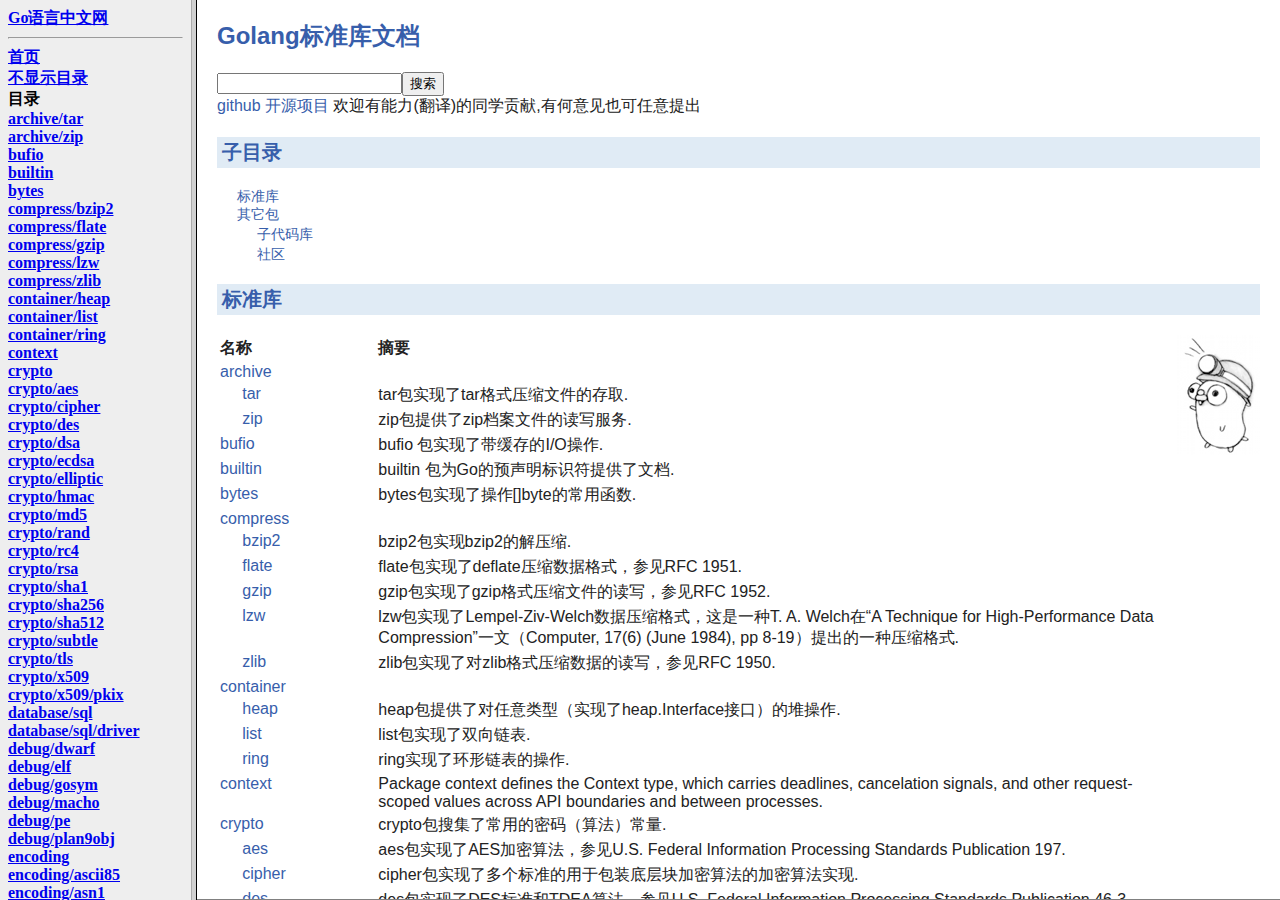
<file: golang/index.html>
<html>
<head>
<title>golang标准库中文文档 | Go语言中文网</title>
</head>
<frameset cols="15,85">
<frame src="i.html">
<frame name="main" src="main.html" tppabs="main.html" >
<noframes>

</noframes>
</frameset>
</html>
</file>
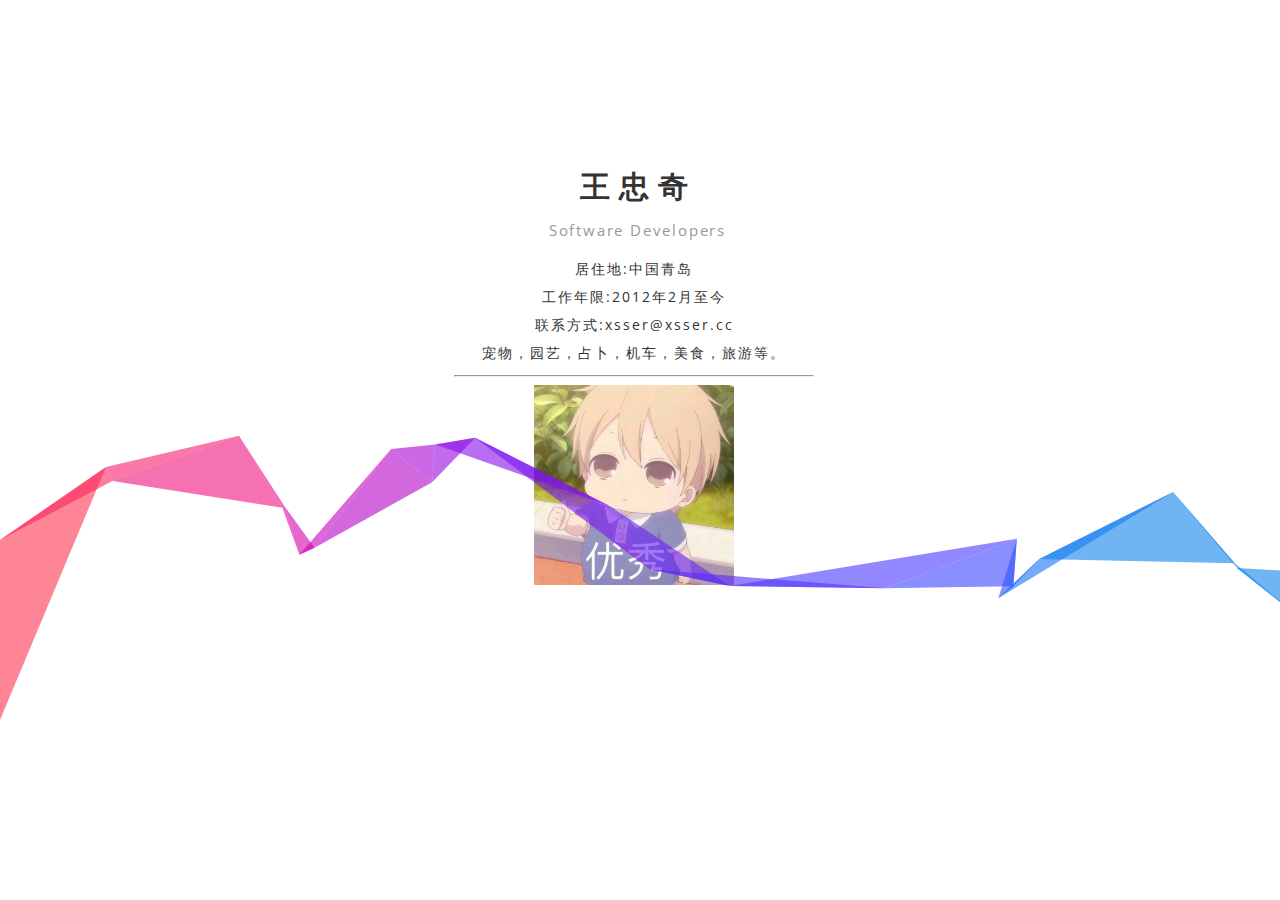
<file: about_me.html>
<!DOCTYPE html>
<html>

<head>
  <title>d4rkdu0-王忠奇</title>
  <meta http-equiv="Content-Type" content="text/html; charset=UTF-8">
  <meta name="viewport" content="initial-scale=1, maximum-scale=1, user-scalable=no">
  <link rel="icon" href="[data-uri]"
    type="image/x-icon">
  <link href='https://fonts.googleapis.com/css?family=Open+Sans|Montserrat:700' rel='stylesheet' type='text/css'>
  <style>
    html,
    body {
      overflow: hidden;
      margin: 0;
    }

    body {
      font-family: 'Open Sans', 'Helvetica Neue', 'Hiragino Sans GB', 'LiHei Pro', Arial, sans-serif;
      color: #333;
    }

    #wrapper {
      position: absolute;
      left: 0;
      width: 360px;
      text-align: center;
      top: 35%;
      left: 48%;
      margin-left: -160px;
      margin-top: -160px;
      -webkit-user-select: none;
      -moz-user-select: none;
      user-select: none;
    }
	
	#info {
      width: 360px;
      text-align: center;
    }

    h1 {
      font-family: 'Montserrat', 'Helvetica Neue', Arial, sans-serif;
      font-weight: 700;
      font-size: 30px;
      letter-spacing: 9px;
      text-transform: uppercase;
      margin: 12px 0;
      left: 4px;
    }

    h2 {
      color: #999;
      font-weight: normal;
      font-size: 15px;
      letter-spacing: .12em;
      margin-bottom: 15px;
      left: 3px;
    }

    h1,
    h2 {
      position: relative;
    }

    p {
      font-size: 14px;
      line-height: 2em;
      margin: 0;
      letter-spacing: 2px;
    }

    canvas {
      position: absolute;
      top: 0;
      left: 0;
      z-index: 0;
      width: 100%;
      height: 100%;
      pointer-events: none;
    }

    a {
      color: #999;
      text-decoration: none;
      transition: color .2s ease;
    }

    a:hover {
      color: #f33;
    }

    .beian {
      position: absolute;
      bottom: 15px;
      left: 0;
      right: 0;
      margin: auto;
      text-align: center;
      font-size: 13px;
    }
  </style>
</head>

<body>
  <div id="wrapper">
    <h1>王忠奇</h1>
    <h2>Software Developers</h2>
    <p>
      居住地:中国青岛 
    </p>
    <p>
      工作年限:2012年2月至今
    </p>
    <p>
      联系方式:xsser@xsser.cc
    </p>
    <p>
    宠物，园艺，占卜，机车，美食，旅游等。
    </p>
	<hr>
	<div>
    <p id="info">
     <image width="200px;" src="assets/good.jpg" />
    </p>
    </div>
	<p>&nbsp;</p><p>&nbsp;</p><p>&nbsp;</p>
  </div>


  <canvas></canvas>
  <div class="beian">
  </div>
  <script>
    document.addEventListener('touchmove', function (e) {
      e.preventDefault()
    })
    var c = document.getElementsByTagName('canvas')[0],
      x = c.getContext('2d'),
      pr = window.devicePixelRatio || 1,
      w = window.innerWidth,
      h = window.innerHeight,
      f = 90,
      q,
      m = Math,
      r = 0,
      u = m.PI * 2,
      v = m.cos,
      z = m.random
    c.width = w * pr
    c.height = h * pr
    x.scale(pr, pr)
    x.globalAlpha = 0.6

    function i() {
      x.clearRect(0, 0, w, h)
      q = [{
        x: 0,
        y: h * .7 + f
      }, {
        x: 0,
        y: h * .7 - f
      }]
      while (q[1].x < w + f) d(q[0], q[1])
    }

    function d(i, j) {
      x.beginPath()
      x.moveTo(i.x, i.y)
      x.lineTo(j.x, j.y)
      var k = j.x + (z() * 2 - 0.25) * f,
        n = y(j.y)
      x.lineTo(k, n)
      x.closePath()
      r -= u / -50
      x.fillStyle = '#' + (v(r) * 127 + 128 << 16 | v(r + u / 3) * 127 + 128 << 8 | v(r + u / 3 * 2) * 127 + 128).toString(
        16)
      x.fill()
      q[0] = q[1]
      q[1] = {
        x: k,
        y: n
      }
    }

    function y(p) {
      var t = p + (z() * 2 - 1.1) * f
      return (t > h || t < 0) ? y(p) : t
    }
    document.onclick = i
    document.ontouchstart = i
    i()
  </script>
</body>

</html>
</file>
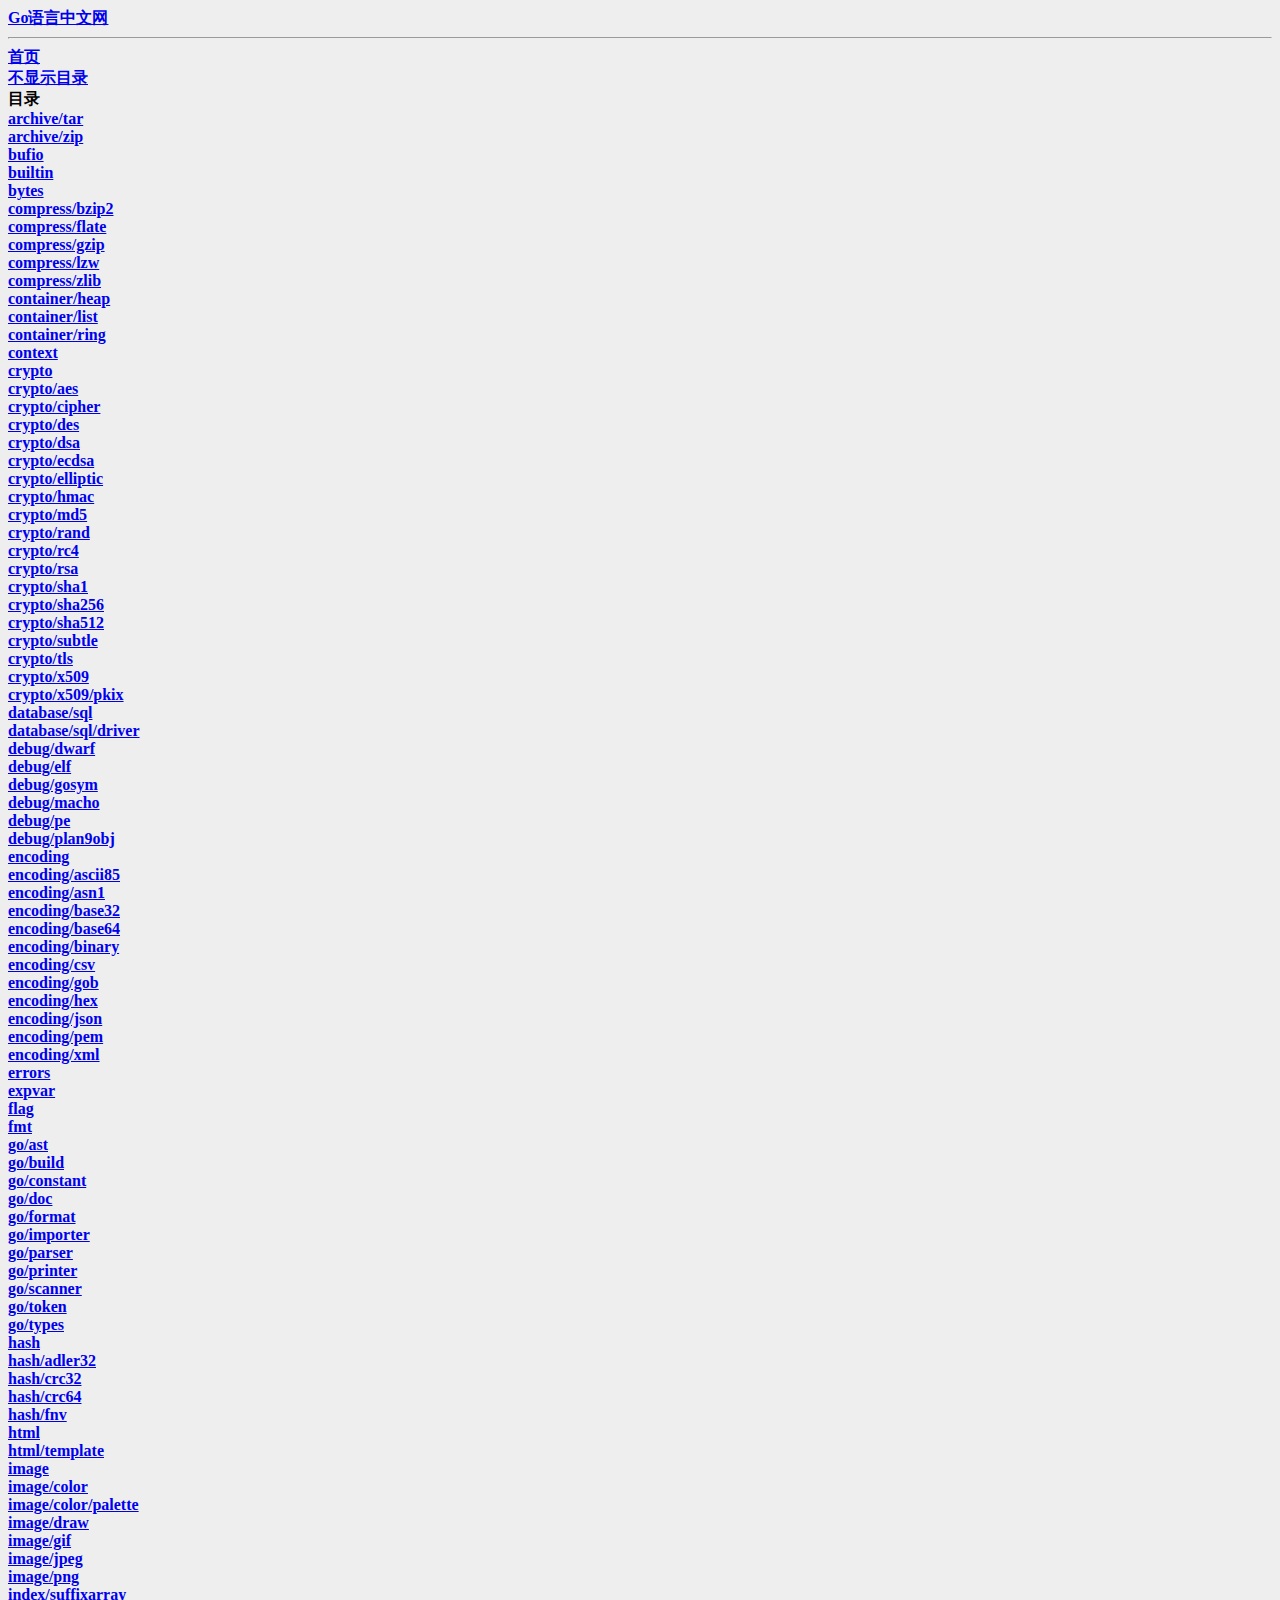
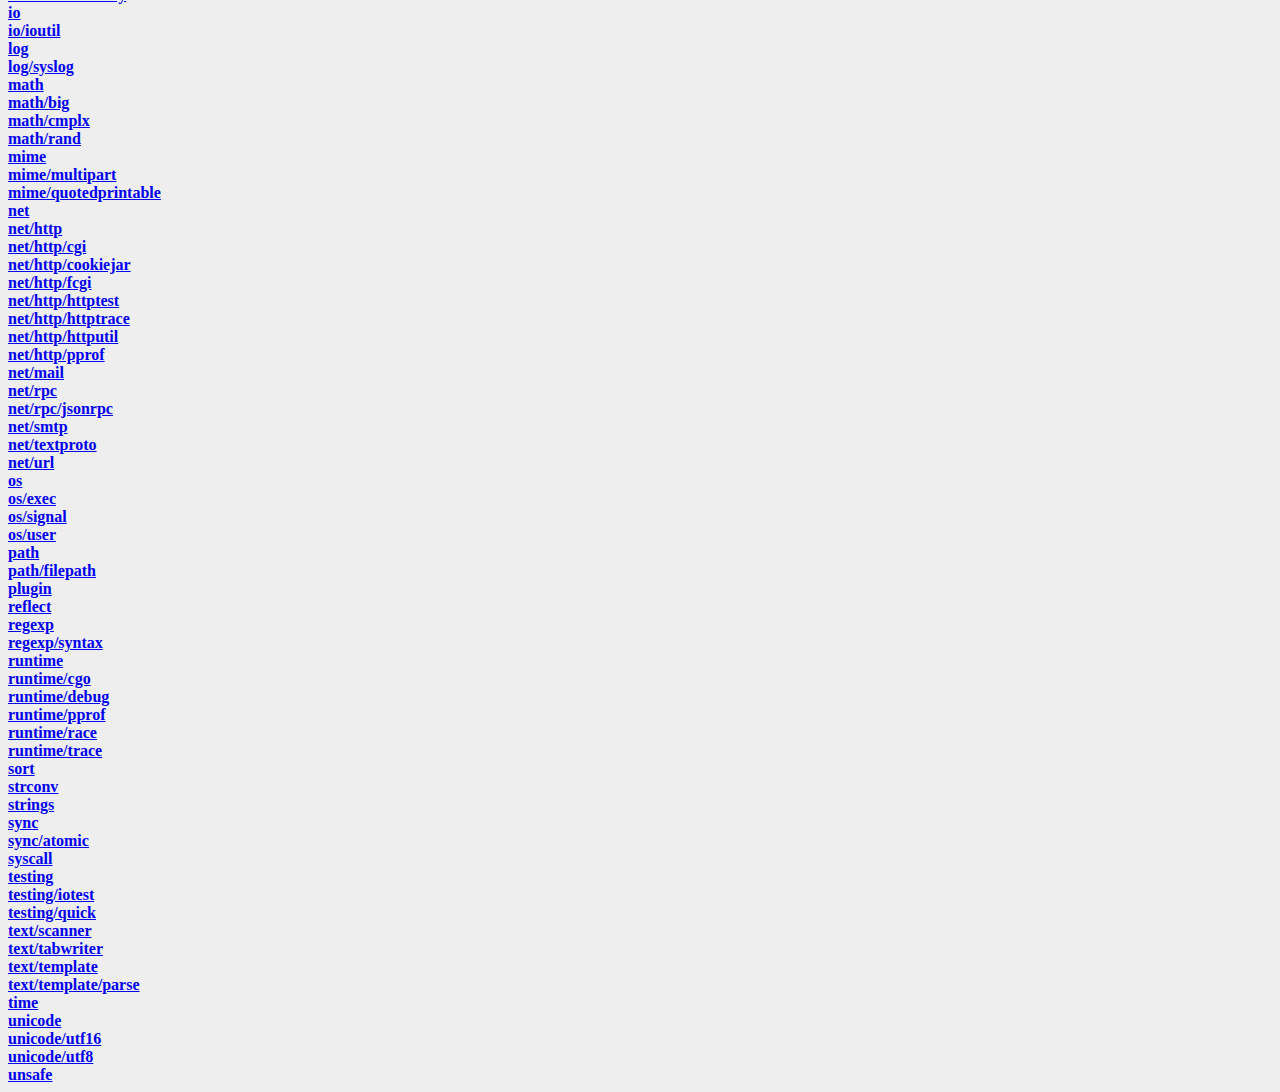
<file: golang/i.html>
<html>
<head>
<meta charset="utf-8">
<title>Golang Package Document</title>
<!--<style type = "text/css">   
a {font-size:16px}   
a:link {color: blue; text-decoration:none;} //未访问：蓝色、无下划线   
a:active:{color: red; } //激活：红色   
a:visited {color:purple;text-decoration:none;} //已访问：紫色、无下划线   
a:hover {color: red; text-decoration:underline;} //鼠标移近：红色、下划线   
</style>-->
</head>
<body bgcolor="#EEEEEE">
<strong>
<a href="http://studygolang.com" target="_blank">Go语言中文网</a>
<hr>
<a href="main.html" target="main">首页</a><br/>
<a href="main.html" target="_top">不显示目录</a><br/>
目录<br>
<a href="pkg/archive_tar.htm" target ="main">archive/tar</a><br/>
<a href="pkg/archive_zip.htm" target ="main">archive/zip</a><br/>
<a href="pkg/bufio.htm" target ="main">bufio</a><br/>
<a href="pkg/builtin.htm" target ="main">builtin</a><br/>
<a href="pkg/bytes.htm" target ="main">bytes</a><br/>
<a href="pkg/compress_bzip2.htm" target ="main">compress/bzip2</a><br/>
<a href="pkg/compress_flate.htm" target ="main">compress/flate</a><br/>
<a href="pkg/compress_gzip.htm" target ="main">compress/gzip</a><br/>
<a href="pkg/compress_lzw.htm" target ="main">compress/lzw</a><br/>
<a href="pkg/compress_zlib.htm" target ="main">compress/zlib</a><br/>
<a href="pkg/container_heap.htm" target ="main">container/heap</a><br/>
<a href="pkg/container_list.htm" target ="main">container/list</a><br/>
<a href="pkg/container_ring.htm" target ="main">container/ring</a><br/>
<a href="pkg/context.htm" target ="main">context</a><br/>
<a href="pkg/crypto.htm" target ="main">crypto</a><br/>
<a href="pkg/crypto_aes.htm" target ="main">crypto/aes</a><br/>
<a href="pkg/crypto_cipher.htm" target ="main">crypto/cipher</a><br/>
<a href="pkg/crypto_des.htm" target ="main">crypto/des</a><br/>
<a href="pkg/crypto_dsa.htm" target ="main">crypto/dsa</a><br/>
<a href="pkg/crypto_ecdsa.htm" target ="main">crypto/ecdsa</a><br/>
<a href="pkg/crypto_elliptic.htm" target ="main">crypto/elliptic</a><br/>
<a href="pkg/crypto_hmac.htm" target ="main">crypto/hmac</a><br/>
<a href="pkg/crypto_md5.htm" target ="main">crypto/md5</a><br/>
<a href="pkg/crypto_rand.htm" target ="main">crypto/rand</a><br/>
<a href="pkg/crypto_rc4.htm" target ="main">crypto/rc4</a><br/>
<a href="pkg/crypto_rsa.htm" target ="main">crypto/rsa</a><br/>
<a href="pkg/crypto_sha1.htm" target ="main">crypto/sha1</a><br/>
<a href="pkg/crypto_sha256.htm" target ="main">crypto/sha256</a><br/>
<a href="pkg/crypto_sha512.htm" target ="main">crypto/sha512</a><br/>
<a href="pkg/crypto_subtle.htm" target ="main">crypto/subtle</a><br/>
<a href="pkg/crypto_tls.htm" target ="main">crypto/tls</a><br/>
<a href="pkg/crypto_x509.htm" target ="main">crypto/x509</a><br/>
<a href="pkg/crypto_x509_pkix.htm" target ="main">crypto/x509/pkix</a><br/>
<a href="pkg/database_sql.htm" target ="main">database/sql</a><br/>
<a href="pkg/database_sql_driver.htm" target ="main">database/sql/driver</a><br/>
<a href="pkg/debug_dwarf.htm" target ="main">debug/dwarf</a><br/>
<a href="pkg/debug_elf.htm" target ="main">debug/elf</a><br/>
<a href="pkg/debug_gosym.htm" target ="main">debug/gosym</a><br/>
<a href="pkg/debug_macho.htm" target ="main">debug/macho</a><br/>
<a href="pkg/debug_pe.htm" target ="main">debug/pe</a><br/>
<a href="pkg/debug_plan9obj.htm" target ="main">debug/plan9obj</a><br/>
<a href="pkg/encoding.htm" target ="main">encoding</a><br/>
<a href="pkg/encoding_ascii85.htm" target ="main">encoding/ascii85</a><br/>
<a href="pkg/encoding_asn1.htm" target ="main">encoding/asn1</a><br/>
<a href="pkg/encoding_base32.htm" target ="main">encoding/base32</a><br/>
<a href="pkg/encoding_base64.htm" target ="main">encoding/base64</a><br/>
<a href="pkg/encoding_binary.htm" target ="main">encoding/binary</a><br/>
<a href="pkg/encoding_csv.htm" target ="main">encoding/csv</a><br/>
<a href="pkg/encoding_gob.htm" target ="main">encoding/gob</a><br/>
<a href="pkg/encoding_hex.htm" target ="main">encoding/hex</a><br/>
<a href="pkg/encoding_json.htm" target ="main">encoding/json</a><br/>
<a href="pkg/encoding_pem.htm" target ="main">encoding/pem</a><br/>
<a href="pkg/encoding_xml.htm" target ="main">encoding/xml</a><br/>
<a href="pkg/errors.htm" target ="main">errors</a><br/>
<a href="pkg/expvar.htm" target ="main">expvar</a><br/>
<a href="pkg/flag.htm" target ="main">flag</a><br/>
<a href="pkg/fmt.htm" target ="main">fmt</a><br/>
<a href="pkg/go_ast.htm" target ="main">go/ast</a><br/>
<a href="pkg/go_build.htm" target ="main">go/build</a><br/>
<a href="pkg/go_constant.htm" target ="main">go/constant</a><br/>
<a href="pkg/go_doc.htm" target ="main">go/doc</a><br/>
<a href="pkg/go_format.htm" target ="main">go/format</a><br/>
<a href="pkg/go_importer.htm" target ="main">go/importer</a><br/>
<a href="pkg/go_parser.htm" target ="main">go/parser</a><br/>
<a href="pkg/go_printer.htm" target ="main">go/printer</a><br/>
<a href="pkg/go_scanner.htm" target ="main">go/scanner</a><br/>
<a href="pkg/go_token.htm" target ="main">go/token</a><br/>
<a href="pkg/go_types.htm" target ="main">go/types</a><br/>
<a href="pkg/hash.htm" target ="main">hash</a><br/>
<a href="pkg/hash_adler32.htm" target ="main">hash/adler32</a><br/>
<a href="pkg/hash_crc32.htm" target ="main">hash/crc32</a><br/>
<a href="pkg/hash_crc64.htm" target ="main">hash/crc64</a><br/>
<a href="pkg/hash_fnv.htm" target ="main">hash/fnv</a><br/>
<a href="pkg/html.htm" target ="main">html</a><br/>
<a href="pkg/html_template.htm" target ="main">html/template</a><br/>
<a href="pkg/image.htm" target ="main">image</a><br/>
<a href="pkg/image_color.htm" target ="main">image/color</a><br/>
<a href="pkg/image_color_palette.htm" target ="main">image/color/palette</a><br/>
<a href="pkg/image_draw.htm" target ="main">image/draw</a><br/>
<a href="pkg/image_gif.htm" target ="main">image/gif</a><br/>
<a href="pkg/image_jpeg.htm" target ="main">image/jpeg</a><br/>
<a href="pkg/image_png.htm" target ="main">image/png</a><br/>
<a href="pkg/index_suffixarray.htm" target ="main">index/suffixarray</a><br/>
<a href="pkg/io.htm" target ="main">io</a><br/>
<a href="pkg/io_ioutil.htm" target ="main">io/ioutil</a><br/>
<a href="pkg/log.htm" target ="main">log</a><br/>
<a href="pkg/log_syslog.htm" target ="main">log/syslog</a><br/>
<a href="pkg/math.htm" target ="main">math</a><br/>
<a href="pkg/math_big.htm" target ="main">math/big</a><br/>
<a href="pkg/math_cmplx.htm" target ="main">math/cmplx</a><br/>
<a href="pkg/math_rand.htm" target ="main">math/rand</a><br/>
<a href="pkg/mime.htm" target ="main">mime</a><br/>
<a href="pkg/mime_multipart.htm" target ="main">mime/multipart</a><br/>
<a href="pkg/mime_quotedprintable.htm" target ="main">mime/quotedprintable</a><br/>
<a href="pkg/net.htm" target ="main">net</a><br/>
<a href="pkg/net_http.htm" target ="main">net/http</a><br/>
<a href="pkg/net_http_cgi.htm" target ="main">net/http/cgi</a><br/>
<a href="pkg/net_http_cookiejar.htm" target ="main">net/http/cookiejar</a><br/>
<a href="pkg/net_http_fcgi.htm" target ="main">net/http/fcgi</a><br/>
<a href="pkg/net_http_httptest.htm" target ="main">net/http/httptest</a><br/>
<a href="pkg/net_http_httptrace.htm" target ="main">net/http/httptrace</a><br/>
<a href="pkg/net_http_httputil.htm" target ="main">net/http/httputil</a><br/>
<a href="pkg/net_http_pprof.htm" target ="main">net/http/pprof</a><br/>
<a href="pkg/net_mail.htm" target ="main">net/mail</a><br/>
<a href="pkg/net_rpc.htm" target ="main">net/rpc</a><br/>
<a href="pkg/net_rpc_jsonrpc.htm" target ="main">net/rpc/jsonrpc</a><br/>
<a href="pkg/net_smtp.htm" target ="main">net/smtp</a><br/>
<a href="pkg/net_textproto.htm" target ="main">net/textproto</a><br/>
<a href="pkg/net_url.htm" target ="main">net/url</a><br/>
<a href="pkg/os.htm" target ="main">os</a><br/>
<a href="pkg/os_exec.htm" target ="main">os/exec</a><br/>
<a href="pkg/os_signal.htm" target ="main">os/signal</a><br/>
<a href="pkg/os_user.htm" target ="main">os/user</a><br/>
<a href="pkg/path.htm" target ="main">path</a><br/>
<a href="pkg/path_filepath.htm" target ="main">path/filepath</a><br/>
<a href="pkg/plugin.htm" target ="main">plugin</a><br/>
<a href="pkg/reflect.htm" target ="main">reflect</a><br/>
<a href="pkg/regexp.htm" target ="main">regexp</a><br/>
<a href="pkg/regexp_syntax.htm" target ="main">regexp/syntax</a><br/>
<a href="pkg/runtime.htm" target ="main">runtime</a><br/>
<a href="pkg/runtime_cgo.htm" target ="main">runtime/cgo</a><br/>
<a href="pkg/runtime_debug.htm" target ="main">runtime/debug</a><br/>
<a href="pkg/runtime_pprof.htm" target ="main">runtime/pprof</a><br/>
<a href="pkg/runtime_race.htm" target ="main">runtime/race</a><br/>
<a href="pkg/runtime_trace.htm" target ="main">runtime/trace</a><br/>
<a href="pkg/sort.htm" target ="main">sort</a><br/>
<a href="pkg/strconv.htm" target ="main">strconv</a><br/>
<a href="pkg/strings.htm" target ="main">strings</a><br/>
<a href="pkg/sync.htm" target ="main">sync</a><br/>
<a href="pkg/sync_atomic.htm" target ="main">sync/atomic</a><br/>
<a href="pkg/syscall.htm" target ="main">syscall</a><br/>
<a href="pkg/testing.htm" target ="main">testing</a><br/>
<a href="pkg/testing_iotest.htm" target ="main">testing/iotest</a><br/>
<a href="pkg/testing_quick.htm" target ="main">testing/quick</a><br/>
<a href="pkg/text_scanner.htm" target ="main">text/scanner</a><br/>
<a href="pkg/text_tabwriter.htm" target ="main">text/tabwriter</a><br/>
<a href="pkg/text_template.htm" target ="main">text/template</a><br/>
<a href="pkg/text_template_parse.htm" target ="main">text/template/parse</a><br/>
<a href="pkg/time.htm" target ="main">time</a><br/>
<a href="pkg/unicode.htm" target ="main">unicode</a><br/>
<a href="pkg/unicode_utf16.htm" target ="main">unicode/utf16</a><br/>
<a href="pkg/unicode_utf8.htm" target ="main">unicode/utf8</a><br/>
<a href="pkg/unsafe.htm" target ="main">unsafe</a><br/>
</strong>
<div style="display:none;">
	<script type="text/javascript">
	var _bdhmProtocol = (("https:" == document.location.protocol) ? " https://" : " http://");
	document.write(unescape("%3Cscript src='" + _bdhmProtocol + "hm.baidu.com/h.js%3F224c227cd9239761ec770bc8c1fb134c' type='text/javascript'%3E%3C/script%3E"));
	</script>
</div>
</body>
</html>
</file>
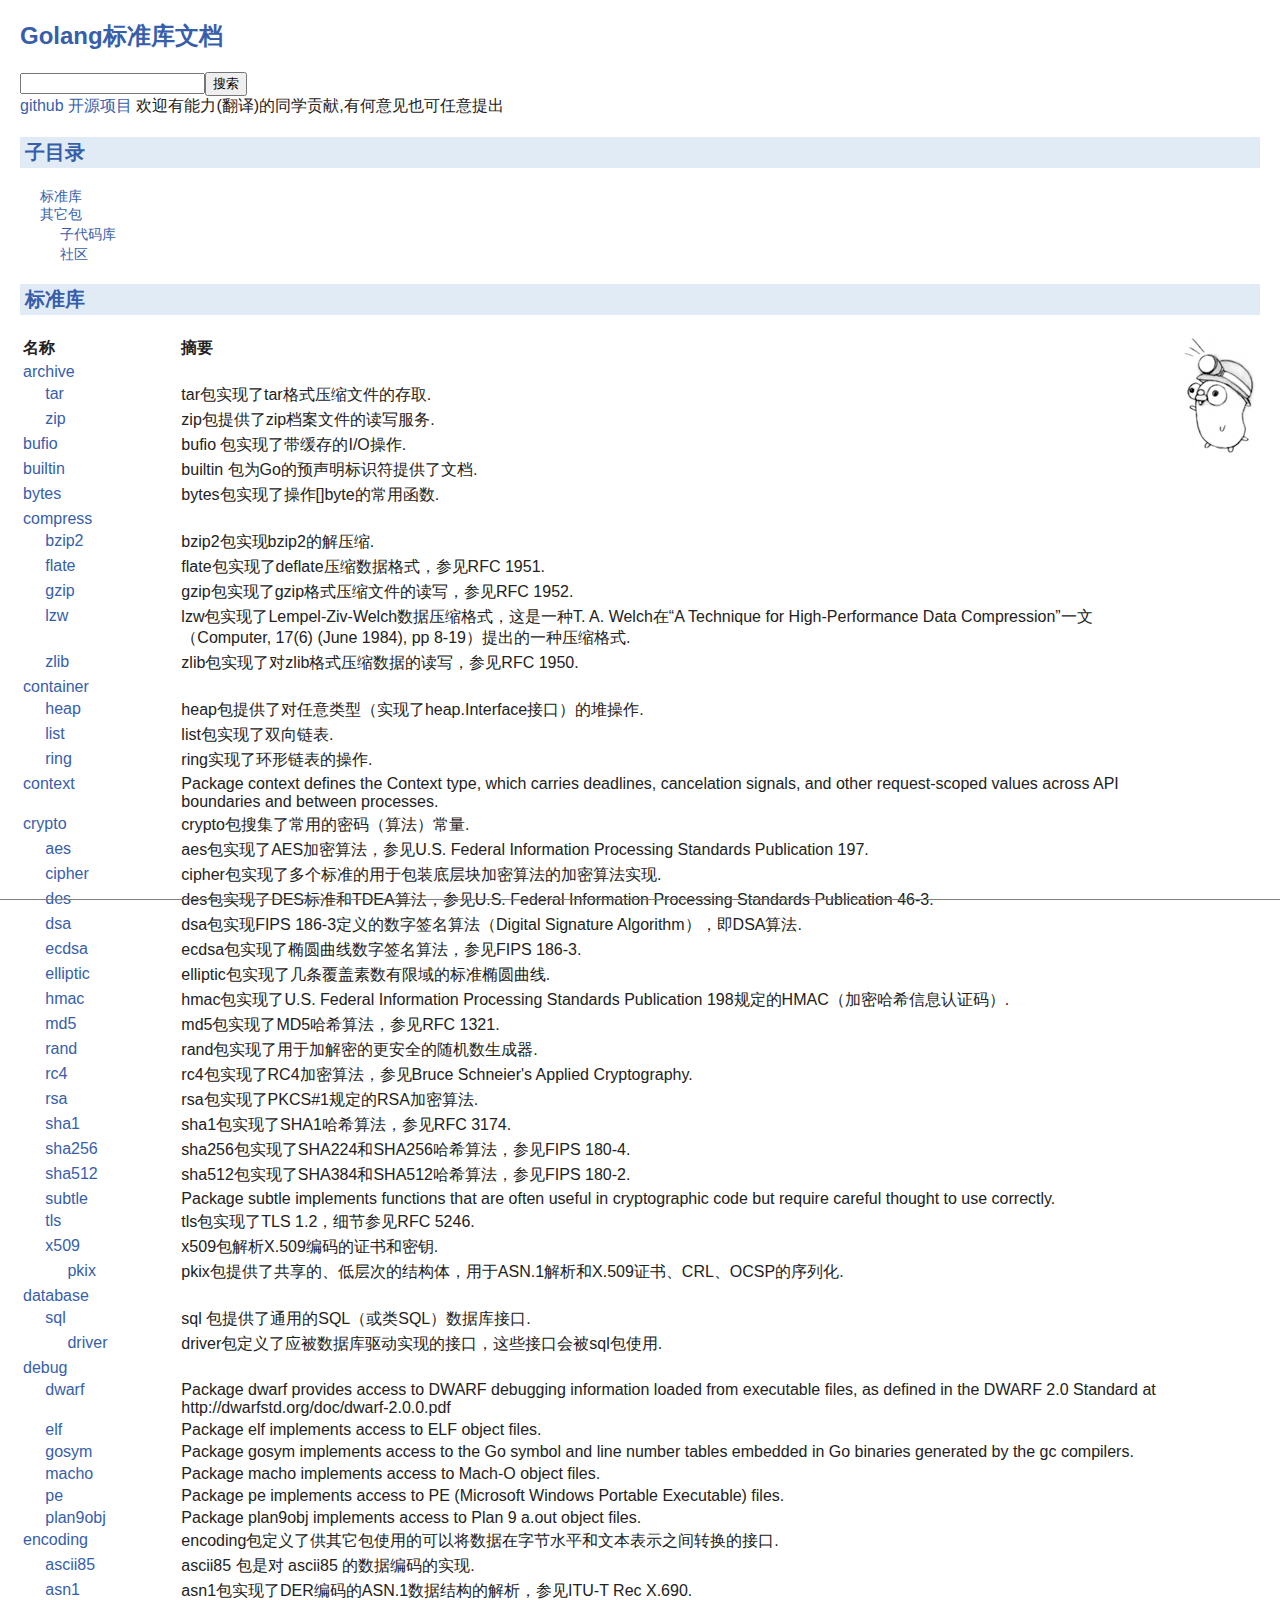
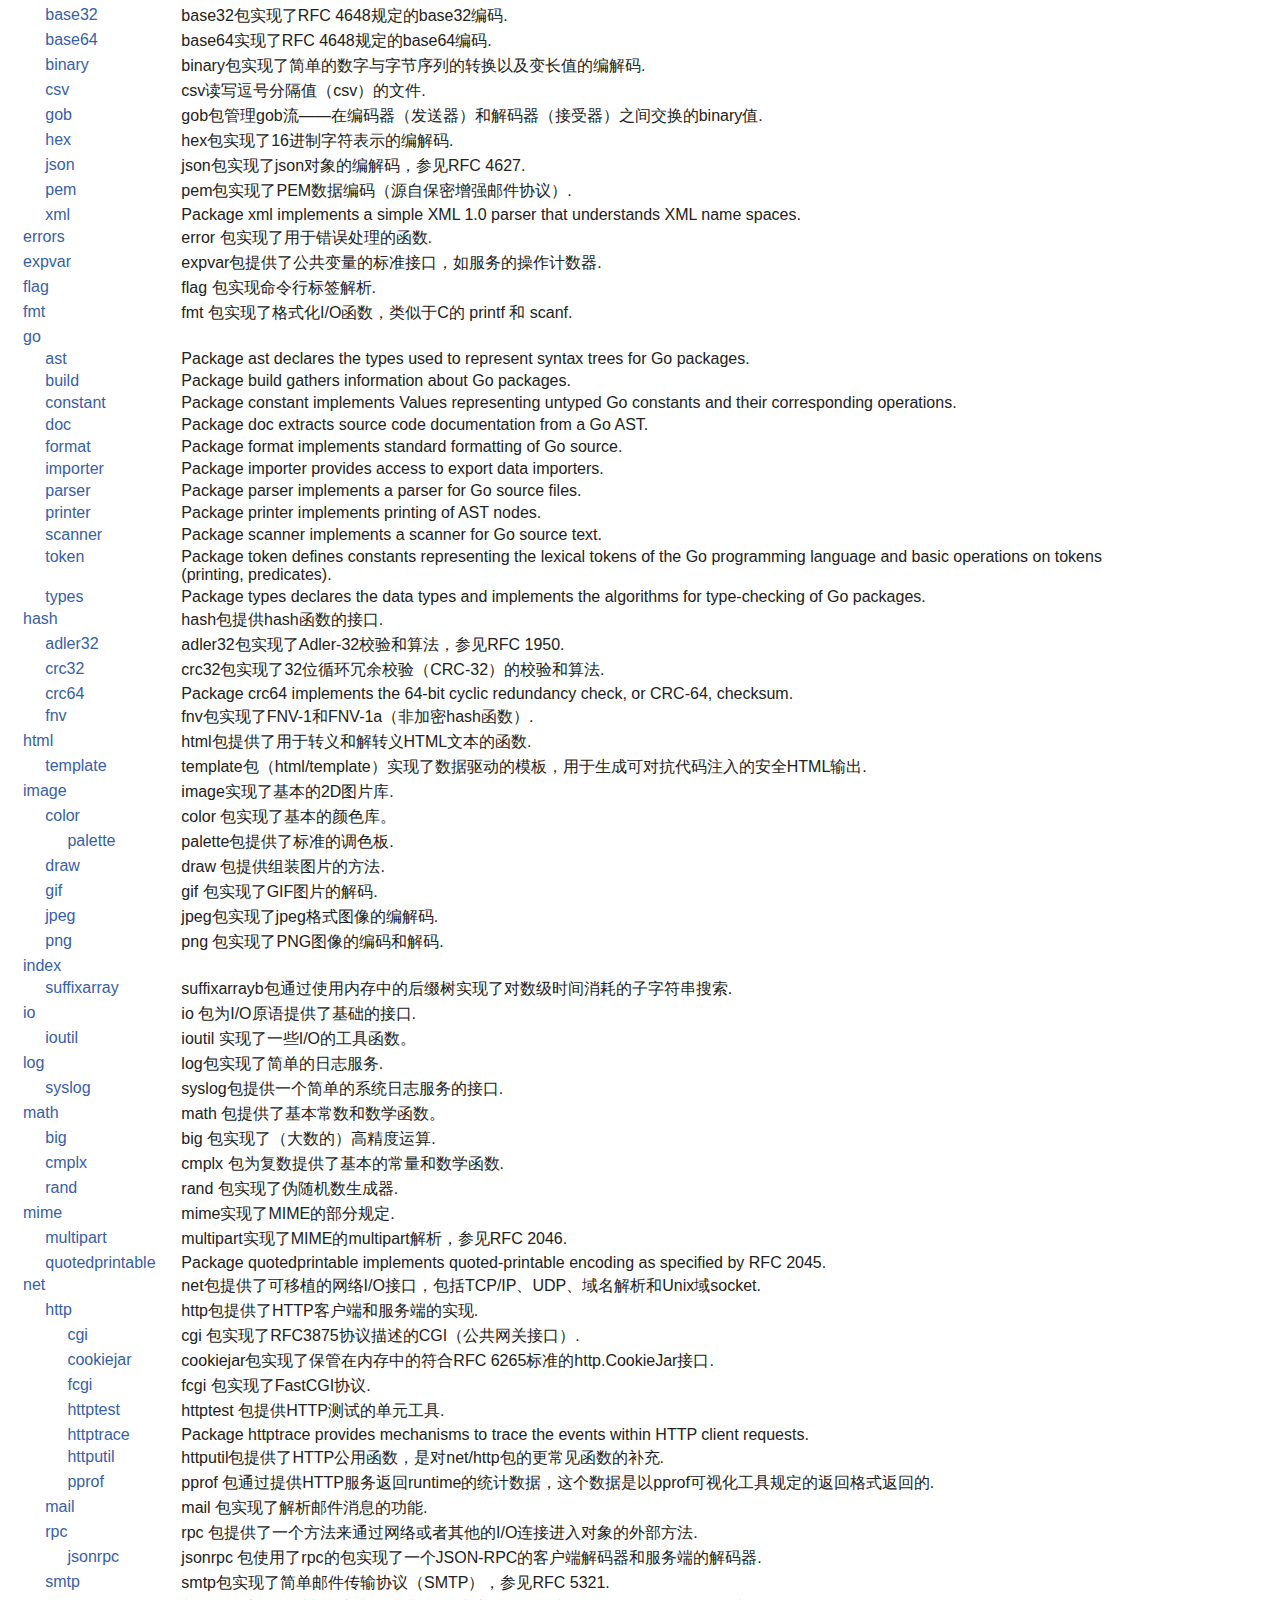
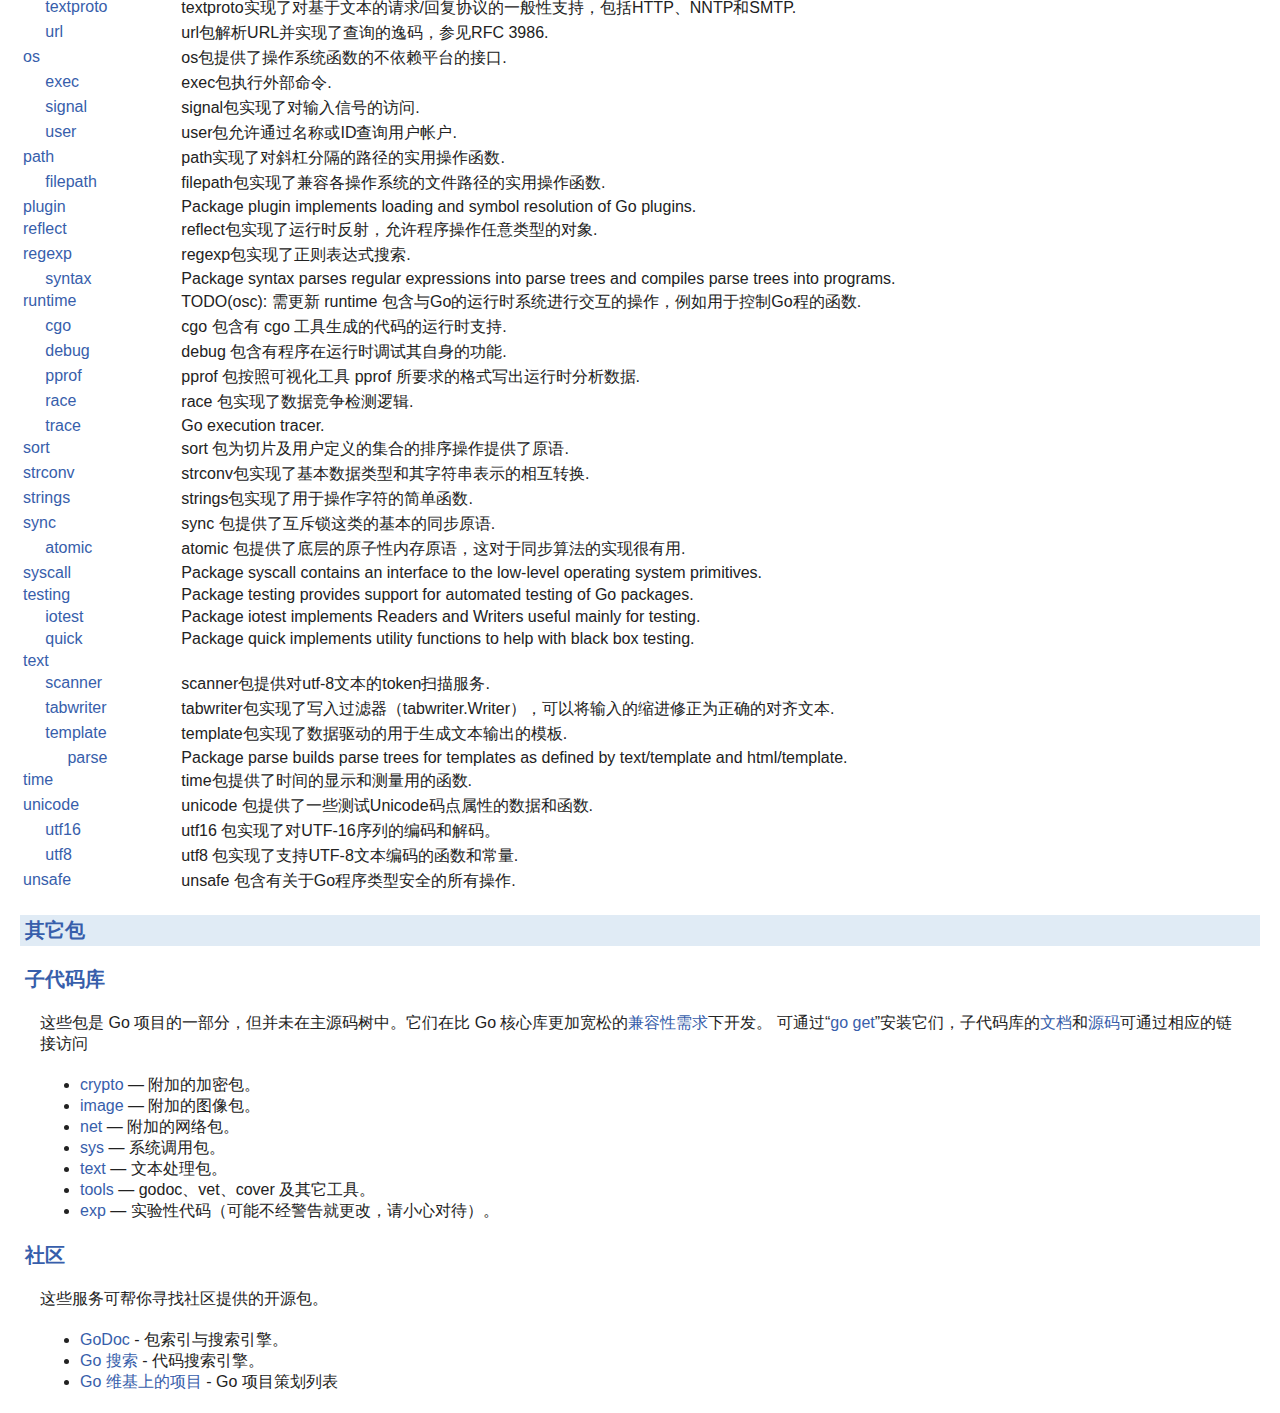
<file: golang/main.html>
<!DOCTYPE html>
<html>
 <head> 
  <meta http-equiv="Content-Type" content="text/html; charset=UTF-8" /> 
  <title>Go库文档</title> 
  <link type="text/css" rel="stylesheet" href="./index_files/style.css" /> 
  <style type="text/css"></style> 
  <style>@-moz-keyframes nodeInserted{from{opacity:0.99;}to{opacity:1;}}@-webkit-keyframes nodeInserted{from{opacity:0.99;}to{opacity:1;}}@-o-keyframes nodeInserted{from{opacity:0.99;}to{opacity:1;}}@keyframes nodeInserted{from{opacity:0.99;}to{opacity:1;}}embed,object{animation-duration:.001s;-ms-animation-duration:.001s;-moz-animation-duration:.001s;-webkit-animation-duration:.001s;-o-animation-duration:.001s;animation-name:nodeInserted;-ms-animation-name:nodeInserted;-moz-animation-name:nodeInserted;-webkit-animation-name:nodeInserted;-o-animation-name:nodeInserted;}</style>
  <style type="text/css" id="8726384429"></style>
 </head> 
 <body > 
  <div id="lowframe" style="position: fixed; bottom: 0; left: 0; height: 0; width: 100%; border-top: thin solid grey; background-color: white; overflow: auto;">
    ... 
  </div>
  <!-- #lowframe --> 

  <div id="page" class="wide" tabindex="-1" style="outline: 0px;"> 
   <div class="container"> 
    <h1>Golang标准库文档</h1> 
<form action="s.php" method="get">
<input type="text" name="s"><input type="submit" value="搜索">
</form>
<a href="https://github.com/polaris1119/pkgdoc/" target="_blank">github 开源项目</a> 欢迎有能力(翻译)的同学贡献,有何意见也可任意提出
    <div id="nav"></div> 
    <h2 id="pkg-subdirectories">子目录</h2> 
    <div id="manual-nav"> 
     <dl> 
      <dt>
       <a href="#stdlib">标准库</a>
      </dt> 
      <dt>
       <a href="#other">其它包</a>
      </dt> 
      <dd>
       <a href="#subrepo">子代码库</a>
      </dd> 
      <dd>
       <a href="#community">社区</a>
      </dd> 
     </dl> 
    </div> 
    <h2 id="stdlib">标准库</h2> 
    <img class="gopher" src="./index_files/pkg.png" /> 
    <table class="dir"> 
     <tbody>
      <tr> 
       <th>名称</th> 
       <th>&nbsp;&nbsp;&nbsp;&nbsp;</th> 
       <th style="text-align: left; width: auto">摘要</th> 
      </tr> 
      <tr> 
       <td class="name"><a id="archive" href="#archive">archive</a></td> 
       <td>&nbsp;&nbsp;&nbsp;&nbsp;</td> 
       <td style="width: auto"></td> 
      </tr> 
      <tr> 
       <td class="name">&nbsp;&nbsp;&nbsp;&nbsp;&nbsp;<a href="./pkg/archive_tar.htm">tar</a></td> 
       <td>&nbsp;&nbsp;&nbsp;&nbsp;</td> 
       <td style="width: auto">tar包实现了tar格式压缩文件的存取.</td> 
      </tr> 
      <tr> 
       <td class="name">&nbsp;&nbsp;&nbsp;&nbsp;&nbsp;<a href="./pkg/archive_zip.htm">zip</a></td> 
       <td>&nbsp;&nbsp;&nbsp;&nbsp;</td> 
       <td style="width: auto">zip包提供了zip档案文件的读写服务.</td> 
      </tr> 
      <tr> 
       <td class="name"><a href="./pkg/bufio.htm">bufio</a></td> 
       <td>&nbsp;&nbsp;&nbsp;&nbsp;</td> 
       <td style="width: auto">bufio 包实现了带缓存的I/O操作.</td> 
      </tr> 
      <tr> 
       <td class="name"><a href="./pkg/builtin.htm">builtin</a></td> 
       <td>&nbsp;&nbsp;&nbsp;&nbsp;</td> 
       <td style="width: auto">builtin 包为Go的预声明标识符提供了文档.</td> 
      </tr> 
      <tr> 
       <td class="name"><a href="./pkg/bytes.htm">bytes</a></td> 
       <td>&nbsp;&nbsp;&nbsp;&nbsp;</td> 
       <td style="width: auto">bytes包实现了操作[]byte的常用函数.</td> 
      </tr> 
      <tr> 
       <td class="name"><a id="compress" href="#compress">compress</a></td> 
       <td>&nbsp;&nbsp;&nbsp;&nbsp;</td> 
       <td style="width: auto"></td> 
      </tr> 
      <tr> 
       <td class="name">&nbsp;&nbsp;&nbsp;&nbsp;&nbsp;<a href="./pkg/compress_bzip2.htm">bzip2</a></td> 
       <td>&nbsp;&nbsp;&nbsp;&nbsp;</td> 
       <td style="width: auto">bzip2包实现bzip2的解压缩.</td> 
      </tr> 
      <tr> 
       <td class="name">&nbsp;&nbsp;&nbsp;&nbsp;&nbsp;<a href="./pkg/compress_flate.htm">flate</a></td> 
       <td>&nbsp;&nbsp;&nbsp;&nbsp;</td> 
       <td style="width: auto">flate包实现了deflate压缩数据格式，参见RFC 1951.</td> 
      </tr> 
      <tr> 
       <td class="name">&nbsp;&nbsp;&nbsp;&nbsp;&nbsp;<a href="./pkg/compress_gzip.htm">gzip</a></td> 
       <td>&nbsp;&nbsp;&nbsp;&nbsp;</td> 
       <td style="width: auto">gzip包实现了gzip格式压缩文件的读写，参见RFC 1952.</td> 
      </tr> 
      <tr> 
       <td class="name">&nbsp;&nbsp;&nbsp;&nbsp;&nbsp;<a href="./pkg/compress_lzw.htm">lzw</a></td> 
       <td>&nbsp;&nbsp;&nbsp;&nbsp;</td> 
       <td style="width: auto">lzw包实现了Lempel-Ziv-Welch数据压缩格式，这是一种T. A. Welch在“A Technique for High-Performance Data Compression”一文（Computer, 17(6) (June 1984), pp 8-19）提出的一种压缩格式.</td> 
      </tr> 
      <tr> 
       <td class="name">&nbsp;&nbsp;&nbsp;&nbsp;&nbsp;<a href="./pkg/compress_zlib.htm">zlib</a></td> 
       <td>&nbsp;&nbsp;&nbsp;&nbsp;</td> 
       <td style="width: auto">zlib包实现了对zlib格式压缩数据的读写，参见RFC 1950.</td> 
      </tr> 
      <tr> 
       <td class="name"><a id="container" href="#container">container</a></td> 
       <td>&nbsp;&nbsp;&nbsp;&nbsp;</td> 
       <td style="width: auto"></td> 
      </tr> 
      <tr> 
       <td class="name">&nbsp;&nbsp;&nbsp;&nbsp;&nbsp;<a href="./pkg/container_heap.htm">heap</a></td> 
       <td>&nbsp;&nbsp;&nbsp;&nbsp;</td> 
       <td style="width: auto">heap包提供了对任意类型（实现了heap.Interface接口）的堆操作.</td> 
      </tr> 
      <tr> 
       <td class="name">&nbsp;&nbsp;&nbsp;&nbsp;&nbsp;<a href="./pkg/container_list.htm">list</a></td> 
       <td>&nbsp;&nbsp;&nbsp;&nbsp;</td> 
       <td style="width: auto">list包实现了双向链表.</td> 
      </tr> 
      <tr> 
       <td class="name">&nbsp;&nbsp;&nbsp;&nbsp;&nbsp;<a href="./pkg/container_ring.htm">ring</a></td> 
       <td>&nbsp;&nbsp;&nbsp;&nbsp;</td> 
       <td style="width: auto">ring实现了环形链表的操作.</td> 
      </tr>
      <tr> 
       <td class="name"><a id="context" href="./pkg/context.htm">context</a></td> 
       <td>&nbsp;&nbsp;&nbsp;&nbsp;</td> 
       <td style="width: auto">Package context defines the Context type, which carries deadlines, cancelation signals, and other request-scoped values across API boundaries and between processes.</td> 
      </tr>
      <tr> 
       <td class="name"><a id="crypto" href="./pkg/crypto.htm">crypto</a></td> 
       <td>&nbsp;&nbsp;&nbsp;&nbsp;</td> 
       <td style="width: auto">crypto包搜集了常用的密码（算法）常量.</td> 
      </tr>
      <tr> 
       <td class="name">&nbsp;&nbsp;&nbsp;&nbsp;&nbsp;<a href="./pkg/crypto_aes.htm">aes</a></td> 
       <td>&nbsp;&nbsp;&nbsp;&nbsp;</td> 
       <td style="width: auto">aes包实现了AES加密算法，参见U.S. Federal Information Processing Standards Publication 197.</td> 
      </tr> 
      <tr> 
       <td class="name">&nbsp;&nbsp;&nbsp;&nbsp;&nbsp;<a href="./pkg/crypto_cipher.htm">cipher</a></td> 
       <td>&nbsp;&nbsp;&nbsp;&nbsp;</td> 
       <td style="width: auto">cipher包实现了多个标准的用于包装底层块加密算法的加密算法实现.</td> 
      </tr> 
      <tr> 
       <td class="name">&nbsp;&nbsp;&nbsp;&nbsp;&nbsp;<a href="./pkg/crypto_des.htm">des</a></td> 
       <td>&nbsp;&nbsp;&nbsp;&nbsp;</td> 
       <td style="width: auto">des包实现了DES标准和TDEA算法，参见U.S. Federal Information Processing Standards Publication 46-3.</td> 
      </tr> 
      <tr> 
       <td class="name">&nbsp;&nbsp;&nbsp;&nbsp;&nbsp;<a href="./pkg/crypto_dsa.htm">dsa</a></td> 
       <td>&nbsp;&nbsp;&nbsp;&nbsp;</td> 
       <td style="width: auto">dsa包实现FIPS 186-3定义的数字签名算法（Digital Signature Algorithm），即DSA算法.</td> 
      </tr> 
      <tr> 
       <td class="name">&nbsp;&nbsp;&nbsp;&nbsp;&nbsp;<a href="./pkg/crypto_ecdsa.htm">ecdsa</a></td> 
       <td>&nbsp;&nbsp;&nbsp;&nbsp;</td> 
       <td style="width: auto">ecdsa包实现了椭圆曲线数字签名算法，参见FIPS 186-3.</td> 
      </tr> 
      <tr> 
       <td class="name">&nbsp;&nbsp;&nbsp;&nbsp;&nbsp;<a href="./pkg/crypto_elliptic.htm">elliptic</a></td> 
       <td>&nbsp;&nbsp;&nbsp;&nbsp;</td> 
       <td style="width: auto">elliptic包实现了几条覆盖素数有限域的标准椭圆曲线.</td> 
      </tr> 
      <tr> 
       <td class="name">&nbsp;&nbsp;&nbsp;&nbsp;&nbsp;<a href="./pkg/crypto_hmac.htm">hmac</a></td> 
       <td>&nbsp;&nbsp;&nbsp;&nbsp;</td> 
       <td style="width: auto">hmac包实现了U.S. Federal Information Processing Standards Publication 198规定的HMAC（加密哈希信息认证码）.</td> 
      </tr> 
      <tr> 
       <td class="name">&nbsp;&nbsp;&nbsp;&nbsp;&nbsp;<a href="./pkg/crypto_md5.htm">md5</a></td> 
       <td>&nbsp;&nbsp;&nbsp;&nbsp;</td> 
       <td style="width: auto">md5包实现了MD5哈希算法，参见RFC 1321.</td> 
      </tr> 
      <tr> 
       <td class="name">&nbsp;&nbsp;&nbsp;&nbsp;&nbsp;<a href="./pkg/crypto_rand.htm">rand</a></td> 
       <td>&nbsp;&nbsp;&nbsp;&nbsp;</td> 
       <td style="width: auto">rand包实现了用于加解密的更安全的随机数生成器.</td> 
      </tr> 
      <tr> 
       <td class="name">&nbsp;&nbsp;&nbsp;&nbsp;&nbsp;<a href="./pkg/crypto_rc4.htm">rc4</a></td> 
       <td>&nbsp;&nbsp;&nbsp;&nbsp;</td> 
       <td style="width: auto">rc4包实现了RC4加密算法，参见Bruce Schneier's Applied Cryptography.</td> 
      </tr> 
      <tr> 
       <td class="name">&nbsp;&nbsp;&nbsp;&nbsp;&nbsp;<a href="./pkg/crypto_rsa.htm">rsa</a></td> 
       <td>&nbsp;&nbsp;&nbsp;&nbsp;</td> 
       <td style="width: auto">rsa包实现了PKCS#1规定的RSA加密算法.</td> 
      </tr> 
      <tr> 
       <td class="name">&nbsp;&nbsp;&nbsp;&nbsp;&nbsp;<a href="./pkg/crypto_sha1.htm">sha1</a></td> 
       <td>&nbsp;&nbsp;&nbsp;&nbsp;</td> 
       <td style="width: auto">sha1包实现了SHA1哈希算法，参见RFC 3174.</td> 
      </tr> 
      <tr> 
       <td class="name">&nbsp;&nbsp;&nbsp;&nbsp;&nbsp;<a href="./pkg/crypto_sha256.htm">sha256</a></td> 
       <td>&nbsp;&nbsp;&nbsp;&nbsp;</td> 
       <td style="width: auto">sha256包实现了SHA224和SHA256哈希算法，参见FIPS 180-4.</td> 
      </tr> 
      <tr> 
       <td class="name">&nbsp;&nbsp;&nbsp;&nbsp;&nbsp;<a href="./pkg/crypto_sha512.htm">sha512</a></td> 
       <td>&nbsp;&nbsp;&nbsp;&nbsp;</td> 
       <td style="width: auto">sha512包实现了SHA384和SHA512哈希算法，参见FIPS 180-2.</td> 
      </tr> 
      <tr> 
       <td class="name">&nbsp;&nbsp;&nbsp;&nbsp;&nbsp;<a href="./pkg/crypto_subtle.htm">subtle</a></td> 
       <td>&nbsp;&nbsp;&nbsp;&nbsp;</td> 
       <td style="width: auto">Package subtle implements functions that are often useful in cryptographic code but require careful thought to use correctly.</td> 
      </tr> 
      <tr> 
       <td class="name">&nbsp;&nbsp;&nbsp;&nbsp;&nbsp;<a href="./pkg/crypto_tls.htm">tls</a></td> 
       <td>&nbsp;&nbsp;&nbsp;&nbsp;</td> 
       <td style="width: auto">tls包实现了TLS 1.2，细节参见RFC 5246.</td> 
      </tr> 
      <tr> 
       <td class="name">&nbsp;&nbsp;&nbsp;&nbsp;&nbsp;<a href="./pkg/crypto_x509.htm">x509</a></td> 
       <td>&nbsp;&nbsp;&nbsp;&nbsp;</td> 
       <td style="width: auto">x509包解析X.509编码的证书和密钥.</td> 
      </tr> 
      <tr> 
       <td class="name">&nbsp;&nbsp;&nbsp;&nbsp;&nbsp;&nbsp;&nbsp;&nbsp;&nbsp;&nbsp;<a href="./pkg/crypto_x509_pkix.htm">pkix</a></td> 
       <td>&nbsp;&nbsp;&nbsp;&nbsp;</td> 
       <td style="width: auto">pkix包提供了共享的、低层次的结构体，用于ASN.1解析和X.509证书、CRL、OCSP的序列化.</td> 
      </tr> 
      <tr> 
       <td class="name"><a href="#database" id="database">database</a></td> 
       <td>&nbsp;&nbsp;&nbsp;&nbsp;</td> 
       <td style="width: auto"></td> 
      </tr> 
      <tr> 
       <td class="name">&nbsp;&nbsp;&nbsp;&nbsp;&nbsp;<a href="./pkg/database_sql.htm">sql</a></td> 
       <td>&nbsp;&nbsp;&nbsp;&nbsp;</td> 
       <td style="width: auto">sql 包提供了通用的SQL（或类SQL）数据库接口.</td> 
      </tr> 
      <tr> 
       <td class="name">&nbsp;&nbsp;&nbsp;&nbsp;&nbsp;&nbsp;&nbsp;&nbsp;&nbsp;&nbsp;<a href="./pkg/database_sql_driver.htm">driver</a></td> 
       <td>&nbsp;&nbsp;&nbsp;&nbsp;</td> 
       <td style="width: auto">driver包定义了应被数据库驱动实现的接口，这些接口会被sql包使用.</td> 
      </tr> 
      <tr> 
       <td class="name"><a id="debug" href="#debug">debug</a></td> 
       <td>&nbsp;&nbsp;&nbsp;&nbsp;</td> 
       <td style="width: auto"></td> 
      </tr> 
      <tr> 
       <td class="name">&nbsp;&nbsp;&nbsp;&nbsp;&nbsp;<a href="./pkg/debug_dwarf.htm">dwarf</a></td> 
       <td>&nbsp;&nbsp;&nbsp;&nbsp;</td> 
       <td style="width: auto">Package dwarf provides access to DWARF debugging information loaded from executable files, as defined in the DWARF 2.0 Standard at http://dwarfstd.org/doc/dwarf-2.0.0.pdf</td> 
      </tr> 
      <tr> 
       <td class="name">&nbsp;&nbsp;&nbsp;&nbsp;&nbsp;<a href="./pkg/debug_elf.htm">elf</a></td> 
       <td>&nbsp;&nbsp;&nbsp;&nbsp;</td> 
       <td style="width: auto">Package elf implements access to ELF object files.</td> 
      </tr> 
      <tr> 
       <td class="name">&nbsp;&nbsp;&nbsp;&nbsp;&nbsp;<a href="./pkg/debug_gosym.htm">gosym</a></td> 
       <td>&nbsp;&nbsp;&nbsp;&nbsp;</td> 
       <td style="width: auto">Package gosym implements access to the Go symbol and line number tables embedded in Go binaries generated by the gc compilers.</td> 
      </tr> 
      <tr> 
       <td class="name">&nbsp;&nbsp;&nbsp;&nbsp;&nbsp;<a href="./pkg/debug_macho.htm">macho</a></td> 
       <td>&nbsp;&nbsp;&nbsp;&nbsp;</td> 
       <td style="width: auto">Package macho implements access to Mach-O object files.</td> 
      </tr> 
      <tr> 
       <td class="name">&nbsp;&nbsp;&nbsp;&nbsp;&nbsp;<a href="./pkg/debug_pe.htm">pe</a></td> 
       <td>&nbsp;&nbsp;&nbsp;&nbsp;</td> 
       <td style="width: auto">Package pe implements access to PE (Microsoft Windows Portable Executable) files.</td> 
      </tr> 
      <tr> 
       <td class="name">&nbsp;&nbsp;&nbsp;&nbsp;&nbsp;<a href="./pkg/debug_plan9obj.htm">plan9obj</a></td> 
       <td>&nbsp;&nbsp;&nbsp;&nbsp;</td> 
       <td style="width: auto">Package plan9obj implements access to Plan 9 a.out object files.</td> 
      </tr> 
      <tr> 
       <td class="name"><a id="encoding" href="./pkg/encoding.htm">encoding</a></td> 
       <td>&nbsp;&nbsp;&nbsp;&nbsp;</td> 
       <td style="width: auto">encoding包定义了供其它包使用的可以将数据在字节水平和文本表示之间转换的接口.</td> 
      </tr> 
      <tr> 
       <td class="name">&nbsp;&nbsp;&nbsp;&nbsp;&nbsp;<a href="./pkg/encoding_ascii85.htm">ascii85</a></td> 
       <td>&nbsp;&nbsp;&nbsp;&nbsp;</td> 
       <td style="width: auto">ascii85 包是对 ascii85 的数据编码的实现.</td> 
      </tr> 
      <tr> 
       <td class="name">&nbsp;&nbsp;&nbsp;&nbsp;&nbsp;<a href="./pkg/encoding_asn1.htm">asn1</a></td> 
       <td>&nbsp;&nbsp;&nbsp;&nbsp;</td> 
       <td style="width: auto">asn1包实现了DER编码的ASN.1数据结构的解析，参见ITU-T Rec X.690.</td> 
      </tr> 
      <tr> 
       <td class="name">&nbsp;&nbsp;&nbsp;&nbsp;&nbsp;<a href="./pkg/encoding_base32.htm">base32</a></td> 
       <td>&nbsp;&nbsp;&nbsp;&nbsp;</td> 
       <td style="width: auto">base32包实现了RFC 4648规定的base32编码.</td> 
      </tr> 
      <tr> 
       <td class="name">&nbsp;&nbsp;&nbsp;&nbsp;&nbsp;<a href="./pkg/encoding_base64.htm">base64</a></td> 
       <td>&nbsp;&nbsp;&nbsp;&nbsp;</td> 
       <td style="width: auto">base64实现了RFC 4648规定的base64编码.</td> 
      </tr> 
      <tr> 
       <td class="name">&nbsp;&nbsp;&nbsp;&nbsp;&nbsp;<a href="./pkg/encoding_binary.htm">binary</a></td> 
       <td>&nbsp;&nbsp;&nbsp;&nbsp;</td> 
       <td style="width: auto">binary包实现了简单的数字与字节序列的转换以及变长值的编解码.</td> 
      </tr> 
      <tr> 
       <td class="name">&nbsp;&nbsp;&nbsp;&nbsp;&nbsp;<a href="./pkg/encoding_csv.htm">csv</a></td> 
       <td>&nbsp;&nbsp;&nbsp;&nbsp;</td> 
       <td style="width: auto">csv读写逗号分隔值（csv）的文件.</td> 
      </tr> 
      <tr> 
       <td class="name">&nbsp;&nbsp;&nbsp;&nbsp;&nbsp;<a href="./pkg/encoding_gob.htm">gob</a></td> 
       <td>&nbsp;&nbsp;&nbsp;&nbsp;</td> 
       <td style="width: auto">gob包管理gob流——在编码器（发送器）和解码器（接受器）之间交换的binary值.</td> 
      </tr> 
      <tr> 
       <td class="name">&nbsp;&nbsp;&nbsp;&nbsp;&nbsp;<a href="./pkg/encoding_hex.htm">hex</a></td> 
       <td>&nbsp;&nbsp;&nbsp;&nbsp;</td> 
       <td style="width: auto">hex包实现了16进制字符表示的编解码.</td> 
      </tr> 
      <tr> 
       <td class="name">&nbsp;&nbsp;&nbsp;&nbsp;&nbsp;<a href="./pkg/encoding_json.htm">json</a></td> 
       <td>&nbsp;&nbsp;&nbsp;&nbsp;</td> 
       <td style="width: auto">json包实现了json对象的编解码，参见RFC 4627.</td> 
      </tr> 
      <tr> 
       <td class="name">&nbsp;&nbsp;&nbsp;&nbsp;&nbsp;<a href="./pkg/encoding_pem.htm">pem</a></td> 
       <td>&nbsp;&nbsp;&nbsp;&nbsp;</td> 
       <td style="width: auto">pem包实现了PEM数据编码（源自保密增强邮件协议）.</td> 
      </tr> 
      <tr> 
       <td class="name">&nbsp;&nbsp;&nbsp;&nbsp;&nbsp;<a href="./pkg/encoding_xml.htm">xml</a></td> 
       <td>&nbsp;&nbsp;&nbsp;&nbsp;</td> 
       <td style="width: auto">Package xml implements a simple XML 1.0 parser that understands XML name spaces.</td> 
      </tr> 
      <tr> 
       <td class="name"><a id="errors" href="./pkg/errors.htm">errors</a></td> 
       <td>&nbsp;&nbsp;&nbsp;&nbsp;</td> 
       <td style="width: auto">error 包实现了用于错误处理的函数.</td> 
      </tr> 
      <tr> 
       <td class="name"><a href="./pkg/expvar.htm">expvar</a></td> 
       <td>&nbsp;&nbsp;&nbsp;&nbsp;</td> 
       <td style="width: auto">expvar包提供了公共变量的标准接口，如服务的操作计数器.</td> 
      </tr> 
      <tr> 
       <td class="name"><a href="./pkg/flag.htm">flag</a></td> 
       <td>&nbsp;&nbsp;&nbsp;&nbsp;</td> 
       <td style="width: auto">flag 包实现命令行标签解析.</td> 
      </tr> 
      <tr> 
       <td class="name"><a href="./pkg/fmt.htm">fmt</a></td> 
       <td>&nbsp;&nbsp;&nbsp;&nbsp;</td> 
       <td style="width: auto">fmt 包实现了格式化I/O函数，类似于C的 printf 和 scanf.</td> 
      </tr> 
      <tr> 
       <td class="name"><a id="go" href="#go">go</a></td> 
       <td>&nbsp;&nbsp;&nbsp;&nbsp;</td> 
       <td style="width: auto"></td> 
      </tr> 
      <tr> 
       <td class="name">&nbsp;&nbsp;&nbsp;&nbsp;&nbsp;<a href="./pkg/go_ast.htm">ast</a></td> 
       <td>&nbsp;&nbsp;&nbsp;&nbsp;</td> 
       <td style="width: auto">Package ast declares the types used to represent syntax trees for Go packages.</td> 
      </tr> 
      <tr> 
       <td class="name">&nbsp;&nbsp;&nbsp;&nbsp;&nbsp;<a href="./pkg/go_build.htm">build</a></td> 
       <td>&nbsp;&nbsp;&nbsp;&nbsp;</td> 
       <td style="width: auto">Package build gathers information about Go packages.</td> 
      </tr>
      <tr> 
       <td class="name">&nbsp;&nbsp;&nbsp;&nbsp;&nbsp;<a href="./pkg/go_constant.htm">constant</a></td> 
       <td>&nbsp;&nbsp;&nbsp;&nbsp;</td> 
       <td style="width: auto">Package constant implements Values representing untyped Go constants and their corresponding operations.</td>
      </tr>
      <tr> 
       <td class="name">&nbsp;&nbsp;&nbsp;&nbsp;&nbsp;<a href="./pkg/go_doc.htm">doc</a></td> 
       <td>&nbsp;&nbsp;&nbsp;&nbsp;</td> 
       <td style="width: auto">Package doc extracts source code documentation from a Go AST.</td> 
      </tr> 
      <tr> 
       <td class="name">&nbsp;&nbsp;&nbsp;&nbsp;&nbsp;<a href="./pkg/go_format.htm">format</a></td> 
       <td>&nbsp;&nbsp;&nbsp;&nbsp;</td> 
       <td style="width: auto">Package format implements standard formatting of Go source.</td> 
      </tr>
      <tr> 
       <td class="name">&nbsp;&nbsp;&nbsp;&nbsp;&nbsp;<a href="./pkg/go_importer.htm">importer</a></td> 
       <td>&nbsp;&nbsp;&nbsp;&nbsp;</td> 
       <td style="width: auto">Package importer provides access to export data importers.</td>
      </tr>
      <tr> 
       <td class="name">&nbsp;&nbsp;&nbsp;&nbsp;&nbsp;<a href="./pkg/go_parser.htm">parser</a></td> 
       <td>&nbsp;&nbsp;&nbsp;&nbsp;</td> 
       <td style="width: auto">Package parser implements a parser for Go source files.</td> 
      </tr> 
      <tr> 
       <td class="name">&nbsp;&nbsp;&nbsp;&nbsp;&nbsp;<a href="./pkg/go_printer.htm">printer</a></td> 
       <td>&nbsp;&nbsp;&nbsp;&nbsp;</td> 
       <td style="width: auto">Package printer implements printing of AST nodes.</td> 
      </tr> 
      <tr> 
       <td class="name">&nbsp;&nbsp;&nbsp;&nbsp;&nbsp;<a href="./pkg/go_scanner.htm">scanner</a></td> 
       <td>&nbsp;&nbsp;&nbsp;&nbsp;</td> 
       <td style="width: auto">Package scanner implements a scanner for Go source text.</td> 
      </tr> 
      <tr> 
       <td class="name">&nbsp;&nbsp;&nbsp;&nbsp;&nbsp;<a href="./pkg/go_token.htm">token</a></td> 
       <td>&nbsp;&nbsp;&nbsp;&nbsp;</td> 
       <td style="width: auto">Package token defines constants representing the lexical tokens of the Go programming language and basic operations on tokens (printing, predicates).</td> 
      </tr>
      <tr> 
       <td class="name">&nbsp;&nbsp;&nbsp;&nbsp;&nbsp;<a href="./pkg/go_types.htm">types</a></td> 
       <td>&nbsp;&nbsp;&nbsp;&nbsp;</td> 
       <td style="width: auto">Package types declares the data types and implements the algorithms for type-checking of Go packages.</td> 
      </tr>
      <tr> 
       <td class="name"><a id="hash" href="#hash">hash</a></td> 
       <td>&nbsp;&nbsp;&nbsp;&nbsp;</td> 
       <td style="width: auto">hash包提供hash函数的接口.</td> 
      </tr> 
      <tr> 
       <td class="name">&nbsp;&nbsp;&nbsp;&nbsp;&nbsp;<a href="./pkg/hash_adler32.htm">adler32</a></td> 
       <td>&nbsp;&nbsp;&nbsp;&nbsp;</td> 
       <td style="width: auto">adler32包实现了Adler-32校验和算法，参见RFC 1950.</td> 
      </tr> 
      <tr> 
       <td class="name">&nbsp;&nbsp;&nbsp;&nbsp;&nbsp;<a href="./pkg/hash_crc32.htm">crc32</a></td> 
       <td>&nbsp;&nbsp;&nbsp;&nbsp;</td> 
       <td style="width: auto">crc32包实现了32位循环冗余校验（CRC-32）的校验和算法.</td> 
      </tr> 
      <tr> 
       <td class="name">&nbsp;&nbsp;&nbsp;&nbsp;&nbsp;<a href="./pkg/hash_crc64.htm">crc64</a></td> 
       <td>&nbsp;&nbsp;&nbsp;&nbsp;</td> 
       <td style="width: auto">Package crc64 implements the 64-bit cyclic redundancy check, or CRC-64, checksum.</td> 
      </tr> 
      <tr> 
       <td class="name">&nbsp;&nbsp;&nbsp;&nbsp;&nbsp;<a href="./pkg/hash_fnv.htm">fnv</a></td> 
       <td>&nbsp;&nbsp;&nbsp;&nbsp;</td> 
       <td style="width: auto">fnv包实现了FNV-1和FNV-1a（非加密hash函数）.</td> 
      </tr> 
      <tr> 
       <td class="name"><a href="./pkg/html.htm">html</a></td> 
       <td>&nbsp;&nbsp;&nbsp;&nbsp;</td> 
       <td style="width: auto">html包提供了用于转义和解转义HTML文本的函数.</td> 
      </tr> 
      <tr> 
       <td class="name">&nbsp;&nbsp;&nbsp;&nbsp;&nbsp;<a href="./pkg/html_template.htm">template</a></td> 
       <td>&nbsp;&nbsp;&nbsp;&nbsp;</td> 
       <td style="width: auto">template包（html/template）实现了数据驱动的模板，用于生成可对抗代码注入的安全HTML输出.</td> 
      </tr> 
      <tr> 
       <td class="name"><a href="./pkg/image.htm">image</a></td> 
       <td>&nbsp;&nbsp;&nbsp;&nbsp;</td> 
       <td style="width: auto">image实现了基本的2D图片库.</td> 
      </tr> 
      <tr> 
       <td class="name">&nbsp;&nbsp;&nbsp;&nbsp;&nbsp;<a href="./pkg/image_color.htm">color</a></td> 
       <td>&nbsp;&nbsp;&nbsp;&nbsp;</td> 
       <td style="width: auto">color 包实现了基本的颜色库。</td> 
      </tr> 
      <tr> 
       <td class="name">&nbsp;&nbsp;&nbsp;&nbsp;&nbsp;&nbsp;&nbsp;&nbsp;&nbsp;&nbsp;<a href="./pkg/image_color_palette.htm">palette</a></td> 
       <td>&nbsp;&nbsp;&nbsp;&nbsp;</td> 
       <td style="width: auto">palette包提供了标准的调色板.</td> 
      </tr> 
      <tr> 
       <td class="name">&nbsp;&nbsp;&nbsp;&nbsp;&nbsp;<a href="./pkg/image_draw.htm">draw</a></td> 
       <td>&nbsp;&nbsp;&nbsp;&nbsp;</td> 
       <td style="width: auto">draw 包提供组装图片的方法.</td> 
      </tr> 
      <tr> 
       <td class="name">&nbsp;&nbsp;&nbsp;&nbsp;&nbsp;<a href="./pkg/image_gif.htm">gif</a></td> 
       <td>&nbsp;&nbsp;&nbsp;&nbsp;</td> 
       <td style="width: auto">gif 包实现了GIF图片的解码.</td> 
      </tr> 
      <tr> 
       <td class="name">&nbsp;&nbsp;&nbsp;&nbsp;&nbsp;<a href="./pkg/image_jpeg.htm">jpeg</a></td> 
       <td>&nbsp;&nbsp;&nbsp;&nbsp;</td> 
       <td style="width: auto">jpeg包实现了jpeg格式图像的编解码.</td> 
      </tr> 
      <tr> 
       <td class="name">&nbsp;&nbsp;&nbsp;&nbsp;&nbsp;<a href="./pkg/image_png.htm">png</a></td> 
       <td>&nbsp;&nbsp;&nbsp;&nbsp;</td> 
       <td style="width: auto">png 包实现了PNG图像的编码和解码.</td> 
      </tr> 
      <tr> 
       <td class="name"><a id="index" href="#index">index</a></td> 
       <td>&nbsp;&nbsp;&nbsp;&nbsp;</td> 
       <td style="width: auto"></td> 
      </tr> 
      <tr> 
       <td class="name">&nbsp;&nbsp;&nbsp;&nbsp;&nbsp;<a href="./pkg/index_suffixarray.htm">suffixarray</a></td> 
       <td>&nbsp;&nbsp;&nbsp;&nbsp;</td> 
       <td style="width: auto">suffixarrayb包通过使用内存中的后缀树实现了对数级时间消耗的子字符串搜索.</td> 
      </tr> 
      <tr> 
       <td class="name"><a href="./pkg/io.htm">io</a></td> 
       <td>&nbsp;&nbsp;&nbsp;&nbsp;</td> 
       <td style="width: auto">io 包为I/O原语提供了基础的接口.</td> 
      </tr> 
      <tr> 
       <td class="name">&nbsp;&nbsp;&nbsp;&nbsp;&nbsp;<a href="./pkg/io_ioutil.htm">ioutil</a></td> 
       <td>&nbsp;&nbsp;&nbsp;&nbsp;</td> 
       <td style="width: auto">ioutil 实现了一些I/O的工具函数。</td> 
      </tr> 
      <tr> 
       <td class="name"><a href="./pkg/log.htm">log</a></td> 
       <td>&nbsp;&nbsp;&nbsp;&nbsp;</td> 
       <td style="width: auto">log包实现了简单的日志服务.</td> 
      </tr> 
      <tr> 
       <td class="name">&nbsp;&nbsp;&nbsp;&nbsp;&nbsp;<a href="./pkg/log_syslog.htm">syslog</a></td> 
       <td>&nbsp;&nbsp;&nbsp;&nbsp;</td> 
       <td style="width: auto">syslog包提供一个简单的系统日志服务的接口.</td> 
      </tr> 
      <tr> 
       <td class="name"><a href="./pkg/math.htm">math</a></td> 
       <td>&nbsp;&nbsp;&nbsp;&nbsp;</td> 
       <td style="width: auto">math 包提供了基本常数和数学函数。</td> 
      </tr> 
      <tr> 
       <td class="name">&nbsp;&nbsp;&nbsp;&nbsp;&nbsp;<a href="./pkg/math_big.htm">big</a></td> 
       <td>&nbsp;&nbsp;&nbsp;&nbsp;</td> 
       <td style="width: auto">big 包实现了（大数的）高精度运算.</td> 
      </tr> 
      <tr> 
       <td class="name">&nbsp;&nbsp;&nbsp;&nbsp;&nbsp;<a href="./pkg/math_cmplx.htm">cmplx</a></td> 
       <td>&nbsp;&nbsp;&nbsp;&nbsp;</td> 
       <td style="width: auto">cmplx 包为复数提供了基本的常量和数学函数.</td> 
      </tr> 
      <tr> 
       <td class="name">&nbsp;&nbsp;&nbsp;&nbsp;&nbsp;<a href="./pkg/math_rand.htm">rand</a></td> 
       <td>&nbsp;&nbsp;&nbsp;&nbsp;</td> 
       <td style="width: auto">rand 包实现了伪随机数生成器.</td> 
      </tr> 
      <tr> 
       <td class="name"><a href="./pkg/mime.htm">mime</a></td> 
       <td>&nbsp;&nbsp;&nbsp;&nbsp;</td> 
       <td style="width: auto">mime实现了MIME的部分规定.</td> 
      </tr> 
      <tr> 
       <td class="name">&nbsp;&nbsp;&nbsp;&nbsp;&nbsp;<a href="./pkg/mime_multipart.htm">multipart</a></td> 
       <td>&nbsp;&nbsp;&nbsp;&nbsp;</td> 
       <td style="width: auto">multipart实现了MIME的multipart解析，参见RFC 2046.</td> 
      </tr>
      <tr> 
       <td class="name">&nbsp;&nbsp;&nbsp;&nbsp;&nbsp;<a href="./pkg/mime_quotedprintable.htm">quotedprintable</a></td> 
       <td>&nbsp;&nbsp;&nbsp;&nbsp;</td> 
       <td style="width: auto">Package quotedprintable implements quoted-printable encoding as specified by RFC 2045.</td> 
      </tr>
      <tr> 
       <td class="name"><a href="./pkg/net.htm">net</a></td> 
       <td>&nbsp;&nbsp;&nbsp;&nbsp;</td> 
       <td style="width: auto">net包提供了可移植的网络I/O接口，包括TCP/IP、UDP、域名解析和Unix域socket.</td> 
      </tr> 
      <tr> 
       <td class="name">&nbsp;&nbsp;&nbsp;&nbsp;&nbsp;<a href="./pkg/net_http.htm">http</a></td> 
       <td>&nbsp;&nbsp;&nbsp;&nbsp;</td> 
       <td style="width: auto">http包提供了HTTP客户端和服务端的实现.</td> 
      </tr> 
      <tr> 
       <td class="name">&nbsp;&nbsp;&nbsp;&nbsp;&nbsp;&nbsp;&nbsp;&nbsp;&nbsp;&nbsp;<a href="./pkg/net_http_cgi.htm">cgi</a></td> 
       <td>&nbsp;&nbsp;&nbsp;&nbsp;</td> 
       <td style="width: auto">cgi 包实现了RFC3875协议描述的CGI（公共网关接口）.</td> 
      </tr> 
      <tr> 
       <td class="name">&nbsp;&nbsp;&nbsp;&nbsp;&nbsp;&nbsp;&nbsp;&nbsp;&nbsp;&nbsp;<a href="./pkg/net_http_cookiejar.htm">cookiejar</a></td> 
       <td>&nbsp;&nbsp;&nbsp;&nbsp;</td> 
       <td style="width: auto">cookiejar包实现了保管在内存中的符合RFC 6265标准的http.CookieJar接口.</td> 
      </tr> 
      <tr> 
       <td class="name">&nbsp;&nbsp;&nbsp;&nbsp;&nbsp;&nbsp;&nbsp;&nbsp;&nbsp;&nbsp;<a href="./pkg/net_http_fcgi.htm">fcgi</a></td> 
       <td>&nbsp;&nbsp;&nbsp;&nbsp;</td> 
       <td style="width: auto">fcgi 包实现了FastCGI协议.</td> 
      </tr> 
      <tr> 
       <td class="name">&nbsp;&nbsp;&nbsp;&nbsp;&nbsp;&nbsp;&nbsp;&nbsp;&nbsp;&nbsp;<a href="./pkg/net_http_httptest.htm">httptest</a></td> 
       <td>&nbsp;&nbsp;&nbsp;&nbsp;</td> 
       <td style="width: auto">httptest 包提供HTTP测试的单元工具.</td> 
      </tr>
      <tr> 
       <td class="name">&nbsp;&nbsp;&nbsp;&nbsp;&nbsp;&nbsp;&nbsp;&nbsp;&nbsp;&nbsp;<a href="./pkg/net_http_httptrace.htm">httptrace</a></td> 
       <td>&nbsp;&nbsp;&nbsp;&nbsp;</td> 
       <td style="width: auto">Package httptrace provides mechanisms to trace the events within HTTP client requests.</td> 
      </tr>
      <tr> 
       <td class="name">&nbsp;&nbsp;&nbsp;&nbsp;&nbsp;&nbsp;&nbsp;&nbsp;&nbsp;&nbsp;<a href="./pkg/net_http_httputil.htm">httputil</a></td> 
       <td>&nbsp;&nbsp;&nbsp;&nbsp;</td> 
       <td style="width: auto">httputil包提供了HTTP公用函数，是对net/http包的更常见函数的补充.</td> 
      </tr> 
      <tr> 
       <td class="name">&nbsp;&nbsp;&nbsp;&nbsp;&nbsp;&nbsp;&nbsp;&nbsp;&nbsp;&nbsp;<a href="./pkg/net_http_pprof.htm">pprof</a></td> 
       <td>&nbsp;&nbsp;&nbsp;&nbsp;</td> 
       <td style="width: auto">pprof 包通过提供HTTP服务返回runtime的统计数据，这个数据是以pprof可视化工具规定的返回格式返回的.</td> 
      </tr> 
      <tr> 
       <td class="name">&nbsp;&nbsp;&nbsp;&nbsp;&nbsp;<a href="./pkg/net_mail.htm">mail</a></td> 
       <td>&nbsp;&nbsp;&nbsp;&nbsp;</td> 
       <td style="width: auto">mail 包实现了解析邮件消息的功能.</td> 
      </tr> 
      <tr> 
       <td class="name">&nbsp;&nbsp;&nbsp;&nbsp;&nbsp;<a href="./pkg/net_rpc.htm">rpc</a></td> 
       <td>&nbsp;&nbsp;&nbsp;&nbsp;</td> 
       <td style="width: auto">rpc 包提供了一个方法来通过网络或者其他的I/O连接进入对象的外部方法.</td> 
      </tr> 
      <tr> 
       <td class="name">&nbsp;&nbsp;&nbsp;&nbsp;&nbsp;&nbsp;&nbsp;&nbsp;&nbsp;&nbsp;<a href="./pkg/net_rpc_jsonrpc.htm">jsonrpc</a></td> 
       <td>&nbsp;&nbsp;&nbsp;&nbsp;</td> 
       <td style="width: auto">jsonrpc 包使用了rpc的包实现了一个JSON-RPC的客户端解码器和服务端的解码器.</td> 
      </tr> 
      <tr> 
       <td class="name">&nbsp;&nbsp;&nbsp;&nbsp;&nbsp;<a href="./pkg/net_smtp.htm">smtp</a></td> 
       <td>&nbsp;&nbsp;&nbsp;&nbsp;</td> 
       <td style="width: auto">smtp包实现了简单邮件传输协议（SMTP），参见RFC 5321.</td> 
      </tr> 
      <tr> 
       <td class="name">&nbsp;&nbsp;&nbsp;&nbsp;&nbsp;<a href="./pkg/net_textproto.htm">textproto</a></td> 
       <td>&nbsp;&nbsp;&nbsp;&nbsp;</td> 
       <td style="width: auto">textproto实现了对基于文本的请求/回复协议的一般性支持，包括HTTP、NNTP和SMTP.</td> 
      </tr> 
      <tr> 
       <td class="name">&nbsp;&nbsp;&nbsp;&nbsp;&nbsp;<a href="./pkg/net_url.htm">url</a></td> 
       <td>&nbsp;&nbsp;&nbsp;&nbsp;</td> 
       <td style="width: auto">url包解析URL并实现了查询的逸码，参见RFC 3986.</td> 
      </tr> 
      <tr> 
       <td class="name"><a href="./pkg/os.htm">os</a></td> 
       <td>&nbsp;&nbsp;&nbsp;&nbsp;</td> 
       <td style="width: auto">os包提供了操作系统函数的不依赖平台的接口.</td> 
      </tr> 
      <tr> 
       <td class="name">&nbsp;&nbsp;&nbsp;&nbsp;&nbsp;<a href="./pkg/os_exec.htm">exec</a></td> 
       <td>&nbsp;&nbsp;&nbsp;&nbsp;</td> 
       <td style="width: auto">exec包执行外部命令.</td> 
      </tr> 
      <tr> 
       <td class="name">&nbsp;&nbsp;&nbsp;&nbsp;&nbsp;<a href="./pkg/os_signal.htm">signal</a></td> 
       <td>&nbsp;&nbsp;&nbsp;&nbsp;</td> 
       <td style="width: auto">signal包实现了对输入信号的访问.</td> 
      </tr> 
      <tr> 
       <td class="name">&nbsp;&nbsp;&nbsp;&nbsp;&nbsp;<a href="./pkg/os_user.htm">user</a></td> 
       <td>&nbsp;&nbsp;&nbsp;&nbsp;</td> 
       <td style="width: auto">user包允许通过名称或ID查询用户帐户.</td> 
      </tr> 
      <tr> 
       <td class="name"><a href="./pkg/path.htm">path</a></td> 
       <td>&nbsp;&nbsp;&nbsp;&nbsp;</td> 
       <td style="width: auto">path实现了对斜杠分隔的路径的实用操作函数.</td> 
      </tr> 
      <tr> 
       <td class="name">&nbsp;&nbsp;&nbsp;&nbsp;&nbsp;<a href="./pkg/path_filepath.htm">filepath</a></td> 
       <td>&nbsp;&nbsp;&nbsp;&nbsp;</td> 
       <td style="width: auto">filepath包实现了兼容各操作系统的文件路径的实用操作函数.</td> 
      </tr> 
      <tr>
       <td class="name"><a href="./pkg/plugin.htm">plugin</a></td> 
       <td>&nbsp;&nbsp;&nbsp;&nbsp;</td> 
       <td style="width: auto">Package plugin implements loading and symbol resolution of Go plugins.</td> 
      </tr>
      <tr>
       <td class="name"><a href="./pkg/reflect.htm">reflect</a></td> 
       <td>&nbsp;&nbsp;&nbsp;&nbsp;</td> 
       <td style="width: auto">reflect包实现了运行时反射，允许程序操作任意类型的对象.</td> 
      </tr>
      <tr> 
       <td class="name"><a href="./pkg/regexp.htm">regexp</a></td> 
       <td>&nbsp;&nbsp;&nbsp;&nbsp;</td> 
       <td style="width: auto">regexp包实现了正则表达式搜索.</td> 
      </tr> 
      <tr> 
       <td class="name">&nbsp;&nbsp;&nbsp;&nbsp;&nbsp;<a href="./pkg/regexp_syntax.htm">syntax</a></td> 
       <td>&nbsp;&nbsp;&nbsp;&nbsp;</td> 
       <td style="width: auto">Package syntax parses regular expressions into parse trees and compiles parse trees into programs.</td> 
      </tr> 
      <tr> 
       <td class="name"><a href="./pkg/runtime.htm">runtime</a></td> 
       <td>&nbsp;&nbsp;&nbsp;&nbsp;</td> 
       <td style="width: auto">TODO(osc): 需更新 runtime 包含与Go的运行时系统进行交互的操作，例如用于控制Go程的函数.</td> 
      </tr> 
      <tr> 
       <td class="name">&nbsp;&nbsp;&nbsp;&nbsp;&nbsp;<a href="./pkg/runtime_cgo.htm">cgo</a></td> 
       <td>&nbsp;&nbsp;&nbsp;&nbsp;</td> 
       <td style="width: auto">cgo 包含有 cgo 工具生成的代码的运行时支持.</td> 
      </tr> 
      <tr> 
       <td class="name">&nbsp;&nbsp;&nbsp;&nbsp;&nbsp;<a href="./pkg/runtime_debug.htm">debug</a></td> 
       <td>&nbsp;&nbsp;&nbsp;&nbsp;</td> 
       <td style="width: auto">debug 包含有程序在运行时调试其自身的功能.</td> 
      </tr> 
      <tr> 
       <td class="name">&nbsp;&nbsp;&nbsp;&nbsp;&nbsp;<a href="./pkg/runtime_pprof.htm">pprof</a></td> 
       <td>&nbsp;&nbsp;&nbsp;&nbsp;</td> 
       <td style="width: auto">pprof 包按照可视化工具 pprof 所要求的格式写出运行时分析数据.</td> 
      </tr> 
      <tr> 
       <td class="name">&nbsp;&nbsp;&nbsp;&nbsp;&nbsp;<a href="./pkg/runtime_race.htm">race</a></td> 
       <td>&nbsp;&nbsp;&nbsp;&nbsp;</td> 
       <td style="width: auto">race 包实现了数据竞争检测逻辑.</td> 
      </tr>
      <tr> 
       <td class="name">&nbsp;&nbsp;&nbsp;&nbsp;&nbsp;<a href="./pkg/runtime_trace.htm">trace</a></td> 
       <td>&nbsp;&nbsp;&nbsp;&nbsp;</td> 
       <td style="width: auto">Go execution tracer.</td> 
      </tr>
      <tr> 
       <td class="name"><a href="./pkg/sort.htm">sort</a></td> 
       <td>&nbsp;&nbsp;&nbsp;&nbsp;</td> 
       <td style="width: auto">sort 包为切片及用户定义的集合的排序操作提供了原语.</td> 
      </tr> 
      <tr> 
       <td class="name"><a href="./pkg/strconv.htm">strconv</a></td> 
       <td>&nbsp;&nbsp;&nbsp;&nbsp;</td> 
       <td style="width: auto">strconv包实现了基本数据类型和其字符串表示的相互转换.</td> 
      </tr> 
      <tr> 
       <td class="name"><a href="./pkg/strings.htm">strings</a></td> 
       <td>&nbsp;&nbsp;&nbsp;&nbsp;</td> 
       <td style="width: auto">strings包实现了用于操作字符的简单函数.</td> 
      </tr> 
      <tr> 
       <td class="name"><a href="./pkg/sync.htm">sync</a></td> 
       <td>&nbsp;&nbsp;&nbsp;&nbsp;</td> 
       <td style="width: auto">sync 包提供了互斥锁这类的基本的同步原语.</td> 
      </tr> 
      <tr> 
       <td class="name">&nbsp;&nbsp;&nbsp;&nbsp;&nbsp;<a href="./pkg/sync_atomic.htm">atomic</a></td> 
       <td>&nbsp;&nbsp;&nbsp;&nbsp;</td> 
       <td style="width: auto">atomic 包提供了底层的原子性内存原语，这对于同步算法的实现很有用.</td> 
      </tr> 
      <tr> 
       <td class="name"><a href="./pkg/syscall.htm">syscall</a></td> 
       <td>&nbsp;&nbsp;&nbsp;&nbsp;</td> 
       <td style="width: auto">Package syscall contains an interface to the low-level operating system primitives.</td> 
      </tr> 
      <tr> 
       <td class="name"><a href="./pkg/testing.htm">testing</a></td> 
       <td>&nbsp;&nbsp;&nbsp;&nbsp;</td> 
       <td style="width: auto">Package testing provides support for automated testing of Go packages.</td> 
      </tr> 
      <tr> 
       <td class="name">&nbsp;&nbsp;&nbsp;&nbsp;&nbsp;<a href="./pkg/testing_iotest.htm">iotest</a></td> 
       <td>&nbsp;&nbsp;&nbsp;&nbsp;</td> 
       <td style="width: auto">Package iotest implements Readers and Writers useful mainly for testing.</td> 
      </tr> 
      <tr> 
       <td class="name">&nbsp;&nbsp;&nbsp;&nbsp;&nbsp;<a href="./pkg/testing_quick.htm">quick</a></td> 
       <td>&nbsp;&nbsp;&nbsp;&nbsp;</td> 
       <td style="width: auto">Package quick implements utility functions to help with black box testing.</td> 
      </tr> 
      <tr> 
       <td class="name"><a id="text" href="#text">text</a></td> 
       <td>&nbsp;&nbsp;&nbsp;&nbsp;</td> 
       <td style="width: auto"></td> 
      </tr> 
      <tr> 
       <td class="name">&nbsp;&nbsp;&nbsp;&nbsp;&nbsp;<a href="./pkg/text_scanner.htm">scanner</a></td> 
       <td>&nbsp;&nbsp;&nbsp;&nbsp;</td> 
       <td style="width: auto">scanner包提供对utf-8文本的token扫描服务.</td> 
      </tr> 
      <tr> 
       <td class="name">&nbsp;&nbsp;&nbsp;&nbsp;&nbsp;<a href="./pkg/text_tabwriter.htm">tabwriter</a></td> 
       <td>&nbsp;&nbsp;&nbsp;&nbsp;</td> 
       <td style="width: auto">tabwriter包实现了写入过滤器（tabwriter.Writer），可以将输入的缩进修正为正确的对齐文本.</td> 
      </tr> 
      <tr> 
       <td class="name">&nbsp;&nbsp;&nbsp;&nbsp;&nbsp;<a href="./pkg/text_template.htm">template</a></td> 
       <td>&nbsp;&nbsp;&nbsp;&nbsp;</td> 
       <td style="width: auto">template包实现了数据驱动的用于生成文本输出的模板.</td> 
      </tr> 
      <tr> 
       <td class="name">&nbsp;&nbsp;&nbsp;&nbsp;&nbsp;&nbsp;&nbsp;&nbsp;&nbsp;&nbsp;<a href="./pkg/text_template_parse.htm">parse</a></td> 
       <td>&nbsp;&nbsp;&nbsp;&nbsp;</td> 
       <td style="width: auto">Package parse builds parse trees for templates as defined by text/template and html/template.</td> 
      </tr> 
      <tr> 
       <td class="name"><a href="./pkg/time.htm">time</a></td> 
       <td>&nbsp;&nbsp;&nbsp;&nbsp;</td> 
       <td style="width: auto">time包提供了时间的显示和测量用的函数.</td> 
      </tr> 
      <tr> 
       <td class="name"><a href="./pkg/unicode.htm">unicode</a></td> 
       <td>&nbsp;&nbsp;&nbsp;&nbsp;</td> 
       <td style="width: auto">unicode 包提供了一些测试Unicode码点属性的数据和函数.</td> 
      </tr> 
      <tr> 
       <td class="name">&nbsp;&nbsp;&nbsp;&nbsp;&nbsp;<a href="./pkg/unicode_utf16.htm">utf16</a></td> 
       <td>&nbsp;&nbsp;&nbsp;&nbsp;</td> 
       <td style="width: auto">utf16 包实现了对UTF-16序列的编码和解码。</td> 
      </tr> 
      <tr> 
       <td class="name">&nbsp;&nbsp;&nbsp;&nbsp;&nbsp;<a href="./pkg/unicode_utf8.htm">utf8</a></td> 
       <td>&nbsp;&nbsp;&nbsp;&nbsp;</td> 
       <td style="width: auto">utf8 包实现了支持UTF-8文本编码的函数和常量.</td> 
      </tr> 
      <tr> 
       <td class="name"><a href="./pkg/unsafe.htm">unsafe</a></td> 
       <td>&nbsp;&nbsp;&nbsp;&nbsp;</td> 
       <td style="width: auto">unsafe 包含有关于Go程序类型安全的所有操作.</td> 
      </tr> 
     </tbody>
    </table> 
    <h2 id="other">其它包</h2> 
    <h3 id="subrepo">子代码库</h3>
    <p>这些包是 Go 项目的一部分，但并未在主源码树中。它们在比 Go
	核心库更加宽松的<a href="/doc/go1compat">兼容性需求</a>下开发。
	可通过“<a href="/cmd/go/#hdr-Download_and_install_packages_and_dependencies">go get</a>”安装它们，子代码库的<a href="http://godoc.org/-/subrepo">文档</a>和<a href="https://github.com/golang">源码</a>可通过相应的链接访问</p>
    <ul> 
     <li><a href="https://github.com/golang/crypto">crypto</a> — 附加的加密包。</li> 
     <li><a href="https://github.com/golang/image">image</a> — 附加的图像包。</li> 
     <li><a href="https://github.com/golang/net">net</a> — 附加的网络包。</li> 
     <li><a href="https://github.com/golang/sys">sys</a> — 系统调用包。</li> 
     <li><a href="https://github.com/golang/text">text</a> — 文本处理包。</li> 
     <li><a href="https://github.com/golang/tools">tools</a> — godoc、vet、cover 及其它工具。</li> 
     <li><a href="https://github.com/golang/exp">exp</a> — 实验性代码（可能不经警告就更改，请小心对待）。</li> 
    </ul> 
    <h3 id="community">社区</h3> 
    <p> 这些服务可帮你寻找社区提供的开源包。 </p> 
    <ul> 
     <li><a href="http://godoc.org/">GoDoc</a> - 包索引与搜索引擎。</li> 
     <li><a href="http://go-search.org/">Go 搜索</a> - 代码搜索引擎。</li> 
     <li><a href="https://github.com/golang/go/wiki/Projects">Go 维基上的项目</a> - Go 项目策划列表</li> 
    </ul> 
   </div>
   <!-- .container --> 
  </div>
  <!-- #page --> 
 </body>
</html>
</file>
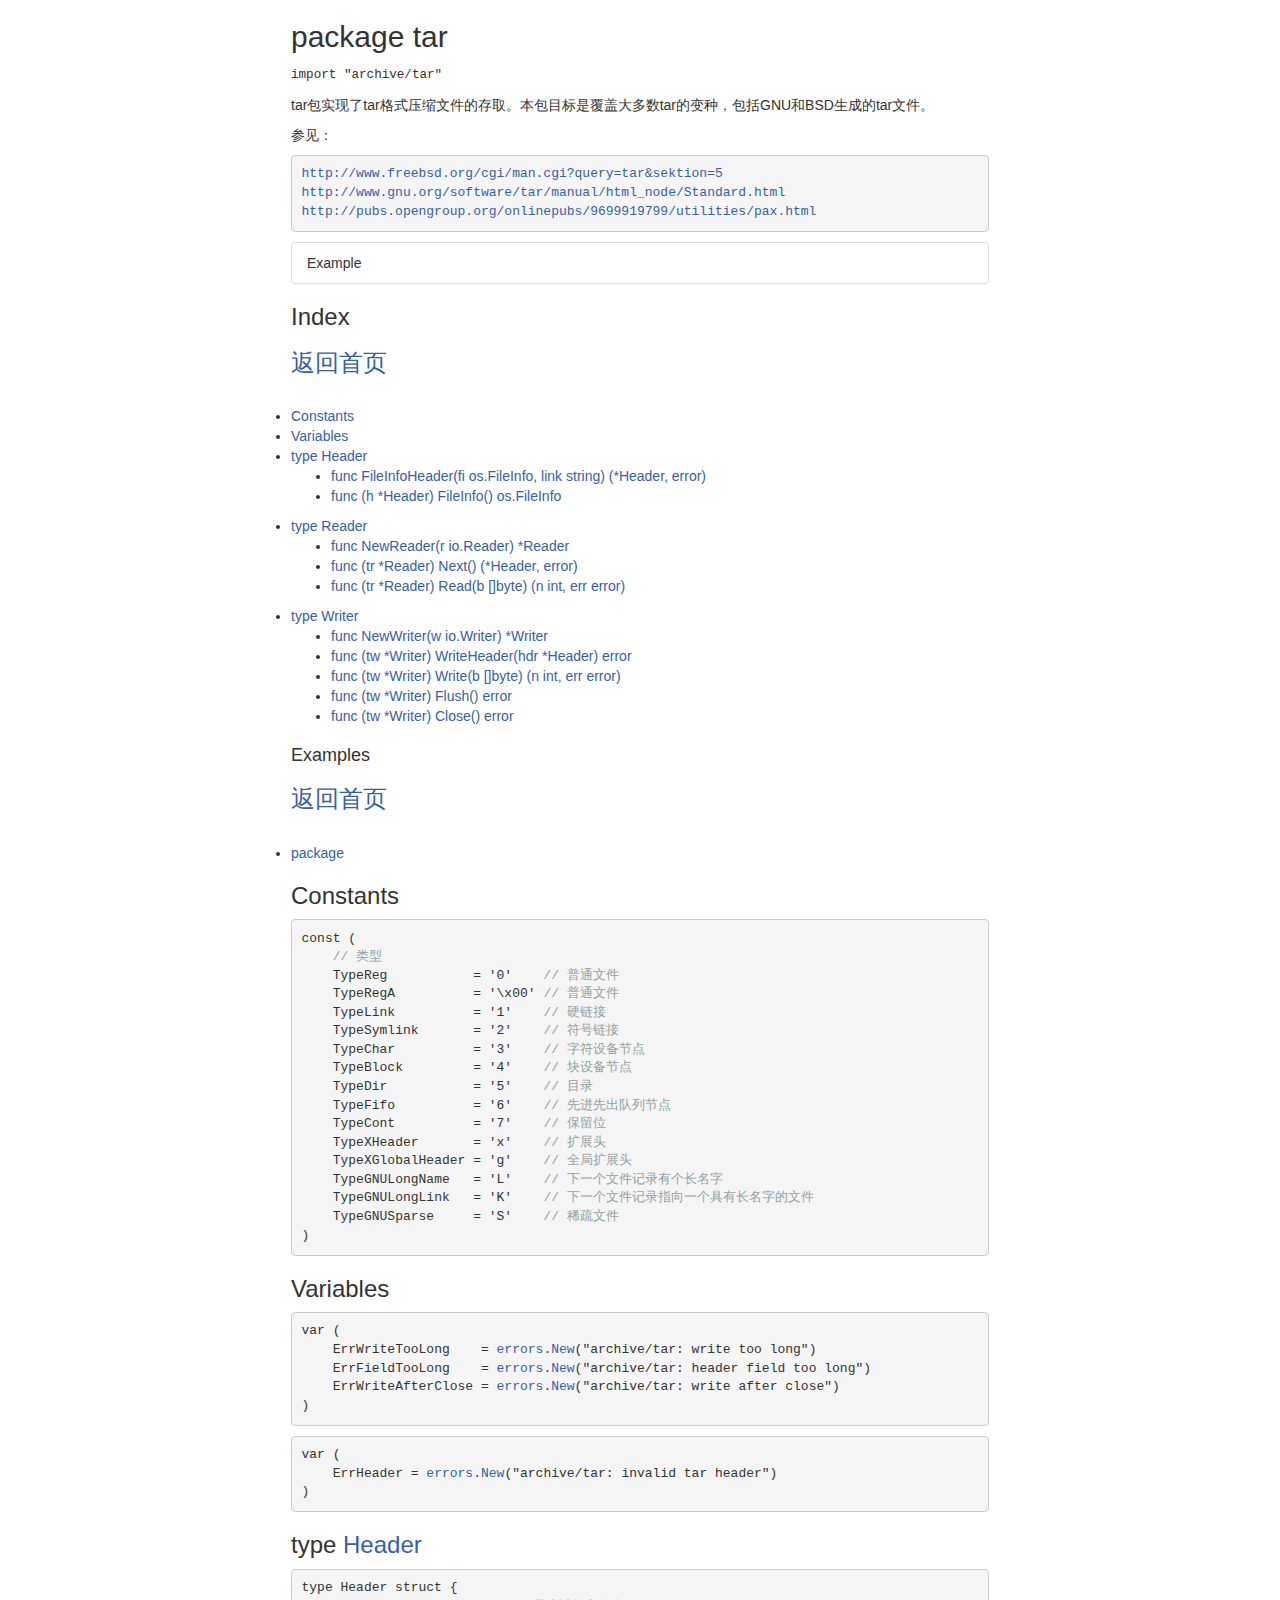
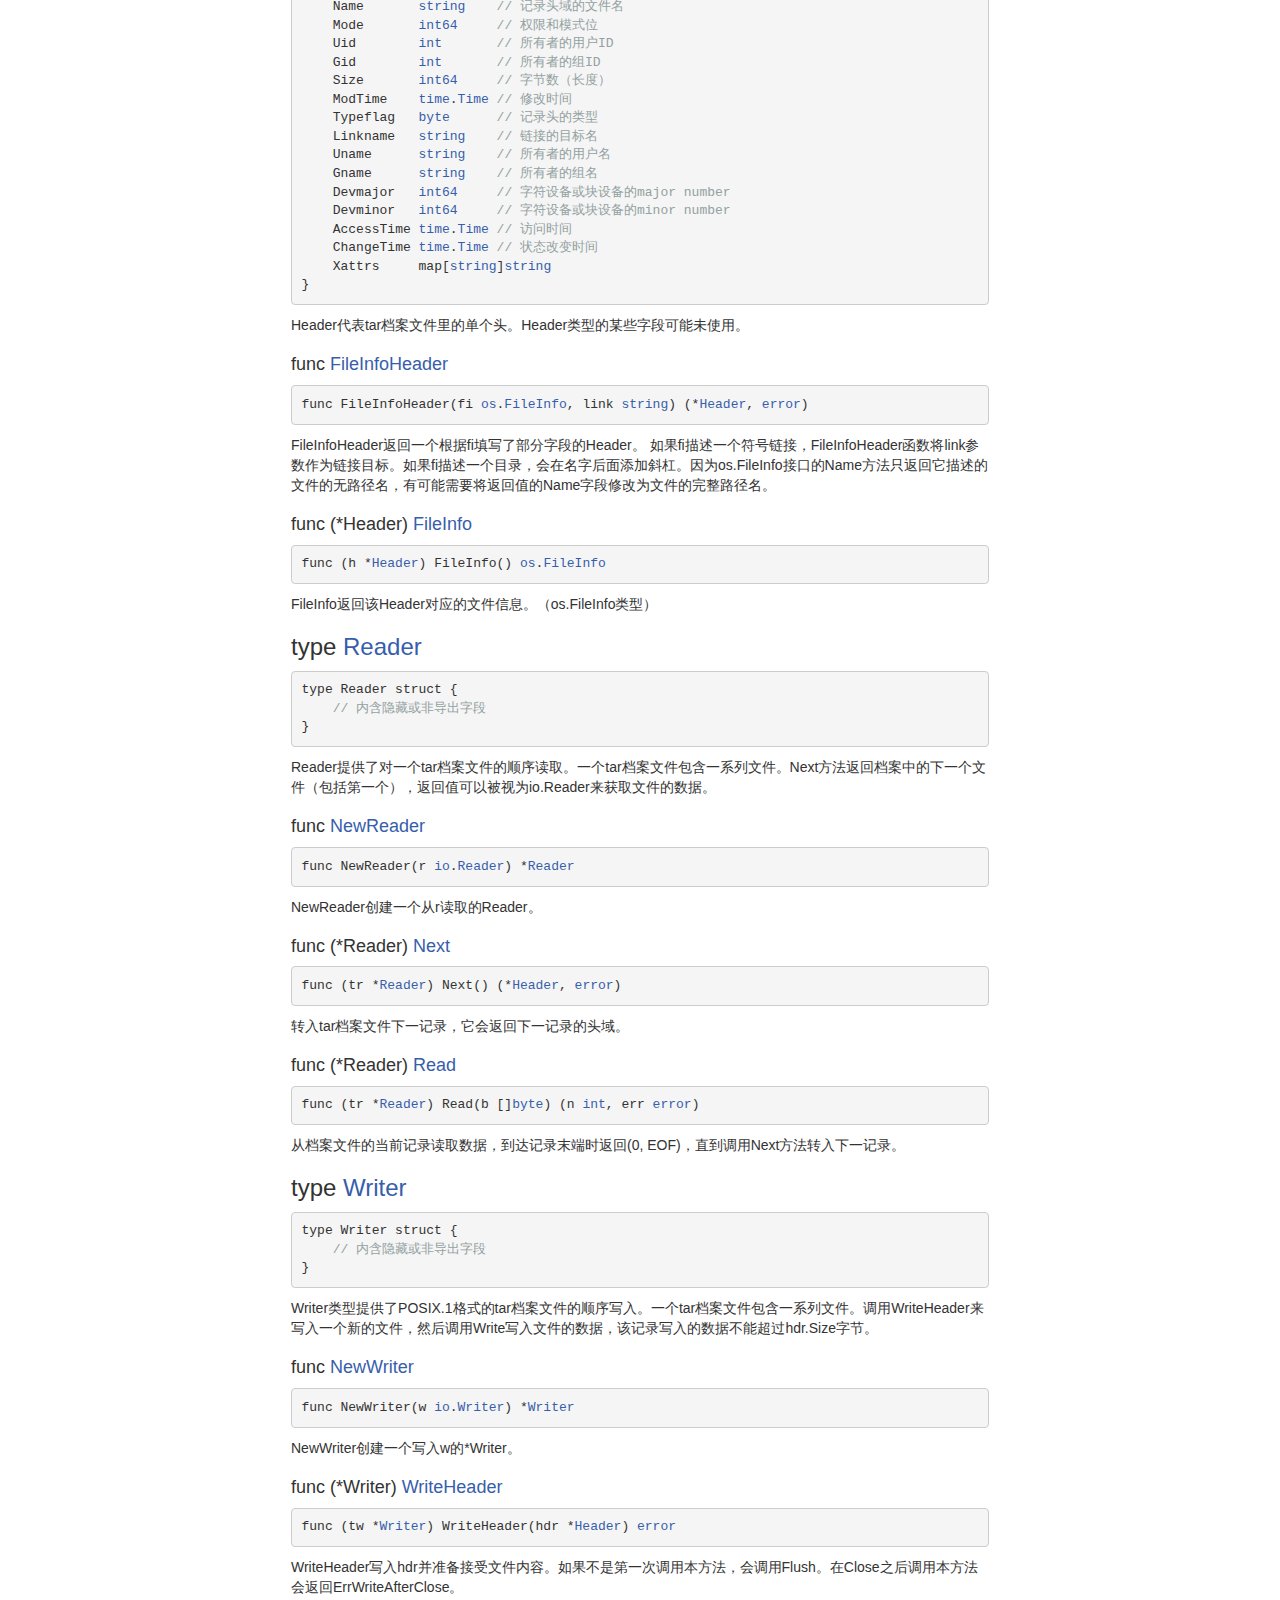
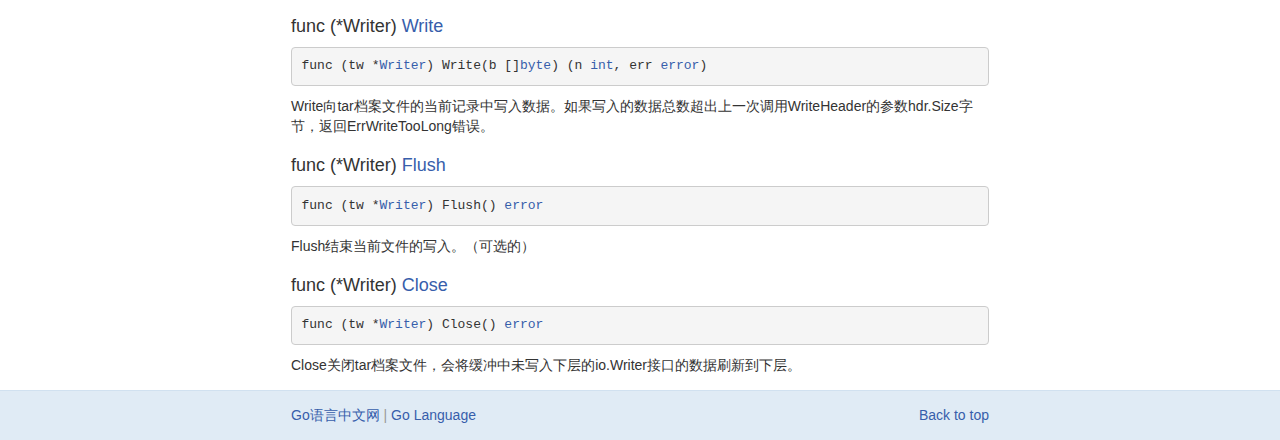
<file: golang/pkg/archive_tar.htm>
﻿<!DOCTYPE html>
<html lang="en">
<head profile="http://a9.com/-/spec/opensearch/1.1/">
<meta charset="utf-8">
<meta name="viewport" content="width=device-width, initial-scale=1.0">
<link href="../assets/site.css" rel="stylesheet">
<title>archive/tar</title>
</head>
<body>
<div class="container">
    <h2 id="pkg-overview">package tar</h2>
    <p><code>import "archive/tar"</code>
    <p align="left">tar包实现了tar格式压缩文件的存取。本包目标是覆盖大多数tar的变种，包括GNU和BSD生成的tar文件。</p>
    <p align="left">参见：</p>
    <pre><a href="http://www.freebsd.org/cgi/man.cgi?query=tar&amp;sektion=5">http://www.freebsd.org/cgi/man.cgi?query=tar&amp;sektion=5</a>
<a href="http://www.gnu.org/software/tar/manual/html_node/Standard.html">http://www.gnu.org/software/tar/manual/html_node/Standard.html</a>
<a href="http://pubs.opengroup.org/onlinepubs/9699919799/utilities/pax.html">http://pubs.opengroup.org/onlinepubs/9699919799/utilities/pax.html</a></pre>
    <div class="panel-group">
        <div class="panel panel-default" id="example-package">
            <div class="panel-heading" onclick="document.getElementById('ex-package').style.display = document.getElementById('ex-package').style.display=='none'?'block':'none';">Example</div>
            <div id="ex-package" class="panel-collapse collapse">
                <div class="panel-body">
                    <pre><span class="com">// Create a buffer to write our archive to.</span>
buf := new(bytes.Buffer)
<span class="com">// Create a new tar archive.</span>
tw := tar.NewWriter(buf)
<span class="com">// Add some files to the archive.</span>
var files = []struct {
    Name, Body string
}{
    {&#34;readme.txt&#34;, &#34;This archive contains some text files.&#34;},
    {&#34;gopher.txt&#34;, &#34;Gopher names:\nGeorge\nGeoffrey\nGonzo&#34;},
    {&#34;todo.txt&#34;, &#34;Get animal handling licence.&#34;},
}
for _, file := range files {
    hdr := &amp;tar.Header{
        Name: file.Name,
        Size: int64(len(file.Body)),
    }
    if err := tw.WriteHeader(hdr); err != nil {
        log.Fatalln(err)
    }
    if _, err := tw.Write([]byte(file.Body)); err != nil {
        log.Fatalln(err)
    }
}
<span class="com">// Make sure to check the error on Close.</span>
if err := tw.Close(); err != nil {
    log.Fatalln(err)
}
<span class="com">// Open the tar archive for reading.</span>
r := bytes.NewReader(buf.Bytes())
tr := tar.NewReader(r)
<span class="com">// Iterate through the files in the archive.</span>
for {
    hdr, err := tr.Next()
    if err == io.EOF {
        <span class="com">// end of tar archive</span>
        break
    }
    if err != nil {
        log.Fatalln(err)
    }
    fmt.Printf(&#34;Contents of %s:\n&#34;, hdr.Name)
    if _, err := io.Copy(os.Stdout, tr); err != nil {
        log.Fatalln(err)
    }
    fmt.Println()
}</pre>
                    <p>Output:
                    <pre>Contents of readme.txt:
This archive contains some text files.
Contents of gopher.txt:
Gopher names:
George
Geoffrey
Gonzo
Contents of todo.txt:
Get animal handling licence.
</pre>
                </div>
            </div>
        </div>
    </div>
    <h3 id="pkg-index" class="section-header">Index <a class="permalink" href="#pkg-index">&para;</a></h3>
    <a href="../main.html"><h3>返回首页</h3></a>
		</br>
        <li><a href="#pkg-constants">Constants</a></li>
        <li><a href="#pkg-variables">Variables</a></li>
        <li><a href="#Header">type Header</a></li>
        <ul>
            <li><a href="#FileInfoHeader">func FileInfoHeader(fi os.FileInfo, link string) (*Header, error)</a></li>
            <li><a href="#Header.FileInfo">func (h *Header) FileInfo() os.FileInfo</a></li>
        </ul>
        <li><a href="#Reader">type Reader</a></li>
        <ul>
            <li><a href="#NewReader">func NewReader(r io.Reader) *Reader</a></li>
            <li><a href="#Reader.Next">func (tr *Reader) Next() (*Header, error)</a></li>
            <li><a href="#Reader.Read">func (tr *Reader) Read(b []byte) (n int, err error)</a></li>
        </ul>
        <li><a href="#Writer">type Writer</a></li>
        <ul>
            <li><a href="#NewWriter">func NewWriter(w io.Writer) *Writer</a></li>
            <li><a href="#Writer.WriteHeader">func (tw *Writer) WriteHeader(hdr *Header) error</a></li>
            <li><a href="#Writer.Write">func (tw *Writer) Write(b []byte) (n int, err error)</a></li>
            <li><a href="#Writer.Flush">func (tw *Writer) Flush() error</a></li>
            <li><a href="#Writer.Close">func (tw *Writer) Close() error</a></li>
        </ul>
    </ul>
    <h4 id="pkg-examples">Examples <a class="permalink" href="#pkg-index">&para;</a></h4>
    <a href="../main.html"><h3>返回首页</h3></a>
		</br>
        <li><a href="#example-package" onclick="$('#ex-package').addClass('in').removeClass('collapse').height('auto')">package</a></li>
    </ul>
    <h3 id="pkg-constants">Constants <a class="permalink" href="#pkg-index">&para;</a></h3>
    <pre>const (
    <span class="com">// 类型</span>
    <span id="TypeReg">TypeReg</span>           = &#39;0&#39;    <span class="com">// 普通文件</span>
    <span id="TypeRegA">TypeRegA</span>          = &#39;\x00&#39; <span class="com">// 普通文件</span>
    <span id="TypeLink">TypeLink</span>          = &#39;1&#39;    <span class="com">// 硬链接</span>
    <span id="TypeSymlink">TypeSymlink</span>       = &#39;2&#39;    <span class="com">// 符号链接</span>
    <span id="TypeChar">TypeChar</span>          = &#39;3&#39;    <span class="com">// 字符设备节点</span>
    <span id="TypeBlock">TypeBlock</span>         = &#39;4&#39;    <span class="com">// 块设备节点</span>
    <span id="TypeDir">TypeDir</span>           = &#39;5&#39;    <span class="com">// 目录</span>
    <span id="TypeFifo">TypeFifo</span>          = &#39;6&#39;    <span class="com">// 先进先出队列节点</span>
    <span id="TypeCont">TypeCont</span>          = &#39;7&#39;    <span class="com">// 保留位</span>
    <span id="TypeXHeader">TypeXHeader</span>       = &#39;x&#39;    <span class="com">// 扩展头</span>
    <span id="TypeXGlobalHeader">TypeXGlobalHeader</span> = &#39;g&#39;    <span class="com">// 全局扩展头</span>
    <span id="TypeGNULongName">TypeGNULongName</span>   = &#39;L&#39;    <span class="com">// 下一个文件记录有个长名字</span>
    <span id="TypeGNULongLink">TypeGNULongLink</span>   = &#39;K&#39;    <span class="com">// 下一个文件记录指向一个具有长名字的文件</span>
    <span id="TypeGNUSparse">TypeGNUSparse</span>     = &#39;S&#39;    <span class="com">// 稀疏文件</span>
)</pre>
    <h3 id="pkg-variables">Variables <a class="permalink" href="#pkg-index">&para;</a></h3>
    <pre>var (
    <span id="ErrWriteTooLong">ErrWriteTooLong</span>    = <a href="errors.htm">errors</a>.<a href="errors.htm#New">New</a>(&#34;archive/tar: write too long&#34;)
    <span id="ErrFieldTooLong">ErrFieldTooLong</span>    = <a href="errors.htm">errors</a>.<a href="errors.htm#New">New</a>(&#34;archive/tar: header field too long&#34;)
    <span id="ErrWriteAfterClose">ErrWriteAfterClose</span> = <a href="errors.htm">errors</a>.<a href="errors.htm#New">New</a>(&#34;archive/tar: write after close&#34;)
)</pre>
    <pre>var (
    <span id="ErrHeader">ErrHeader</span> = <a href="errors.htm">errors</a>.<a href="errors.htm#New">New</a>(&#34;archive/tar: invalid tar header&#34;)
)</pre>
    <h3 id="Header">type <a title="View Source" href="https://github.com/golang/go/blob/master/src/archive/tar/common.go?name=release#46">Header</a> <a class="permalink" href="#pkg-index">&para;</a></h3>
    <pre>type Header struct {
    <span id="Header.Name">Name</span>       <a href="builtin.htm#string">string</a>    <span class="com">// 记录头域的文件名</span>
    <span id="Header.Mode">Mode</span>       <a href="builtin.htm#int64">int64</a>     <span class="com">// 权限和模式位</span>
    <span id="Header.Uid">Uid</span>        <a href="builtin.htm#int">int</a>       <span class="com">// 所有者的用户ID</span>
    <span id="Header.Gid">Gid</span>        <a href="builtin.htm#int">int</a>       <span class="com">// 所有者的组ID</span>
    <span id="Header.Size">Size</span>       <a href="builtin.htm#int64">int64</a>     <span class="com">// 字节数（长度）</span>
    <span id="Header.ModTime">ModTime</span>    <a href="time.htm">time</a>.<a href="time.htm#Time">Time</a> <span class="com">// 修改时间</span>
    <span id="Header.Typeflag">Typeflag</span>   <a href="builtin.htm#byte">byte</a>      <span class="com">// 记录头的类型</span>
    <span id="Header.Linkname">Linkname</span>   <a href="builtin.htm#string">string</a>    <span class="com">// 链接的目标名</span>
    <span id="Header.Uname">Uname</span>      <a href="builtin.htm#string">string</a>    <span class="com">// 所有者的用户名</span>
    <span id="Header.Gname">Gname</span>      <a href="builtin.htm#string">string</a>    <span class="com">// 所有者的组名</span>
    <span id="Header.Devmajor">Devmajor</span>   <a href="builtin.htm#int64">int64</a>     <span class="com">// 字符设备或块设备的major number</span>
    <span id="Header.Devminor">Devminor</span>   <a href="builtin.htm#int64">int64</a>     <span class="com">// 字符设备或块设备的minor number</span>
    <span id="Header.AccessTime">AccessTime</span> <a href="time.htm">time</a>.<a href="time.htm#Time">Time</a> <span class="com">// 访问时间</span>
    <span id="Header.ChangeTime">ChangeTime</span> <a href="time.htm">time</a>.<a href="time.htm#Time">Time</a> <span class="com">// 状态改变时间</span>
    <span id="Header.Xattrs">Xattrs</span>     map[<a href="builtin.htm#string">string</a>]<a href="builtin.htm#string">string</a>
}</pre>
    <p>Header代表tar档案文件里的单个头。Header类型的某些字段可能未使用。</p>
    <h4 id="FileInfoHeader">func <a title="View Source" href="https://github.com/golang/go/blob/master/src/archive/tar/common.go?name=release#204">FileInfoHeader</a> <a class="permalink" href="#pkg-index">&para;</a></h4>
    <pre class="funcdecl">func FileInfoHeader(fi <a href="os.htm">os</a>.<a href="os.htm#FileInfo">FileInfo</a>, link <a href="builtin.htm#string">string</a>) (*<a href="#Header">Header</a>, <a href="builtin.htm#error">error</a>)</pre>
    <p>FileInfoHeader返回一个根据fi填写了部分字段的Header。 如果fi描述一个符号链接，FileInfoHeader函数将link参数作为链接目标。如果fi描述一个目录，会在名字后面添加斜杠。因为os.FileInfo接口的Name方法只返回它描述的文件的无路径名，有可能需要将返回值的Name字段修改为文件的完整路径名。</p>
    <h4 id="Header.FileInfo">func (*Header) <a title="View Source" href="https://github.com/golang/go/blob/master/src/archive/tar/common.go?name=release#71">FileInfo</a> <a class="permalink" href="#pkg-index">&para;</a></h4>
    <pre class="funcdecl">func (h *<a href="#Header">Header</a>) FileInfo() <a href="os.htm">os</a>.<a href="os.htm#FileInfo">FileInfo</a></pre>
    <p>FileInfo返回该Header对应的文件信息。（os.FileInfo类型）</p>
    <h3 id="Reader">type <a title="View Source" href="https://github.com/golang/go/blob/master/src/archive/tar/reader.go?name=release#31">Reader</a> <a class="permalink" href="#pkg-index">&para;</a></h3>
    <pre>type Reader struct {
    <span class="com">// 内含隐藏或非导出字段</span>
}</pre>
    <p>Reader提供了对一个tar档案文件的顺序读取。一个tar档案文件包含一系列文件。Next方法返回档案中的下一个文件（包括第一个），返回值可以被视为io.Reader来获取文件的数据。</p>
    <h4 id="NewReader">func <a title="View Source" href="https://github.com/golang/go/blob/master/src/archive/tar/reader.go?name=release#84">NewReader</a> <a class="permalink" href="#pkg-index">&para;</a></h4>
    <pre class="funcdecl">func NewReader(r <a href="io.htm">io</a>.<a href="io.htm#Reader">Reader</a>) *<a href="#Reader">Reader</a></pre>
    <p>NewReader创建一个从r读取的Reader。</p>
    <h4 id="Reader.Next">func (*Reader) <a title="View Source" href="https://github.com/golang/go/blob/master/src/archive/tar/reader.go?name=release#87">Next</a> <a class="permalink" href="#pkg-index">&para;</a></h4>
    <pre class="funcdecl">func (tr *<a href="#Reader">Reader</a>) Next() (*<a href="#Header">Header</a>, <a href="builtin.htm#error">error</a>)</pre>
    <p>转入tar档案文件下一记录，它会返回下一记录的头域。</p>
    <h4 id="Reader.Read">func (*Reader) <a title="View Source" href="https://github.com/golang/go/blob/master/src/archive/tar/reader.go?name=release#726">Read</a> <a class="permalink" href="#pkg-index">&para;</a></h4>
    <pre class="funcdecl">func (tr *<a href="#Reader">Reader</a>) Read(b []<a href="builtin.htm#byte">byte</a>) (n <a href="builtin.htm#int">int</a>, err <a href="builtin.htm#error">error</a>)</pre>
    <p>从档案文件的当前记录读取数据，到达记录末端时返回(0, EOF)，直到调用Next方法转入下一记录。</p>
    <h3 id="Writer">type <a title="View Source" href="https://github.com/golang/go/blob/master/src/archive/tar/writer.go?name=release#34">Writer</a> <a class="permalink" href="#pkg-index">&para;</a></h3>
    <pre>type Writer struct {
    <span class="com">// 内含隐藏或非导出字段</span>
}</pre>
    <p>Writer类型提供了POSIX.1格式的tar档案文件的顺序写入。一个tar档案文件包含一系列文件。调用WriteHeader来写入一个新的文件，然后调用Write写入文件的数据，该记录写入的数据不能超过hdr.Size字节。</p>
    <h4 id="NewWriter">func <a title="View Source" href="https://github.com/golang/go/blob/master/src/archive/tar/writer.go?name=release#45">NewWriter</a> <a class="permalink" href="#pkg-index">&para;</a></h4>
    <pre class="funcdecl">func NewWriter(w <a href="io.htm">io</a>.<a href="io.htm#Writer">Writer</a>) *<a href="#Writer">Writer</a></pre>
    <p>NewWriter创建一个写入w的*Writer。</p>
    <h4 id="Writer.WriteHeader">func (*Writer) <a title="View Source" href="https://github.com/golang/go/blob/master/src/archive/tar/writer.go?name=release#136">WriteHeader</a> <a class="permalink" href="#pkg-index">&para;</a></h4>
    <pre class="funcdecl">func (tw *<a href="#Writer">Writer</a>) WriteHeader(hdr *<a href="#Header">Header</a>) <a href="builtin.htm#error">error</a></pre>
    <p>WriteHeader写入hdr并准备接受文件内容。如果不是第一次调用本方法，会调用Flush。在Close之后调用本方法会返回ErrWriteAfterClose。</p>
    <h4 id="Writer.Write">func (*Writer) <a title="View Source" href="https://github.com/golang/go/blob/master/src/archive/tar/writer.go?name=release#343">Write</a> <a class="permalink" href="#pkg-index">&para;</a></h4>
    <pre class="funcdecl">func (tw *<a href="#Writer">Writer</a>) Write(b []<a href="builtin.htm#byte">byte</a>) (n <a href="builtin.htm#int">int</a>, err <a href="builtin.htm#error">error</a>)</pre>
    <p>Write向tar档案文件的当前记录中写入数据。如果写入的数据总数超出上一次调用WriteHeader的参数hdr.Size字节，返回ErrWriteTooLong错误。</p>
    <h4 id="Writer.Flush">func (*Writer) <a title="View Source" href="https://github.com/golang/go/blob/master/src/archive/tar/writer.go?name=release#48">Flush</a> <a class="permalink" href="#pkg-index">&para;</a></h4>
    <pre class="funcdecl">func (tw *<a href="#Writer">Writer</a>) Flush() <a href="builtin.htm#error">error</a></pre>
    <p>Flush结束当前文件的写入。（可选的）</p>
    <h4 id="Writer.Close">func (*Writer) <a title="View Source" href="https://github.com/golang/go/blob/master/src/archive/tar/writer.go?name=release#365">Close</a> <a class="permalink" href="#pkg-index">&para;</a></h4>
    <pre class="funcdecl">func (tw *<a href="#Writer">Writer</a>) Close() <a href="builtin.htm#error">error</a></pre>
    <p>Close关闭tar档案文件，会将缓冲中未写入下层的io.Writer接口的数据刷新到下层。</p>
</div>

<div id="x-footer" class="clearfix">
  <div class="container">
    <a href="http://studygolang.com/" target="_blank">Go语言中文网</a>
    <span class="text-muted">|</span> <a href="http://golang.org/" target="_blank">Go Language</a>
    <span class="pull-right"><a href="#">Back to top</a></span>
  </div>
</div>
<script src="../assets/jquery-2.0.3.min.js"></script>
<script src="../assets/bootstrap.min.js"></script>
<script src="../assets/site.js"></script>
</body>
</html>
</file>
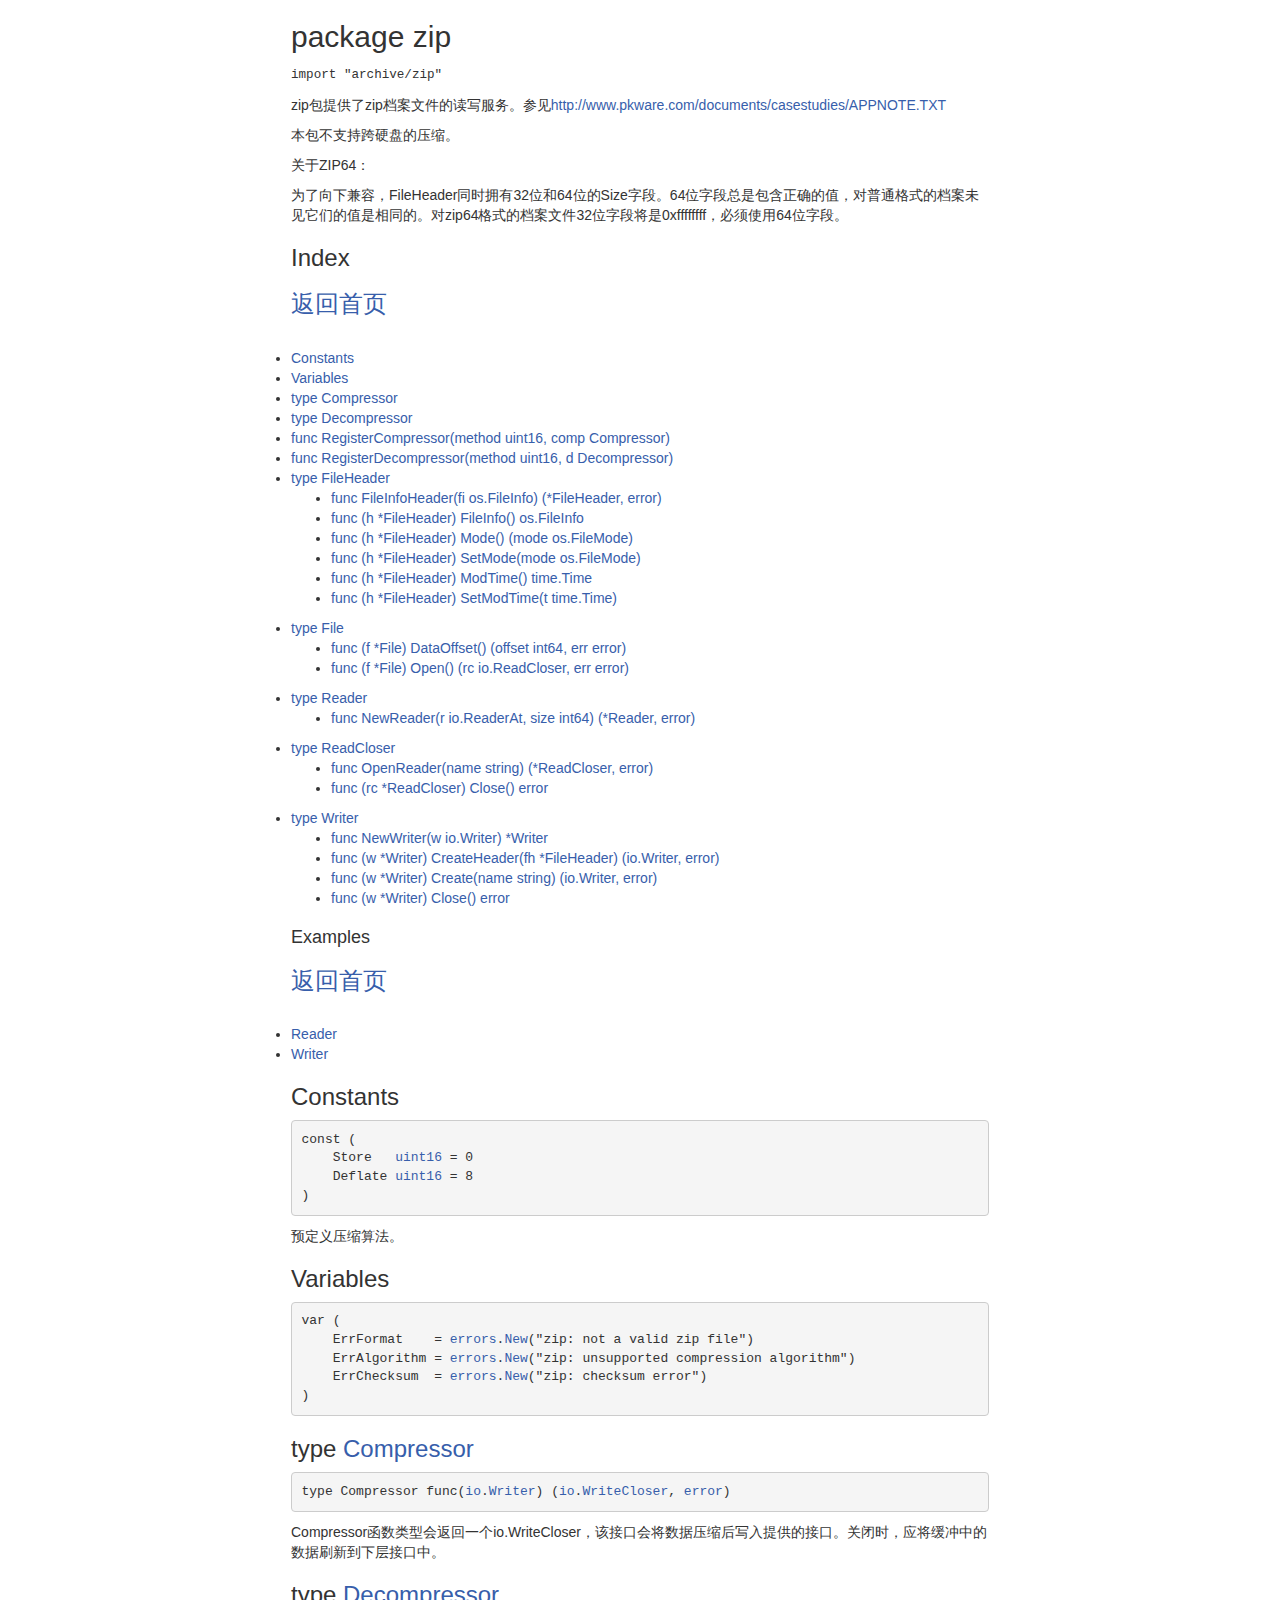
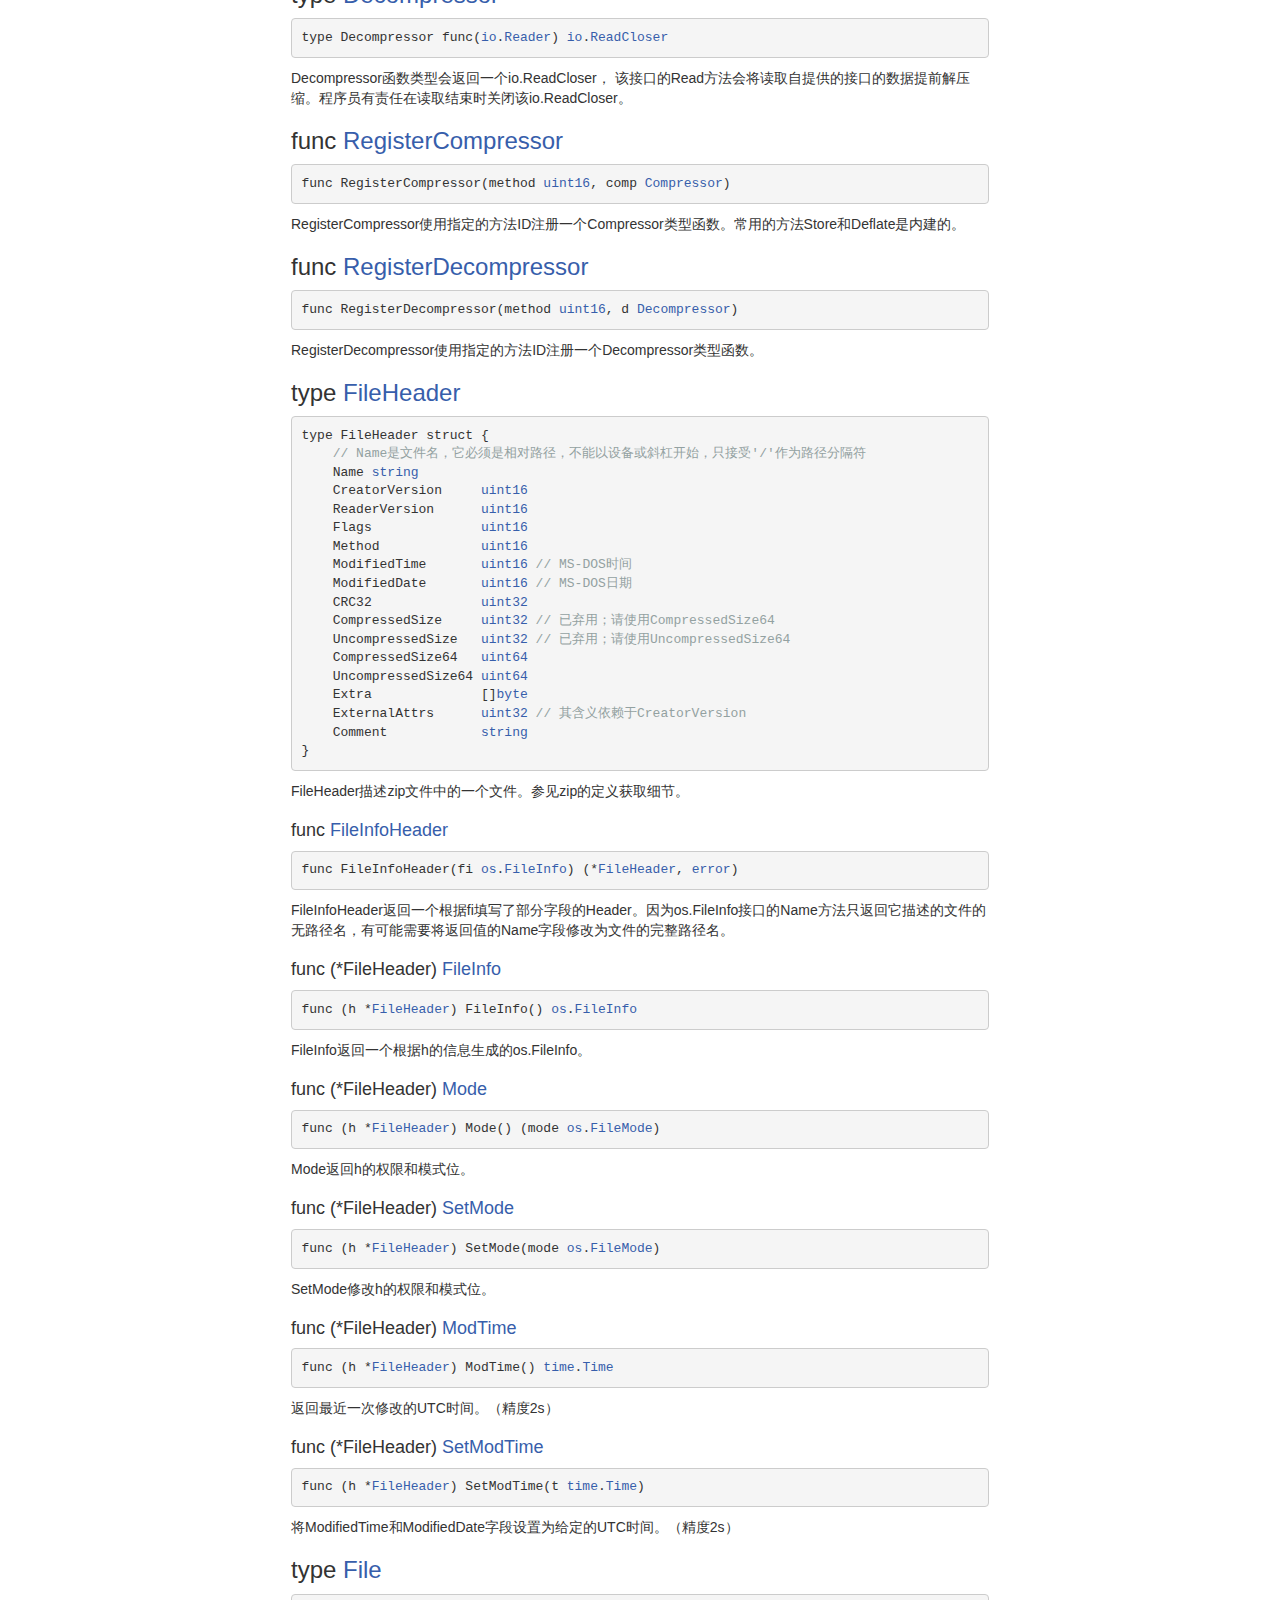
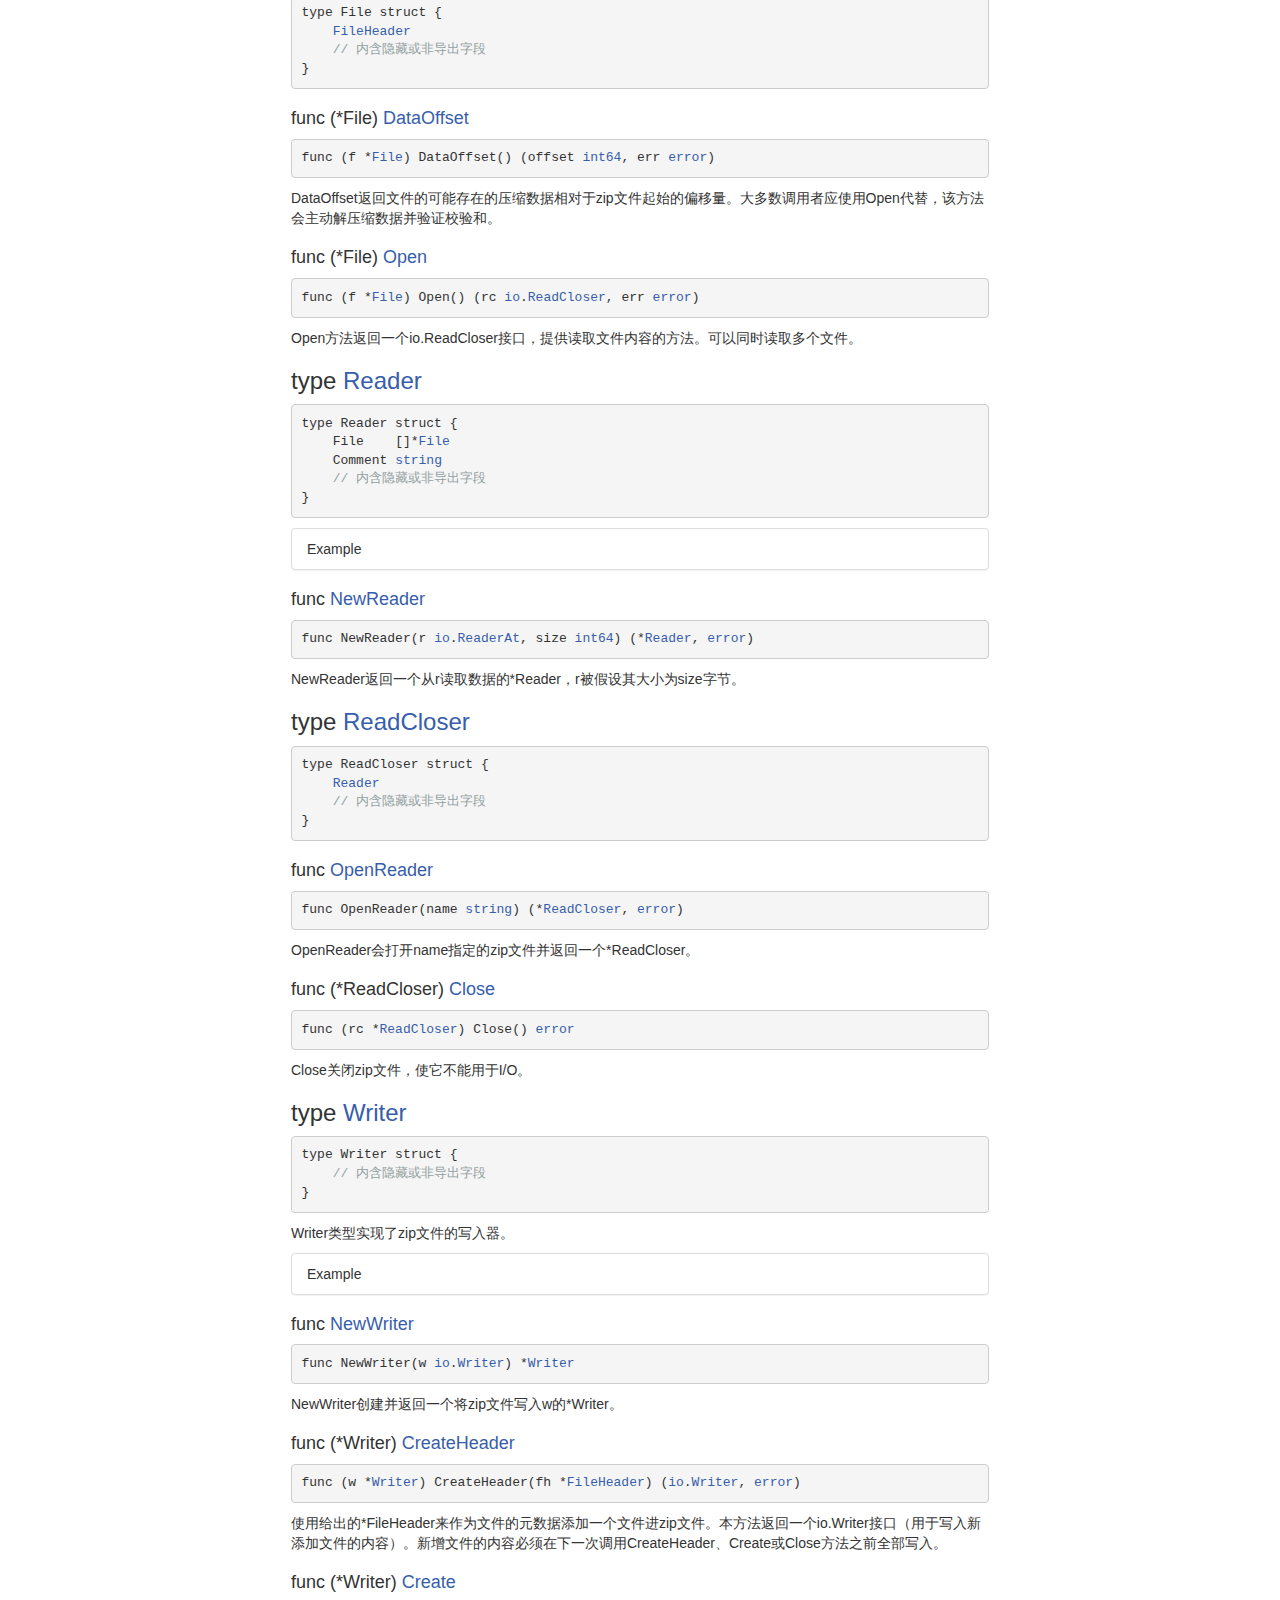
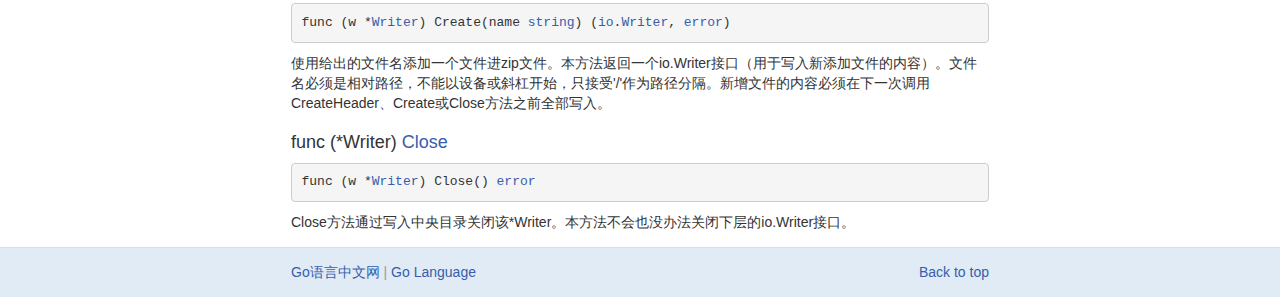
<file: golang/pkg/archive_zip.htm>
﻿<!DOCTYPE html>
<html lang="en">
<head profile="http://a9.com/-/spec/opensearch/1.1/">
<meta charset="utf-8">
<meta name="viewport" content="width=device-width, initial-scale=1.0">
<link href="../assets/site.css" rel="stylesheet">
<title>archive/zip</title>
</head>
<body>
<div class="container">
    <h2 id="pkg-overview">package zip</h2>
    <p><code>import "archive/zip"</code>
    <p align="left">zip包提供了zip档案文件的读写服务。参见<a href="http://www.pkware.com/documents/casestudies/APPNOTE.TXT">http://www.pkware.com/documents/casestudies/APPNOTE.TXT</a></p>
    <p align="left">本包不支持跨硬盘的压缩。</p>
    <p align="left">关于ZIP64：</p>
    <p align="left">为了向下兼容，FileHeader同时拥有32位和64位的Size字段。64位字段总是包含正确的值，对普通格式的档案未见它们的值是相同的。对zip64格式的档案文件32位字段将是0xffffffff，必须使用64位字段。</p>
    <h3 id="pkg-index" class="section-header">Index <a class="permalink" href="#pkg-index">&para;</a></h3>
    <a href="../main.html"><h3>返回首页</h3></a>
		</br>
        <li><a href="#pkg-constants">Constants</a></li>
        <li><a href="#pkg-variables">Variables</a></li>
        <li><a href="#Compressor">type Compressor</a></li>
        <li><a href="#Decompressor">type Decompressor</a></li>
        <li><a href="#RegisterCompressor">func RegisterCompressor(method uint16, comp Compressor)</a></li>
        <li><a href="#RegisterDecompressor">func RegisterDecompressor(method uint16, d Decompressor)</a></li>
        <li><a href="#FileHeader">type FileHeader</a></li>
        <ul>
            <li><a href="#FileInfoHeader">func FileInfoHeader(fi os.FileInfo) (*FileHeader, error)</a></li>
            <li><a href="#FileHeader.FileInfo">func (h *FileHeader) FileInfo() os.FileInfo</a></li>
            <li><a href="#FileHeader.Mode">func (h *FileHeader) Mode() (mode os.FileMode)</a></li>
            <li><a href="#FileHeader.SetMode">func (h *FileHeader) SetMode(mode os.FileMode)</a></li>
            <li><a href="#FileHeader.ModTime">func (h *FileHeader) ModTime() time.Time</a></li>
            <li><a href="#FileHeader.SetModTime">func (h *FileHeader) SetModTime(t time.Time)</a></li>
        </ul>
        <li><a href="#File">type File</a></li>
        <ul>
            <li><a href="#File.DataOffset">func (f *File) DataOffset() (offset int64, err error)</a></li>
            <li><a href="#File.Open">func (f *File) Open() (rc io.ReadCloser, err error)</a></li>
        </ul>
        <li><a href="#Reader">type Reader</a></li>
        <ul>
            <li><a href="#NewReader">func NewReader(r io.ReaderAt, size int64) (*Reader, error)</a></li>
        </ul>
        <li><a href="#ReadCloser">type ReadCloser</a></li>
        <ul>
            <li><a href="#OpenReader">func OpenReader(name string) (*ReadCloser, error)</a></li>
            <li><a href="#ReadCloser.Close">func (rc *ReadCloser) Close() error</a></li>
        </ul>
        <li><a href="#Writer">type Writer</a></li>
        <ul>
            <li><a href="#NewWriter">func NewWriter(w io.Writer) *Writer</a></li>
            <li><a href="#Writer.CreateHeader">func (w *Writer) CreateHeader(fh *FileHeader) (io.Writer, error)</a></li>
            <li><a href="#Writer.Create">func (w *Writer) Create(name string) (io.Writer, error)</a></li>
            <li><a href="#Writer.Close">func (w *Writer) Close() error</a></li>
        </ul>
    </ul>
    <h4 id="pkg-examples">Examples <a class="permalink" href="#pkg-index">&para;</a></h4>
    <a href="../main.html"><h3>返回首页</h3></a>
		</br>
        <li><a href="#example-Reader" onclick="$('#ex-Reader').addClass('in').removeClass('collapse').height('auto')">Reader</a></li>
        <li><a href="#example-Writer" onclick="$('#ex-Writer').addClass('in').removeClass('collapse').height('auto')">Writer</a></li>
    </ul>
    <h3 id="pkg-constants">Constants <a class="permalink" href="#pkg-index">&para;</a></h3>
    <pre>const (
    <span id="Store">Store</span>   <a href="builtin.htm#uint16">uint16</a> = 0
    <span id="Deflate">Deflate</span> <a href="builtin.htm#uint16">uint16</a> = 8
)</pre>
    <p>预定义压缩算法。</p>
    <h3 id="pkg-variables">Variables <a class="permalink" href="#pkg-index">&para;</a></h3>
    <pre>var (
    <span id="ErrFormat">ErrFormat</span>    = <a href="errors.htm">errors</a>.<a href="errors.htm#New">New</a>(&#34;zip: not a valid zip file&#34;)
    <span id="ErrAlgorithm">ErrAlgorithm</span> = <a href="errors.htm">errors</a>.<a href="errors.htm#New">New</a>(&#34;zip: unsupported compression algorithm&#34;)
    <span id="ErrChecksum">ErrChecksum</span>  = <a href="errors.htm">errors</a>.<a href="errors.htm#New">New</a>(&#34;zip: checksum error&#34;)
)</pre>
    <h3 id="Compressor">type <a title="View Source" href="https://github.com/golang/go/blob/master/src/archive/zip/register.go?name=release#17">Compressor</a> <a class="permalink" href="#pkg-index">&para;</a></h3>
    <pre>type Compressor func(<a href="io.htm">io</a>.<a href="io.htm#Writer">Writer</a>) (<a href="io.htm">io</a>.<a href="io.htm#WriteCloser">WriteCloser</a>, <a href="builtin.htm#error">error</a>)</pre>
    <p>Compressor函数类型会返回一个io.WriteCloser，该接口会将数据压缩后写入提供的接口。关闭时，应将缓冲中的数据刷新到下层接口中。</p>
    <h3 id="Decompressor">type <a title="View Source" href="https://github.com/golang/go/blob/master/src/archive/zip/register.go?name=release#23">Decompressor</a> <a class="permalink" href="#pkg-index">&para;</a></h3>
    <pre>type Decompressor func(<a href="io.htm">io</a>.<a href="io.htm#Reader">Reader</a>) <a href="io.htm">io</a>.<a href="io.htm#ReadCloser">ReadCloser</a></pre>
    <p>Decompressor函数类型会返回一个io.ReadCloser， 该接口的Read方法会将读取自提供的接口的数据提前解压缩。程序员有责任在读取结束时关闭该io.ReadCloser。</p>
    <h3 id="RegisterCompressor">func <a title="View Source" href="https://github.com/golang/go/blob/master/src/archive/zip/register.go?name=release#90">RegisterCompressor</a> <a class="permalink" href="#pkg-index">&para;</a></h3>
    <pre class="funcdecl">func RegisterCompressor(method <a href="builtin.htm#uint16">uint16</a>, comp <a href="#Compressor">Compressor</a>)</pre>
    <p>RegisterCompressor使用指定的方法ID注册一个Compressor类型函数。常用的方法Store和Deflate是内建的。</p>
    <h3 id="RegisterDecompressor">func <a title="View Source" href="https://github.com/golang/go/blob/master/src/archive/zip/register.go?name=release#78">RegisterDecompressor</a> <a class="permalink" href="#pkg-index">&para;</a></h3>
    <pre class="funcdecl">func RegisterDecompressor(method <a href="builtin.htm#uint16">uint16</a>, d <a href="#Decompressor">Decompressor</a>)</pre>
    <p>RegisterDecompressor使用指定的方法ID注册一个Decompressor类型函数。</p>
    <h3 id="FileHeader">type <a title="View Source" href="https://github.com/golang/go/blob/master/src/archive/zip/struct.go?name=release#70">FileHeader</a> <a class="permalink" href="#pkg-index">&para;</a></h3>
    <pre>type FileHeader struct {
    <span class="com">// Name是文件名，它必须是相对路径，不能以设备或斜杠开始，只接受'/'作为路径分隔符</span>
    <span id="FileHeader.Name">Name</span> <a href="builtin.htm#string">string</a>
    <span id="FileHeader.CreatorVersion">CreatorVersion</span>     <a href="builtin.htm#uint16">uint16</a>
    <span id="FileHeader.ReaderVersion">ReaderVersion</span>      <a href="builtin.htm#uint16">uint16</a>
    <span id="FileHeader.Flags">Flags</span>              <a href="builtin.htm#uint16">uint16</a>
    <span id="FileHeader.Method">Method</span>             <a href="builtin.htm#uint16">uint16</a>
    <span id="FileHeader.ModifiedTime">ModifiedTime</span>       <a href="builtin.htm#uint16">uint16</a> <span class="com">// MS-DOS时间</span>
    <span id="FileHeader.ModifiedDate">ModifiedDate</span>       <a href="builtin.htm#uint16">uint16</a> <span class="com">// MS-DOS日期</span>
    <span id="FileHeader.CRC32">CRC32</span>              <a href="builtin.htm#uint32">uint32</a>
    <span id="FileHeader.CompressedSize">CompressedSize</span>     <a href="builtin.htm#uint32">uint32</a> <span class="com">// 已弃用；请使用CompressedSize64</span>
    <span id="FileHeader.UncompressedSize">UncompressedSize</span>   <a href="builtin.htm#uint32">uint32</a> <span class="com">// 已弃用；请使用UncompressedSize64</span>
    <span id="FileHeader.CompressedSize64">CompressedSize64</span>   <a href="builtin.htm#uint64">uint64</a>
    <span id="FileHeader.UncompressedSize64">UncompressedSize64</span> <a href="builtin.htm#uint64">uint64</a>
    <span id="FileHeader.Extra">Extra</span>              []<a href="builtin.htm#byte">byte</a>
    <span id="FileHeader.ExternalAttrs">ExternalAttrs</span>      <a href="builtin.htm#uint32">uint32</a> <span class="com">// 其含义依赖于CreatorVersion</span>
    <span id="FileHeader.Comment">Comment</span>            <a href="builtin.htm#string">string</a>
}</pre>
    <p>FileHeader描述zip文件中的一个文件。参见zip的定义获取细节。</p>
    <h4 id="FileInfoHeader">func <a title="View Source" href="https://github.com/golang/go/blob/master/src/archive/zip/struct.go?name=release#120">FileInfoHeader</a> <a class="permalink" href="#pkg-index">&para;</a></h4>
    <pre class="funcdecl">func FileInfoHeader(fi <a href="os.htm">os</a>.<a href="os.htm#FileInfo">FileInfo</a>) (*<a href="#FileHeader">FileHeader</a>, <a href="builtin.htm#error">error</a>)</pre>
    <p>FileInfoHeader返回一个根据fi填写了部分字段的Header。因为os.FileInfo接口的Name方法只返回它描述的文件的无路径名，有可能需要将返回值的Name字段修改为文件的完整路径名。</p>
    <h4 id="FileHeader.FileInfo">func (*FileHeader) <a title="View Source" href="https://github.com/golang/go/blob/master/src/archive/zip/struct.go?name=release#94">FileInfo</a> <a class="permalink" href="#pkg-index">&para;</a></h4>
    <pre class="funcdecl">func (h *<a href="#FileHeader">FileHeader</a>) FileInfo() <a href="os.htm">os</a>.<a href="os.htm#FileInfo">FileInfo</a></pre>
    <p>FileInfo返回一个根据h的信息生成的os.FileInfo。</p>
    <h4 id="FileHeader.Mode">func (*FileHeader) <a title="View Source" href="https://github.com/golang/go/blob/master/src/archive/zip/struct.go?name=release#209">Mode</a> <a class="permalink" href="#pkg-index">&para;</a></h4>
    <pre class="funcdecl">func (h *<a href="#FileHeader">FileHeader</a>) Mode() (mode <a href="os.htm">os</a>.<a href="os.htm#FileMode">FileMode</a>)</pre>
    <p>Mode返回h的权限和模式位。</p>
    <h4 id="FileHeader.SetMode">func (*FileHeader) <a title="View Source" href="https://github.com/golang/go/blob/master/src/archive/zip/struct.go?name=release#223">SetMode</a> <a class="permalink" href="#pkg-index">&para;</a></h4>
    <pre class="funcdecl">func (h *<a href="#FileHeader">FileHeader</a>) SetMode(mode <a href="os.htm">os</a>.<a href="os.htm#FileMode">FileMode</a>)</pre>
    <p>SetMode修改h的权限和模式位。</p>
    <h4 id="FileHeader.ModTime">func (*FileHeader) <a title="View Source" href="https://github.com/golang/go/blob/master/src/archive/zip/struct.go?name=release#179">ModTime</a> <a class="permalink" href="#pkg-index">&para;</a></h4>
    <pre class="funcdecl">func (h *<a href="#FileHeader">FileHeader</a>) ModTime() <a href="time.htm">time</a>.<a href="time.htm#Time">Time</a></pre>
    <p>返回最近一次修改的UTC时间。（精度2s）</p>
    <h4 id="FileHeader.SetModTime">func (*FileHeader) <a title="View Source" href="https://github.com/golang/go/blob/master/src/archive/zip/struct.go?name=release#185">SetModTime</a> <a class="permalink" href="#pkg-index">&para;</a></h4>
    <pre class="funcdecl">func (h *<a href="#FileHeader">FileHeader</a>) SetModTime(t <a href="time.htm">time</a>.<a href="time.htm#Time">Time</a>)</pre>
    <p>将ModifiedTime和ModifiedDate字段设置为给定的UTC时间。（精度2s）</p>
    <h3 id="File">type <a title="View Source" href="https://github.com/golang/go/blob/master/src/archive/zip/reader.go?name=release#34">File</a> <a class="permalink" href="#pkg-index">&para;</a></h3>
    <pre>type File struct {
    <a href="#FileHeader">FileHeader</a>
    <span class="com">// 内含隐藏或非导出字段</span>
}</pre>
    <h4 id="File.DataOffset">func (*File) <a title="View Source" href="https://github.com/golang/go/blob/master/src/archive/zip/reader.go?name=release#122">DataOffset</a> <a class="permalink" href="#pkg-index">&para;</a></h4>
    <pre class="funcdecl">func (f *<a href="#File">File</a>) DataOffset() (offset <a href="builtin.htm#int64">int64</a>, err <a href="builtin.htm#error">error</a>)</pre>
    <p>DataOffset返回文件的可能存在的压缩数据相对于zip文件起始的偏移量。大多数调用者应使用Open代替，该方法会主动解压缩数据并验证校验和。</p>
    <h4 id="File.Open">func (*File) <a title="View Source" href="https://github.com/golang/go/blob/master/src/archive/zip/reader.go?name=release#132">Open</a> <a class="permalink" href="#pkg-index">&para;</a></h4>
    <pre class="funcdecl">func (f *<a href="#File">File</a>) Open() (rc <a href="io.htm">io</a>.<a href="io.htm#ReadCloser">ReadCloser</a>, err <a href="builtin.htm#error">error</a>)</pre>
    <p>Open方法返回一个io.ReadCloser接口，提供读取文件内容的方法。可以同时读取多个文件。</p>
    <h3 id="Reader">type <a title="View Source" href="https://github.com/golang/go/blob/master/src/archive/zip/reader.go?name=release#23">Reader</a> <a class="permalink" href="#pkg-index">&para;</a></h3>
    <pre>type Reader struct {
    <span id="Reader.File">File</span>    []*<a href="#File">File</a>
    <span id="Reader.Comment">Comment</span> <a href="builtin.htm#string">string</a>
    <span class="com">// 内含隐藏或非导出字段</span>
}</pre>
    <div class="panel-group">
        <div class="panel panel-default" id="example-Reader">
            <div class="panel-heading" onclick="document.getElementById('ex-Reader').style.display = document.getElementById('ex-Reader').style.display=='none'?'block':'none';">Example</div>
            <div id="ex-Reader" class="panel-collapse collapse">
                <div class="panel-body">
                    <pre><span class="com">// Open a zip archive for reading.</span>
r, err := zip.OpenReader(&#34;testdata/readme.zip&#34;)
if err != nil {
    log.Fatal(err)
}
defer r.Close()
<span class="com">// Iterate through the files in the archive,</span>
<span class="com">// printing some of their contents.</span>
for _, f := range r.File {
    fmt.Printf(&#34;Contents of %s:\n&#34;, f.Name)
    rc, err := f.Open()
    if err != nil {
        log.Fatal(err)
    }
    _, err = io.CopyN(os.Stdout, rc, 68)
    if err != nil {
        log.Fatal(err)
    }
    rc.Close()
    fmt.Println()
}</pre>
                    <p>Output:
                    <pre>Contents of README:
This is the source code repository for the Go programming language.
</pre>
                </div>
            </div>
        </div>
    </div>
    <h4 id="NewReader">func <a title="View Source" href="https://github.com/golang/go/blob/master/src/archive/zip/reader.go?name=release#67">NewReader</a> <a class="permalink" href="#pkg-index">&para;</a></h4>
    <pre class="funcdecl">func NewReader(r <a href="io.htm">io</a>.<a href="io.htm#ReaderAt">ReaderAt</a>, size <a href="builtin.htm#int64">int64</a>) (*<a href="#Reader">Reader</a>, <a href="builtin.htm#error">error</a>)</pre>
    <p>NewReader返回一个从r读取数据的*Reader，r被假设其大小为size字节。</p>
    <h3 id="ReadCloser">type <a title="View Source" href="https://github.com/golang/go/blob/master/src/archive/zip/reader.go?name=release#29">ReadCloser</a> <a class="permalink" href="#pkg-index">&para;</a></h3>
    <pre>type ReadCloser struct {
    <a href="#Reader">Reader</a>
    <span class="com">// 内含隐藏或非导出字段</span>
}</pre>
    <h4 id="OpenReader">func <a title="View Source" href="https://github.com/golang/go/blob/master/src/archive/zip/reader.go?name=release#46">OpenReader</a> <a class="permalink" href="#pkg-index">&para;</a></h4>
    <pre class="funcdecl">func OpenReader(name <a href="builtin.htm#string">string</a>) (*<a href="#ReadCloser">ReadCloser</a>, <a href="builtin.htm#error">error</a>)</pre>
    <p>OpenReader会打开name指定的zip文件并返回一个*ReadCloser。</p>
    <h4 id="ReadCloser.Close">func (*ReadCloser) <a title="View Source" href="https://github.com/golang/go/blob/master/src/archive/zip/reader.go?name=release#113">Close</a> <a class="permalink" href="#pkg-index">&para;</a></h4>
    <pre class="funcdecl">func (rc *<a href="#ReadCloser">ReadCloser</a>) Close() <a href="builtin.htm#error">error</a></pre>
    <p>Close关闭zip文件，使它不能用于I/O。</p>
    <h3 id="Writer">type <a title="View Source" href="https://github.com/golang/go/blob/master/src/archive/zip/writer.go?name=release#20">Writer</a> <a class="permalink" href="#pkg-index">&para;</a></h3>
    <pre>type Writer struct {
    <span class="com">// 内含隐藏或非导出字段</span>
}</pre>
    <p>Writer类型实现了zip文件的写入器。</p>
    <div class="panel-group">
        <div class="panel panel-default" id="example-Writer">
            <div class="panel-heading" onclick="document.getElementById('ex-Writer').style.display = document.getElementById('ex-Writer').style.display=='none'?'block':'none';">Example</div>
            <div id="ex-Writer" class="panel-collapse collapse">
                <div class="panel-body">
                    <pre>
<span class="com">// Create a buffer to write our archive to.</span>
buf := new(bytes.Buffer)
<span class="com">// Create a new zip archive.</span>
w := zip.NewWriter(buf)
<span class="com">// Add some files to the archive.</span>
var files = []struct {
    Name, Body string
}{
    {&#34;readme.txt&#34;, &#34;This archive contains some text files.&#34;},
    {&#34;gopher.txt&#34;, &#34;Gopher names:\nGeorge\nGeoffrey\nGonzo&#34;},
    {&#34;todo.txt&#34;, &#34;Get animal handling licence.\nWrite more examples.&#34;},
}
for _, file := range files {
    f, err := w.Create(file.Name)
    if err != nil {
        log.Fatal(err)
    }
    _, err = f.Write([]byte(file.Body))
    if err != nil {
        log.Fatal(err)
    }
}
<span class="com">// Make sure to check the error on Close.</span>
err := w.Close()
if err != nil {
    log.Fatal(err)
}
</pre>
                </div>
            </div>
        </div>
    </div>
    <h4 id="NewWriter">func <a title="View Source" href="https://github.com/golang/go/blob/master/src/archive/zip/writer.go?name=release#33">NewWriter</a> <a class="permalink" href="#pkg-index">&para;</a></h4>
    <pre class="funcdecl">func NewWriter(w <a href="io.htm">io</a>.<a href="io.htm#Writer">Writer</a>) *<a href="#Writer">Writer</a></pre>
    <p>NewWriter创建并返回一个将zip文件写入w的*Writer。</p>
    <h4 id="Writer.CreateHeader">func (*Writer) <a title="View Source" href="https://github.com/golang/go/blob/master/src/archive/zip/writer.go?name=release#183">CreateHeader</a> <a class="permalink" href="#pkg-index">&para;</a></h4>
    <pre class="funcdecl">func (w *<a href="#Writer">Writer</a>) CreateHeader(fh *<a href="#FileHeader">FileHeader</a>) (<a href="io.htm">io</a>.<a href="io.htm#Writer">Writer</a>, <a href="builtin.htm#error">error</a>)</pre>
    <p>使用给出的*FileHeader来作为文件的元数据添加一个文件进zip文件。本方法返回一个io.Writer接口（用于写入新添加文件的内容）。新增文件的内容必须在下一次调用CreateHeader、Create或Close方法之前全部写入。</p>
    <h4 id="Writer.Create">func (*Writer) <a title="View Source" href="https://github.com/golang/go/blob/master/src/archive/zip/writer.go?name=release#170">Create</a> <a class="permalink" href="#pkg-index">&para;</a></h4>
    <pre class="funcdecl">func (w *<a href="#Writer">Writer</a>) Create(name <a href="builtin.htm#string">string</a>) (<a href="io.htm">io</a>.<a href="io.htm#Writer">Writer</a>, <a href="builtin.htm#error">error</a>)</pre>
    <p>使用给出的文件名添加一个文件进zip文件。本方法返回一个io.Writer接口（用于写入新添加文件的内容）。文件名必须是相对路径，不能以设备或斜杠开始，只接受'/'作为路径分隔。新增文件的内容必须在下一次调用CreateHeader、Create或Close方法之前全部写入。</p>
    <h4 id="Writer.Close">func (*Writer) <a title="View Source" href="https://github.com/golang/go/blob/master/src/archive/zip/writer.go?name=release#39">Close</a> <a class="permalink" href="#pkg-index">&para;</a></h4>
    <pre class="funcdecl">func (w *<a href="#Writer">Writer</a>) Close() <a href="builtin.htm#error">error</a></pre>
    <p>Close方法通过写入中央目录关闭该*Writer。本方法不会也没办法关闭下层的io.Writer接口。</p>
</div>

<div id="x-footer" class="clearfix">
  <div class="container">
    <a href="http://studygolang.com/" target="_blank">Go语言中文网</a>
    <span class="text-muted">|</span> <a href="http://golang.org/" target="_blank">Go Language</a>
    <span class="pull-right"><a href="#">Back to top</a></span>
  </div>
</div>
<script src="../assets/jquery-2.0.3.min.js"></script>
<script src="../assets/bootstrap.min.js"></script>
<script src="../assets/site.js"></script>
</body>
</html>
</file>
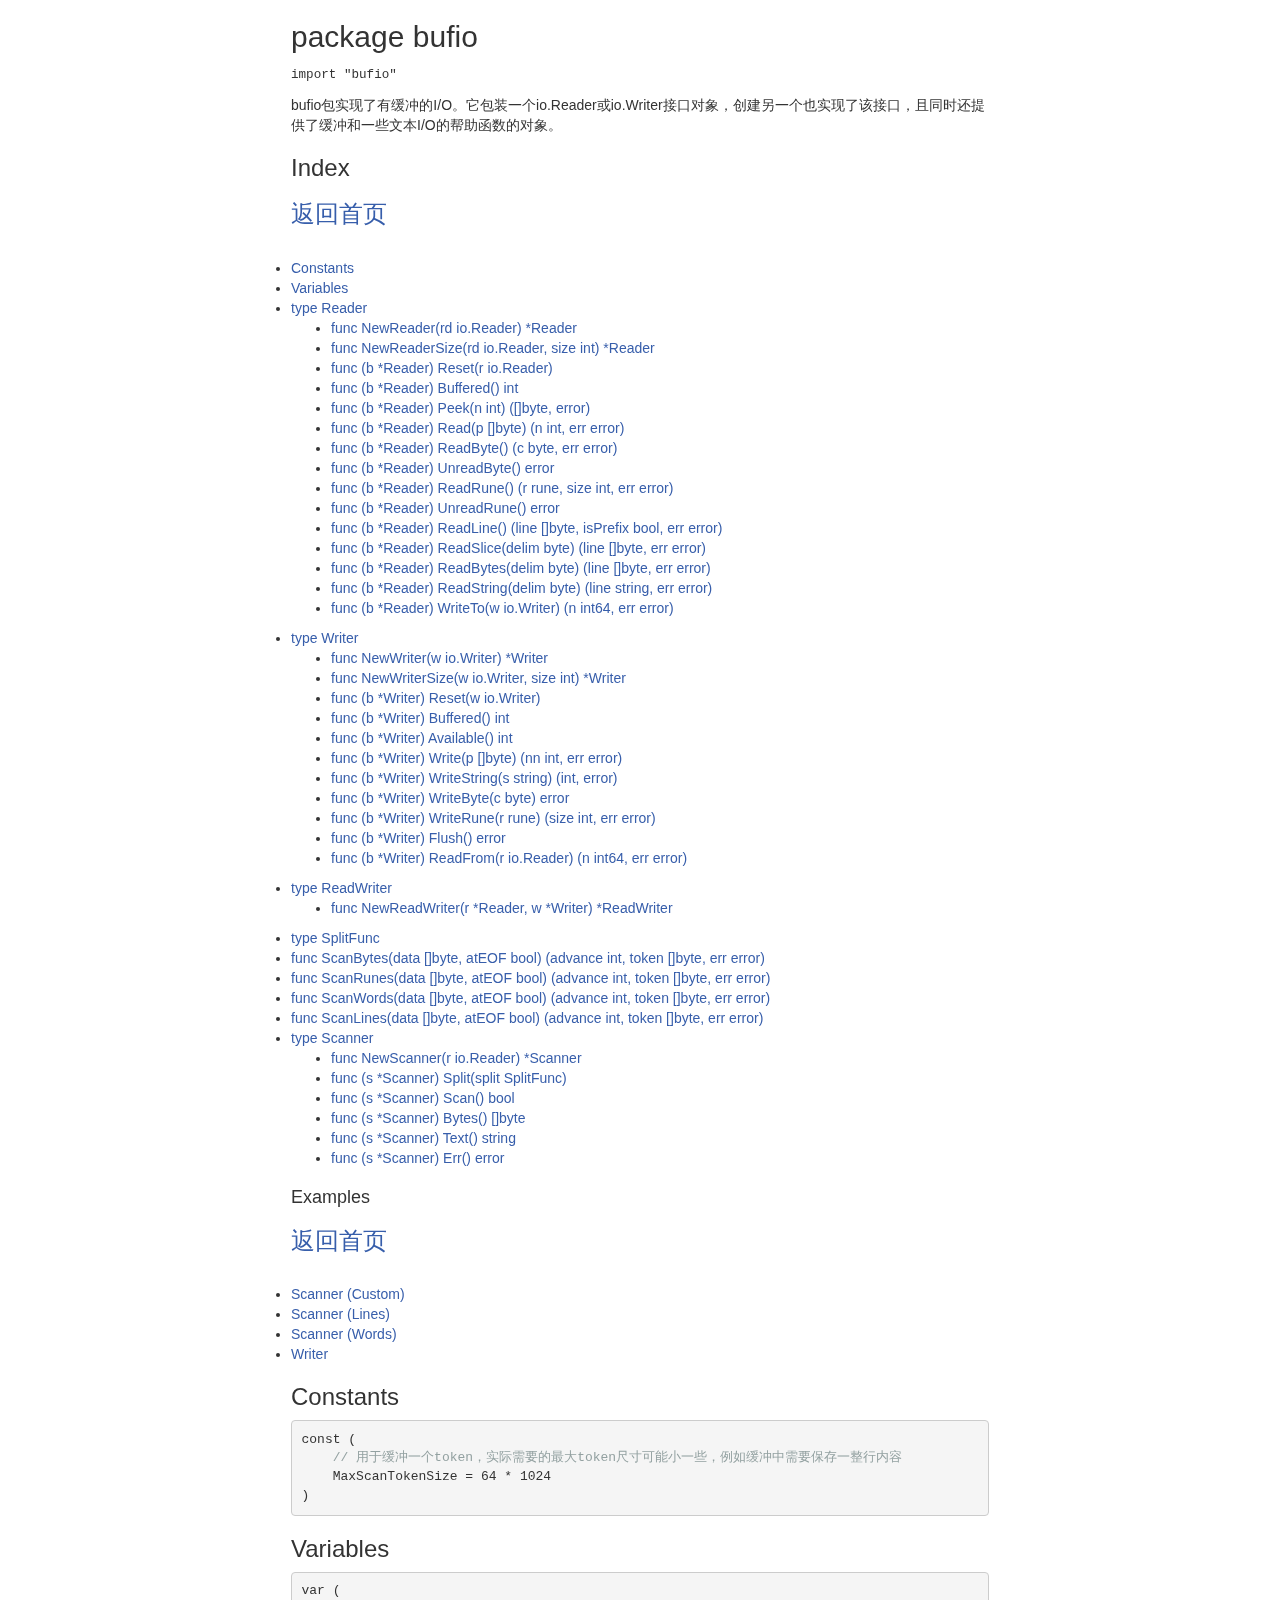
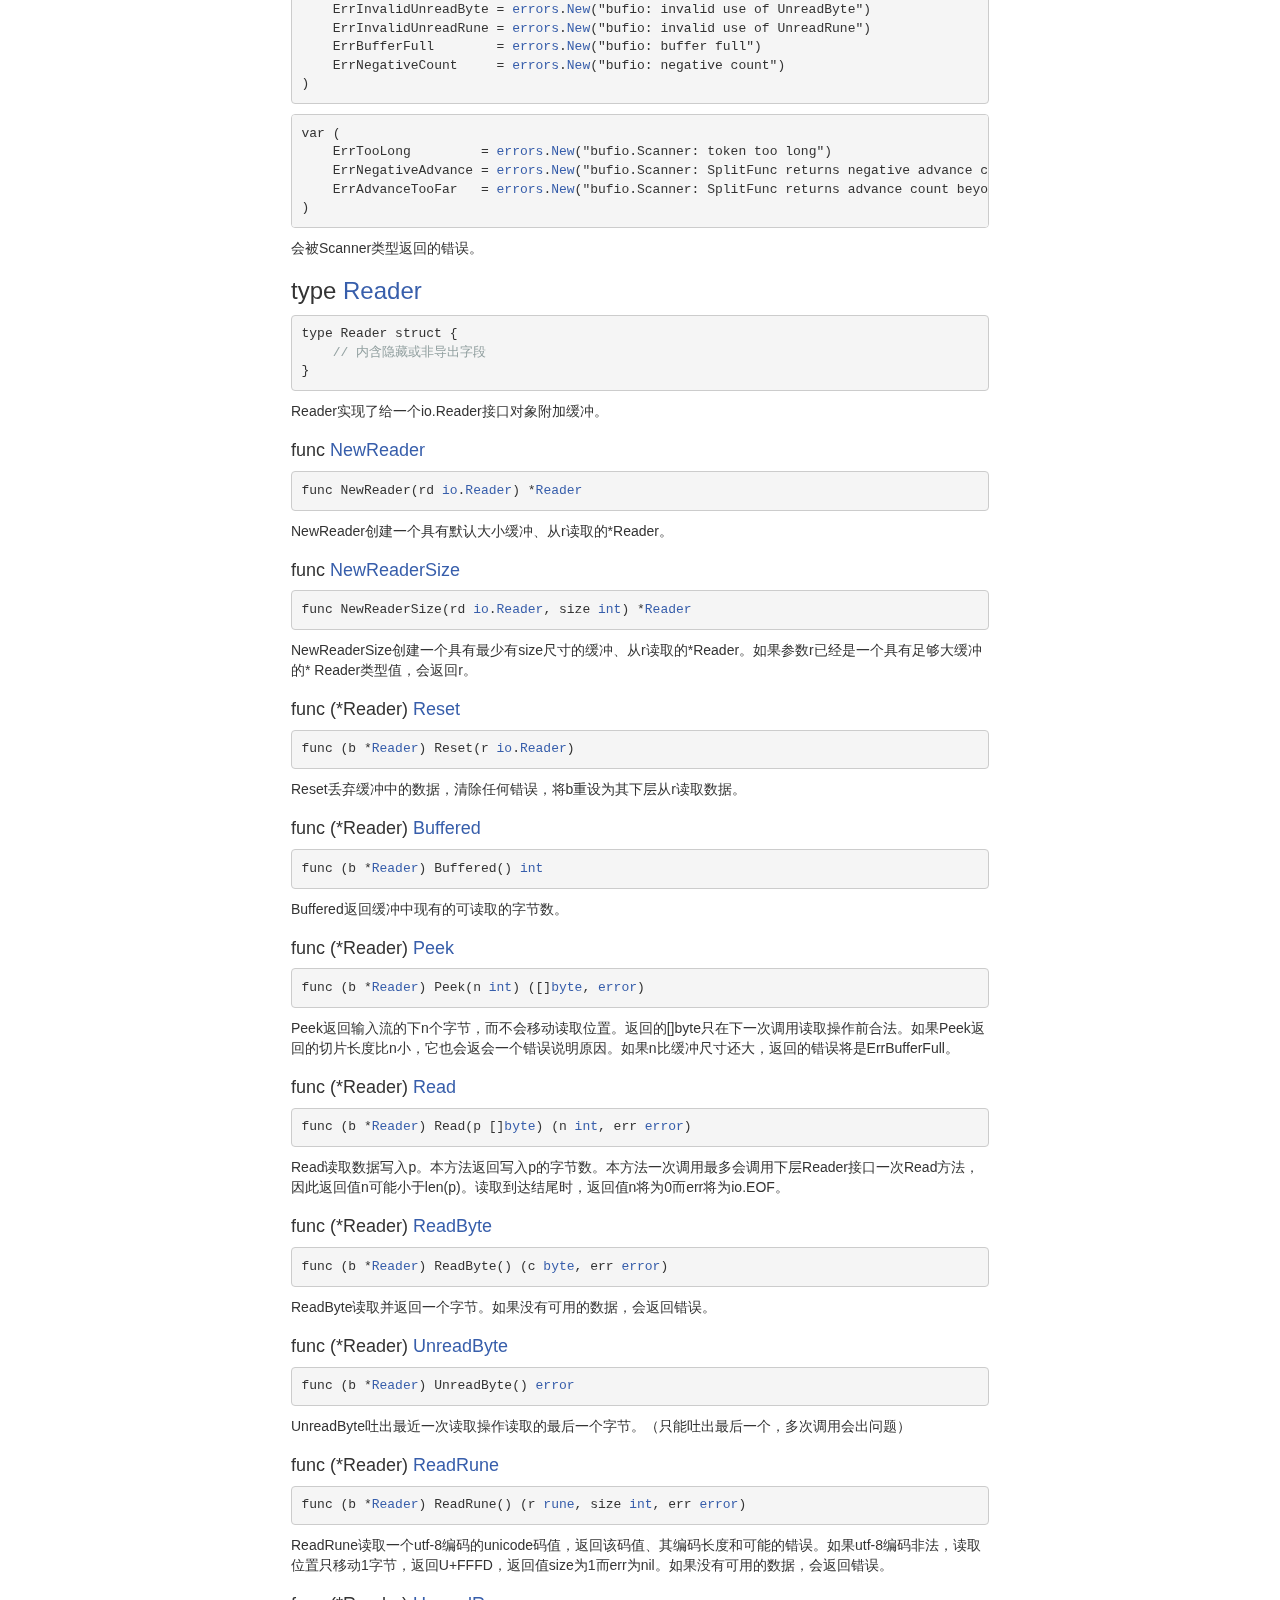
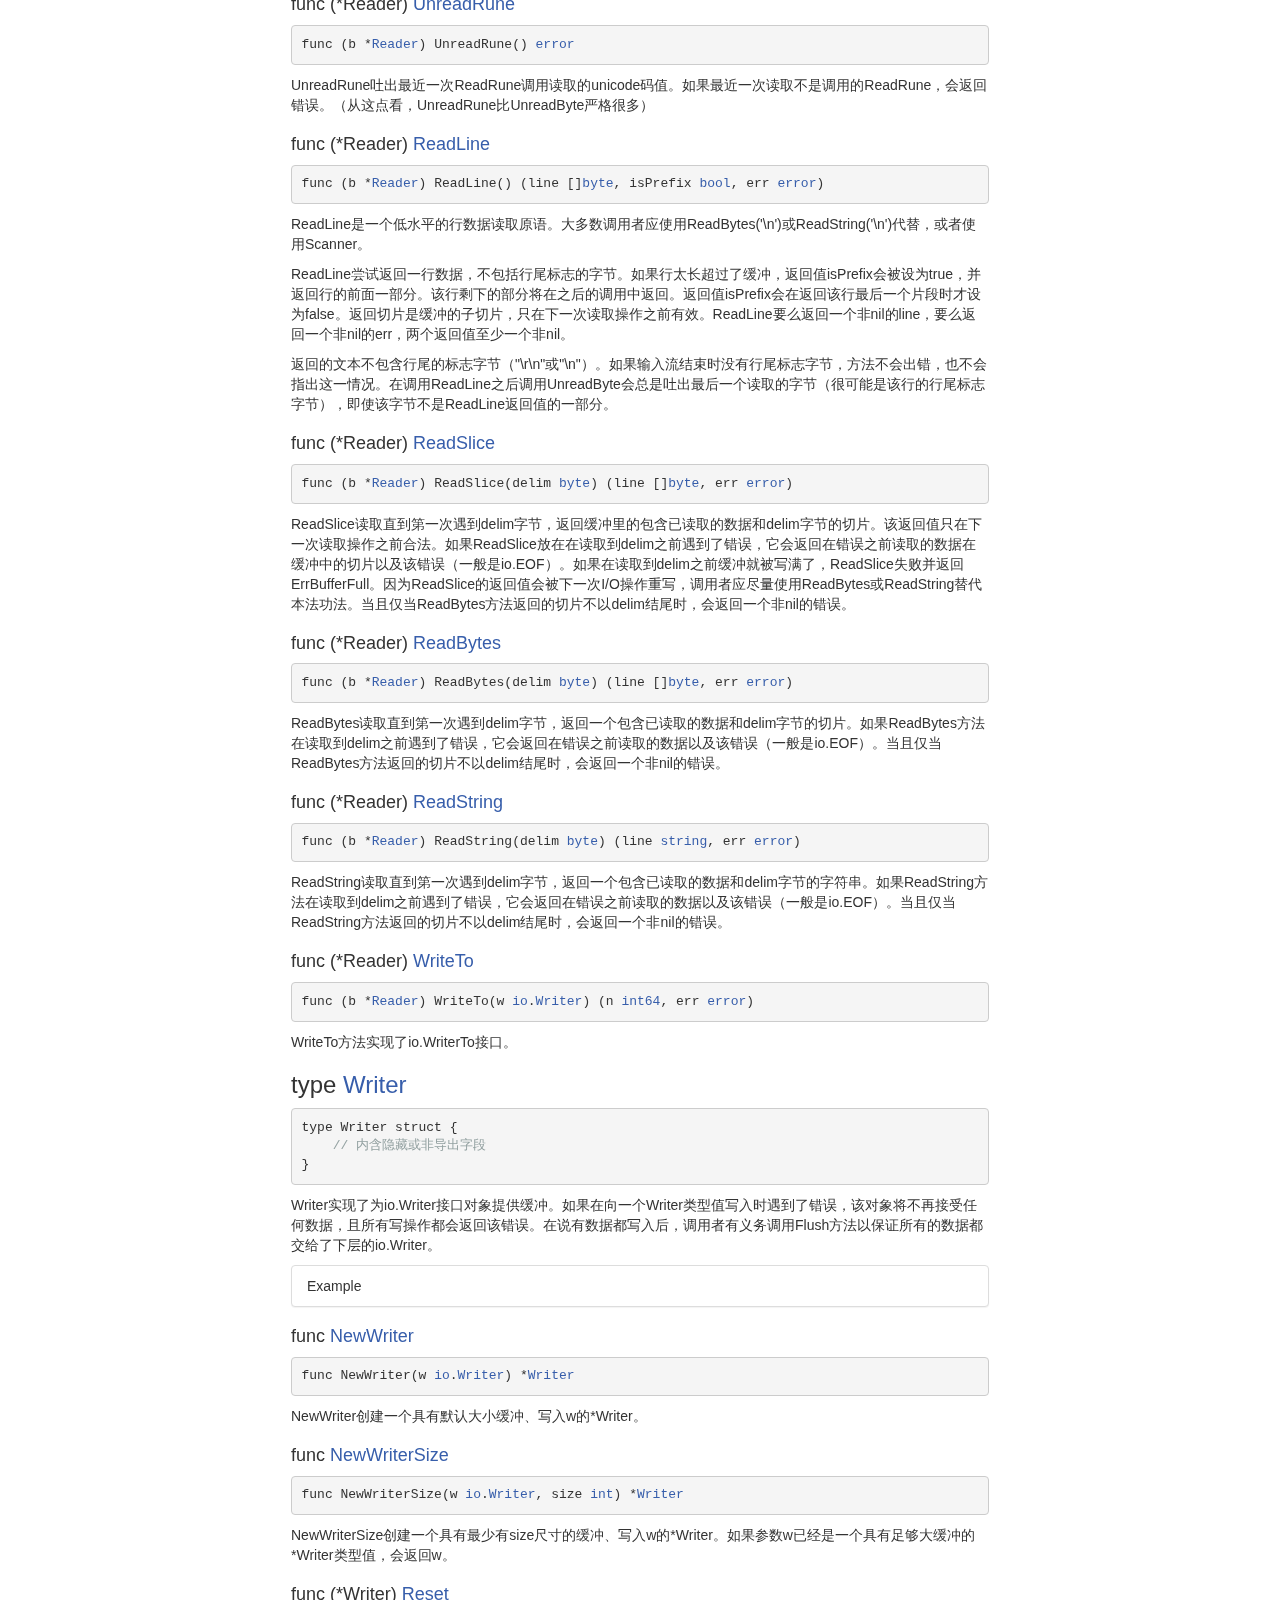
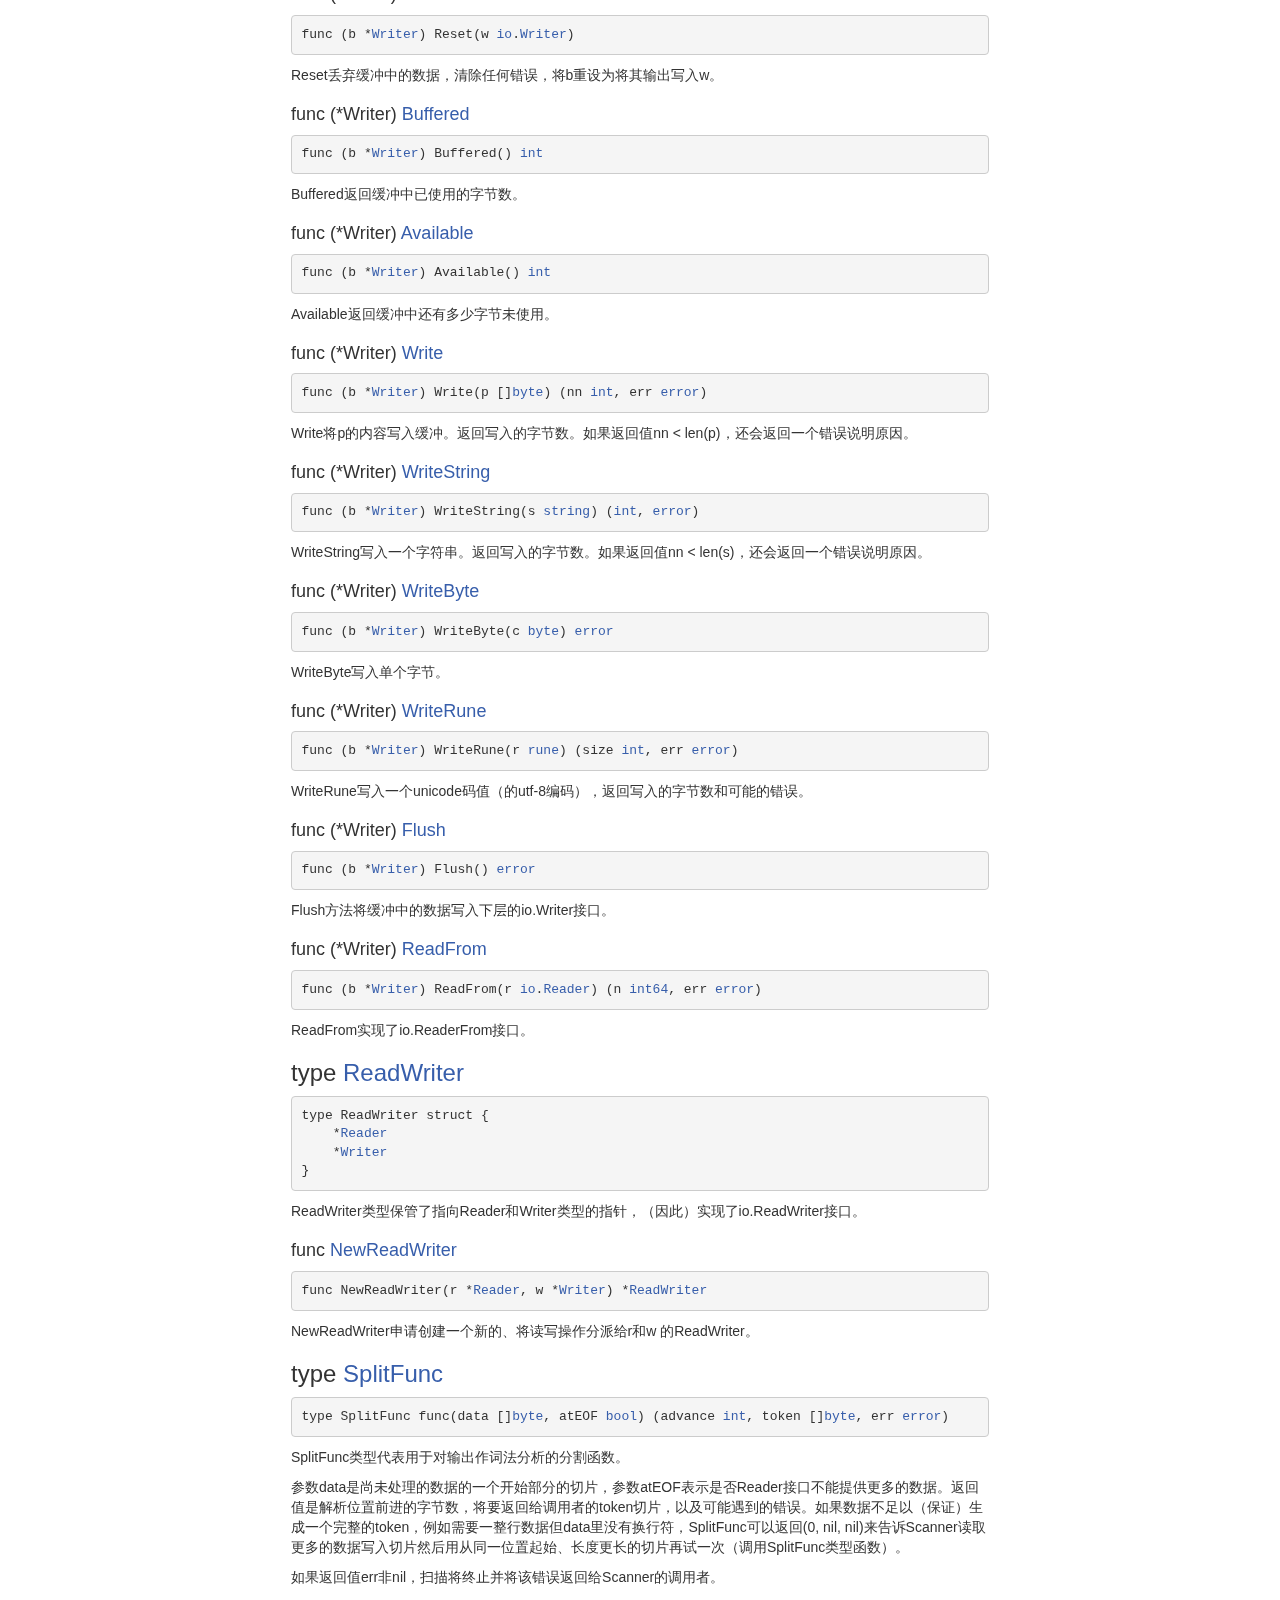
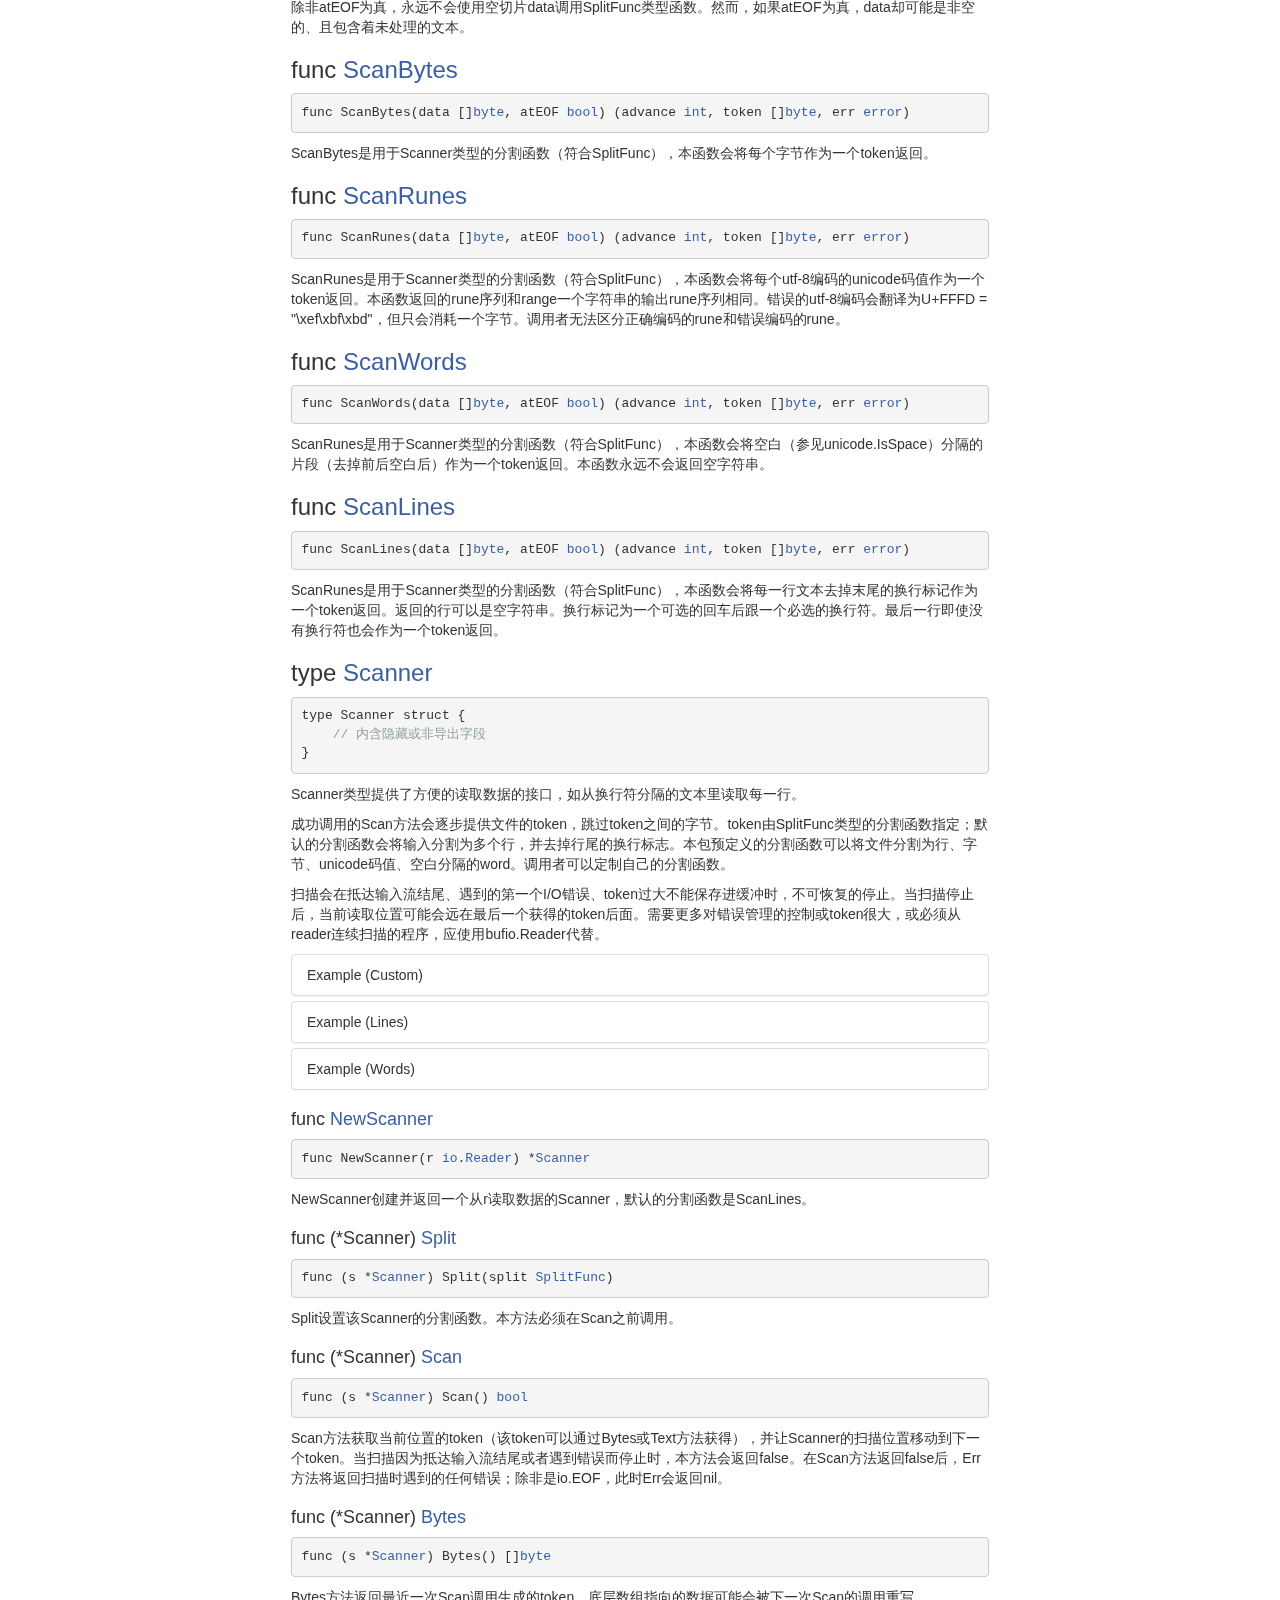
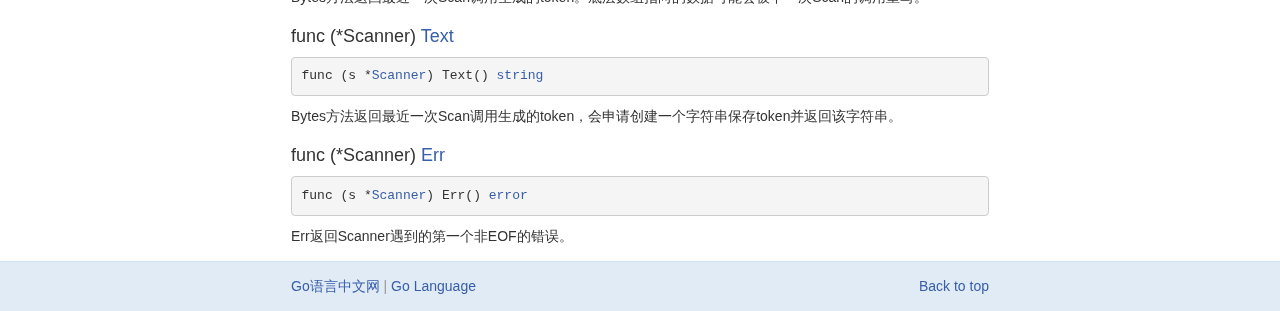
<file: golang/pkg/bufio.htm>
﻿<!DOCTYPE html>
<html lang="en">
<head profile="http://a9.com/-/spec/opensearch/1.1/">
<meta charset="utf-8">
<meta name="viewport" content="width=device-width, initial-scale=1.0">
<link href="../assets/site.css" rel="stylesheet">
<title>bufio</title>
</head>
<body>
<div class="container">
    <h2 id="pkg-overview">package bufio</h2>
    <p><code>import "bufio"</code>
    <p>bufio包实现了有缓冲的I/O。它包装一个io.Reader或io.Writer接口对象，创建另一个也实现了该接口，且同时还提供了缓冲和一些文本I/O的帮助函数的对象。</p>
    <h3 id="pkg-index" class="section-header">Index <a class="permalink" href="#pkg-index">&para;</a></h3>
    <a href="../main.html"><h3>返回首页</h3></a>
		</br>
        <li><a href="#pkg-constants">Constants</a></li>
        <li><a href="#pkg-variables">Variables</a></li>
        <li><a href="#Reader">type Reader</a></li>
        <ul>
            <li><a href="#NewReader">func NewReader(rd io.Reader) *Reader</a></li>
            <li><a href="#NewReaderSize">func NewReaderSize(rd io.Reader, size int) *Reader</a></li>
            <li><a href="#Reader.Reset">func (b *Reader) Reset(r io.Reader)</a></li>
            <li><a href="#Reader.Buffered">func (b *Reader) Buffered() int</a></li>
            <li><a href="#Reader.Peek">func (b *Reader) Peek(n int) ([]byte, error)</a></li>
            <li><a href="#Reader.Read">func (b *Reader) Read(p []byte) (n int, err error)</a></li>
            <li><a href="#Reader.ReadByte">func (b *Reader) ReadByte() (c byte, err error)</a></li>
            <li><a href="#Reader.UnreadByte">func (b *Reader) UnreadByte() error</a></li>
            <li><a href="#Reader.ReadRune">func (b *Reader) ReadRune() (r rune, size int, err error)</a></li>
            <li><a href="#Reader.UnreadRune">func (b *Reader) UnreadRune() error</a></li>
            <li><a href="#Reader.ReadLine">func (b *Reader) ReadLine() (line []byte, isPrefix bool, err error)</a></li>
            <li><a href="#Reader.ReadSlice">func (b *Reader) ReadSlice(delim byte) (line []byte, err error)</a></li>
            <li><a href="#Reader.ReadBytes">func (b *Reader) ReadBytes(delim byte) (line []byte, err error)</a></li>
            <li><a href="#Reader.ReadString">func (b *Reader) ReadString(delim byte) (line string, err error)</a></li>
            <li><a href="#Reader.WriteTo">func (b *Reader) WriteTo(w io.Writer) (n int64, err error)</a></li>
        </ul>
        <li><a href="#Writer">type Writer</a></li>
        <ul>
            <li><a href="#NewWriter">func NewWriter(w io.Writer) *Writer</a></li>
            <li><a href="#NewWriterSize">func NewWriterSize(w io.Writer, size int) *Writer</a></li>
            <li><a href="#Writer.Reset">func (b *Writer) Reset(w io.Writer)</a></li>
            <li><a href="#Writer.Buffered">func (b *Writer) Buffered() int</a></li>
            <li><a href="#Writer.Available">func (b *Writer) Available() int</a></li>
            <li><a href="#Writer.Write">func (b *Writer) Write(p []byte) (nn int, err error)</a></li>
            <li><a href="#Writer.WriteString">func (b *Writer) WriteString(s string) (int, error)</a></li>
            <li><a href="#Writer.WriteByte">func (b *Writer) WriteByte(c byte) error</a></li>
            <li><a href="#Writer.WriteRune">func (b *Writer) WriteRune(r rune) (size int, err error)</a></li>
            <li><a href="#Writer.Flush">func (b *Writer) Flush() error</a></li>
            <li><a href="#Writer.ReadFrom">func (b *Writer) ReadFrom(r io.Reader) (n int64, err error)</a></li>
        </ul>
        <li><a href="#ReadWriter">type ReadWriter</a></li>
        <ul>
            <li><a href="#NewReadWriter">func NewReadWriter(r *Reader, w *Writer) *ReadWriter</a></li>
        </ul>
        <li><a href="#SplitFunc">type SplitFunc</a></li>
        <li><a href="#ScanBytes">func ScanBytes(data []byte, atEOF bool) (advance int, token []byte, err error)</a></li>
        <li><a href="#ScanRunes">func ScanRunes(data []byte, atEOF bool) (advance int, token []byte, err error)</a></li>
        <li><a href="#ScanWords">func ScanWords(data []byte, atEOF bool) (advance int, token []byte, err error)</a></li>
        <li><a href="#ScanLines">func ScanLines(data []byte, atEOF bool) (advance int, token []byte, err error)</a></li>
        <li><a href="#Scanner">type Scanner</a></li>
        <ul>
            <li><a href="#NewScanner">func NewScanner(r io.Reader) *Scanner</a></li>
            <li><a href="#Scanner.Split">func (s *Scanner) Split(split SplitFunc)</a></li>
            <li><a href="#Scanner.Scan">func (s *Scanner) Scan() bool</a></li>
            <li><a href="#Scanner.Bytes">func (s *Scanner) Bytes() []byte</a></li>
            <li><a href="#Scanner.Text">func (s *Scanner) Text() string</a></li>
            <li><a href="#Scanner.Err">func (s *Scanner) Err() error</a></li>
        </ul>
    </ul>
    <h4 id="pkg-examples">Examples <a class="permalink" href="#pkg-index">&para;</a></h4>
    <a href="../main.html"><h3>返回首页</h3></a>
		</br>
        <li><a href="#example-Scanner--Custom" onclick="$('#ex-Scanner--Custom').addClass('in').removeClass('collapse').height('auto')">Scanner (Custom)</a></li>
        <li><a href="#example-Scanner--Lines" onclick="$('#ex-Scanner--Lines').addClass('in').removeClass('collapse').height('auto')">Scanner (Lines)</a></li>
        <li><a href="#example-Scanner--Words" onclick="$('#ex-Scanner--Words').addClass('in').removeClass('collapse').height('auto')">Scanner (Words)</a></li>
        <li><a href="#example-Writer" onclick="$('#ex-Writer').addClass('in').removeClass('collapse').height('auto')">Writer</a></li>
    </ul>
    <h3 id="pkg-constants">Constants <a class="permalink" href="#pkg-index">&para;</a></h3>
    <pre>const (
    <span class="com">// 用于缓冲一个token，实际需要的最大token尺寸可能小一些，例如缓冲中需要保存一整行内容</span><span class="com"></span>
    <span id="MaxScanTokenSize">MaxScanTokenSize</span> = 64 * 1024
)</pre>
    <h3 id="pkg-variables">Variables <a class="permalink" href="#pkg-index">&para;</a></h3>
    <pre>var (
    <span id="ErrInvalidUnreadByte">ErrInvalidUnreadByte</span> = <a href="errors.htm">errors</a>.<a href="errors.htm#New">New</a>(&#34;bufio: invalid use of UnreadByte&#34;)
    <span id="ErrInvalidUnreadRune">ErrInvalidUnreadRune</span> = <a href="errors.htm">errors</a>.<a href="errors.htm#New">New</a>(&#34;bufio: invalid use of UnreadRune&#34;)
    <span id="ErrBufferFull">ErrBufferFull</span>        = <a href="errors.htm">errors</a>.<a href="errors.htm#New">New</a>(&#34;bufio: buffer full&#34;)
    <span id="ErrNegativeCount">ErrNegativeCount</span>     = <a href="errors.htm">errors</a>.<a href="errors.htm#New">New</a>(&#34;bufio: negative count&#34;)
)</pre>
    <pre>var (
    <span id="ErrTooLong">ErrTooLong</span>         = <a href="errors.htm">errors</a>.<a href="errors.htm#New">New</a>(&#34;bufio.Scanner: token too long&#34;)
    <span id="ErrNegativeAdvance">ErrNegativeAdvance</span> = <a href="errors.htm">errors</a>.<a href="errors.htm#New">New</a>(&#34;bufio.Scanner: SplitFunc returns negative advance count&#34;)
    <span id="ErrAdvanceTooFar">ErrAdvanceTooFar</span>   = <a href="errors.htm">errors</a>.<a href="errors.htm#New">New</a>(&#34;bufio.Scanner: SplitFunc returns advance count beyond input&#34;)
)</pre>
    <p>会被Scanner类型返回的错误。</p>
    <h3 id="Reader">type <a title="View Source" href="https://github.com/golang/go/blob/master/src/bufio/bufio.go?name=release#31">Reader</a> <a class="permalink" href="#pkg-index">&para;</a></h3>
    <pre>type Reader struct {
    <span class="com">// 内含隐藏或非导出字段</span>
}</pre>
    <p>Reader实现了给一个io.Reader接口对象附加缓冲。</p>
    <h4 id="NewReader">func <a title="View Source" href="https://github.com/golang/go/blob/master/src/bufio/bufio.go?name=release#61">NewReader</a> <a class="permalink" href="#pkg-index">&para;</a></h4>
    <pre class="funcdecl">func NewReader(rd <a href="io.htm">io</a>.<a href="io.htm#Reader">Reader</a>) *<a href="#Reader">Reader</a></pre>
    <p>NewReader创建一个具有默认大小缓冲、从r读取的*Reader。</p>
    <h4 id="NewReaderSize">func <a title="View Source" href="https://github.com/golang/go/blob/master/src/bufio/bufio.go?name=release#46">NewReaderSize</a> <a class="permalink" href="#pkg-index">&para;</a></h4>
    <pre class="funcdecl">func NewReaderSize(rd <a href="io.htm">io</a>.<a href="io.htm#Reader">Reader</a>, size <a href="builtin.htm#int">int</a>) *<a href="#Reader">Reader</a></pre>
    <p>NewReaderSize创建一个具有最少有size尺寸的缓冲、从r读取的*Reader。如果参数r已经是一个具有足够大缓冲的* Reader类型值，会返回r。</p>
    <h4 id="Reader.Reset">func (*Reader) <a title="View Source" href="https://github.com/golang/go/blob/master/src/bufio/bufio.go?name=release#67">Reset</a> <a class="permalink" href="#pkg-index">&para;</a></h4>
    <pre class="funcdecl">func (b *<a href="#Reader">Reader</a>) Reset(r <a href="io.htm">io</a>.<a href="io.htm#Reader">Reader</a>)</pre>
    <p>Reset丢弃缓冲中的数据，清除任何错误，将b重设为其下层从r读取数据。</p>
    <h4 id="Reader.Buffered">func (*Reader) <a title="View Source" href="https://github.com/golang/go/blob/master/src/bufio/bufio.go?name=release#261">Buffered</a> <a class="permalink" href="#pkg-index">&para;</a></h4>
    <pre class="funcdecl">func (b *<a href="#Reader">Reader</a>) Buffered() <a href="builtin.htm#int">int</a></pre>
    <p>Buffered返回缓冲中现有的可读取的字节数。</p>
    <h4 id="Reader.Peek">func (*Reader) <a title="View Source" href="https://github.com/golang/go/blob/master/src/bufio/bufio.go?name=release#123">Peek</a> <a class="permalink" href="#pkg-index">&para;</a></h4>
    <pre class="funcdecl">func (b *<a href="#Reader">Reader</a>) Peek(n <a href="builtin.htm#int">int</a>) ([]<a href="builtin.htm#byte">byte</a>, <a href="builtin.htm#error">error</a>)</pre>
    <p>Peek返回输入流的下n个字节，而不会移动读取位置。返回的[]byte只在下一次调用读取操作前合法。如果Peek返回的切片长度比n小，它也会返会一个错误说明原因。如果n比缓冲尺寸还大，返回的错误将是ErrBufferFull。</p>
    <h4 id="Reader.Read">func (*Reader) <a title="View Source" href="https://github.com/golang/go/blob/master/src/bufio/bufio.go?name=release#153">Read</a> <a class="permalink" href="#pkg-index">&para;</a></h4>
    <pre class="funcdecl">func (b *<a href="#Reader">Reader</a>) Read(p []<a href="builtin.htm#byte">byte</a>) (n <a href="builtin.htm#int">int</a>, err <a href="builtin.htm#error">error</a>)</pre>
    <p>Read读取数据写入p。本方法返回写入p的字节数。本方法一次调用最多会调用下层Reader接口一次Read方法，因此返回值n可能小于len(p)。读取到达结尾时，返回值n将为0而err将为io.EOF。</p>
    <h4 id="Reader.ReadByte">func (*Reader) <a title="View Source" href="https://github.com/golang/go/blob/master/src/bufio/bufio.go?name=release#193">ReadByte</a> <a class="permalink" href="#pkg-index">&para;</a></h4>
    <pre class="funcdecl">func (b *<a href="#Reader">Reader</a>) ReadByte() (c <a href="builtin.htm#byte">byte</a>, err <a href="builtin.htm#error">error</a>)</pre>
    <p>ReadByte读取并返回一个字节。如果没有可用的数据，会返回错误。</p>
    <h4 id="Reader.UnreadByte">func (*Reader) <a title="View Source" href="https://github.com/golang/go/blob/master/src/bufio/bufio.go?name=release#208">UnreadByte</a> <a class="permalink" href="#pkg-index">&para;</a></h4>
    <pre class="funcdecl">func (b *<a href="#Reader">Reader</a>) UnreadByte() <a href="builtin.htm#error">error</a></pre>
    <p>UnreadByte吐出最近一次读取操作读取的最后一个字节。（只能吐出最后一个，多次调用会出问题）</p>
    <h4 id="Reader.ReadRune">func (*Reader) <a title="View Source" href="https://github.com/golang/go/blob/master/src/bufio/bufio.go?name=release#228">ReadRune</a> <a class="permalink" href="#pkg-index">&para;</a></h4>
    <pre class="funcdecl">func (b *<a href="#Reader">Reader</a>) ReadRune() (r <a href="builtin.htm#rune">rune</a>, size <a href="builtin.htm#int">int</a>, err <a href="builtin.htm#error">error</a>)</pre>
    <p>ReadRune读取一个utf-8编码的unicode码值，返回该码值、其编码长度和可能的错误。如果utf-8编码非法，读取位置只移动1字节，返回U+FFFD，返回值size为1而err为nil。如果没有可用的数据，会返回错误。</p>
    <h4 id="Reader.UnreadRune">func (*Reader) <a title="View Source" href="https://github.com/golang/go/blob/master/src/bufio/bufio.go?name=release#250">UnreadRune</a> <a class="permalink" href="#pkg-index">&para;</a></h4>
    <pre class="funcdecl">func (b *<a href="#Reader">Reader</a>) UnreadRune() <a href="builtin.htm#error">error</a></pre>
    <p>UnreadRune吐出最近一次ReadRune调用读取的unicode码值。如果最近一次读取不是调用的ReadRune，会返回错误。（从这点看，UnreadRune比UnreadByte严格很多）</p>
    <h4 id="Reader.ReadLine">func (*Reader) <a title="View Source" href="https://github.com/golang/go/blob/master/src/bufio/bufio.go?name=release#325">ReadLine</a> <a class="permalink" href="#pkg-index">&para;</a></h4>
    <pre class="funcdecl">func (b *<a href="#Reader">Reader</a>) ReadLine() (line []<a href="builtin.htm#byte">byte</a>, isPrefix <a href="builtin.htm#bool">bool</a>, err <a href="builtin.htm#error">error</a>)</pre>
    <p align="left">ReadLine是一个低水平的行数据读取原语。大多数调用者应使用ReadBytes('\n')或ReadString('\n')代替，或者使用Scanner。</p>
    <p align="left">ReadLine尝试返回一行数据，不包括行尾标志的字节。如果行太长超过了缓冲，返回值isPrefix会被设为true，并返回行的前面一部分。该行剩下的部分将在之后的调用中返回。返回值isPrefix会在返回该行最后一个片段时才设为false。返回切片是缓冲的子切片，只在下一次读取操作之前有效。ReadLine要么返回一个非nil的line，要么返回一个非nil的err，两个返回值至少一个非nil。</p>
    <p align="left">返回的文本不包含行尾的标志字节（"\r\n"或"\n"）。如果输入流结束时没有行尾标志字节，方法不会出错，也不会指出这一情况。在调用ReadLine之后调用UnreadByte会总是吐出最后一个读取的字节（很可能是该行的行尾标志字节），即使该字节不是ReadLine返回值的一部分。</p>
    <h4 id="Reader.ReadSlice">func (*Reader) <a title="View Source" href="https://github.com/golang/go/blob/master/src/bufio/bufio.go?name=release#273">ReadSlice</a> <a class="permalink" href="#pkg-index">&para;</a></h4>
    <pre class="funcdecl">func (b *<a href="#Reader">Reader</a>) ReadSlice(delim <a href="builtin.htm#byte">byte</a>) (line []<a href="builtin.htm#byte">byte</a>, err <a href="builtin.htm#error">error</a>)</pre>
    <p>ReadSlice读取直到第一次遇到delim字节，返回缓冲里的包含已读取的数据和delim字节的切片。该返回值只在下一次读取操作之前合法。如果ReadSlice放在在读取到delim之前遇到了错误，它会返回在错误之前读取的数据在缓冲中的切片以及该错误（一般是io.EOF）。如果在读取到delim之前缓冲就被写满了，ReadSlice失败并返回ErrBufferFull。因为ReadSlice的返回值会被下一次I/O操作重写，调用者应尽量使用ReadBytes或ReadString替代本法功法。当且仅当ReadBytes方法返回的切片不以delim结尾时，会返回一个非nil的错误。</p>
    <h4 id="Reader.ReadBytes">func (*Reader) <a title="View Source" href="https://github.com/golang/go/blob/master/src/bufio/bufio.go?name=release#367">ReadBytes</a> <a class="permalink" href="#pkg-index">&para;</a></h4>
    <pre class="funcdecl">func (b *<a href="#Reader">Reader</a>) ReadBytes(delim <a href="builtin.htm#byte">byte</a>) (line []<a href="builtin.htm#byte">byte</a>, err <a href="builtin.htm#error">error</a>)</pre>
    <p>ReadBytes读取直到第一次遇到delim字节，返回一个包含已读取的数据和delim字节的切片。如果ReadBytes方法在读取到delim之前遇到了错误，它会返回在错误之前读取的数据以及该错误（一般是io.EOF）。当且仅当ReadBytes方法返回的切片不以delim结尾时，会返回一个非nil的错误。</p>
    <h4 id="Reader.ReadString">func (*Reader) <a title="View Source" href="https://github.com/golang/go/blob/master/src/bufio/bufio.go?name=release#415">ReadString</a> <a class="permalink" href="#pkg-index">&para;</a></h4>
    <pre class="funcdecl">func (b *<a href="#Reader">Reader</a>) ReadString(delim <a href="builtin.htm#byte">byte</a>) (line <a href="builtin.htm#string">string</a>, err <a href="builtin.htm#error">error</a>)</pre>
    <p>ReadString读取直到第一次遇到delim字节，返回一个包含已读取的数据和delim字节的字符串。如果ReadString方法在读取到delim之前遇到了错误，它会返回在错误之前读取的数据以及该错误（一般是io.EOF）。当且仅当ReadString方法返回的切片不以delim结尾时，会返回一个非nil的错误。</p>
    <h4 id="Reader.WriteTo">func (*Reader) <a title="View Source" href="https://github.com/golang/go/blob/master/src/bufio/bufio.go?name=release#422">WriteTo</a> <a class="permalink" href="#pkg-index">&para;</a></h4>
    <pre class="funcdecl">func (b *<a href="#Reader">Reader</a>) WriteTo(w <a href="io.htm">io</a>.<a href="io.htm#Writer">Writer</a>) (n <a href="builtin.htm#int64">int64</a>, err <a href="builtin.htm#error">error</a>)</pre>
    <p>WriteTo方法实现了io.WriterTo接口。</p>
    <h3 id="Writer">type <a title="View Source" href="https://github.com/golang/go/blob/master/src/bufio/bufio.go?name=release#479">Writer</a> <a class="permalink" href="#pkg-index">&para;</a></h3>
    <pre>type Writer struct {
    <span class="com">// 内含隐藏或非导出字段</span>
}</pre>
    <p>Writer实现了为io.Writer接口对象提供缓冲。如果在向一个Writer类型值写入时遇到了错误，该对象将不再接受任何数据，且所有写操作都会返回该错误。在说有数据都写入后，调用者有义务调用Flush方法以保证所有的数据都交给了下层的io.Writer。</p>
    <div class="panel-group">
        <div class="panel panel-default" id="example-Writer">
            <div class="panel-heading" onclick="document.getElementById('ex-Writer').style.display = document.getElementById('ex-Writer').style.display=='none'?'block':'none';">Example</div>
            <div id="ex-Writer" class="panel-collapse collapse">
                <div class="panel-body">
                    <pre>w := bufio.NewWriter(os.Stdout)
fmt.Fprint(w, &#34;Hello, &#34;)
fmt.Fprint(w, &#34;world!&#34;)
w.Flush() <span class="com">// Don&#39;t forget to flush!</span></pre>
                    <p>Output:
                    <pre>Hello, world!
</pre>
                </div>
            </div>
        </div>
    </div>
    <h4 id="NewWriter">func <a title="View Source" href="https://github.com/golang/go/blob/master/src/bufio/bufio.go?name=release#505">NewWriter</a> <a class="permalink" href="#pkg-index">&para;</a></h4>
    <pre class="funcdecl">func NewWriter(w <a href="io.htm">io</a>.<a href="io.htm#Writer">Writer</a>) *<a href="#Writer">Writer</a></pre>
    <p>NewWriter创建一个具有默认大小缓冲、写入w的*Writer。</p>
    <h4 id="NewWriterSize">func <a title="View Source" href="https://github.com/golang/go/blob/master/src/bufio/bufio.go?name=release#489">NewWriterSize</a> <a class="permalink" href="#pkg-index">&para;</a></h4>
    <pre class="funcdecl">func NewWriterSize(w <a href="io.htm">io</a>.<a href="io.htm#Writer">Writer</a>, size <a href="builtin.htm#int">int</a>) *<a href="#Writer">Writer</a></pre>
    <p>NewWriterSize创建一个具有最少有size尺寸的缓冲、写入w的*Writer。如果参数w已经是一个具有足够大缓冲的*Writer类型值，会返回w。</p>
    <h4 id="Writer.Reset">func (*Writer) <a title="View Source" href="https://github.com/golang/go/blob/master/src/bufio/bufio.go?name=release#511">Reset</a> <a class="permalink" href="#pkg-index">&para;</a></h4>
    <pre class="funcdecl">func (b *<a href="#Writer">Writer</a>) Reset(w <a href="io.htm">io</a>.<a href="io.htm#Writer">Writer</a>)</pre>
    <p>Reset丢弃缓冲中的数据，清除任何错误，将b重设为将其输出写入w。</p>
    <h4 id="Writer.Buffered">func (*Writer) <a title="View Source" href="https://github.com/golang/go/blob/master/src/bufio/bufio.go?name=release#550">Buffered</a> <a class="permalink" href="#pkg-index">&para;</a></h4>
    <pre class="funcdecl">func (b *<a href="#Writer">Writer</a>) Buffered() <a href="builtin.htm#int">int</a></pre>
    <p>Buffered返回缓冲中已使用的字节数。</p>
    <h4 id="Writer.Available">func (*Writer) <a title="View Source" href="https://github.com/golang/go/blob/master/src/bufio/bufio.go?name=release#547">Available</a> <a class="permalink" href="#pkg-index">&para;</a></h4>
    <pre class="funcdecl">func (b *<a href="#Writer">Writer</a>) Available() <a href="builtin.htm#int">int</a></pre>
    <p>Available返回缓冲中还有多少字节未使用。</p>
    <h4 id="Writer.Write">func (*Writer) <a title="View Source" href="https://github.com/golang/go/blob/master/src/bufio/bufio.go?name=release#556">Write</a> <a class="permalink" href="#pkg-index">&para;</a></h4>
    <pre class="funcdecl">func (b *<a href="#Writer">Writer</a>) Write(p []<a href="builtin.htm#byte">byte</a>) (nn <a href="builtin.htm#int">int</a>, err <a href="builtin.htm#error">error</a>)</pre>
    <p>Write将p的内容写入缓冲。返回写入的字节数。如果返回值nn &lt; len(p)，还会返回一个错误说明原因。</p>
    <h4 id="Writer.WriteString">func (*Writer) <a title="View Source" href="https://github.com/golang/go/blob/master/src/bufio/bufio.go?name=release#626">WriteString</a> <a class="permalink" href="#pkg-index">&para;</a></h4>
    <pre class="funcdecl">func (b *<a href="#Writer">Writer</a>) WriteString(s <a href="builtin.htm#string">string</a>) (<a href="builtin.htm#int">int</a>, <a href="builtin.htm#error">error</a>)</pre>
    <p>WriteString写入一个字符串。返回写入的字节数。如果返回值nn &lt; len(s)，还会返回一个错误说明原因。</p>
    <h4 id="Writer.WriteByte">func (*Writer) <a title="View Source" href="https://github.com/golang/go/blob/master/src/bufio/bufio.go?name=release#581">WriteByte</a> <a class="permalink" href="#pkg-index">&para;</a></h4>
    <pre class="funcdecl">func (b *<a href="#Writer">Writer</a>) WriteByte(c <a href="builtin.htm#byte">byte</a>) <a href="builtin.htm#error">error</a></pre>
    <p>WriteByte写入单个字节。</p>
    <h4 id="Writer.WriteRune">func (*Writer) <a title="View Source" href="https://github.com/golang/go/blob/master/src/bufio/bufio.go?name=release#595">WriteRune</a> <a class="permalink" href="#pkg-index">&para;</a></h4>
    <pre class="funcdecl">func (b *<a href="#Writer">Writer</a>) WriteRune(r <a href="builtin.htm#rune">rune</a>) (size <a href="builtin.htm#int">int</a>, err <a href="builtin.htm#error">error</a>)</pre>
    <p>WriteRune写入一个unicode码值（的utf-8编码），返回写入的字节数和可能的错误。</p>
    <h4 id="Writer.Flush">func (*Writer) <a title="View Source" href="https://github.com/golang/go/blob/master/src/bufio/bufio.go?name=release#518">Flush</a> <a class="permalink" href="#pkg-index">&para;</a></h4>
    <pre class="funcdecl">func (b *<a href="#Writer">Writer</a>) Flush() <a href="builtin.htm#error">error</a></pre>
    <p>Flush方法将缓冲中的数据写入下层的io.Writer接口。</p>
    <h4 id="Writer.ReadFrom">func (*Writer) <a title="View Source" href="https://github.com/golang/go/blob/master/src/bufio/bufio.go?name=release#645">ReadFrom</a> <a class="permalink" href="#pkg-index">&para;</a></h4>
    <pre class="funcdecl">func (b *<a href="#Writer">Writer</a>) ReadFrom(r <a href="io.htm">io</a>.<a href="io.htm#Reader">Reader</a>) (n <a href="builtin.htm#int64">int64</a>, err <a href="builtin.htm#error">error</a>)</pre>
    <p>ReadFrom实现了io.ReaderFrom接口。</p>
    <h3 id="ReadWriter">type <a title="View Source" href="https://github.com/golang/go/blob/master/src/bufio/bufio.go?name=release#690">ReadWriter</a> <a class="permalink" href="#pkg-index">&para;</a></h3>
    <pre>type ReadWriter struct {
    *<a href="#Reader">Reader</a>
    *<a href="#Writer">Writer</a>
}</pre>
    <p>ReadWriter类型保管了指向Reader和Writer类型的指针，（因此）实现了io.ReadWriter接口。</p>
    <h4 id="NewReadWriter">func <a title="View Source" href="https://github.com/golang/go/blob/master/src/bufio/bufio.go?name=release#696">NewReadWriter</a> <a class="permalink" href="#pkg-index">&para;</a></h4>
    <pre class="funcdecl">func NewReadWriter(r *<a href="#Reader">Reader</a>, w *<a href="#Writer">Writer</a>) *<a href="#ReadWriter">ReadWriter</a></pre>
    <p>NewReadWriter申请创建一个新的、将读写操作分派给r和w 的ReadWriter。</p>
    <h3 id="SplitFunc">type <a title="View Source" href="https://github.com/golang/go/blob/master/src/bufio/scan.go?name=release#57">SplitFunc</a> <a class="permalink" href="#pkg-index">&para;</a></h3>
    <pre>type SplitFunc func(data []<a href="builtin.htm#byte">byte</a>, atEOF <a href="builtin.htm#bool">bool</a>) (advance <a href="builtin.htm#int">int</a>, token []<a href="builtin.htm#byte">byte</a>, err <a href="builtin.htm#error">error</a>)</pre>
    <p align="left">SplitFunc类型代表用于对输出作词法分析的分割函数。</p>
    <p align="left">参数data是尚未处理的数据的一个开始部分的切片，参数atEOF表示是否Reader接口不能提供更多的数据。返回值是解析位置前进的字节数，将要返回给调用者的token切片，以及可能遇到的错误。如果数据不足以（保证）生成一个完整的token，例如需要一整行数据但data里没有换行符，SplitFunc可以返回(0, nil, nil)来告诉Scanner读取更多的数据写入切片然后用从同一位置起始、长度更长的切片再试一次（调用SplitFunc类型函数）。</p>
    <p align="left">如果返回值err非nil，扫描将终止并将该错误返回给Scanner的调用者。</p>
    <p align="left">除非atEOF为真，永远不会使用空切片data调用SplitFunc类型函数。然而，如果atEOF为真，data却可能是非空的、且包含着未处理的文本。</p>
    <h3 id="ScanBytes">func <a title="View Source" href="https://github.com/golang/go/blob/master/src/bufio/scan.go?name=release#213">ScanBytes</a> <a class="permalink" href="#pkg-index">&para;</a></h3>
    <pre class="funcdecl">func ScanBytes(data []<a href="builtin.htm#byte">byte</a>, atEOF <a href="builtin.htm#bool">bool</a>) (advance <a href="builtin.htm#int">int</a>, token []<a href="builtin.htm#byte">byte</a>, err <a href="builtin.htm#error">error</a>)</pre>
    <p>ScanBytes是用于Scanner类型的分割函数（符合SplitFunc），本函数会将每个字节作为一个token返回。</p>
    <h3 id="ScanRunes">func <a title="View Source" href="https://github.com/golang/go/blob/master/src/bufio/scan.go?name=release#228">ScanRunes</a> <a class="permalink" href="#pkg-index">&para;</a></h3>
    <pre class="funcdecl">func ScanRunes(data []<a href="builtin.htm#byte">byte</a>, atEOF <a href="builtin.htm#bool">bool</a>) (advance <a href="builtin.htm#int">int</a>, token []<a href="builtin.htm#byte">byte</a>, err <a href="builtin.htm#error">error</a>)</pre>
    <p>ScanRunes是用于Scanner类型的分割函数（符合SplitFunc），本函数会将每个utf-8编码的unicode码值作为一个token返回。本函数返回的rune序列和range一个字符串的输出rune序列相同。错误的utf-8编码会翻译为U+FFFD = "\xef\xbf\xbd"，但只会消耗一个字节。调用者无法区分正确编码的rune和错误编码的rune。</p>
    <h3 id="ScanWords">func <a title="View Source" href="https://github.com/golang/go/blob/master/src/bufio/scan.go?name=release#319">ScanWords</a> <a class="permalink" href="#pkg-index">&para;</a></h3>
    <pre class="funcdecl">func ScanWords(data []<a href="builtin.htm#byte">byte</a>, atEOF <a href="builtin.htm#bool">bool</a>) (advance <a href="builtin.htm#int">int</a>, token []<a href="builtin.htm#byte">byte</a>, err <a href="builtin.htm#error">error</a>)</pre>
    <p>ScanRunes是用于Scanner类型的分割函数（符合SplitFunc），本函数会将空白（参见unicode.IsSpace）分隔的片段（去掉前后空白后）作为一个token返回。本函数永远不会返回空字符串。</p>
    <h3 id="ScanLines">func <a title="View Source" href="https://github.com/golang/go/blob/master/src/bufio/scan.go?name=release#274">ScanLines</a> <a class="permalink" href="#pkg-index">&para;</a></h3>
    <pre class="funcdecl">func ScanLines(data []<a href="builtin.htm#byte">byte</a>, atEOF <a href="builtin.htm#bool">bool</a>) (advance <a href="builtin.htm#int">int</a>, token []<a href="builtin.htm#byte">byte</a>, err <a href="builtin.htm#error">error</a>)</pre>
    <p>ScanRunes是用于Scanner类型的分割函数（符合SplitFunc），本函数会将每一行文本去掉末尾的换行标记作为一个token返回。返回的行可以是空字符串。换行标记为一个可选的回车后跟一个必选的换行符。最后一行即使没有换行符也会作为一个token返回。</p>
    <h3 id="Scanner">type <a title="View Source" href="https://github.com/golang/go/blob/master/src/bufio/scan.go?name=release#30">Scanner</a> <a class="permalink" href="#pkg-index">&para;</a></h3>
    <pre>type Scanner struct {
    <span class="com">// 内含隐藏或非导出字段</span>
}</pre>
    <p align="left">Scanner类型提供了方便的读取数据的接口，如从换行符分隔的文本里读取每一行。</p>
    <p align="left">成功调用的Scan方法会逐步提供文件的token，跳过token之间的字节。token由SplitFunc类型的分割函数指定；默认的分割函数会将输入分割为多个行，并去掉行尾的换行标志。本包预定义的分割函数可以将文件分割为行、字节、unicode码值、空白分隔的word。调用者可以定制自己的分割函数。</p>
    <p align="left">扫描会在抵达输入流结尾、遇到的第一个I/O错误、token过大不能保存进缓冲时，不可恢复的停止。当扫描停止后，当前读取位置可能会远在最后一个获得的token后面。需要更多对错误管理的控制或token很大，或必须从reader连续扫描的程序，应使用bufio.Reader代替。</p>
    <div class="panel-group">
        <div class="panel panel-default" id="example-Scanner--Custom">
            <div class="panel-heading" onclick="document.getElementById('ex-Scanner--Custom').style.display = document.getElementById('ex-Scanner--Custom').style.display=='none'?'block':'none';">Example (Custom)</div>
            <div id="ex-Scanner--Custom" class="panel-collapse collapse">
                <div class="panel-body">
                    <pre><span class="com">// An artificial input source.</span>
const input = &#34;1234 5678 1234567901234567890&#34;
scanner := bufio.NewScanner(strings.NewReader(input))
<span class="com">// Create a custom split function by wrapping the existing ScanWords function.</span>
split := func(data []byte, atEOF bool) (advance int, token []byte, err error) {
    advance, token, err = bufio.ScanWords(data, atEOF)
    if err == nil &amp;&amp; token != nil {
        _, err = strconv.ParseInt(string(token), 10, 32)
    }
    return
}
<span class="com">// Set the split function for the scanning operation.</span>
scanner.Split(split)
<span class="com">// Validate the input</span>
for scanner.Scan() {
    fmt.Printf(&#34;%s\n&#34;, scanner.Text())
}
if err := scanner.Err(); err != nil {
    fmt.Printf(&#34;Invalid input: %s&#34;, err)
}</pre>
                    <p>Output:
                    <pre>1234
5678
Invalid input: strconv.ParseInt: parsing &#34;1234567901234567890&#34;: value out of range
</pre>
                </div>
            </div>
        </div>
        <div class="panel panel-default" id="example-Scanner--Lines">
            <div class="panel-heading" onclick="document.getElementById('ex-Scanner--Lines').style.display = document.getElementById('ex-Scanner--Lines').style.display=='none'?'block':'none';">Example (Lines)</div>
            <div id="ex-Scanner--Lines" class="panel-collapse collapse">
                <div class="panel-body">
                    <pre>
scanner := bufio.NewScanner(os.Stdin)
for scanner.Scan() {
    fmt.Println(scanner.Text()) <span class="com">// Println will add back the final &#39;\n&#39;</span>
}
if err := scanner.Err(); err != nil {
    fmt.Fprintln(os.Stderr, &#34;reading standard input:&#34;, err)
}
</pre>
                </div>
            </div>
        </div>
        <div class="panel panel-default" id="example-Scanner--Words">
            <div class="panel-heading" onclick="document.getElementById('ex-Scanner--Words').style.display = document.getElementById('ex-Scanner--Words').style.display=='none'?'block':'none';">Example (Words)</div>
            <div id="ex-Scanner--Words" class="panel-collapse collapse">
                <div class="panel-body">
                    <pre><span class="com">// An artificial input source.</span>
const input = &#34;Now is the winter of our discontent,\nMade glorious summer by this sun of York.\n&#34;
scanner := bufio.NewScanner(strings.NewReader(input))
<span class="com">// Set the split function for the scanning operation.</span>
scanner.Split(bufio.ScanWords)
<span class="com">// Count the words.</span>
count := 0
for scanner.Scan() {
    count++
}
if err := scanner.Err(); err != nil {
    fmt.Fprintln(os.Stderr, &#34;reading input:&#34;, err)
}
fmt.Printf(&#34;%d\n&#34;, count)</pre>
                    <p>Output:
                    <pre>15
</pre>
                </div>
            </div>
        </div>
    </div>
    <h4 id="NewScanner">func <a title="View Source" href="https://github.com/golang/go/blob/master/src/bufio/scan.go?name=release#74">NewScanner</a> <a class="permalink" href="#pkg-index">&para;</a></h4>
    <pre class="funcdecl">func NewScanner(r <a href="io.htm">io</a>.<a href="io.htm#Reader">Reader</a>) *<a href="#Scanner">Scanner</a></pre>
    <p>NewScanner创建并返回一个从r读取数据的Scanner，默认的分割函数是ScanLines。</p>
    <h4 id="Scanner.Split">func (*Scanner) <a title="View Source" href="https://github.com/golang/go/blob/master/src/bufio/scan.go?name=release#206">Split</a> <a class="permalink" href="#pkg-index">&para;</a></h4>
    <pre class="funcdecl">func (s *<a href="#Scanner">Scanner</a>) Split(split <a href="#SplitFunc">SplitFunc</a>)</pre>
    <p>Split设置该Scanner的分割函数。本方法必须在Scan之前调用。</p>
    <h4 id="Scanner.Scan">func (*Scanner) <a title="View Source" href="https://github.com/golang/go/blob/master/src/bufio/scan.go?name=release#110">Scan</a> <a class="permalink" href="#pkg-index">&para;</a></h4>
    <pre class="funcdecl">func (s *<a href="#Scanner">Scanner</a>) Scan() <a href="builtin.htm#bool">bool</a></pre>
    <p>Scan方法获取当前位置的token（该token可以通过Bytes或Text方法获得），并让Scanner的扫描位置移动到下一个token。当扫描因为抵达输入流结尾或者遇到错误而停止时，本方法会返回false。在Scan方法返回false后，Err方法将返回扫描时遇到的任何错误；除非是io.EOF，此时Err会返回nil。</p>
    <h4 id="Scanner.Bytes">func (*Scanner) <a title="View Source" href="https://github.com/golang/go/blob/master/src/bufio/scan.go?name=release#94">Bytes</a> <a class="permalink" href="#pkg-index">&para;</a></h4>
    <pre class="funcdecl">func (s *<a href="#Scanner">Scanner</a>) Bytes() []<a href="builtin.htm#byte">byte</a></pre>
    <p>Bytes方法返回最近一次Scan调用生成的token。底层数组指向的数据可能会被下一次Scan的调用重写。</p>
    <h4 id="Scanner.Text">func (*Scanner) <a title="View Source" href="https://github.com/golang/go/blob/master/src/bufio/scan.go?name=release#100">Text</a> <a class="permalink" href="#pkg-index">&para;</a></h4>
    <pre class="funcdecl">func (s *<a href="#Scanner">Scanner</a>) Text() <a href="builtin.htm#string">string</a></pre>
    <p>Bytes方法返回最近一次Scan调用生成的token，会申请创建一个字符串保存token并返回该字符串。</p>
    <h4 id="Scanner.Err">func (*Scanner) <a title="View Source" href="https://github.com/golang/go/blob/master/src/bufio/scan.go?name=release#84">Err</a> <a class="permalink" href="#pkg-index">&para;</a></h4>
    <pre class="funcdecl">func (s *<a href="#Scanner">Scanner</a>) Err() <a href="builtin.htm#error">error</a></pre>
    <p>Err返回Scanner遇到的第一个非EOF的错误。</p>
</div>

<div id="x-footer" class="clearfix">
  <div class="container">
    <a href="http://studygolang.com/" target="_blank">Go语言中文网</a>
    <span class="text-muted">|</span> <a href="http://golang.org/" target="_blank">Go Language</a>
    <span class="pull-right"><a href="#">Back to top</a></span>
  </div>
</div>
<script src="../assets/jquery-2.0.3.min.js"></script>
<script src="../assets/bootstrap.min.js"></script>
<script src="../assets/site.js"></script>
</body>
</html>
</file>
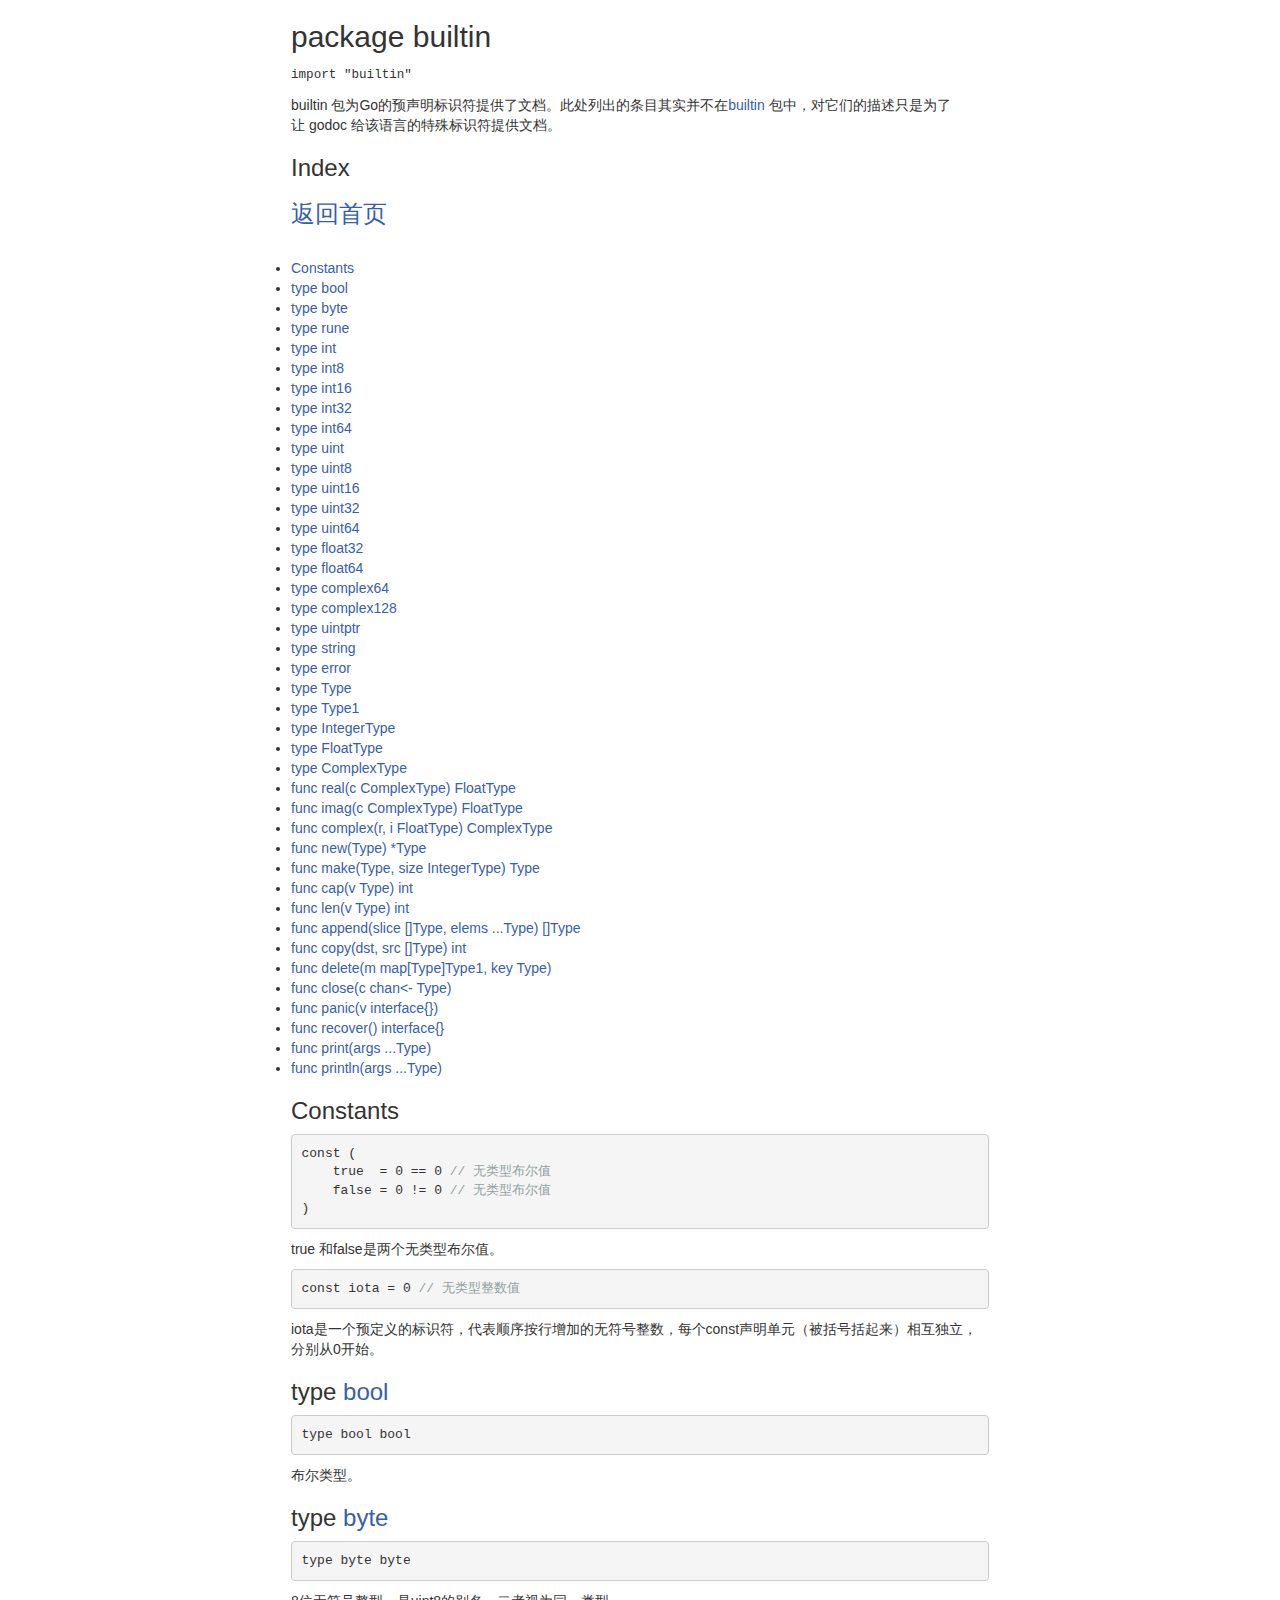
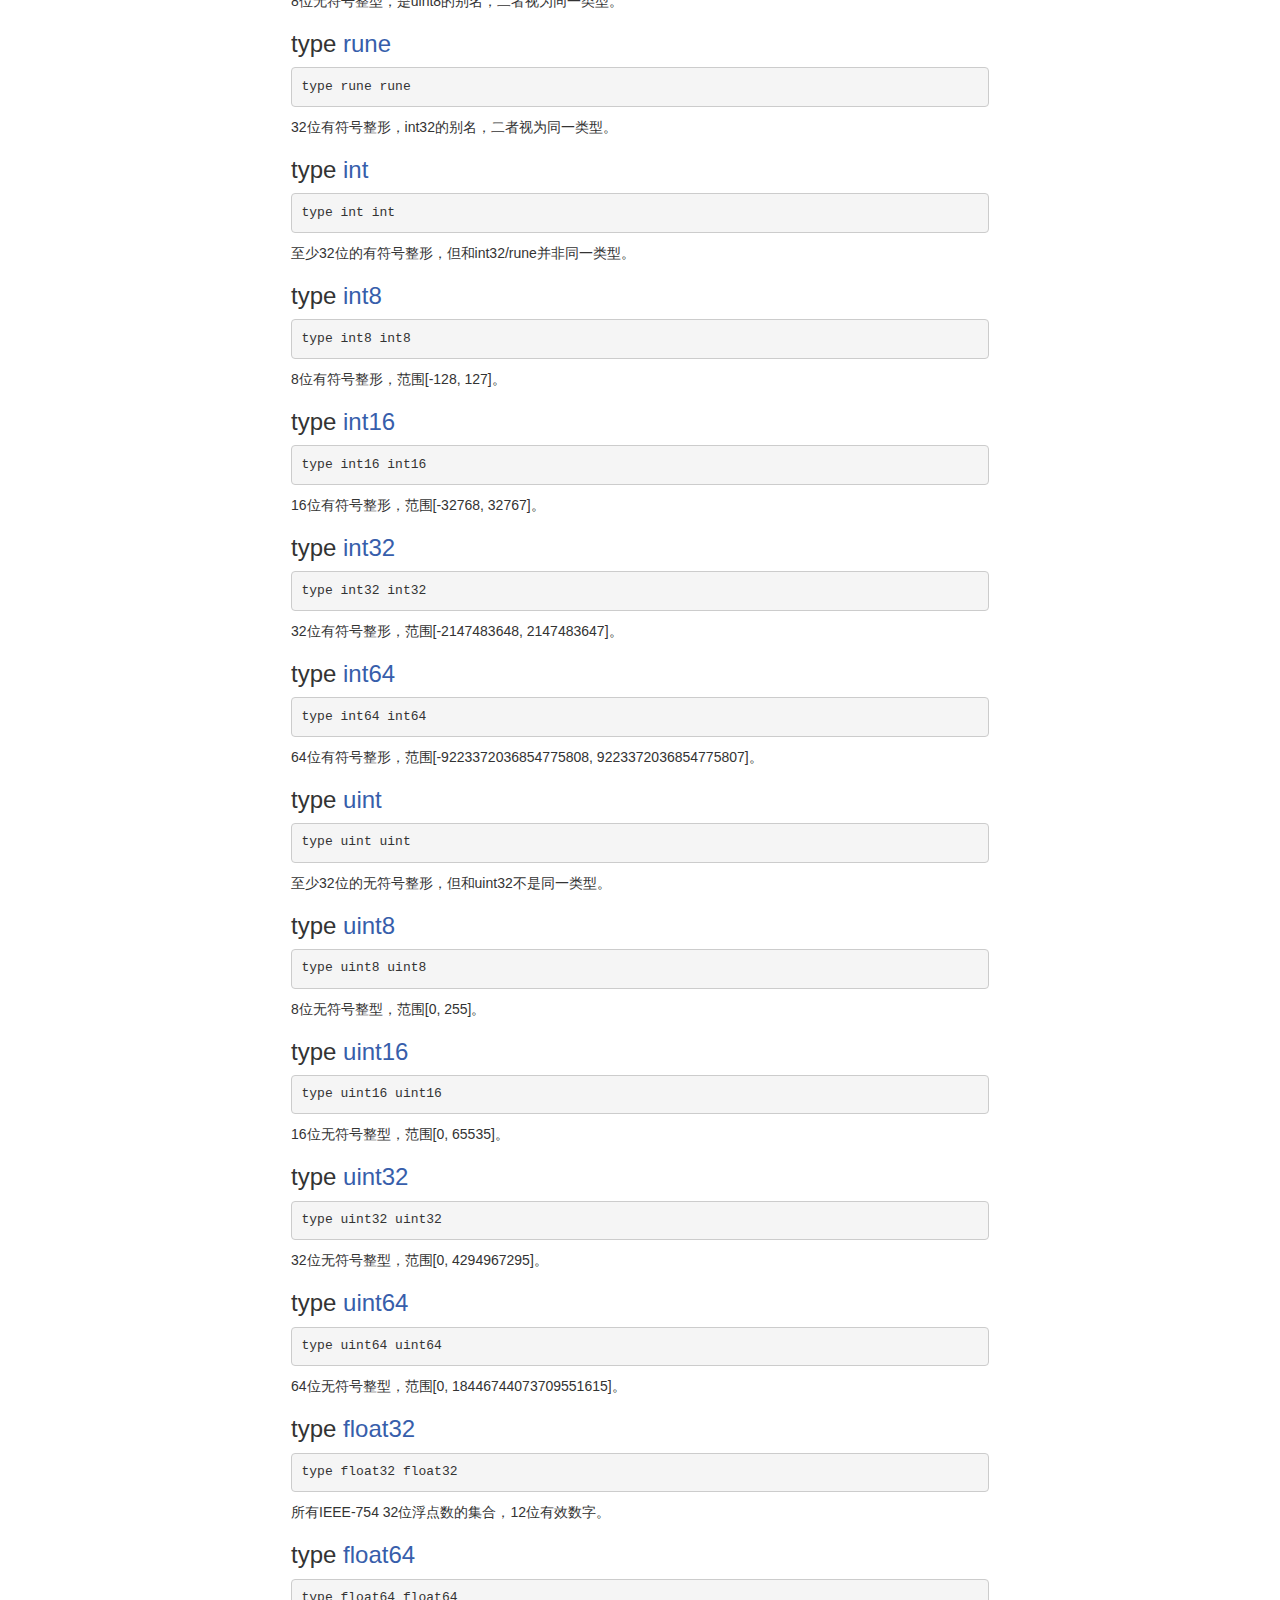
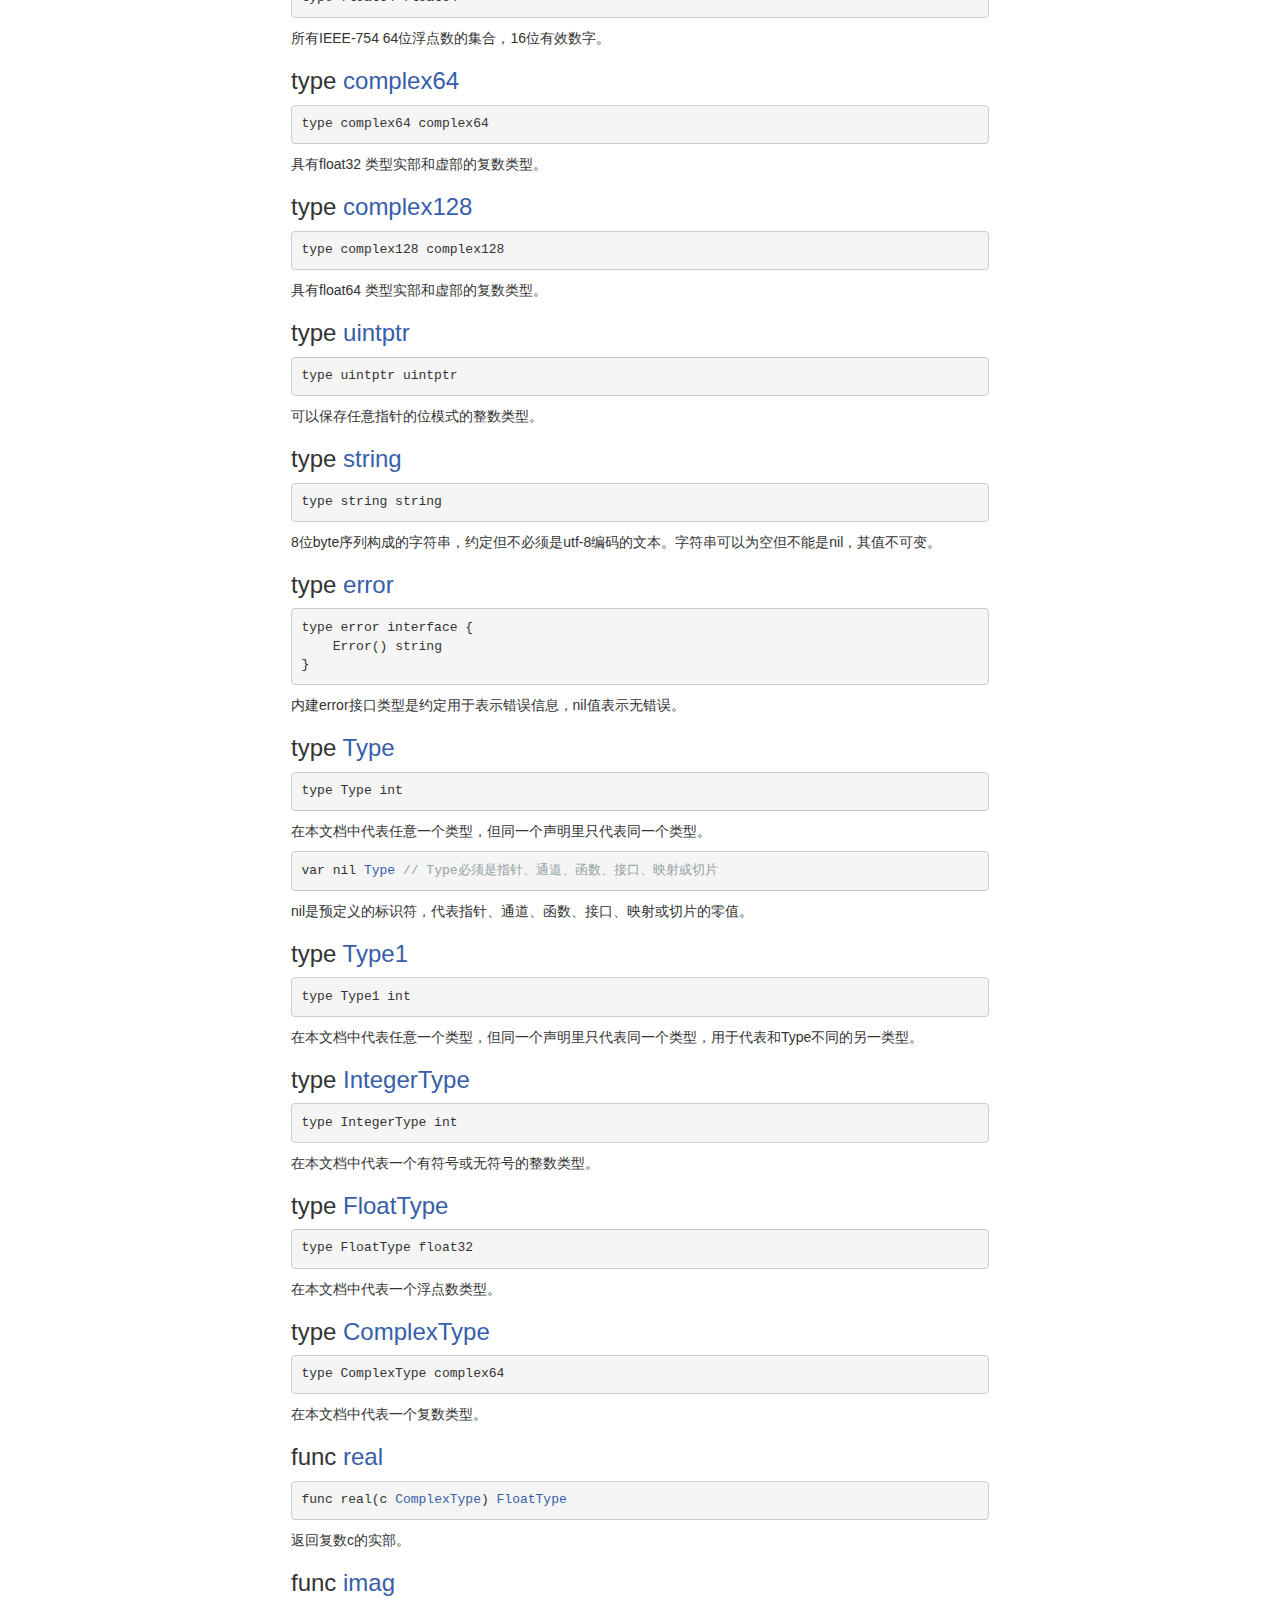
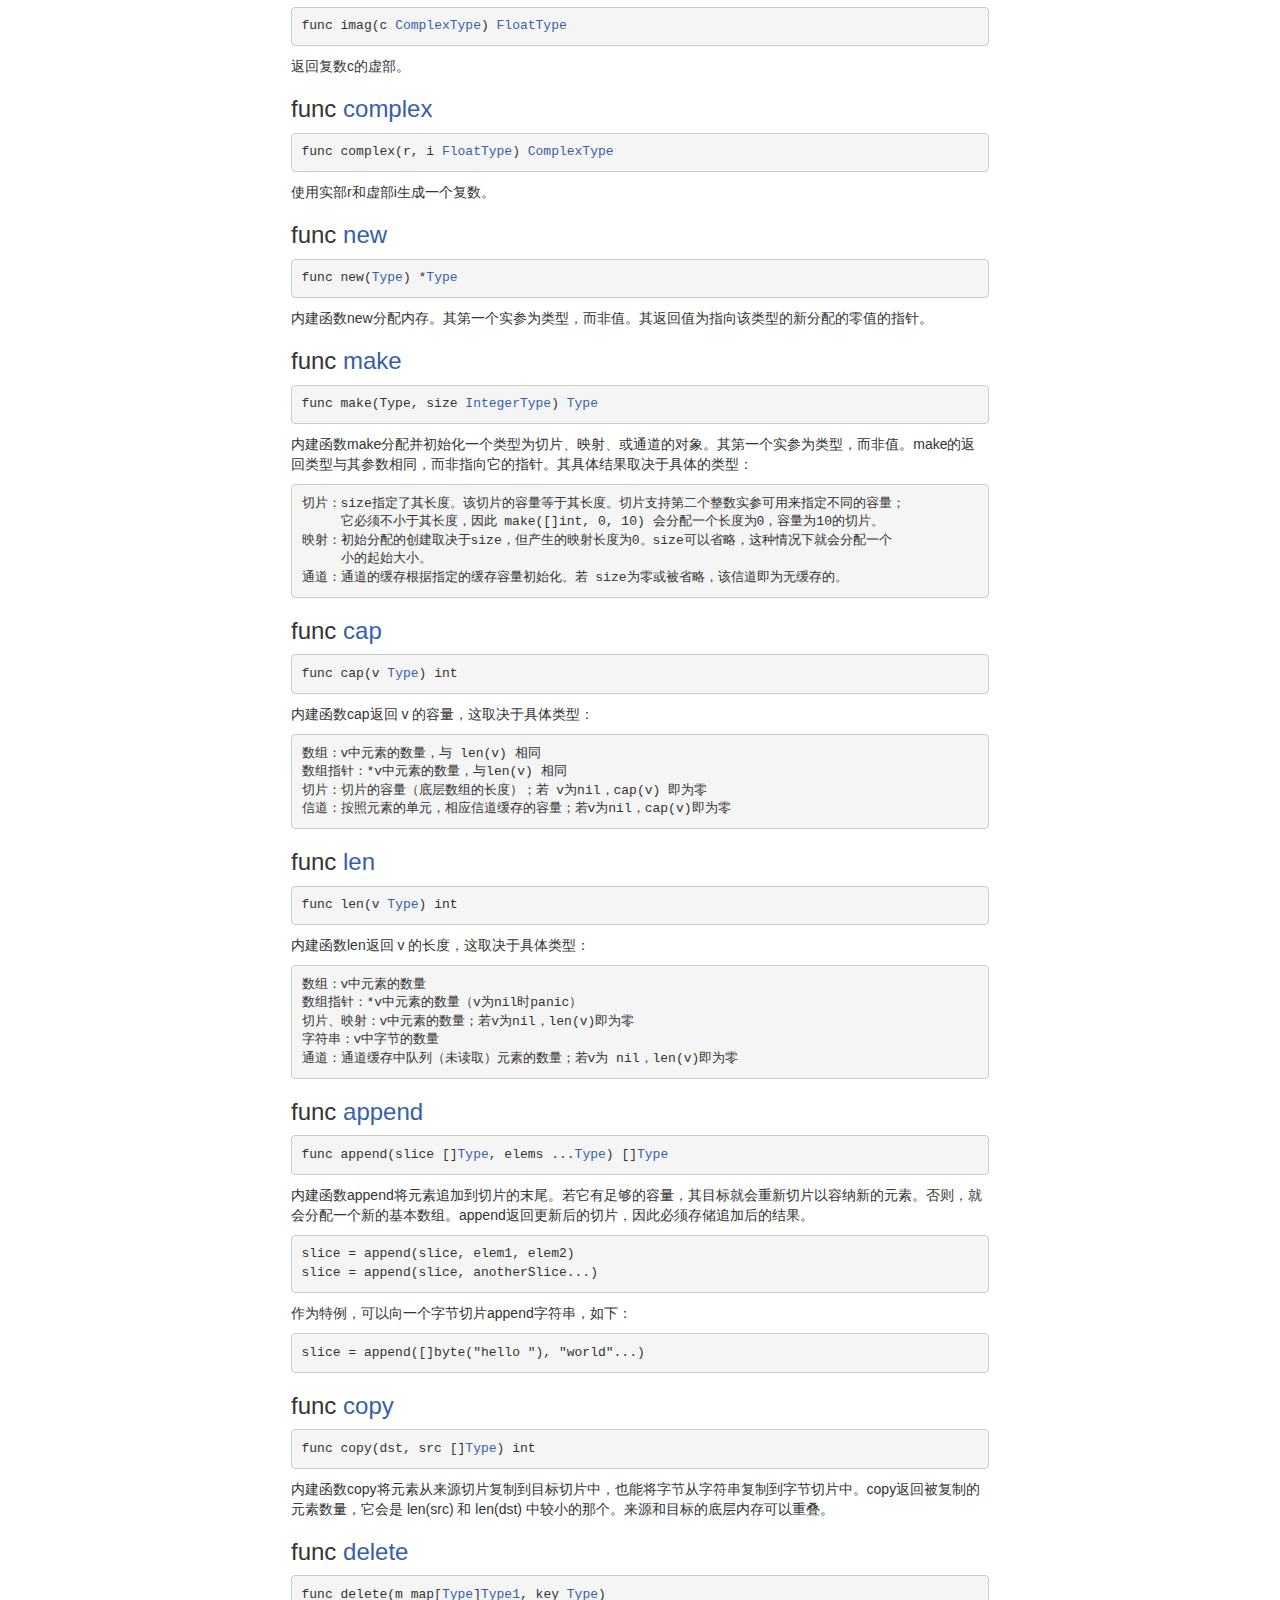
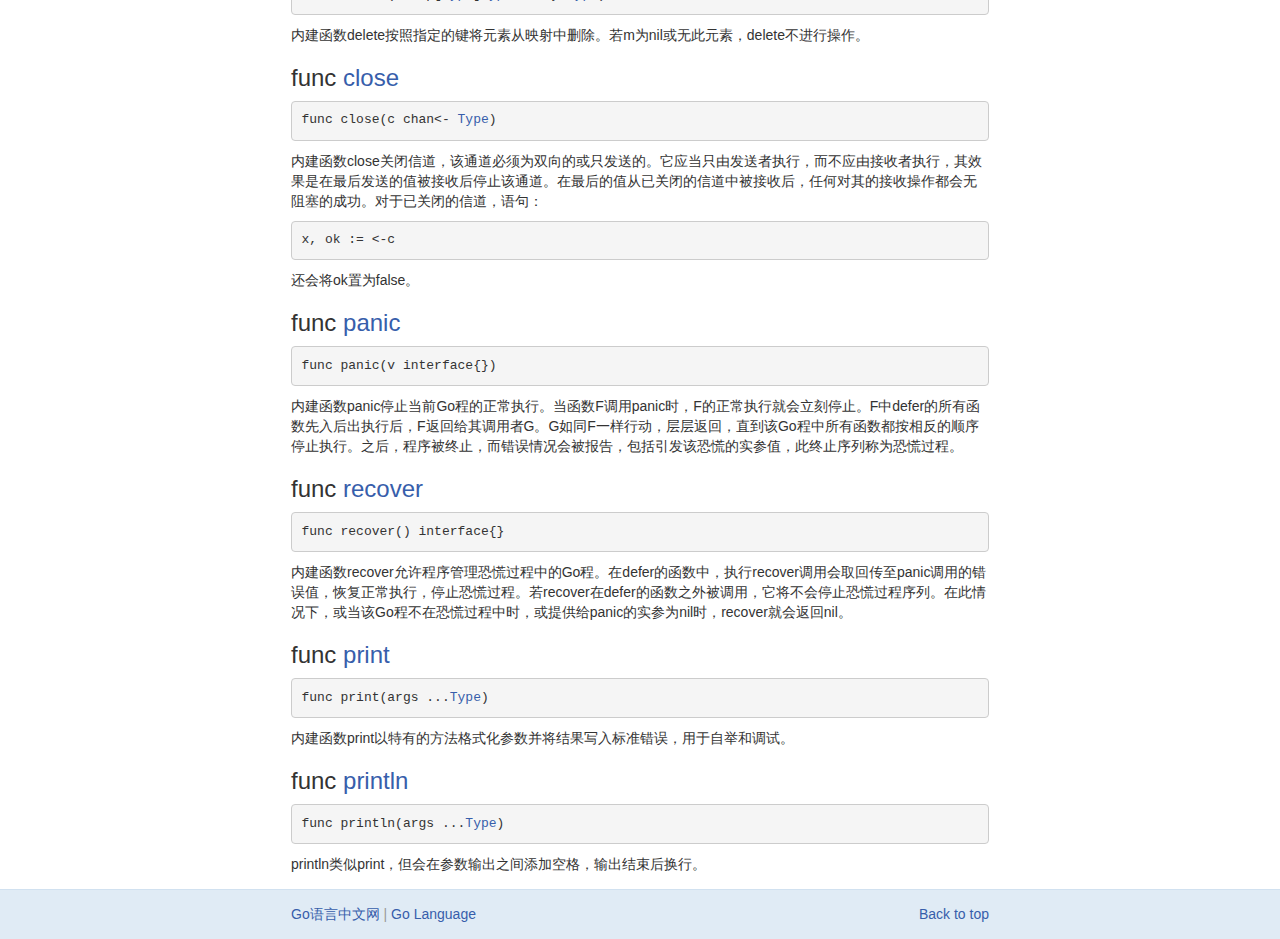
<file: golang/pkg/builtin.htm>
﻿<!DOCTYPE html>
<html lang="en">
<head profile="http://a9.com/-/spec/opensearch/1.1/">
<meta charset="utf-8">
<meta name="viewport" content="width=device-width, initial-scale=1.0">
<link href="../assets/site.css" rel="stylesheet">
<title>builtin</title>
</head>
<body>
<div class="container">
    <h2 id="pkg-overview">package builtin</h2>
    <p><code>import "builtin"</code>
    <p>builtin 包为Go的预声明标识符提供了文档。此处列出的条目其实并不在<a href="builtin.htm">builtin</a> 包中，对它们的描述只是为了让 godoc 给该语言的特殊标识符提供文档。</p>
    <h3 id="pkg-index" class="section-header">Index <a class="permalink" href="#pkg-index">&para;</a></h3>
    <a href="../main.html"><h3>返回首页</h3></a>
		</br>
        <li><a href="#pkg-constants">Constants</a></li>
        <li><a href="#bool">type bool</a></li>
        <li><a href="#byte">type byte</a></li>
        <li><a href="#rune">type rune</a></li>
        <li><a href="#int">type int</a></li>
        <li><a href="#int8">type int8</a></li>
        <li><a href="#int16">type int16</a></li>
        <li><a href="#int32">type int32</a></li>
        <li><a href="#int64">type int64</a></li>
        <li><a href="#uint">type uint</a></li>
        <li><a href="#uint8">type uint8</a></li>
        <li><a href="#uint16">type uint16</a></li>
        <li><a href="#uint32">type uint32</a></li>
        <li><a href="#uint64">type uint64</a></li>
        <li><a href="#float32">type float32</a></li>
        <li><a href="#float64">type float64</a></li>
        <li><a href="#complex64">type complex64</a></li>
        <li><a href="#complex128">type complex128</a></li>
        <li><a href="#uintptr">type uintptr</a></li>
        <li><a href="#string">type string</a></li>
        <li><a href="#error">type error</a></li>
        <li><a href="#Type">type Type</a></li>
        <li><a href="#Type1">type Type1</a></li>
        <li><a href="#IntegerType">type IntegerType</a></li>
        <li><a href="#FloatType">type FloatType</a></li>
        <li><a href="#ComplexType">type ComplexType</a></li>
        <li><a href="#real">func real(c ComplexType) FloatType</a></li>
        <li><a href="#imag">func imag(c ComplexType) FloatType</a></li>
        <li><a href="#complex">func complex(r, i FloatType) ComplexType</a></li>
        <li><a href="#new">func new(Type) *Type</a></li>
        <li><a href="#make">func make(Type, size IntegerType) Type</a></li>
        <li><a href="#cap">func cap(v Type) int</a></li>
        <li><a href="#len">func len(v Type) int</a></li>
        <li><a href="#append">func append(slice []Type, elems ...Type) []Type</a></li>
        <li><a href="#copy">func copy(dst, src []Type) int</a></li>
        <li><a href="#delete">func delete(m map[Type]Type1, key Type)</a></li>
        <li><a href="#close">func close(c chan&lt;- Type)</a></li>
        <li><a href="#panic">func panic(v interface{})</a></li>
        <li><a href="#recover">func recover() interface{}</a></li>
        <li><a href="#print">func print(args ...Type)</a></li>
        <li><a href="#println">func println(args ...Type)</a></li>
    </ul>
    <h3 id="pkg-constants">Constants <a class="permalink" href="#pkg-index">&para;</a></h3>
    <pre>const (
    <span id="true">true</span>  = 0 == 0 <span class="com">// 无类型布尔值</span>
    <span id="false">false</span> = 0 != 0 <span class="com">// 无类型布尔值</span>
)</pre>
    <p>true 和false是两个无类型布尔值。</p>
    <pre>const <span id="iota">iota</span> = 0 <span class="com">// 无类型整数值</span>
</pre>
    <p>iota是一个预定义的标识符，代表顺序按行增加的无符号整数，每个const声明单元（被括号括起来）相互独立，分别从0开始。</p>
    <h3 id="bool">type <a title="View Source" href="https://github.com/golang/go/blob/master/src/builtin/builtin.go?name=release#14">bool</a> <a class="permalink" href="#pkg-index">&para;</a></h3>
    <pre>type bool bool</pre>
    <p>布尔类型。</p>
    <h3 id="byte">type <a title="View Source" href="https://github.com/golang/go/blob/master/src/builtin/builtin.go?name=release#88">byte</a> <a class="permalink" href="#pkg-index">&para;</a></h3>
    <pre>type byte byte</pre>
    <p>8位无符号整型，是uint8的别名，二者视为同一类型。</p>
    <h3 id="rune">type <a title="View Source" href="https://github.com/golang/go/blob/master/src/builtin/builtin.go?name=release#92">rune</a> <a class="permalink" href="#pkg-index">&para;</a></h3>
    <pre>type rune rune</pre>
    <p>32位有符号整形，int32的别名，二者视为同一类型。</p>
    <h3 id="int">type <a title="View Source" href="https://github.com/golang/go/blob/master/src/builtin/builtin.go?name=release#75">int</a> <a class="permalink" href="#pkg-index">&para;</a></h3>
    <pre>type int int</pre>
    <p>至少32位的有符号整形，但和int32/rune并非同一类型。</p>
    <h3 id="int8">type <a title="View Source" href="https://github.com/golang/go/blob/master/src/builtin/builtin.go?name=release#40">int8</a> <a class="permalink" href="#pkg-index">&para;</a></h3>
    <pre>type int8 int8</pre>
    <p>8位有符号整形，范围[-128, 127]。</p>
    <h3 id="int16">type <a title="View Source" href="https://github.com/golang/go/blob/master/src/builtin/builtin.go?name=release#44">int16</a> <a class="permalink" href="#pkg-index">&para;</a></h3>
    <pre>type int16 int16</pre>
    <p>16位有符号整形，范围[-32768, 32767]。</p>
    <h3 id="int32">type <a title="View Source" href="https://github.com/golang/go/blob/master/src/builtin/builtin.go?name=release#48">int32</a> <a class="permalink" href="#pkg-index">&para;</a></h3>
    <pre>type int32 int32</pre>
    <p>32位有符号整形，范围[-2147483648, 2147483647]。</p>
    <h3 id="int64">type <a title="View Source" href="https://github.com/golang/go/blob/master/src/builtin/builtin.go?name=release#52">int64</a> <a class="permalink" href="#pkg-index">&para;</a></h3>
    <pre>type int64 int64</pre>
    <p>64位有符号整形，范围[-9223372036854775808, 9223372036854775807]。</p>
    <h3 id="uint">type <a title="View Source" href="https://github.com/golang/go/blob/master/src/builtin/builtin.go?name=release#79">uint</a> <a class="permalink" href="#pkg-index">&para;</a></h3>
    <pre>type uint uint</pre>
    <p>至少32位的无符号整形，但和uint32不是同一类型。</p>
    <h3 id="uint8">type <a title="View Source" href="https://github.com/golang/go/blob/master/src/builtin/builtin.go?name=release#24">uint8</a> <a class="permalink" href="#pkg-index">&para;</a></h3>
    <pre>type uint8 uint8</pre>
    <p>8位无符号整型，范围[0, 255]。</p>
    <h3 id="uint16">type <a title="View Source" href="https://github.com/golang/go/blob/master/src/builtin/builtin.go?name=release#28">uint16</a> <a class="permalink" href="#pkg-index">&para;</a></h3>
    <pre>type uint16 uint16</pre>
    <p>16位无符号整型，范围[0, 65535]。</p>
    <h3 id="uint32">type <a title="View Source" href="https://github.com/golang/go/blob/master/src/builtin/builtin.go?name=release#32">uint32</a> <a class="permalink" href="#pkg-index">&para;</a></h3>
    <pre>type uint32 uint32</pre>
    <p>32位无符号整型，范围[0, 4294967295]。</p>
    <h3 id="uint64">type <a title="View Source" href="https://github.com/golang/go/blob/master/src/builtin/builtin.go?name=release#36">uint64</a> <a class="permalink" href="#pkg-index">&para;</a></h3>
    <pre>type uint64 uint64</pre>
    <p>64位无符号整型，范围[0, 18446744073709551615]。</p>
    <h3 id="float32">type <a title="View Source" href="https://github.com/golang/go/blob/master/src/builtin/builtin.go?name=release#55">float32</a> <a class="permalink" href="#pkg-index">&para;</a></h3>
    <pre>type float32 float32</pre>
    <p>所有IEEE-754 32位浮点数的集合，12位有效数字。</p>
    <h3 id="float64">type <a title="View Source" href="https://github.com/golang/go/blob/master/src/builtin/builtin.go?name=release#58">float64</a> <a class="permalink" href="#pkg-index">&para;</a></h3>
    <pre>type float64 float64</pre>
    <p>所有IEEE-754 64位浮点数的集合，16位有效数字。</p>
    <h3 id="complex64">type <a title="View Source" href="https://github.com/golang/go/blob/master/src/builtin/builtin.go?name=release#62">complex64</a> <a class="permalink" href="#pkg-index">&para;</a></h3>
    <pre>type complex64 complex64</pre>
    <p>具有float32 类型实部和虚部的复数类型。</p>
    <h3 id="complex128">type <a title="View Source" href="https://github.com/golang/go/blob/master/src/builtin/builtin.go?name=release#66">complex128</a> <a class="permalink" href="#pkg-index">&para;</a></h3>
    <pre>type complex128 complex128</pre>
    <p>具有float64 类型实部和虚部的复数类型。</p>
    <h3 id="uintptr">type <a title="View Source" href="https://github.com/golang/go/blob/master/src/builtin/builtin.go?name=release#83">uintptr</a> <a class="permalink" href="#pkg-index">&para;</a></h3>
    <pre>type uintptr uintptr</pre>
    <p>可以保存任意指针的位模式的整数类型。</p>
    <h3 id="string">type <a title="View Source" href="https://github.com/golang/go/blob/master/src/builtin/builtin.go?name=release#71">string</a> <a class="permalink" href="#pkg-index">&para;</a></h3>
    <pre>type string string</pre>
    <p>8位byte序列构成的字符串，约定但不必须是utf-8编码的文本。字符串可以为空但不能是nil，其值不可变。</p>
    <h3 id="error">type <a title="View Source" href="https://github.com/golang/go/blob/master/src/builtin/builtin.go?name=release#254">error</a> <a class="permalink" href="#pkg-index">&para;</a></h3>
    <pre>type error interface {
    <span id="error.Error">Error</span>() string
}</pre>
    <p>内建error接口类型是约定用于表示错误信息，nil值表示无错误。</p>
    <h3 id="Type">type <a title="View Source" href="https://github.com/golang/go/blob/master/src/builtin/builtin.go?name=release#106">Type</a> <a class="permalink" href="#pkg-index">&para;</a></h3>
    <pre>type Type int</pre>
    <p>在本文档中代表任意一个类型，但同一个声明里只代表同一个类型。</p>
    <pre>var <span id="nil">nil</span> <a href="#Type">Type</a> <span class="com">// Type必须是指针、通道、函数、接口、映射或切片</span>
</pre>
    <p>nil是预定义的标识符，代表指针、通道、函数、接口、映射或切片的零值。</p>
    <h3 id="Type1">type <a title="View Source" href="https://github.com/golang/go/blob/master/src/builtin/builtin.go?name=release#111">Type1</a> <a class="permalink" href="#pkg-index">&para;</a></h3>
    <pre>type Type1 int</pre>
    <p>在本文档中代表任意一个类型，但同一个声明里只代表同一个类型，用于代表和Type不同的另一类型。</p>
    <h3 id="IntegerType">type <a title="View Source" href="https://github.com/golang/go/blob/master/src/builtin/builtin.go?name=release#115">IntegerType</a> <a class="permalink" href="#pkg-index">&para;</a></h3>
    <pre>type IntegerType int</pre>
    <p>在本文档中代表一个有符号或无符号的整数类型。</p>
    <h3 id="FloatType">type <a title="View Source" href="https://github.com/golang/go/blob/master/src/builtin/builtin.go?name=release#119">FloatType</a> <a class="permalink" href="#pkg-index">&para;</a></h3>
    <pre>type FloatType float32</pre>
    <p>在本文档中代表一个浮点数类型。</p>
    <h3 id="ComplexType">type <a title="View Source" href="https://github.com/golang/go/blob/master/src/builtin/builtin.go?name=release#123">ComplexType</a> <a class="permalink" href="#pkg-index">&para;</a></h3>
    <pre>type ComplexType complex64</pre>
    <p>在本文档中代表一个复数类型。</p>
    <h3 id="real">func <a title="View Source" href="https://github.com/golang/go/blob/master/src/builtin/builtin.go?name=release#198">real</a> <a class="permalink" href="#pkg-index">&para;</a></h3>
    <pre class="funcdecl">func real(c <a href="#ComplexType">ComplexType</a>) <a href="#FloatType">FloatType</a></pre>
    <p>返回复数c的实部。</p>
    <h3 id="imag">func <a title="View Source" href="https://github.com/golang/go/blob/master/src/builtin/builtin.go?name=release#203">imag</a> <a class="permalink" href="#pkg-index">&para;</a></h3>
    <pre class="funcdecl">func imag(c <a href="#ComplexType">ComplexType</a>) <a href="#FloatType">FloatType</a></pre>
    <p>返回复数c的虚部。</p>
    <h3 id="complex">func <a title="View Source" href="https://github.com/golang/go/blob/master/src/builtin/builtin.go?name=release#194">complex</a> <a class="permalink" href="#pkg-index">&para;</a></h3>
    <pre class="funcdecl">func complex(r, i <a href="#FloatType">FloatType</a>) <a href="#ComplexType">ComplexType</a></pre>
    <p>使用实部r和虚部i生成一个复数。</p>
    <h3 id="new">func <a title="View Source" href="https://github.com/golang/go/blob/master/src/builtin/builtin.go?name=release#187">new</a> <a class="permalink" href="#pkg-index">&para;</a></h3>
    <pre class="funcdecl">func new(<a href="#Type">Type</a>) *<a href="#Type">Type</a></pre>
    <p>内建函数new分配内存。其第一个实参为类型，而非值。其返回值为指向该类型的新分配的零值的指针。</p>
    <h3 id="make">func <a title="View Source" href="https://github.com/golang/go/blob/master/src/builtin/builtin.go?name=release#182">make</a> <a class="permalink" href="#pkg-index">&para;</a></h3>
    <pre class="funcdecl">func make(Type, size <a href="#IntegerType">IntegerType</a>) <a href="#Type">Type</a></pre>
    <p>内建函数make分配并初始化一个类型为切片、映射、或通道的对象。其第一个实参为类型，而非值。make的返回类型与其参数相同，而非指向它的指针。其具体结果取决于具体的类型：</p>
    <pre>切片：size指定了其长度。该切片的容量等于其长度。切片支持第二个整数实参可用来指定不同的容量；
     它必须不小于其长度，因此 make([]int, 0, 10) 会分配一个长度为0，容量为10的切片。
映射：初始分配的创建取决于size，但产生的映射长度为0。size可以省略，这种情况下就会分配一个
     小的起始大小。
通道：通道的缓存根据指定的缓存容量初始化。若 size为零或被省略，该信道即为无缓存的。</pre>
    <h3 id="cap">func <a title="View Source" href="https://github.com/golang/go/blob/master/src/builtin/builtin.go?name=release#164">cap</a> <a class="permalink" href="#pkg-index">&para;</a></h3>
    <pre class="funcdecl">func cap(v <a href="#Type">Type</a>) int</pre>
    <p>内建函数cap返回 v 的容量，这取决于具体类型：</p>
    <pre>数组：v中元素的数量，与 len(v) 相同
数组指针：*v中元素的数量，与len(v) 相同
切片：切片的容量（底层数组的长度）；若 v为nil，cap(v) 即为零
信道：按照元素的单元，相应信道缓存的容量；若v为nil，cap(v)即为零
</pre>
    <h3 id="len">func <a title="View Source" href="https://github.com/golang/go/blob/master/src/builtin/builtin.go?name=release#155">len</a> <a class="permalink" href="#pkg-index">&para;</a></h3>
    <pre class="funcdecl">func len(v <a href="#Type">Type</a>) int</pre>
    <p>内建函数len返回 v 的长度，这取决于具体类型：</p>
    <pre>数组：v中元素的数量
数组指针：*v中元素的数量（v为nil时panic）
切片、映射：v中元素的数量；若v为nil，len(v)即为零
字符串：v中字节的数量
通道：通道缓存中队列（未读取）元素的数量；若v为 nil，len(v)即为零</pre>
    <h3 id="append">func <a title="View Source" href="https://github.com/golang/go/blob/master/src/builtin/builtin.go?name=release#134">append</a> <a class="permalink" href="#pkg-index">&para;</a></h3>
    <pre class="funcdecl">func append(slice []<a href="#Type">Type</a>, elems ...<a href="#Type">Type</a>) []<a href="#Type">Type</a></pre>
    <p>内建函数append将元素追加到切片的末尾。若它有足够的容量，其目标就会重新切片以容纳新的元素。否则，就会分配一个新的基本数组。append返回更新后的切片，因此必须存储追加后的结果。</p>
    <pre>slice = append(slice, elem1, elem2)
slice = append(slice, anotherSlice...)</pre>
    <p>作为特例，可以向一个字节切片append字符串，如下：</p>
    <pre>slice = append([]byte(&#34;hello &#34;), &#34;world&#34;...)
</pre>
    <h3 id="copy">func <a title="View Source" href="https://github.com/golang/go/blob/master/src/builtin/builtin.go?name=release#141">copy</a> <a class="permalink" href="#pkg-index">&para;</a></h3>
    <pre class="funcdecl">func copy(dst, src []<a href="#Type">Type</a>) int</pre>
    <p>内建函数copy将元素从来源切片复制到目标切片中，也能将字节从字符串复制到字节切片中。copy返回被复制的元素数量，它会是 len(src) 和 len(dst) 中较小的那个。来源和目标的底层内存可以重叠。</p>
    <h3 id="delete">func <a title="View Source" href="https://github.com/golang/go/blob/master/src/builtin/builtin.go?name=release#146">delete</a> <a class="permalink" href="#pkg-index">&para;</a></h3>
    <pre class="funcdecl">func delete(m map[<a href="#Type">Type</a>]<a href="#Type1">Type1</a>, key <a href="#Type">Type</a>)</pre>
    <p>内建函数delete按照指定的键将元素从映射中删除。若m为nil或无此元素，delete不进行操作。</p>
    <h3 id="close">func <a title="View Source" href="https://github.com/golang/go/blob/master/src/builtin/builtin.go?name=release#213">close</a> <a class="permalink" href="#pkg-index">&para;</a></h3>
    <pre class="funcdecl">func close(c chan&lt;- <a href="#Type">Type</a>)</pre>
    <p>内建函数close关闭信道，该通道必须为双向的或只发送的。它应当只由发送者执行，而不应由接收者执行，其效果是在最后发送的值被接收后停止该通道。在最后的值从已关闭的信道中被接收后，任何对其的接收操作都会无阻塞的成功。对于已关闭的信道，语句：</p>
    <pre>x, ok := &lt;-c
</pre>
    <p>还会将ok置为false。</p>
    <h3 id="panic">func <a title="View Source" href="https://github.com/golang/go/blob/master/src/builtin/builtin.go?name=release#226">panic</a> <a class="permalink" href="#pkg-index">&para;</a></h3>
    <pre class="funcdecl">func panic(v interface{})</pre>
    <p>内建函数panic停止当前Go程的正常执行。当函数F调用panic时，F的正常执行就会立刻停止。F中defer的所有函数先入后出执行后，F返回给其调用者G。G如同F一样行动，层层返回，直到该Go程中所有函数都按相反的顺序停止执行。之后，程序被终止，而错误情况会被报告，包括引发该恐慌的实参值，此终止序列称为恐慌过程。</p>
    <h3 id="recover">func <a title="View Source" href="https://github.com/golang/go/blob/master/src/builtin/builtin.go?name=release#237">recover</a> <a class="permalink" href="#pkg-index">&para;</a></h3>
    <pre class="funcdecl">func recover() interface{}</pre>
    <p>内建函数recover允许程序管理恐慌过程中的Go程。在defer的函数中，执行recover调用会取回传至panic调用的错误值，恢复正常执行，停止恐慌过程。若recover在defer的函数之外被调用，它将不会停止恐慌过程序列。在此情况下，或当该Go程不在恐慌过程中时，或提供给panic的实参为nil时，recover就会返回nil。</p>
    <h3 id="print">func <a title="View Source" href="https://github.com/golang/go/blob/master/src/builtin/builtin.go?name=release#243">print</a> <a class="permalink" href="#pkg-index">&para;</a></h3>
    <pre class="funcdecl">func print(args ...<a href="#Type">Type</a>)</pre>
    <p>内建函数print以特有的方法格式化参数并将结果写入标准错误，用于自举和调试。</p>
    <h3 id="println">func <a title="View Source" href="https://github.com/golang/go/blob/master/src/builtin/builtin.go?name=release#250">println</a> <a class="permalink" href="#pkg-index">&para;</a></h3>
    <pre class="funcdecl">func println(args ...<a href="#Type">Type</a>)</pre>
    <p>println类似print，但会在参数输出之间添加空格，输出结束后换行。</p>
</div>

<div id="x-footer" class="clearfix">
  <div class="container">
    <a href="http://studygolang.com/" target="_blank">Go语言中文网</a>
    <span class="text-muted">|</span> <a href="http://golang.org/" target="_blank">Go Language</a>
    <span class="pull-right"><a href="#">Back to top</a></span>
  </div>
</div>
<script src="../assets/jquery-2.0.3.min.js"></script>
<script src="../assets/bootstrap.min.js"></script>
<script src="../assets/site.js"></script>
</body>
</html>
</file>
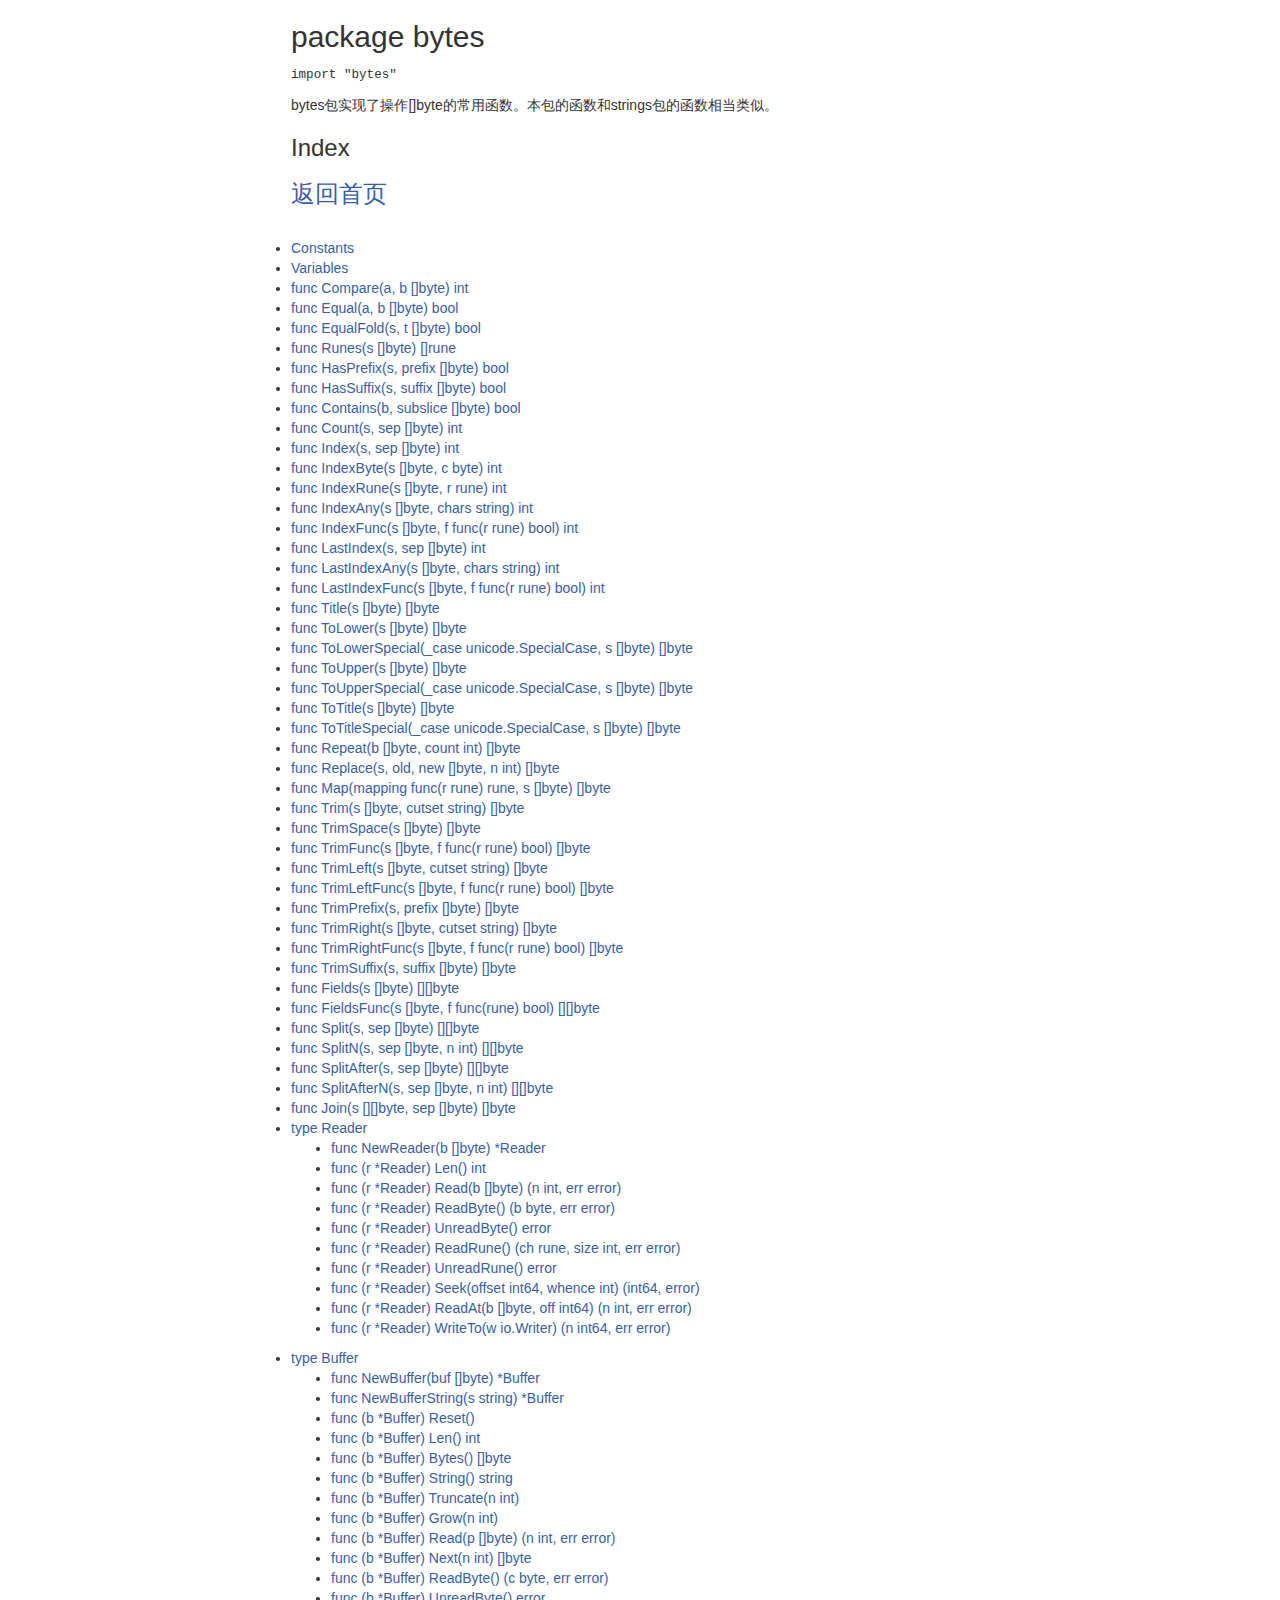
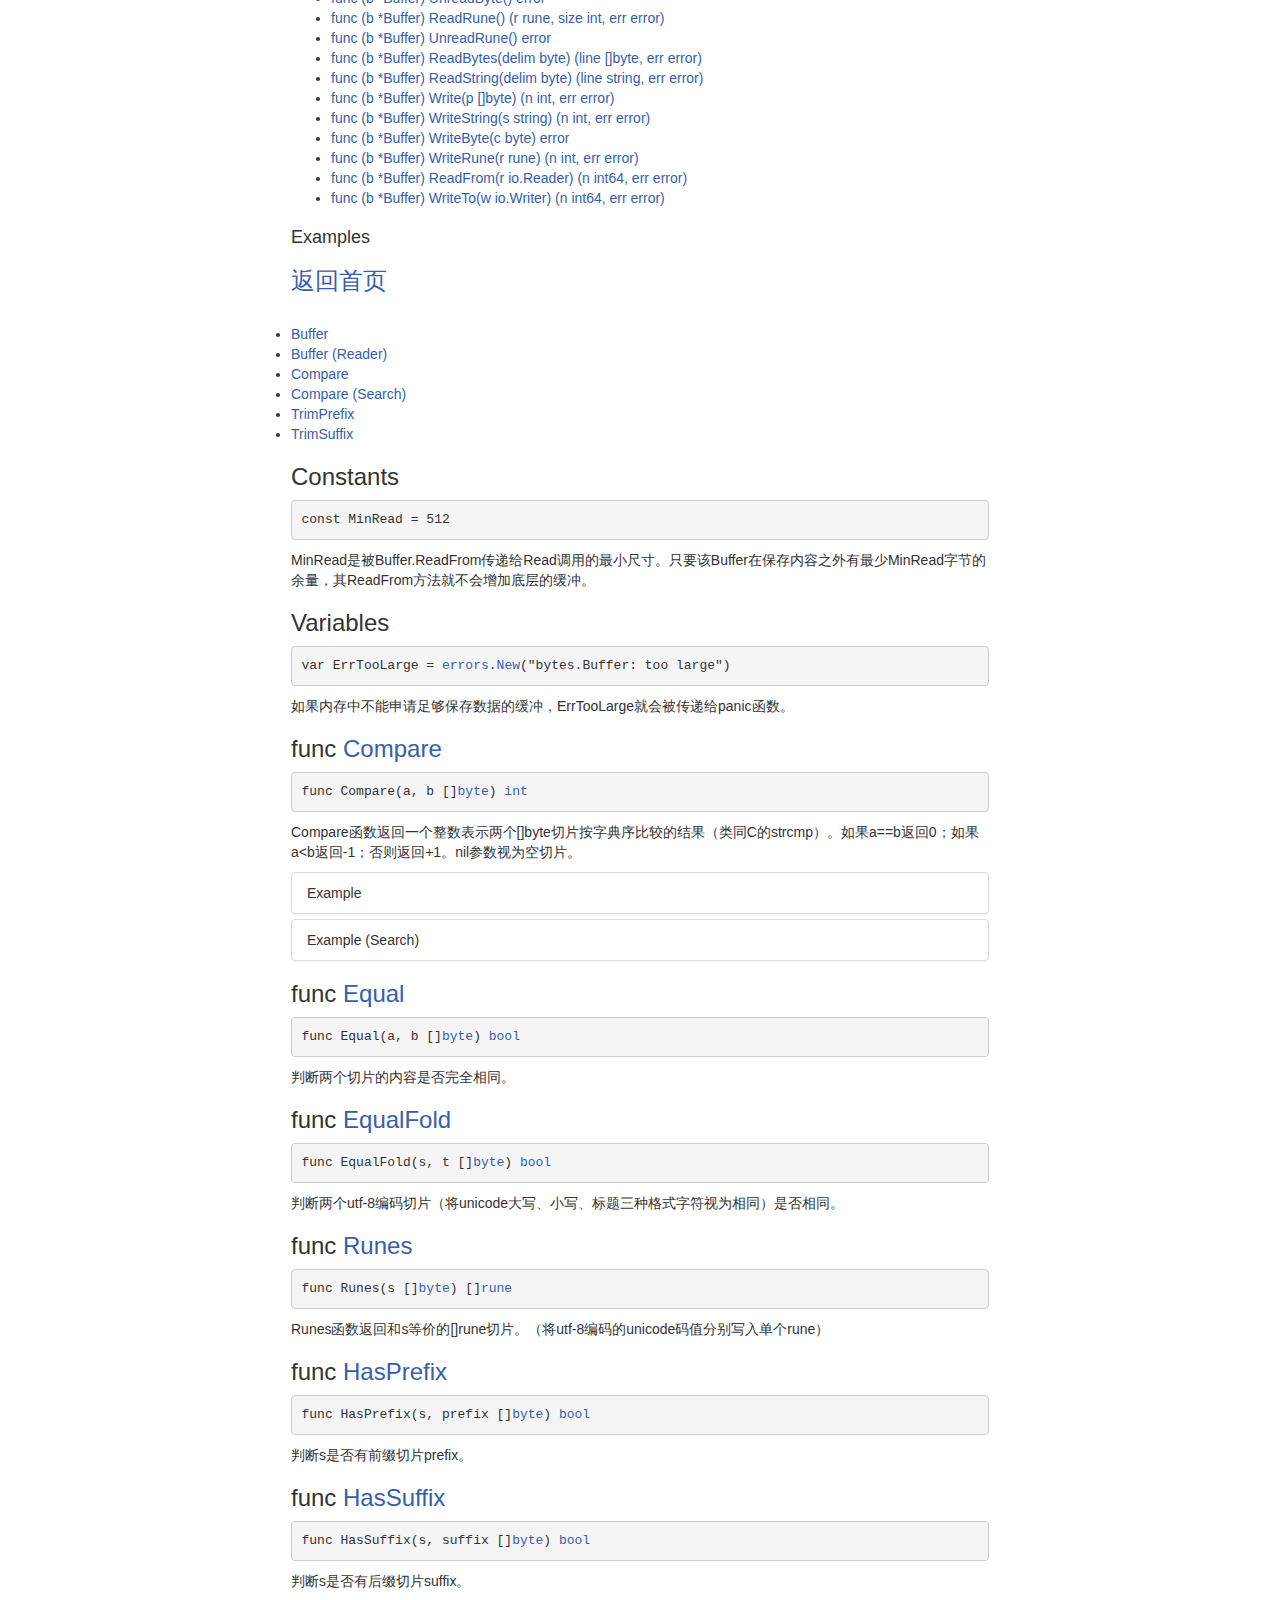
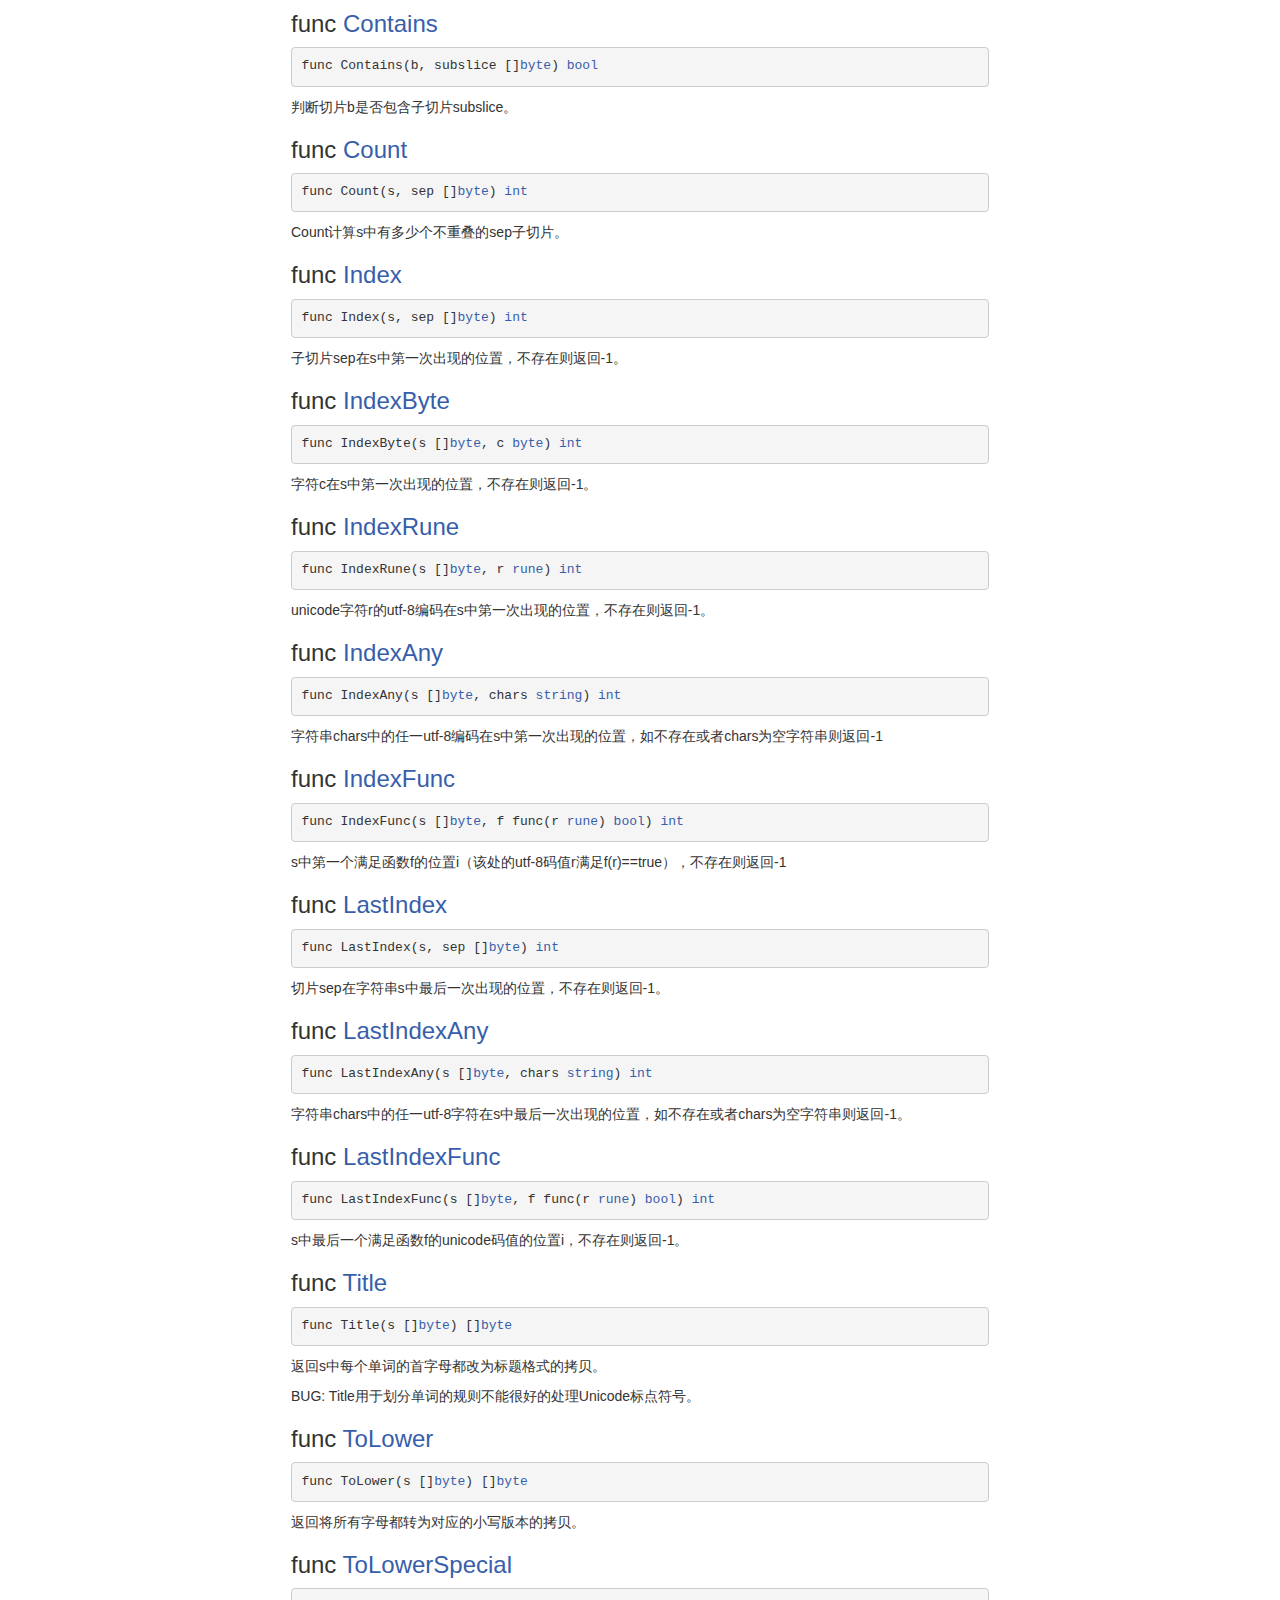
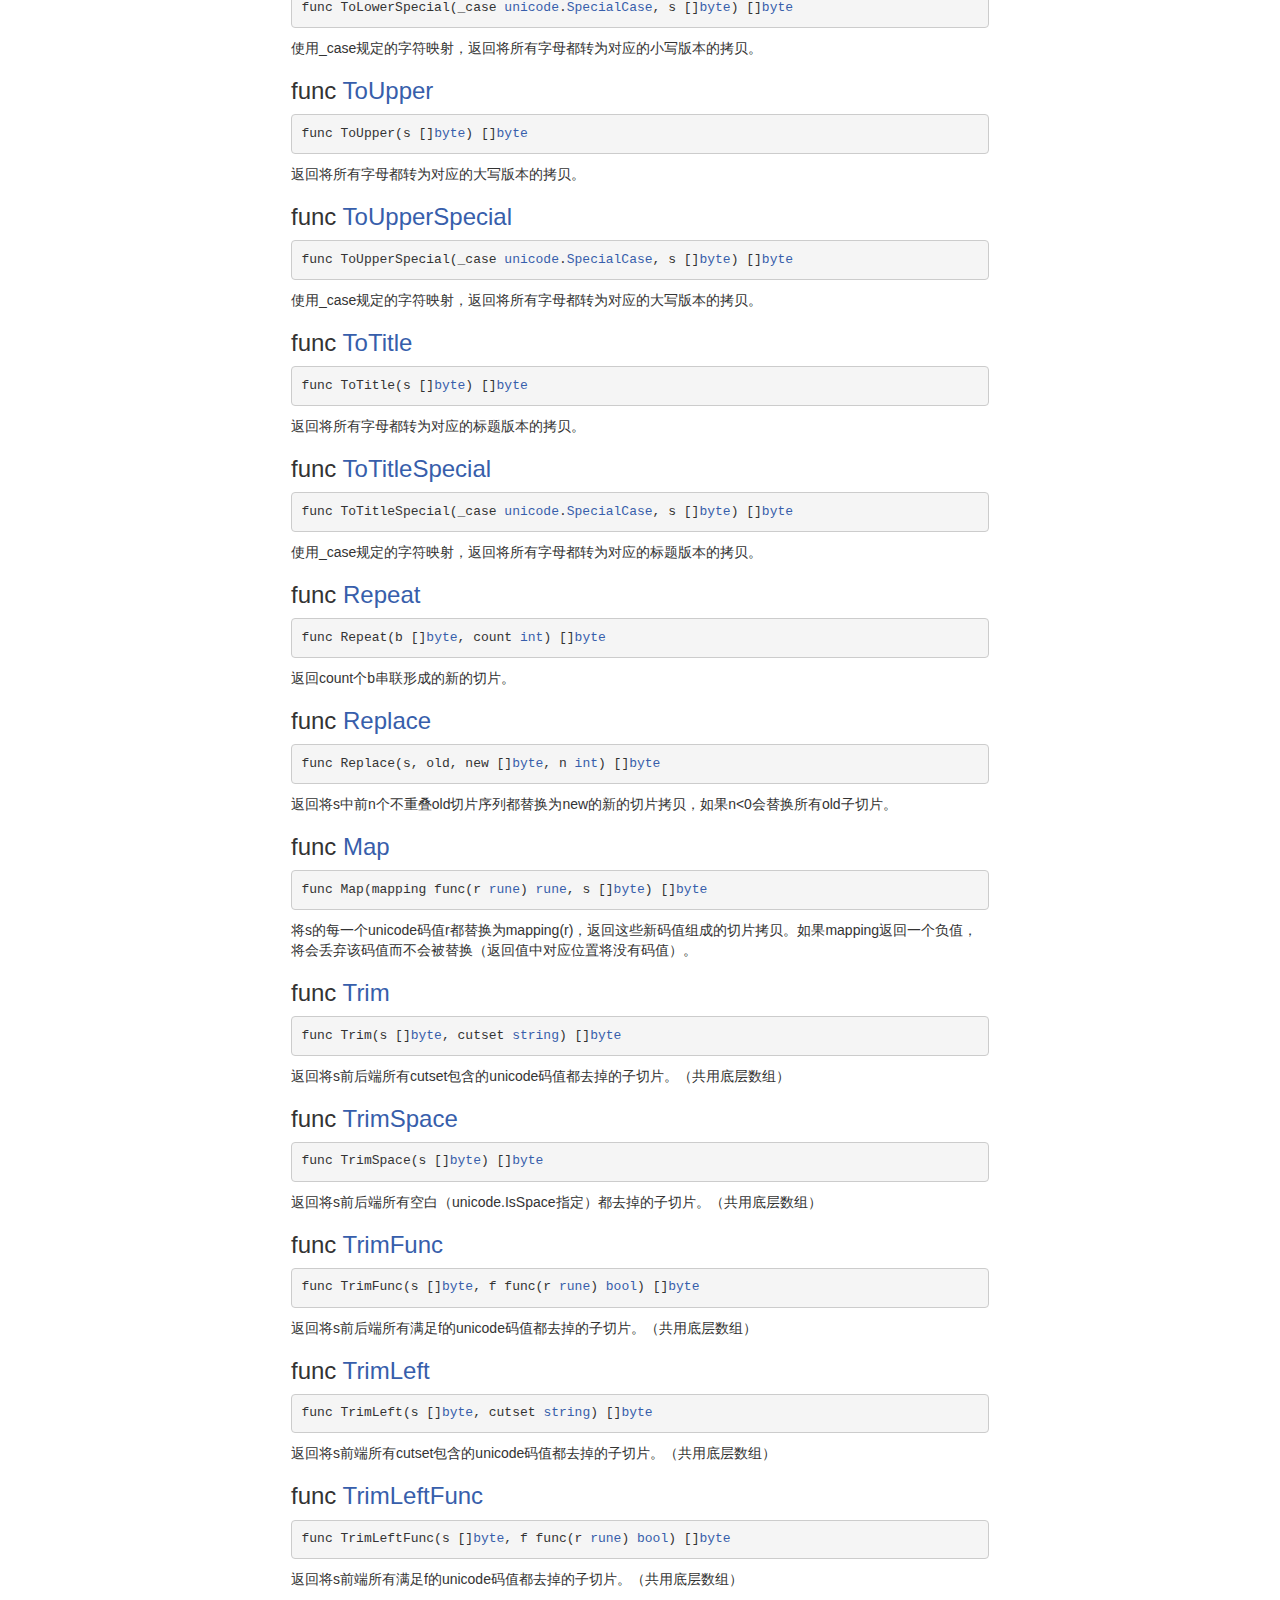
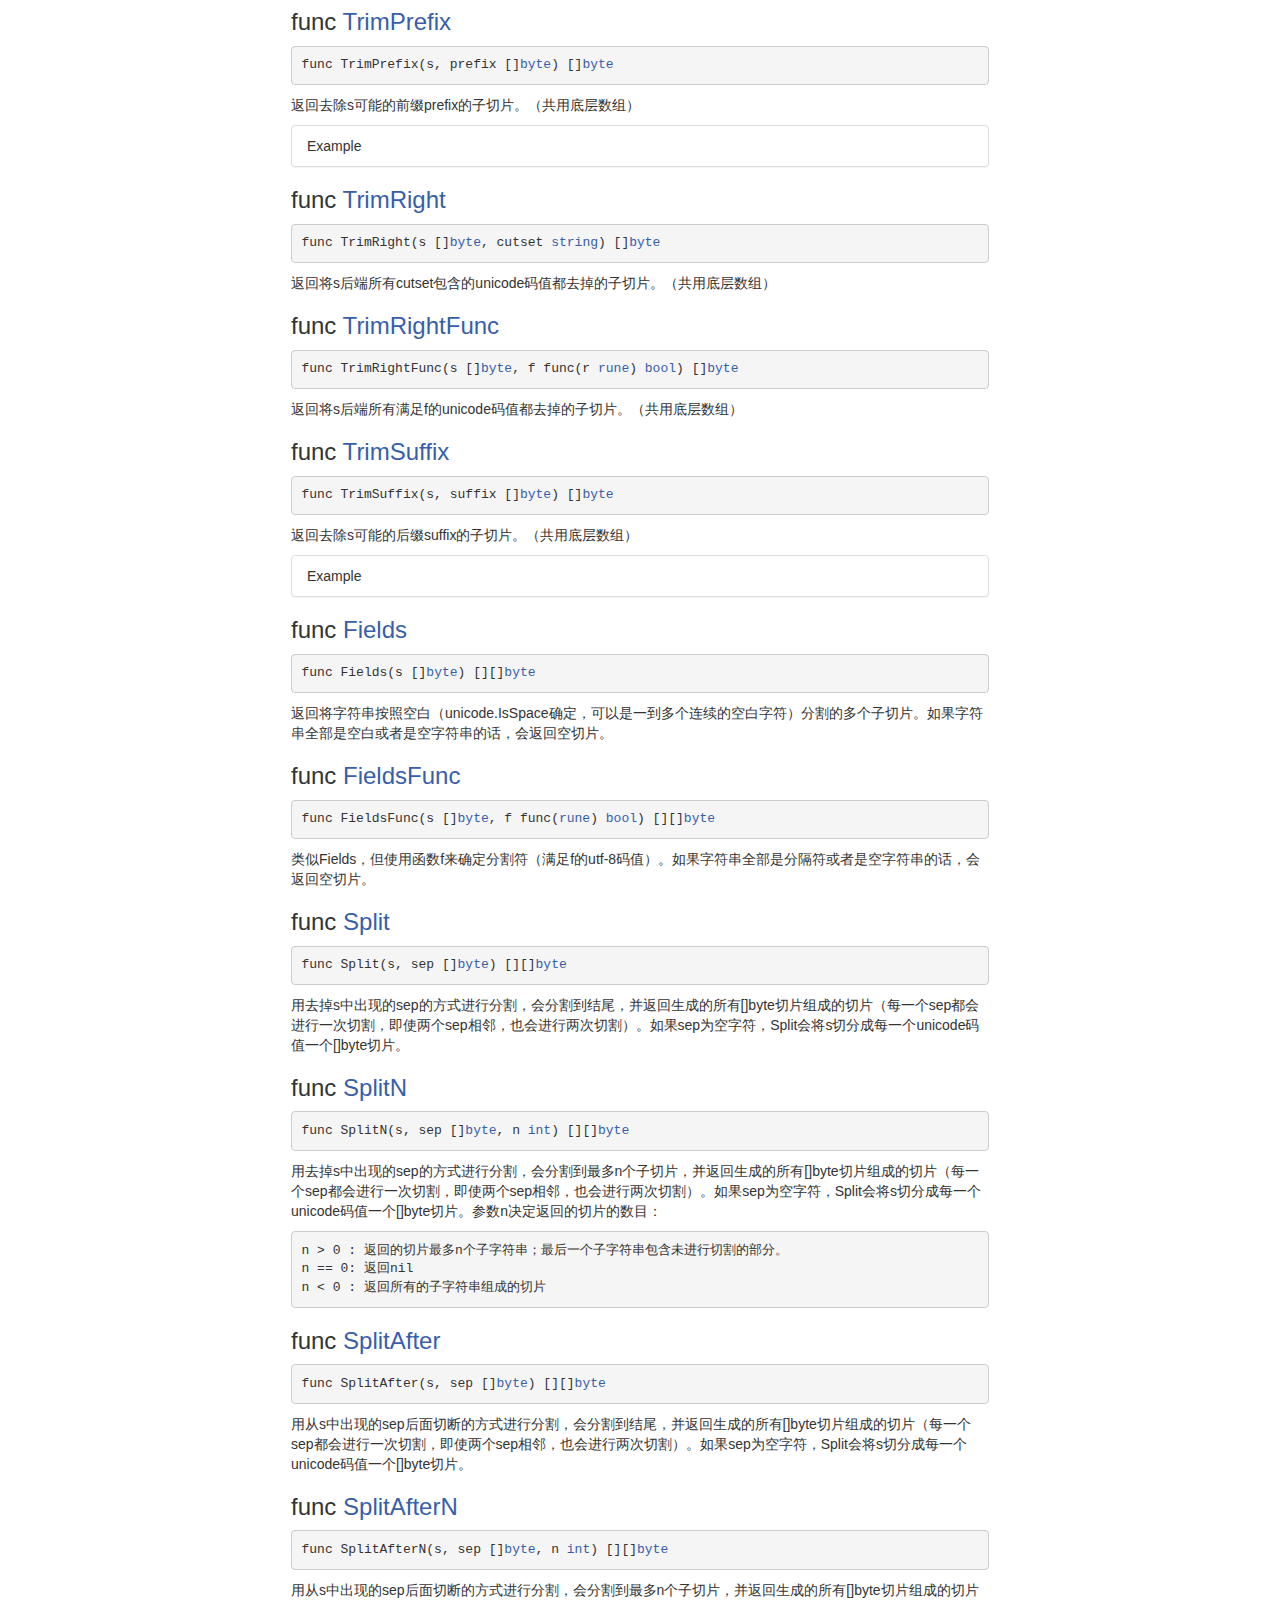
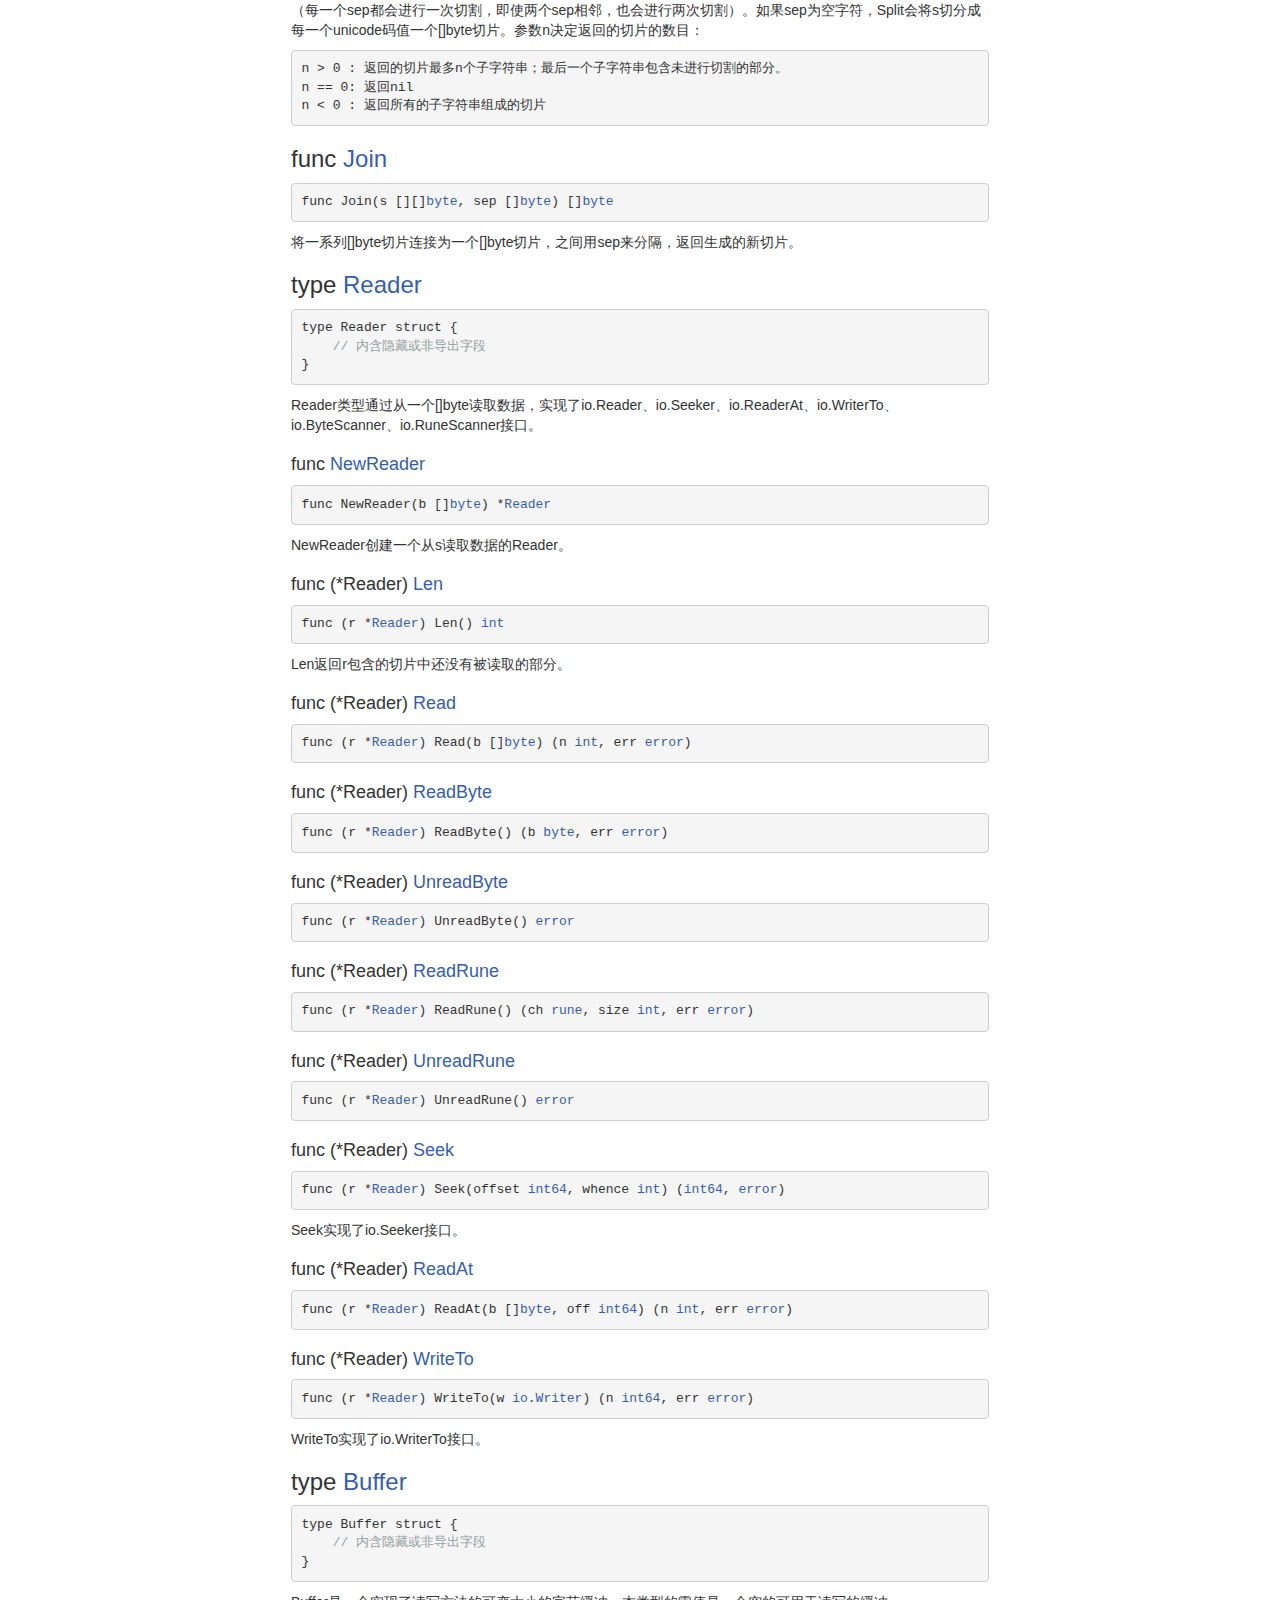
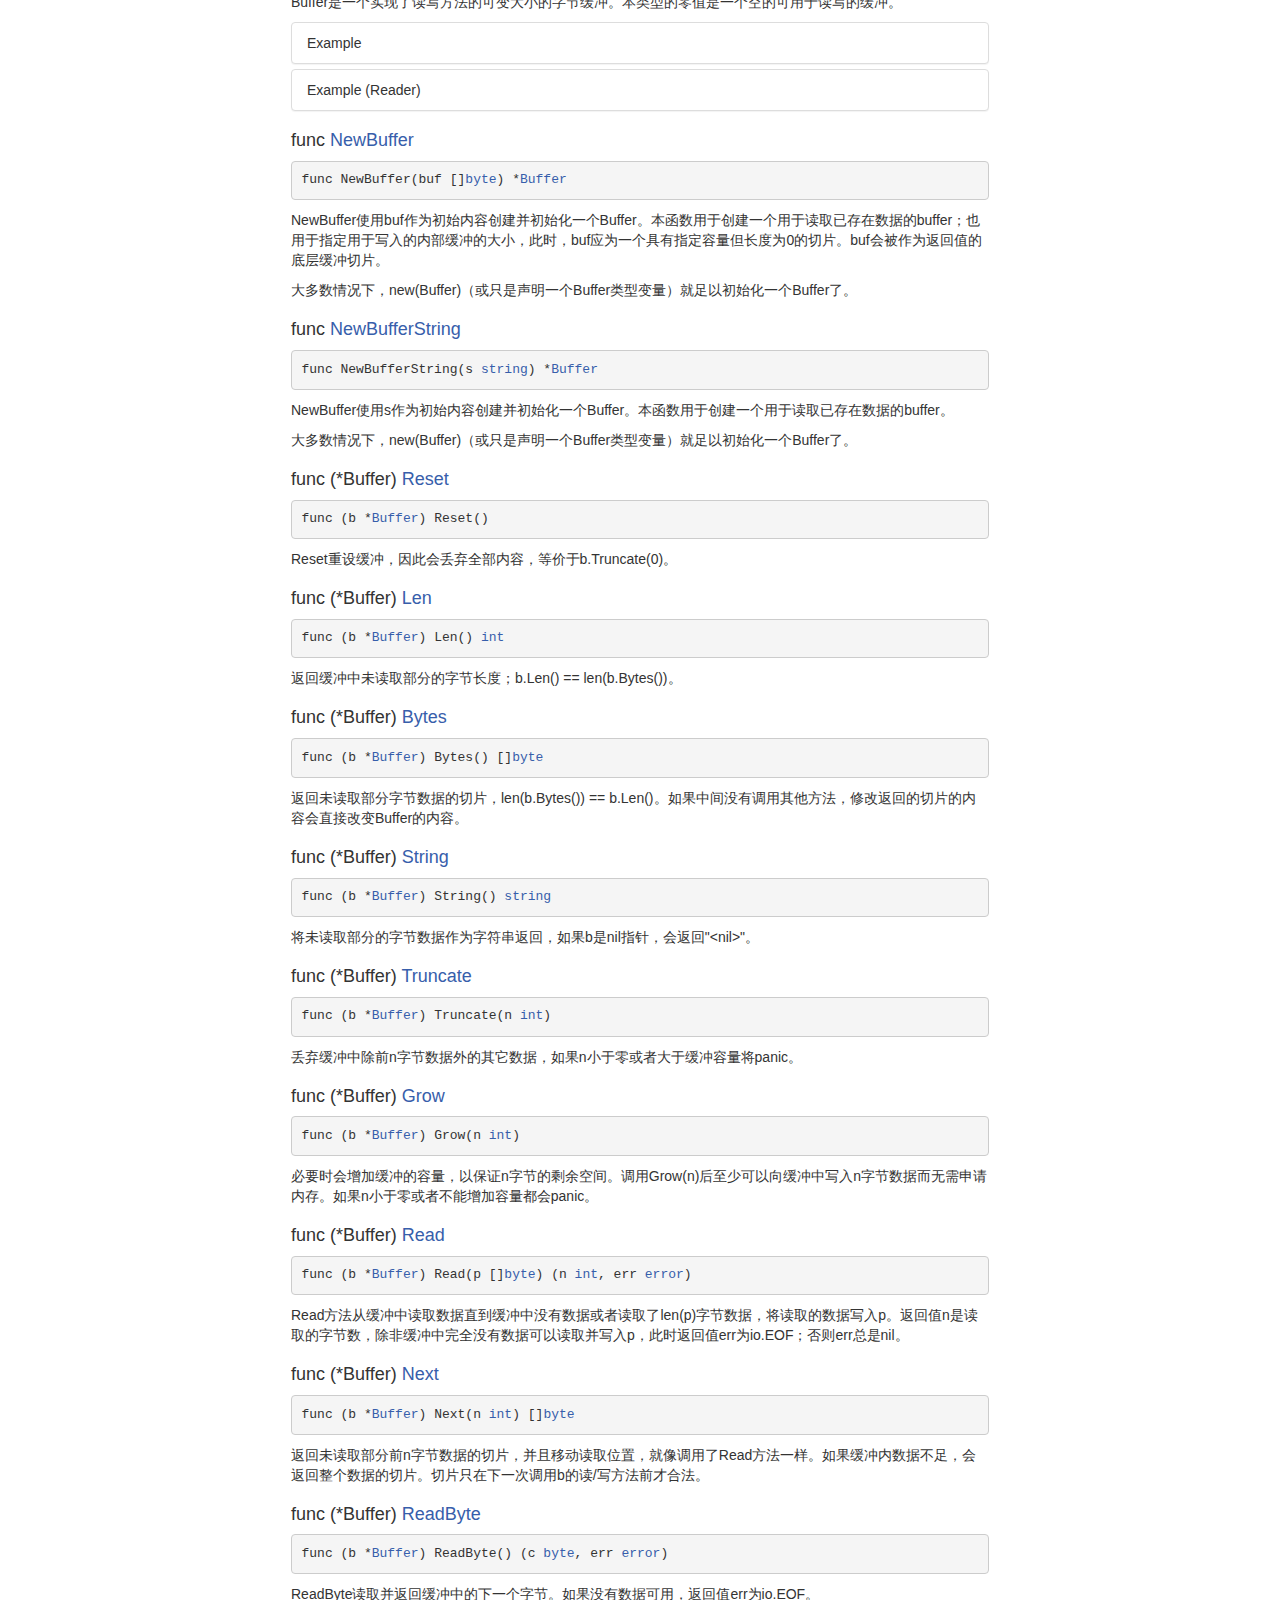
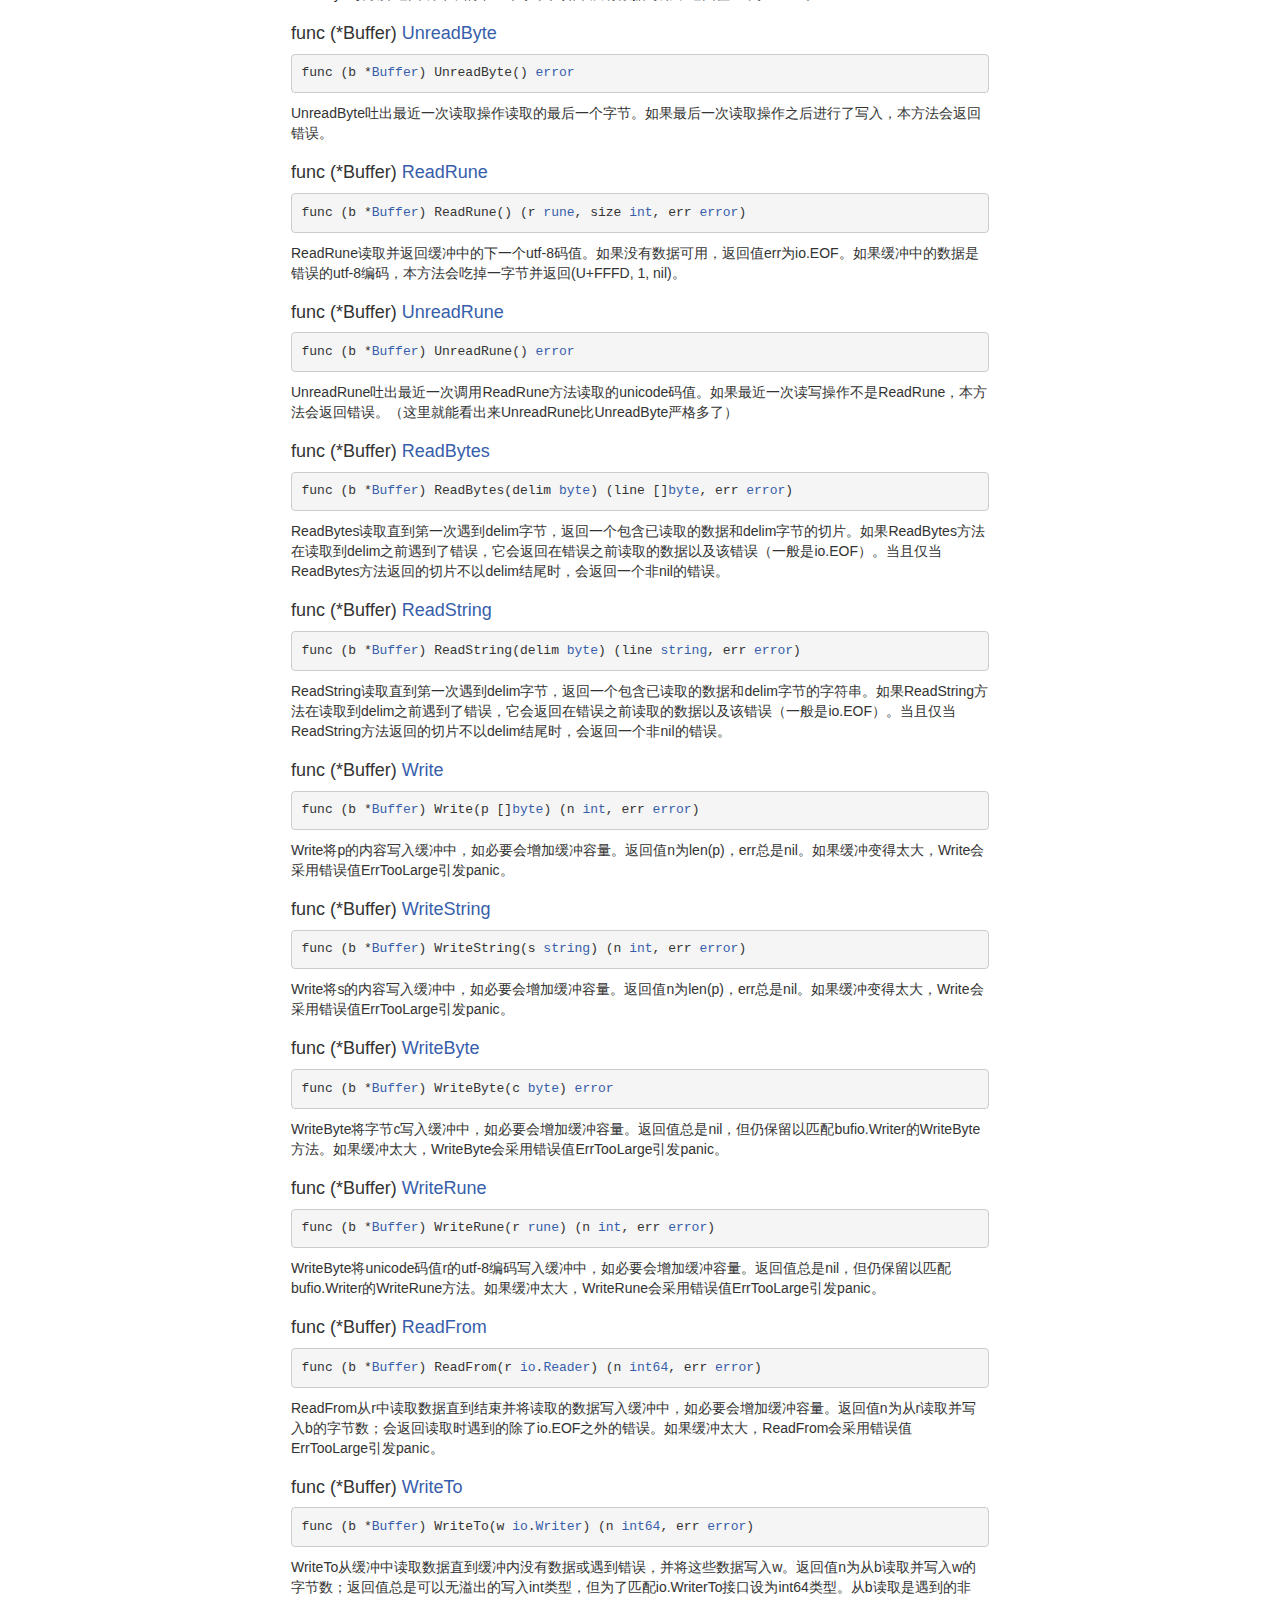
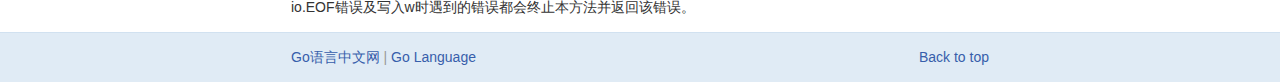
<file: golang/pkg/bytes.htm>
﻿<!DOCTYPE html>
<html lang="en">
<head profile="http://a9.com/-/spec/opensearch/1.1/">
<meta charset="utf-8">
<meta name="viewport" content="width=device-width, initial-scale=1.0">
<link href="../assets/site.css" rel="stylesheet">
<title>bytes</title>
</head>
<body>
<div class="container">
    <h2 id="pkg-overview">package bytes</h2>
    <p><code>import "bytes"</code>
    <p>bytes包实现了操作[]byte的常用函数。本包的函数和strings包的函数相当类似。</p>
    <h3 id="pkg-index" class="section-header">Index <a class="permalink" href="#pkg-index">&para;</a></h3>
    <a href="../main.html"><h3>返回首页</h3></a>
		</br>
        <li><a href="#pkg-constants">Constants</a></li>
        <li><a href="#pkg-variables">Variables</a></li>
        <li><a href="#Compare">func Compare(a, b []byte) int</a></li>
        <li><a href="#Equal">func Equal(a, b []byte) bool</a></li>
        <li><a href="#EqualFold">func EqualFold(s, t []byte) bool</a></li>
        <li><a href="#Runes">func Runes(s []byte) []rune</a></li>
        <li><a href="#HasPrefix">func HasPrefix(s, prefix []byte) bool</a></li>
        <li><a href="#HasSuffix">func HasSuffix(s, suffix []byte) bool</a></li>
        <li><a href="#Contains">func Contains(b, subslice []byte) bool</a></li>
        <li><a href="#Count">func Count(s, sep []byte) int</a></li>
        <li><a href="#Index">func Index(s, sep []byte) int</a></li>
        <li><a href="#IndexByte">func IndexByte(s []byte, c byte) int</a></li>
        <li><a href="#IndexRune">func IndexRune(s []byte, r rune) int</a></li>
        <li><a href="#IndexAny">func IndexAny(s []byte, chars string) int</a></li>
        <li><a href="#IndexFunc">func IndexFunc(s []byte, f func(r rune) bool) int</a></li>
        <li><a href="#LastIndex">func LastIndex(s, sep []byte) int</a></li>
        <li><a href="#LastIndexAny">func LastIndexAny(s []byte, chars string) int</a></li>
        <li><a href="#LastIndexFunc">func LastIndexFunc(s []byte, f func(r rune) bool) int</a></li>
        <li><a href="#Title">func Title(s []byte) []byte</a></li>
        <li><a href="#ToLower">func ToLower(s []byte) []byte</a></li>
        <li><a href="#ToLowerSpecial">func ToLowerSpecial(_case unicode.SpecialCase, s []byte) []byte</a></li>
        <li><a href="#ToUpper">func ToUpper(s []byte) []byte</a></li>
        <li><a href="#ToUpperSpecial">func ToUpperSpecial(_case unicode.SpecialCase, s []byte) []byte</a></li>
        <li><a href="#ToTitle">func ToTitle(s []byte) []byte</a></li>
        <li><a href="#ToTitleSpecial">func ToTitleSpecial(_case unicode.SpecialCase, s []byte) []byte</a></li>
        <li><a href="#Repeat">func Repeat(b []byte, count int) []byte</a></li>
        <li><a href="#Replace">func Replace(s, old, new []byte, n int) []byte</a></li>
        <li><a href="#Map">func Map(mapping func(r rune) rune, s []byte) []byte</a></li>
        <li><a href="#Trim">func Trim(s []byte, cutset string) []byte</a></li>
        <li><a href="#TrimSpace">func TrimSpace(s []byte) []byte</a></li>
        <li><a href="#TrimFunc">func TrimFunc(s []byte, f func(r rune) bool) []byte</a></li>
        <li><a href="#TrimLeft">func TrimLeft(s []byte, cutset string) []byte</a></li>
        <li><a href="#TrimLeftFunc">func TrimLeftFunc(s []byte, f func(r rune) bool) []byte</a></li>
        <li><a href="#TrimPrefix">func TrimPrefix(s, prefix []byte) []byte</a></li>
        <li><a href="#TrimRight">func TrimRight(s []byte, cutset string) []byte</a></li>
        <li><a href="#TrimRightFunc">func TrimRightFunc(s []byte, f func(r rune) bool) []byte</a></li>
        <li><a href="#TrimSuffix">func TrimSuffix(s, suffix []byte) []byte</a></li>
        <li><a href="#Fields">func Fields(s []byte) [][]byte</a></li>
        <li><a href="#FieldsFunc">func FieldsFunc(s []byte, f func(rune) bool) [][]byte</a></li>
        <li><a href="#Split">func Split(s, sep []byte) [][]byte</a></li>
        <li><a href="#SplitN">func SplitN(s, sep []byte, n int) [][]byte</a></li>
        <li><a href="#SplitAfter">func SplitAfter(s, sep []byte) [][]byte</a></li>
        <li><a href="#SplitAfterN">func SplitAfterN(s, sep []byte, n int) [][]byte</a></li>
        <li><a href="#Join">func Join(s [][]byte, sep []byte) []byte</a></li>
        <li><a href="#Reader">type Reader</a></li>
        <ul>
            <li><a href="#NewReader">func NewReader(b []byte) *Reader</a></li>
            <li><a href="#Reader.Len">func (r *Reader) Len() int</a></li>
            <li><a href="#Reader.Read">func (r *Reader) Read(b []byte) (n int, err error)</a></li>
            <li><a href="#Reader.ReadByte">func (r *Reader) ReadByte() (b byte, err error)</a></li>
            <li><a href="#Reader.UnreadByte">func (r *Reader) UnreadByte() error</a></li>
            <li><a href="#Reader.ReadRune">func (r *Reader) ReadRune() (ch rune, size int, err error)</a></li>
            <li><a href="#Reader.UnreadRune">func (r *Reader) UnreadRune() error</a></li>
            <li><a href="#Reader.Seek">func (r *Reader) Seek(offset int64, whence int) (int64, error)</a></li>
            <li><a href="#Reader.ReadAt">func (r *Reader) ReadAt(b []byte, off int64) (n int, err error)</a></li>
            <li><a href="#Reader.WriteTo">func (r *Reader) WriteTo(w io.Writer) (n int64, err error)</a></li>
        </ul>
        <li><a href="#Buffer">type Buffer</a></li>
        <ul>
            <li><a href="#NewBuffer">func NewBuffer(buf []byte) *Buffer</a></li>
            <li><a href="#NewBufferString">func NewBufferString(s string) *Buffer</a></li>
            <li><a href="#Buffer.Reset">func (b *Buffer) Reset()</a></li>
            <li><a href="#Buffer.Len">func (b *Buffer) Len() int</a></li>
            <li><a href="#Buffer.Bytes">func (b *Buffer) Bytes() []byte</a></li>
            <li><a href="#Buffer.String">func (b *Buffer) String() string</a></li>
            <li><a href="#Buffer.Truncate">func (b *Buffer) Truncate(n int)</a></li>
            <li><a href="#Buffer.Grow">func (b *Buffer) Grow(n int)</a></li>
            <li><a href="#Buffer.Read">func (b *Buffer) Read(p []byte) (n int, err error)</a></li>
            <li><a href="#Buffer.Next">func (b *Buffer) Next(n int) []byte</a></li>
            <li><a href="#Buffer.ReadByte">func (b *Buffer) ReadByte() (c byte, err error)</a></li>
            <li><a href="#Buffer.UnreadByte">func (b *Buffer) UnreadByte() error</a></li>
            <li><a href="#Buffer.ReadRune">func (b *Buffer) ReadRune() (r rune, size int, err error)</a></li>
            <li><a href="#Buffer.UnreadRune">func (b *Buffer) UnreadRune() error</a></li>
            <li><a href="#Buffer.ReadBytes">func (b *Buffer) ReadBytes(delim byte) (line []byte, err error)</a></li>
            <li><a href="#Buffer.ReadString">func (b *Buffer) ReadString(delim byte) (line string, err error)</a></li>
            <li><a href="#Buffer.Write">func (b *Buffer) Write(p []byte) (n int, err error)</a></li>
            <li><a href="#Buffer.WriteString">func (b *Buffer) WriteString(s string) (n int, err error)</a></li>
            <li><a href="#Buffer.WriteByte">func (b *Buffer) WriteByte(c byte) error</a></li>
            <li><a href="#Buffer.WriteRune">func (b *Buffer) WriteRune(r rune) (n int, err error)</a></li>
            <li><a href="#Buffer.ReadFrom">func (b *Buffer) ReadFrom(r io.Reader) (n int64, err error)</a></li>
            <li><a href="#Buffer.WriteTo">func (b *Buffer) WriteTo(w io.Writer) (n int64, err error)</a></li>
        </ul>
    </ul>
    <h4 id="pkg-examples">Examples <a class="permalink" href="#pkg-index">&para;</a></h4>
    <a href="../main.html"><h3>返回首页</h3></a>
		</br>
        <li><a href="#example-Buffer" onclick="$('#ex-Buffer').addClass('in').removeClass('collapse').height('auto')">Buffer</a></li>
        <li><a href="#example-Buffer--Reader" onclick="$('#ex-Buffer--Reader').addClass('in').removeClass('collapse').height('auto')">Buffer (Reader)</a></li>
        <li><a href="#example-Compare" onclick="$('#ex-Compare').addClass('in').removeClass('collapse').height('auto')">Compare</a></li>
        <li><a href="#example-Compare--Search" onclick="$('#ex-Compare--Search').addClass('in').removeClass('collapse').height('auto')">Compare (Search)</a></li>
        <li><a href="#example-TrimPrefix" onclick="$('#ex-TrimPrefix').addClass('in').removeClass('collapse').height('auto')">TrimPrefix</a></li>
        <li><a href="#example-TrimSuffix" onclick="$('#ex-TrimSuffix').addClass('in').removeClass('collapse').height('auto')">TrimSuffix</a></li>
    </ul>
    <h3 id="pkg-constants">Constants <a class="permalink" href="#pkg-index">&para;</a></h3>
    <pre>const <span id="MinRead">MinRead</span> = 512</pre>
    <p>MinRead是被Buffer.ReadFrom传递给Read调用的最小尺寸。只要该Buffer在保存内容之外有最少MinRead字节的余量，其ReadFrom方法就不会增加底层的缓冲。</p>
    <h3 id="pkg-variables">Variables <a class="permalink" href="#pkg-index">&para;</a></h3>
    <pre>var <span id="ErrTooLarge">ErrTooLarge</span> = <a href="errors.htm">errors</a>.<a href="errors.htm#New">New</a>(&#34;bytes.Buffer: too large&#34;)</pre>
    <p>如果内存中不能申请足够保存数据的缓冲，ErrTooLarge就会被传递给panic函数。</p>
    <h3 id="Compare">func <a title="View Source" href="https://github.com/golang/go/blob/master/src/bytes/bytes_decl.go?name=release#24">Compare</a> <a class="permalink" href="#pkg-index">&para;</a></h3>
    <pre class="funcdecl">func Compare(a, b []<a href="builtin.htm#byte">byte</a>) <a href="builtin.htm#int">int</a></pre>
    <p>Compare函数返回一个整数表示两个[]byte切片按字典序比较的结果（类同C的strcmp）。如果a==b返回0；如果a&lt;b返回-1；否则返回+1。nil参数视为空切片。</p>
    <div class="panel-group">
        <div class="panel panel-default" id="example-Compare">
            <div class="panel-heading" onclick="document.getElementById('ex-Compare').style.display = document.getElementById('ex-Compare').style.display=='none'?'block':'none';">Example</div>
            <div id="ex-Compare" class="panel-collapse collapse">
                <div class="panel-body">
                    <pre>
<span class="com">// Interpret Compare&#39;s result by comparing it to zero.</span>
var a, b []byte
if bytes.Compare(a, b) &lt; 0 {
    <span class="com">// a less b</span>
}
if bytes.Compare(a, b) &lt;= 0 {
    <span class="com">// a less or equal b</span>
}
if bytes.Compare(a, b) &gt; 0 {
    <span class="com">// a greater b</span>
}
if bytes.Compare(a, b) &gt;= 0 {
    <span class="com">// a greater or equal b</span>
}
<span class="com">// Prefer Equal to Compare for equality comparisons.</span>
if bytes.Equal(a, b) {
    <span class="com">// a equal b</span>
}
if !bytes.Equal(a, b) {
    <span class="com">// a not equal b</span>
}
</pre>
                </div>
            </div>
        </div>
        <div class="panel panel-default" id="example-Compare--Search">
            <div class="panel-heading" onclick="document.getElementById('ex-Compare--Search').style.display = document.getElementById('ex-Compare--Search').style.display=='none'?'block':'none';">Example (Search)</div>
            <div id="ex-Compare--Search" class="panel-collapse collapse">
                <div class="panel-body">
                    <pre>
<span class="com">// Binary search to find a matching byte slice.</span>
var needle []byte
var haystack [][]byte <span class="com">// Assume sorted</span>
i := sort.Search(len(haystack), func(i int) bool {
    <span class="com">// Return haystack[i] &gt;= needle.</span>
    return bytes.Compare(haystack[i], needle) &gt;= 0
})
if i &lt; len(haystack) &amp;&amp; bytes.Equal(haystack[i], needle) {
    <span class="com">// Found it!</span>
}
</pre>
                </div>
            </div>
        </div>
    </div>
    <h3 id="Equal">func <a title="View Source" href="https://github.com/golang/go/blob/master/src/bytes/bytes_decl.go?name=release#17">Equal</a> <a class="permalink" href="#pkg-index">&para;</a></h3>
    <pre class="funcdecl">func Equal(a, b []<a href="builtin.htm#byte">byte</a>) <a href="builtin.htm#bool">bool</a></pre>
    <p>判断两个切片的内容是否完全相同。</p>
    <h3 id="EqualFold">func <a title="View Source" href="https://github.com/golang/go/blob/master/src/bytes/bytes.go?name=release#646">EqualFold</a> <a class="permalink" href="#pkg-index">&para;</a></h3>
    <pre class="funcdecl">func EqualFold(s, t []<a href="builtin.htm#byte">byte</a>) <a href="builtin.htm#bool">bool</a></pre>
    <p>判断两个utf-8编码切片（将unicode大写、小写、标题三种格式字符视为相同）是否相同。</p>
    <h3 id="Runes">func <a title="View Source" href="https://github.com/golang/go/blob/master/src/bytes/bytes.go?name=release#593">Runes</a> <a class="permalink" href="#pkg-index">&para;</a></h3>
    <pre class="funcdecl">func Runes(s []<a href="builtin.htm#byte">byte</a>) []<a href="builtin.htm#rune">rune</a></pre>
    <p>Runes函数返回和s等价的[]rune切片。（将utf-8编码的unicode码值分别写入单个rune）</p>
    <h3 id="HasPrefix">func <a title="View Source" href="https://github.com/golang/go/blob/master/src/bytes/bytes.go?name=release#331">HasPrefix</a> <a class="permalink" href="#pkg-index">&para;</a></h3>
    <pre class="funcdecl">func HasPrefix(s, prefix []<a href="builtin.htm#byte">byte</a>) <a href="builtin.htm#bool">bool</a></pre>
    <p>判断s是否有前缀切片prefix。</p>
    <h3 id="HasSuffix">func <a title="View Source" href="https://github.com/golang/go/blob/master/src/bytes/bytes.go?name=release#336">HasSuffix</a> <a class="permalink" href="#pkg-index">&para;</a></h3>
    <pre class="funcdecl">func HasSuffix(s, suffix []<a href="builtin.htm#byte">byte</a>) <a href="builtin.htm#bool">bool</a></pre>
    <p>判断s是否有后缀切片suffix。</p>
    <h3 id="Contains">func <a title="View Source" href="https://github.com/golang/go/blob/master/src/bytes/bytes.go?name=release#81">Contains</a></h3>
<pre class="funcdecl">func Contains(b, subslice []<a href="builtin.htm#byte">byte</a>) <a href="builtin.htm#bool">bool</a></pre>
    <p>判断切片b是否包含子切片subslice。</p>
    <h3 id="Count">func <a title="View Source" href="https://github.com/golang/go/blob/master/src/bytes/bytes.go?name=release#50">Count</a> <a class="permalink" href="#pkg-index">&para;</a></h3>
    <pre class="funcdecl">func Count(s, sep []<a href="builtin.htm#byte">byte</a>) <a href="builtin.htm#int">int</a></pre>
    <p>Count计算s中有多少个不重叠的sep子切片。</p>
    <h3 id="Index">func <a title="View Source" href="https://github.com/golang/go/blob/master/src/bytes/bytes.go?name=release#86">Index</a> <a class="permalink" href="#pkg-index">&para;</a></h3>
    <pre class="funcdecl">func Index(s, sep []<a href="builtin.htm#byte">byte</a>) <a href="builtin.htm#int">int</a></pre>
    <p>子切片sep在s中第一次出现的位置，不存在则返回-1。</p>
    <h3 id="IndexByte">func <a title="View Source" href="https://github.com/golang/go/blob/master/src/bytes/bytes_decl.go?name=release#10">IndexByte</a> <a class="permalink" href="#pkg-index">&para;</a></h3>
    <pre class="funcdecl">func IndexByte(s []<a href="builtin.htm#byte">byte</a>, c <a href="builtin.htm#byte">byte</a>) <a href="builtin.htm#int">int</a></pre>
    <p>字符c在s中第一次出现的位置，不存在则返回-1。</p>
    <h3 id="IndexRune">func <a title="View Source" href="https://github.com/golang/go/blob/master/src/bytes/bytes.go?name=release#143">IndexRune</a> <a class="permalink" href="#pkg-index">&para;</a></h3>
    <pre class="funcdecl">func IndexRune(s []<a href="builtin.htm#byte">byte</a>, r <a href="builtin.htm#rune">rune</a>) <a href="builtin.htm#int">int</a></pre>
    <p>unicode字符r的utf-8编码在s中第一次出现的位置，不存在则返回-1。</p>
    <h3 id="IndexAny">func <a title="View Source" href="https://github.com/golang/go/blob/master/src/bytes/bytes.go?name=release#158">IndexAny</a> <a class="permalink" href="#pkg-index">&para;</a></h3>
    <pre class="funcdecl">func IndexAny(s []<a href="builtin.htm#byte">byte</a>, chars <a href="builtin.htm#string">string</a>) <a href="builtin.htm#int">int</a></pre>
    <p>字符串chars中的任一utf-8编码在s中第一次出现的位置，如不存在或者chars为空字符串则返回-1</p>
    <h3 id="IndexFunc">func <a title="View Source" href="https://github.com/golang/go/blob/master/src/bytes/bytes.go?name=release#510">IndexFunc</a> <a class="permalink" href="#pkg-index">&para;</a></h3>
    <pre class="funcdecl">func IndexFunc(s []<a href="builtin.htm#byte">byte</a>, f func(r <a href="builtin.htm#rune">rune</a>) <a href="builtin.htm#bool">bool</a>) <a href="builtin.htm#int">int</a></pre>
    <p>s中第一个满足函数f的位置i（该处的utf-8码值r满足f(r)==true），不存在则返回-1</p>
    <h3 id="LastIndex">func <a title="View Source" href="https://github.com/golang/go/blob/master/src/bytes/bytes.go?name=release#126">LastIndex</a> <a class="permalink" href="#pkg-index">&para;</a></h3>
    <pre class="funcdecl">func LastIndex(s, sep []<a href="builtin.htm#byte">byte</a>) <a href="builtin.htm#int">int</a></pre>
    <p>切片sep在字符串s中最后一次出现的位置，不存在则返回-1。</p>
    <h3 id="LastIndexAny">func <a title="View Source" href="https://github.com/golang/go/blob/master/src/bytes/bytes.go?name=release#183">LastIndexAny</a> <a class="permalink" href="#pkg-index">&para;</a></h3>
    <pre class="funcdecl">func LastIndexAny(s []<a href="builtin.htm#byte">byte</a>, chars <a href="builtin.htm#string">string</a>) <a href="builtin.htm#int">int</a></pre>
    <p>字符串chars中的任一utf-8字符在s中最后一次出现的位置，如不存在或者chars为空字符串则返回-1。</p>
    <h3 id="LastIndexFunc">func <a title="View Source" href="https://github.com/golang/go/blob/master/src/bytes/bytes.go?name=release#517">LastIndexFunc</a> <a class="permalink" href="#pkg-index">&para;</a></h3>
    <pre class="funcdecl">func LastIndexFunc(s []<a href="builtin.htm#byte">byte</a>, f func(r <a href="builtin.htm#rune">rune</a>) <a href="builtin.htm#bool">bool</a>) <a href="builtin.htm#int">int</a></pre>
    <p>s中最后一个满足函数f的unicode码值的位置i，不存在则返回-1。</p>
    <h3 id="Title">func <a title="View Source" href="https://github.com/golang/go/blob/master/src/bytes/bytes.go?name=release#443">Title</a> <a class="permalink" href="#pkg-index">&para;</a></h3>
    <pre class="funcdecl">func Title(s []<a href="builtin.htm#byte">byte</a>) []<a href="builtin.htm#byte">byte</a></pre>
    <p align="left">返回s中每个单词的首字母都改为标题格式的拷贝。</p>
    <p align="left">BUG: Title用于划分单词的规则不能很好的处理Unicode标点符号。</p>
    <h3 id="ToLower">func <a title="View Source" href="https://github.com/golang/go/blob/master/src/bytes/bytes.go?name=release#391">ToLower</a> <a class="permalink" href="#pkg-index">&para;</a></h3>
    <pre class="funcdecl">func ToLower(s []<a href="builtin.htm#byte">byte</a>) []<a href="builtin.htm#byte">byte</a></pre>
    <p>返回将所有字母都转为对应的小写版本的拷贝。</p>
    <h3 id="ToLowerSpecial">func <a title="View Source" href="https://github.com/golang/go/blob/master/src/bytes/bytes.go?name=release#404">ToLowerSpecial</a> <a class="permalink" href="#pkg-index">&para;</a></h3>
    <pre class="funcdecl">func ToLowerSpecial(_case <a href="unicode.htm">unicode</a>.<a href="unicode.htm#SpecialCase">SpecialCase</a>, s []<a href="builtin.htm#byte">byte</a>) []<a href="builtin.htm#byte">byte</a></pre>
    <p>使用_case规定的字符映射，返回将所有字母都转为对应的小写版本的拷贝。</p>
    <h3 id="ToUpper">func <a title="View Source" href="https://github.com/golang/go/blob/master/src/bytes/bytes.go?name=release#388">ToUpper</a> <a class="permalink" href="#pkg-index">&para;</a></h3>
    <pre class="funcdecl">func ToUpper(s []<a href="builtin.htm#byte">byte</a>) []<a href="builtin.htm#byte">byte</a></pre>
    <p>返回将所有字母都转为对应的大写版本的拷贝。</p>
    <h3 id="ToUpperSpecial">func <a title="View Source" href="https://github.com/golang/go/blob/master/src/bytes/bytes.go?name=release#398">ToUpperSpecial</a> <a class="permalink" href="#pkg-index">&para;</a></h3>
    <pre class="funcdecl">func ToUpperSpecial(_case <a href="unicode.htm">unicode</a>.<a href="unicode.htm#SpecialCase">SpecialCase</a>, s []<a href="builtin.htm#byte">byte</a>) []<a href="builtin.htm#byte">byte</a></pre>
    <p>使用_case规定的字符映射，返回将所有字母都转为对应的大写版本的拷贝。</p>
    <h3 id="ToTitle">func <a title="View Source" href="https://github.com/golang/go/blob/master/src/bytes/bytes.go?name=release#394">ToTitle</a> <a class="permalink" href="#pkg-index">&para;</a></h3>
    <pre class="funcdecl">func ToTitle(s []<a href="builtin.htm#byte">byte</a>) []<a href="builtin.htm#byte">byte</a></pre>
    <p>返回将所有字母都转为对应的标题版本的拷贝。</p>
    <h3 id="ToTitleSpecial">func <a title="View Source" href="https://github.com/golang/go/blob/master/src/bytes/bytes.go?name=release#410">ToTitleSpecial</a> <a class="permalink" href="#pkg-index">&para;</a></h3>
    <pre class="funcdecl">func ToTitleSpecial(_case <a href="unicode.htm">unicode</a>.<a href="unicode.htm#SpecialCase">SpecialCase</a>, s []<a href="builtin.htm#byte">byte</a>) []<a href="builtin.htm#byte">byte</a></pre>
    <p>使用_case规定的字符映射，返回将所有字母都转为对应的标题版本的拷贝。</p>
    <h3 id="Repeat">func <a title="View Source" href="https://github.com/golang/go/blob/master/src/bytes/bytes.go?name=release#378">Repeat</a> <a class="permalink" href="#pkg-index">&para;</a></h3>
    <pre class="funcdecl">func Repeat(b []<a href="builtin.htm#byte">byte</a>, count <a href="builtin.htm#int">int</a>) []<a href="builtin.htm#byte">byte</a></pre>
    <p>返回count个b串联形成的新的切片。</p>
    <h3 id="Replace">func <a title="View Source" href="https://github.com/golang/go/blob/master/src/bytes/bytes.go?name=release#608">Replace</a> <a class="permalink" href="#pkg-index">&para;</a></h3>
    <pre class="funcdecl">func Replace(s, old, new []<a href="builtin.htm#byte">byte</a>, n <a href="builtin.htm#int">int</a>) []<a href="builtin.htm#byte">byte</a></pre>
    <p>返回将s中前n个不重叠old切片序列都替换为new的新的切片拷贝，如果n&lt;0会替换所有old子切片。</p>
    <h3 id="Map">func <a title="View Source" href="https://github.com/golang/go/blob/master/src/bytes/bytes.go?name=release#344">Map</a> <a class="permalink" href="#pkg-index">&para;</a></h3>
    <pre class="funcdecl">func Map(mapping func(r <a href="builtin.htm#rune">rune</a>) <a href="builtin.htm#rune">rune</a>, s []<a href="builtin.htm#byte">byte</a>) []<a href="builtin.htm#byte">byte</a></pre>
    <p>将s的每一个unicode码值r都替换为mapping(r)，返回这些新码值组成的切片拷贝。如果mapping返回一个负值，将会丢弃该码值而不会被替换（返回值中对应位置将没有码值）。</p>
    <h3 id="Trim">func <a title="View Source" href="https://github.com/golang/go/blob/master/src/bytes/bytes.go?name=release#570">Trim</a> <a class="permalink" href="#pkg-index">&para;</a></h3>
    <pre class="funcdecl">func Trim(s []<a href="builtin.htm#byte">byte</a>, cutset <a href="builtin.htm#string">string</a>) []<a href="builtin.htm#byte">byte</a></pre>
    <p>返回将s前后端所有cutset包含的unicode码值都去掉的子切片。（共用底层数组）</p>
    <h3 id="TrimSpace">func <a title="View Source" href="https://github.com/golang/go/blob/master/src/bytes/bytes.go?name=release#588">TrimSpace</a> <a class="permalink" href="#pkg-index">&para;</a></h3>
    <pre class="funcdecl">func TrimSpace(s []<a href="builtin.htm#byte">byte</a>) []<a href="builtin.htm#byte">byte</a></pre>
    <p>返回将s前后端所有空白（unicode.IsSpace指定）都去掉的子切片。（共用底层数组）</p>
    <h3 id="TrimFunc">func <a title="View Source" href="https://github.com/golang/go/blob/master/src/bytes/bytes.go?name=release#485">TrimFunc</a> <a class="permalink" href="#pkg-index">&para;</a></h3>
    <pre class="funcdecl">func TrimFunc(s []<a href="builtin.htm#byte">byte</a>, f func(r <a href="builtin.htm#rune">rune</a>) <a href="builtin.htm#bool">bool</a>) []<a href="builtin.htm#byte">byte</a></pre>
    <p>返回将s前后端所有满足f的unicode码值都去掉的子切片。（共用底层数组）</p>
    <h3 id="TrimLeft">func <a title="View Source" href="https://github.com/golang/go/blob/master/src/bytes/bytes.go?name=release#576">TrimLeft</a> <a class="permalink" href="#pkg-index">&para;</a></h3>
    <pre class="funcdecl">func TrimLeft(s []<a href="builtin.htm#byte">byte</a>, cutset <a href="builtin.htm#string">string</a>) []<a href="builtin.htm#byte">byte</a></pre>
    <p>返回将s前端所有cutset包含的unicode码值都去掉的子切片。（共用底层数组）</p>
    <h3 id="TrimLeftFunc">func <a title="View Source" href="https://github.com/golang/go/blob/master/src/bytes/bytes.go?name=release#462">TrimLeftFunc</a> <a class="permalink" href="#pkg-index">&para;</a></h3>
    <pre class="funcdecl">func TrimLeftFunc(s []<a href="builtin.htm#byte">byte</a>, f func(r <a href="builtin.htm#rune">rune</a>) <a href="builtin.htm#bool">bool</a>) []<a href="builtin.htm#byte">byte</a></pre>
    <p>返回将s前端所有满足f的unicode码值都去掉的子切片。（共用底层数组）</p>
    <h3 id="TrimPrefix">func <a title="View Source" href="https://github.com/golang/go/blob/master/src/bytes/bytes.go?name=release#491">TrimPrefix</a> <a class="permalink" href="#pkg-index">&para;</a></h3>
    <pre class="funcdecl">func TrimPrefix(s, prefix []<a href="builtin.htm#byte">byte</a>) []<a href="builtin.htm#byte">byte</a></pre>
    <p>返回去除s可能的前缀prefix的子切片。（共用底层数组）</p>
    <div class="panel-group">
        <div class="panel panel-default" id="example-TrimPrefix">
            <div class="panel-heading" onclick="document.getElementById('ex-TrimPrefix').style.display = document.getElementById('ex-TrimPrefix').style.display=='none'?'block':'none';">Example</div>
            <div id="ex-TrimPrefix" class="panel-collapse collapse">
                <div class="panel-body">
                    <pre>var b = []byte(&#34;Goodbye,, world!&#34;)
b = bytes.TrimPrefix(b, []byte(&#34;Goodbye,&#34;))
b = bytes.TrimPrefix(b, []byte(&#34;See ya,&#34;))
fmt.Printf(&#34;Hello%s&#34;, b)</pre>
                    <p>Output:
                    <pre>Hello, world!
</pre>
                </div>
            </div>
        </div>
    </div>
    <h3 id="TrimRight">func <a title="View Source" href="https://github.com/golang/go/blob/master/src/bytes/bytes.go?name=release#582">TrimRight</a> <a class="permalink" href="#pkg-index">&para;</a></h3>
    <pre class="funcdecl">func TrimRight(s []<a href="builtin.htm#byte">byte</a>, cutset <a href="builtin.htm#string">string</a>) []<a href="builtin.htm#byte">byte</a></pre>
    <p>返回将s后端所有cutset包含的unicode码值都去掉的子切片。（共用底层数组）</p>
    <h3 id="TrimRightFunc">func <a title="View Source" href="https://github.com/golang/go/blob/master/src/bytes/bytes.go?name=release#472">TrimRightFunc</a> <a class="permalink" href="#pkg-index">&para;</a></h3>
    <pre class="funcdecl">func TrimRightFunc(s []<a href="builtin.htm#byte">byte</a>, f func(r <a href="builtin.htm#rune">rune</a>) <a href="builtin.htm#bool">bool</a>) []<a href="builtin.htm#byte">byte</a></pre>
    <p>返回将s后端所有满足f的unicode码值都去掉的子切片。（共用底层数组）</p>
    <h3 id="TrimSuffix">func <a title="View Source" href="https://github.com/golang/go/blob/master/src/bytes/bytes.go?name=release#500">TrimSuffix</a> <a class="permalink" href="#pkg-index">&para;</a></h3>
    <pre class="funcdecl">func TrimSuffix(s, suffix []<a href="builtin.htm#byte">byte</a>) []<a href="builtin.htm#byte">byte</a></pre>
    <p>返回去除s可能的后缀suffix的子切片。（共用底层数组）</p>
    <div class="panel-group">
        <div class="panel panel-default" id="example-TrimSuffix">
            <div class="panel-heading" onclick="document.getElementById('ex-TrimSuffix').style.display = document.getElementById('ex-TrimSuffix').style.display=='none'?'block':'none';">Example</div>
            <div id="ex-TrimSuffix" class="panel-collapse collapse">
                <div class="panel-body">
                    <pre>var b = []byte(&#34;Hello, goodbye, etc!&#34;)
b = bytes.TrimSuffix(b, []byte(&#34;goodbye, etc!&#34;))
b = bytes.TrimSuffix(b, []byte(&#34;gopher&#34;))
b = append(b, bytes.TrimSuffix([]byte(&#34;world!&#34;), []byte(&#34;x!&#34;))...)
os.Stdout.Write(b)</pre>
                    <p>Output:
                    <pre>Hello, world!
</pre>
                </div>
            </div>
        </div>
    </div>
    <h3 id="Fields">func <a title="View Source" href="https://github.com/golang/go/blob/master/src/bytes/bytes.go?name=release#262">Fields</a> <a class="permalink" href="#pkg-index">&para;</a></h3>
    <pre class="funcdecl">func Fields(s []<a href="builtin.htm#byte">byte</a>) [][]<a href="builtin.htm#byte">byte</a></pre>
    <p>返回将字符串按照空白（unicode.IsSpace确定，可以是一到多个连续的空白字符）分割的多个子切片。如果字符串全部是空白或者是空字符串的话，会返回空切片。</p>
    <h3 id="FieldsFunc">func <a title="View Source" href="https://github.com/golang/go/blob/master/src/bytes/bytes.go?name=release#270">FieldsFunc</a> <a class="permalink" href="#pkg-index">&para;</a></h3>
    <pre class="funcdecl">func FieldsFunc(s []<a href="builtin.htm#byte">byte</a>, f func(<a href="builtin.htm#rune">rune</a>) <a href="builtin.htm#bool">bool</a>) [][]<a href="builtin.htm#byte">byte</a></pre>
    <p>类似Fields，但使用函数f来确定分割符（满足f的utf-8码值）。如果字符串全部是分隔符或者是空字符串的话，会返回空切片。</p>
    <h3 id="Split">func <a title="View Source" href="https://github.com/golang/go/blob/master/src/bytes/bytes.go?name=release#250">Split</a> <a class="permalink" href="#pkg-index">&para;</a></h3>
    <pre class="funcdecl">func Split(s, sep []<a href="builtin.htm#byte">byte</a>) [][]<a href="builtin.htm#byte">byte</a></pre>
    <p>用去掉s中出现的sep的方式进行分割，会分割到结尾，并返回生成的所有[]byte切片组成的切片（每一个sep都会进行一次切割，即使两个sep相邻，也会进行两次切割）。如果sep为空字符，Split会将s切分成每一个unicode码值一个[]byte切片。</p>
    <h3 id="SplitN">func <a title="View Source" href="https://github.com/golang/go/blob/master/src/bytes/bytes.go?name=release#233">SplitN</a> <a class="permalink" href="#pkg-index">&para;</a></h3>
    <pre class="funcdecl">func SplitN(s, sep []<a href="builtin.htm#byte">byte</a>, n <a href="builtin.htm#int">int</a>) [][]<a href="builtin.htm#byte">byte</a></pre>
    <p>用去掉s中出现的sep的方式进行分割，会分割到最多n个子切片，并返回生成的所有[]byte切片组成的切片（每一个sep都会进行一次切割，即使两个sep相邻，也会进行两次切割）。如果sep为空字符，Split会将s切分成每一个unicode码值一个[]byte切片。参数n决定返回的切片的数目：</p>
    <pre>n &gt; 0 : 返回的切片最多n个子字符串；最后一个子字符串包含未进行切割的部分。
n == 0: 返回nil
n &lt; 0 : 返回所有的子字符串组成的切片
</pre>
    <h3 id="SplitAfter">func <a title="View Source" href="https://github.com/golang/go/blob/master/src/bytes/bytes.go?name=release#256">SplitAfter</a> <a class="permalink" href="#pkg-index">&para;</a></h3>
    <pre class="funcdecl">func SplitAfter(s, sep []<a href="builtin.htm#byte">byte</a>) [][]<a href="builtin.htm#byte">byte</a></pre>
    <p>用从s中出现的sep后面切断的方式进行分割，会分割到结尾，并返回生成的所有[]byte切片组成的切片（每一个sep都会进行一次切割，即使两个sep相邻，也会进行两次切割）。如果sep为空字符，Split会将s切分成每一个unicode码值一个[]byte切片。</p>
    <h3 id="SplitAfterN">func <a title="View Source" href="https://github.com/golang/go/blob/master/src/bytes/bytes.go?name=release#242">SplitAfterN</a> <a class="permalink" href="#pkg-index">&para;</a></h3>
    <pre class="funcdecl">func SplitAfterN(s, sep []<a href="builtin.htm#byte">byte</a>, n <a href="builtin.htm#int">int</a>) [][]<a href="builtin.htm#byte">byte</a></pre>
    <p>用从s中出现的sep后面切断的方式进行分割，会分割到最多n个子切片，并返回生成的所有[]byte切片组成的切片（每一个sep都会进行一次切割，即使两个sep相邻，也会进行两次切割）。如果sep为空字符，Split会将s切分成每一个unicode码值一个[]byte切片。参数n决定返回的切片的数目：</p>
    <pre>n &gt; 0 : 返回的切片最多n个子字符串；最后一个子字符串包含未进行切割的部分。
n == 0: 返回nil
n &lt; 0 : 返回所有的子字符串组成的切片
</pre>
    <h3 id="Join">func <a title="View Source" href="https://github.com/golang/go/blob/master/src/bytes/bytes.go?name=release#308">Join</a> <a class="permalink" href="#pkg-index">&para;</a></h3>
    <pre class="funcdecl">func Join(s [][]<a href="builtin.htm#byte">byte</a>, sep []<a href="builtin.htm#byte">byte</a>) []<a href="builtin.htm#byte">byte</a></pre>
    <p>将一系列[]byte切片连接为一个[]byte切片，之间用sep来分隔，返回生成的新切片。</p>
    <h3 id="Reader">type <a title="View Source" href="https://github.com/golang/go/blob/master/src/bytes/reader.go?name=release#17">Reader</a> <a class="permalink" href="#pkg-index">&para;</a></h3>
    <pre>type Reader struct {
    <span class="com">// 内含隐藏或非导出字段</span>
}</pre>
    <p>Reader类型通过从一个[]byte读取数据，实现了io.Reader、io.Seeker、io.ReaderAt、io.WriterTo、io.ByteScanner、io.RuneScanner接口。</p>
    <h4 id="NewReader">func <a title="View Source" href="https://github.com/golang/go/blob/master/src/bytes/reader.go?name=release#144">NewReader</a> <a class="permalink" href="#pkg-index">&para;</a></h4>
    <pre class="funcdecl">func NewReader(b []<a href="builtin.htm#byte">byte</a>) *<a href="#Reader">Reader</a></pre>
    <p>NewReader创建一个从s读取数据的Reader。</p>
    <h4 id="Reader.Len">func (*Reader) <a title="View Source" href="https://github.com/golang/go/blob/master/src/bytes/reader.go?name=release#25">Len</a> <a class="permalink" href="#pkg-index">&para;</a></h4>
    <pre class="funcdecl">func (r *<a href="#Reader">Reader</a>) Len() <a href="builtin.htm#int">int</a></pre>
    <p>Len返回r包含的切片中还没有被读取的部分。</p>
    <h4 id="Reader.Read">func (*Reader) <a title="View Source" href="https://github.com/golang/go/blob/master/src/bytes/reader.go?name=release#32">Read</a> <a class="permalink" href="#pkg-index">&para;</a></h4>
    <pre class="funcdecl">func (r *<a href="#Reader">Reader</a>) Read(b []<a href="builtin.htm#byte">byte</a>) (n <a href="builtin.htm#int">int</a>, err <a href="builtin.htm#error">error</a>)</pre>
    <h4 id="Reader.ReadByte">func (*Reader) <a title="View Source" href="https://github.com/golang/go/blob/master/src/bytes/reader.go?name=release#60">ReadByte</a> <a class="permalink" href="#pkg-index">&para;</a></h4>
    <pre class="funcdecl">func (r *<a href="#Reader">Reader</a>) ReadByte() (b <a href="builtin.htm#byte">byte</a>, err <a href="builtin.htm#error">error</a>)</pre>
    <h4 id="Reader.UnreadByte">func (*Reader) <a title="View Source" href="https://github.com/golang/go/blob/master/src/bytes/reader.go?name=release#70">UnreadByte</a> <a class="permalink" href="#pkg-index">&para;</a></h4>
    <pre class="funcdecl">func (r *<a href="#Reader">Reader</a>) UnreadByte() <a href="builtin.htm#error">error</a></pre>
    <h4 id="Reader.ReadRune">func (*Reader) <a title="View Source" href="https://github.com/golang/go/blob/master/src/bytes/reader.go?name=release#79">ReadRune</a> <a class="permalink" href="#pkg-index">&para;</a></h4>
    <pre class="funcdecl">func (r *<a href="#Reader">Reader</a>) ReadRune() (ch <a href="builtin.htm#rune">rune</a>, size <a href="builtin.htm#int">int</a>, err <a href="builtin.htm#error">error</a>)</pre>
    <h4 id="Reader.UnreadRune">func (*Reader) <a title="View Source" href="https://github.com/golang/go/blob/master/src/bytes/reader.go?name=release#94">UnreadRune</a> <a class="permalink" href="#pkg-index">&para;</a></h4>
    <pre class="funcdecl">func (r *<a href="#Reader">Reader</a>) UnreadRune() <a href="builtin.htm#error">error</a></pre>
    <h4 id="Reader.Seek">func (*Reader) <a title="View Source" href="https://github.com/golang/go/blob/master/src/bytes/reader.go?name=release#104">Seek</a> <a class="permalink" href="#pkg-index">&para;</a></h4>
    <pre class="funcdecl">func (r *<a href="#Reader">Reader</a>) Seek(offset <a href="builtin.htm#int64">int64</a>, whence <a href="builtin.htm#int">int</a>) (<a href="builtin.htm#int64">int64</a>, <a href="builtin.htm#error">error</a>)</pre>
    <p>Seek实现了io.Seeker接口。</p>
    <h4 id="Reader.ReadAt">func (*Reader) <a title="View Source" href="https://github.com/golang/go/blob/master/src/bytes/reader.go?name=release#45">ReadAt</a> <a class="permalink" href="#pkg-index">&para;</a></h4>
    <pre class="funcdecl">func (r *<a href="#Reader">Reader</a>) ReadAt(b []<a href="builtin.htm#byte">byte</a>, off <a href="builtin.htm#int64">int64</a>) (n <a href="builtin.htm#int">int</a>, err <a href="builtin.htm#error">error</a>)</pre>
    <h4 id="Reader.WriteTo">func (*Reader) <a title="View Source" href="https://github.com/golang/go/blob/master/src/bytes/reader.go?name=release#125">WriteTo</a> <a class="permalink" href="#pkg-index">&para;</a></h4>
    <pre class="funcdecl">func (r *<a href="#Reader">Reader</a>) WriteTo(w <a href="io.htm">io</a>.<a href="io.htm#Writer">Writer</a>) (n <a href="builtin.htm#int64">int64</a>, err <a href="builtin.htm#error">error</a>)</pre>
    <p>WriteTo实现了io.WriterTo接口。</p>
    <h3 id="Buffer">type <a title="View Source" href="https://github.com/golang/go/blob/master/src/bytes/buffer.go?name=release#17">Buffer</a> <a class="permalink" href="#pkg-index">&para;</a></h3>
    <pre>type Buffer struct {
    <span class="com">// 内含隐藏或非导出字段</span>
}</pre>
    <p>Buffer是一个实现了读写方法的可变大小的字节缓冲。本类型的零值是一个空的可用于读写的缓冲。</p>
    <div class="panel-group">
        <div class="panel panel-default" id="example-Buffer">
            <div class="panel-heading" onclick="document.getElementById('ex-Buffer').style.display = document.getElementById('ex-Buffer').style.display=='none'?'block':'none';">Example</div>
            <div id="ex-Buffer" class="panel-collapse collapse">
                <div class="panel-body">
                    <pre>var b bytes.Buffer <span class="com">// A Buffer needs no initialization.</span>
b.Write([]byte(&#34;Hello &#34;))
fmt.Fprintf(&amp;b, &#34;world!&#34;)
b.WriteTo(os.Stdout)</pre>
                    <p>Output:
                    <pre>Hello world!
</pre>
                </div>
            </div>
        </div>
        <div class="panel panel-default" id="example-Buffer--Reader">
            <div class="panel-heading" onclick="document.getElementById('ex-Buffer--Reader').style.display = document.getElementById('ex-Buffer--Reader').style.display=='none'?'block':'none';">Example (Reader)</div>
            <div id="ex-Buffer--Reader" class="panel-collapse collapse">
                <div class="panel-body">
                    <pre><span class="com">// A Buffer can turn a string or a []byte into an io.Reader.</span>
buf := bytes.NewBufferString(&#34;R29waGVycyBydWxlIQ==&#34;)
dec := base64.NewDecoder(base64.StdEncoding, buf)
io.Copy(os.Stdout, dec)</pre>
                    <p>Output:
                    <pre>Gophers rule!
</pre>
                </div>
            </div>
        </div>
    </div>
    <h4 id="NewBuffer">func <a title="View Source" href="https://github.com/golang/go/blob/master/src/bytes/buffer.go?name=release#402">NewBuffer</a> <a class="permalink" href="#pkg-index">&para;</a></h4>
    <pre class="funcdecl">func NewBuffer(buf []<a href="builtin.htm#byte">byte</a>) *<a href="#Buffer">Buffer</a></pre>
    <p>NewBuffer使用buf作为初始内容创建并初始化一个Buffer。本函数用于创建一个用于读取已存在数据的buffer；也用于指定用于写入的内部缓冲的大小，此时，buf应为一个具有指定容量但长度为0的切片。buf会被作为返回值的底层缓冲切片。</p>
    <p>大多数情况下，new(Buffer)（或只是声明一个Buffer类型变量）就足以初始化一个Buffer了。</p>
    <h4 id="NewBufferString">func <a title="View Source" href="https://github.com/golang/go/blob/master/src/bytes/buffer.go?name=release#410">NewBufferString</a> <a class="permalink" href="#pkg-index">&para;</a></h4>
    <pre class="funcdecl">func NewBufferString(s <a href="builtin.htm#string">string</a>) *<a href="#Buffer">Buffer</a></pre>
    <p>NewBuffer使用s作为初始内容创建并初始化一个Buffer。本函数用于创建一个用于读取已存在数据的buffer。</p>
    <p>大多数情况下，new(Buffer)（或只是声明一个Buffer类型变量）就足以初始化一个Buffer了。</p>
    <h4 id="Buffer.Reset">func (*Buffer) <a title="View Source" href="https://github.com/golang/go/blob/master/src/bytes/buffer.go?name=release#75">Reset</a> <a class="permalink" href="#pkg-index">&para;</a></h4>
    <pre class="funcdecl">func (b *<a href="#Buffer">Buffer</a>) Reset()</pre>
    <p>Reset重设缓冲，因此会丢弃全部内容，等价于b.Truncate(0)。</p>
    <h4 id="Buffer.Len">func (*Buffer) <a title="View Source" href="https://github.com/golang/go/blob/master/src/bytes/buffer.go?name=release#57">Len</a> <a class="permalink" href="#pkg-index">&para;</a></h4>
    <pre class="funcdecl">func (b *<a href="#Buffer">Buffer</a>) Len() <a href="builtin.htm#int">int</a></pre>
    <p>返回缓冲中未读取部分的字节长度；b.Len() == len(b.Bytes())。</p>
    <h4 id="Buffer.Bytes">func (*Buffer) <a title="View Source" href="https://github.com/golang/go/blob/master/src/bytes/buffer.go?name=release#43">Bytes</a> <a class="permalink" href="#pkg-index">&para;</a></h4>
    <pre class="funcdecl">func (b *<a href="#Buffer">Buffer</a>) Bytes() []<a href="builtin.htm#byte">byte</a></pre>
    <p>返回未读取部分字节数据的切片，len(b.Bytes()) == b.Len()。如果中间没有调用其他方法，修改返回的切片的内容会直接改变Buffer的内容。</p>
    <h4 id="Buffer.String">func (*Buffer) <a title="View Source" href="https://github.com/golang/go/blob/master/src/bytes/buffer.go?name=release#47">String</a> <a class="permalink" href="#pkg-index">&para;</a></h4>
    <pre class="funcdecl">func (b *<a href="#Buffer">Buffer</a>) String() <a href="builtin.htm#string">string</a></pre>
    <p>将未读取部分的字节数据作为字符串返回，如果b是nil指针，会返回"&lt;nil&gt;"。</p>
    <h4 id="Buffer.Truncate">func (*Buffer) <a title="View Source" href="https://github.com/golang/go/blob/master/src/bytes/buffer.go?name=release#61">Truncate</a> <a class="permalink" href="#pkg-index">&para;</a></h4>
    <pre class="funcdecl">func (b *<a href="#Buffer">Buffer</a>) Truncate(n <a href="builtin.htm#int">int</a>)</pre>
    <p>丢弃缓冲中除前n字节数据外的其它数据，如果n小于零或者大于缓冲容量将panic。</p>
    <h4 id="Buffer.Grow">func (*Buffer) <a title="View Source" href="https://github.com/golang/go/blob/master/src/bytes/buffer.go?name=release#114">Grow</a> <a class="permalink" href="#pkg-index">&para;</a></h4>
    <pre class="funcdecl">func (b *<a href="#Buffer">Buffer</a>) Grow(n <a href="builtin.htm#int">int</a>)</pre>
    <p>必要时会增加缓冲的容量，以保证n字节的剩余空间。调用Grow(n)后至少可以向缓冲中写入n字节数据而无需申请内存。如果n小于零或者不能增加容量都会panic。</p>
    <h4 id="Buffer.Read">func (*Buffer) <a title="View Source" href="https://github.com/golang/go/blob/master/src/bytes/buffer.go?name=release#251">Read</a> <a class="permalink" href="#pkg-index">&para;</a></h4>
    <pre class="funcdecl">func (b *<a href="#Buffer">Buffer</a>) Read(p []<a href="builtin.htm#byte">byte</a>) (n <a href="builtin.htm#int">int</a>, err <a href="builtin.htm#error">error</a>)</pre>
    <p>Read方法从缓冲中读取数据直到缓冲中没有数据或者读取了len(p)字节数据，将读取的数据写入p。返回值n是读取的字节数，除非缓冲中完全没有数据可以读取并写入p，此时返回值err为io.EOF；否则err总是nil。</p>
    <h4 id="Buffer.Next">func (*Buffer) <a title="View Source" href="https://github.com/golang/go/blob/master/src/bytes/buffer.go?name=release#273">Next</a> <a class="permalink" href="#pkg-index">&para;</a></h4>
    <pre class="funcdecl">func (b *<a href="#Buffer">Buffer</a>) Next(n <a href="builtin.htm#int">int</a>) []<a href="builtin.htm#byte">byte</a></pre>
    <p>返回未读取部分前n字节数据的切片，并且移动读取位置，就像调用了Read方法一样。如果缓冲内数据不足，会返回整个数据的切片。切片只在下一次调用b的读/写方法前才合法。</p>
    <h4 id="Buffer.ReadByte">func (*Buffer) <a title="View Source" href="https://github.com/golang/go/blob/master/src/bytes/buffer.go?name=release#289">ReadByte</a> <a class="permalink" href="#pkg-index">&para;</a></h4>
    <pre class="funcdecl">func (b *<a href="#Buffer">Buffer</a>) ReadByte() (c <a href="builtin.htm#byte">byte</a>, err <a href="builtin.htm#error">error</a>)</pre>
    <p>ReadByte读取并返回缓冲中的下一个字节。如果没有数据可用，返回值err为io.EOF。</p>
    <h4 id="Buffer.UnreadByte">func (*Buffer) <a title="View Source" href="https://github.com/golang/go/blob/master/src/bytes/buffer.go?name=release#345">UnreadByte</a> <a class="permalink" href="#pkg-index">&para;</a></h4>
    <pre class="funcdecl">func (b *<a href="#Buffer">Buffer</a>) UnreadByte() <a href="builtin.htm#error">error</a></pre>
    <p>UnreadByte吐出最近一次读取操作读取的最后一个字节。如果最后一次读取操作之后进行了写入，本方法会返回错误。</p>
    <h4 id="Buffer.ReadRune">func (*Buffer) <a title="View Source" href="https://github.com/golang/go/blob/master/src/bytes/buffer.go?name=release#307">ReadRune</a> <a class="permalink" href="#pkg-index">&para;</a></h4>
    <pre class="funcdecl">func (b *<a href="#Buffer">Buffer</a>) ReadRune() (r <a href="builtin.htm#rune">rune</a>, size <a href="builtin.htm#int">int</a>, err <a href="builtin.htm#error">error</a>)</pre>
    <p>ReadRune读取并返回缓冲中的下一个utf-8码值。如果没有数据可用，返回值err为io.EOF。如果缓冲中的数据是错误的utf-8编码，本方法会吃掉一字节并返回(U+FFFD, 1, nil)。</p>
    <h4 id="Buffer.UnreadRune">func (*Buffer) <a title="View Source" href="https://github.com/golang/go/blob/master/src/bytes/buffer.go?name=release#330">UnreadRune</a> <a class="permalink" href="#pkg-index">&para;</a></h4>
    <pre class="funcdecl">func (b *<a href="#Buffer">Buffer</a>) UnreadRune() <a href="builtin.htm#error">error</a></pre>
    <p>UnreadRune吐出最近一次调用ReadRune方法读取的unicode码值。如果最近一次读写操作不是ReadRune，本方法会返回错误。（这里就能看出来UnreadRune比UnreadByte严格多了）</p>
    <h4 id="Buffer.ReadBytes">func (*Buffer) <a title="View Source" href="https://github.com/golang/go/blob/master/src/bytes/buffer.go?name=release#362">ReadBytes</a> <a class="permalink" href="#pkg-index">&para;</a></h4>
    <pre class="funcdecl">func (b *<a href="#Buffer">Buffer</a>) ReadBytes(delim <a href="builtin.htm#byte">byte</a>) (line []<a href="builtin.htm#byte">byte</a>, err <a href="builtin.htm#error">error</a>)</pre>
    <p>ReadBytes读取直到第一次遇到delim字节，返回一个包含已读取的数据和delim字节的切片。如果ReadBytes方法在读取到delim之前遇到了错误，它会返回在错误之前读取的数据以及该错误（一般是io.EOF）。当且仅当ReadBytes方法返回的切片不以delim结尾时，会返回一个非nil的错误。</p>
    <h4 id="Buffer.ReadString">func (*Buffer) <a title="View Source" href="https://github.com/golang/go/blob/master/src/bytes/buffer.go?name=release#390">ReadString</a> <a class="permalink" href="#pkg-index">&para;</a></h4>
    <pre class="funcdecl">func (b *<a href="#Buffer">Buffer</a>) ReadString(delim <a href="builtin.htm#byte">byte</a>) (line <a href="builtin.htm#string">string</a>, err <a href="builtin.htm#error">error</a>)</pre>
    <p>ReadString读取直到第一次遇到delim字节，返回一个包含已读取的数据和delim字节的字符串。如果ReadString方法在读取到delim之前遇到了错误，它会返回在错误之前读取的数据以及该错误（一般是io.EOF）。当且仅当ReadString方法返回的切片不以delim结尾时，会返回一个非nil的错误。</p>
    <h4 id="Buffer.Write">func (*Buffer) <a title="View Source" href="https://github.com/golang/go/blob/master/src/bytes/buffer.go?name=release#125">Write</a> <a class="permalink" href="#pkg-index">&para;</a></h4>
    <pre class="funcdecl">func (b *<a href="#Buffer">Buffer</a>) Write(p []<a href="builtin.htm#byte">byte</a>) (n <a href="builtin.htm#int">int</a>, err <a href="builtin.htm#error">error</a>)</pre>
    <p>Write将p的内容写入缓冲中，如必要会增加缓冲容量。返回值n为len(p)，err总是nil。如果缓冲变得太大，Write会采用错误值ErrTooLarge引发panic。</p>
    <h4 id="Buffer.WriteString">func (*Buffer) <a title="View Source" href="https://github.com/golang/go/blob/master/src/bytes/buffer.go?name=release#134">WriteString</a> <a class="permalink" href="#pkg-index">&para;</a></h4>
    <pre class="funcdecl">func (b *<a href="#Buffer">Buffer</a>) WriteString(s <a href="builtin.htm#string">string</a>) (n <a href="builtin.htm#int">int</a>, err <a href="builtin.htm#error">error</a>)</pre>
    <p>Write将s的内容写入缓冲中，如必要会增加缓冲容量。返回值n为len(p)，err总是nil。如果缓冲变得太大，Write会采用错误值ErrTooLarge引发panic。</p>
    <h4 id="Buffer.WriteByte">func (*Buffer) <a title="View Source" href="https://github.com/golang/go/blob/master/src/bytes/buffer.go?name=release#226">WriteByte</a> <a class="permalink" href="#pkg-index">&para;</a></h4>
    <pre class="funcdecl">func (b *<a href="#Buffer">Buffer</a>) WriteByte(c <a href="builtin.htm#byte">byte</a>) <a href="builtin.htm#error">error</a></pre>
    <p>WriteByte将字节c写入缓冲中，如必要会增加缓冲容量。返回值总是nil，但仍保留以匹配bufio.Writer的WriteByte方法。如果缓冲太大，WriteByte会采用错误值ErrTooLarge引发panic。</p>
    <h4 id="Buffer.WriteRune">func (*Buffer) <a title="View Source" href="https://github.com/golang/go/blob/master/src/bytes/buffer.go?name=release#237">WriteRune</a> <a class="permalink" href="#pkg-index">&para;</a></h4>
    <pre class="funcdecl">func (b *<a href="#Buffer">Buffer</a>) WriteRune(r <a href="builtin.htm#rune">rune</a>) (n <a href="builtin.htm#int">int</a>, err <a href="builtin.htm#error">error</a>)</pre>
    <p>WriteByte将unicode码值r的utf-8编码写入缓冲中，如必要会增加缓冲容量。返回值总是nil，但仍保留以匹配bufio.Writer的WriteRune方法。如果缓冲太大，WriteRune会采用错误值ErrTooLarge引发panic。</p>
    <h4 id="Buffer.ReadFrom">func (*Buffer) <a title="View Source" href="https://github.com/golang/go/blob/master/src/bytes/buffer.go?name=release#150">ReadFrom</a> <a class="permalink" href="#pkg-index">&para;</a></h4>
    <pre class="funcdecl">func (b *<a href="#Buffer">Buffer</a>) ReadFrom(r <a href="io.htm">io</a>.<a href="io.htm#Reader">Reader</a>) (n <a href="builtin.htm#int64">int64</a>, err <a href="builtin.htm#error">error</a>)</pre>
    <p>ReadFrom从r中读取数据直到结束并将读取的数据写入缓冲中，如必要会增加缓冲容量。返回值n为从r读取并写入b的字节数；会返回读取时遇到的除了io.EOF之外的错误。如果缓冲太大，ReadFrom会采用错误值ErrTooLarge引发panic。</p>
    <h4 id="Buffer.WriteTo">func (*Buffer) <a title="View Source" href="https://github.com/golang/go/blob/master/src/bytes/buffer.go?name=release#198">WriteTo</a> <a class="permalink" href="#pkg-index">&para;</a></h4>
    <pre class="funcdecl">func (b *<a href="#Buffer">Buffer</a>) WriteTo(w <a href="io.htm">io</a>.<a href="io.htm#Writer">Writer</a>) (n <a href="builtin.htm#int64">int64</a>, err <a href="builtin.htm#error">error</a>)</pre>
    <p>WriteTo从缓冲中读取数据直到缓冲内没有数据或遇到错误，并将这些数据写入w。返回值n为从b读取并写入w的字节数；返回值总是可以无溢出的写入int类型，但为了匹配io.WriterTo接口设为int64类型。从b读取是遇到的非io.EOF错误及写入w时遇到的错误都会终止本方法并返回该错误。</p>
</div>

<div id="x-footer" class="clearfix">
  <div class="container">
    <a href="http://studygolang.com/" target="_blank">Go语言中文网</a>
    <span class="text-muted">|</span> <a href="http://golang.org/" target="_blank">Go Language</a>
    <span class="pull-right"><a href="#">Back to top</a></span>
  </div>
</div>
<script src="../assets/jquery-2.0.3.min.js"></script>
<script src="../assets/bootstrap.min.js"></script>
<script src="../assets/site.js"></script>
</body>
</html>
</file>
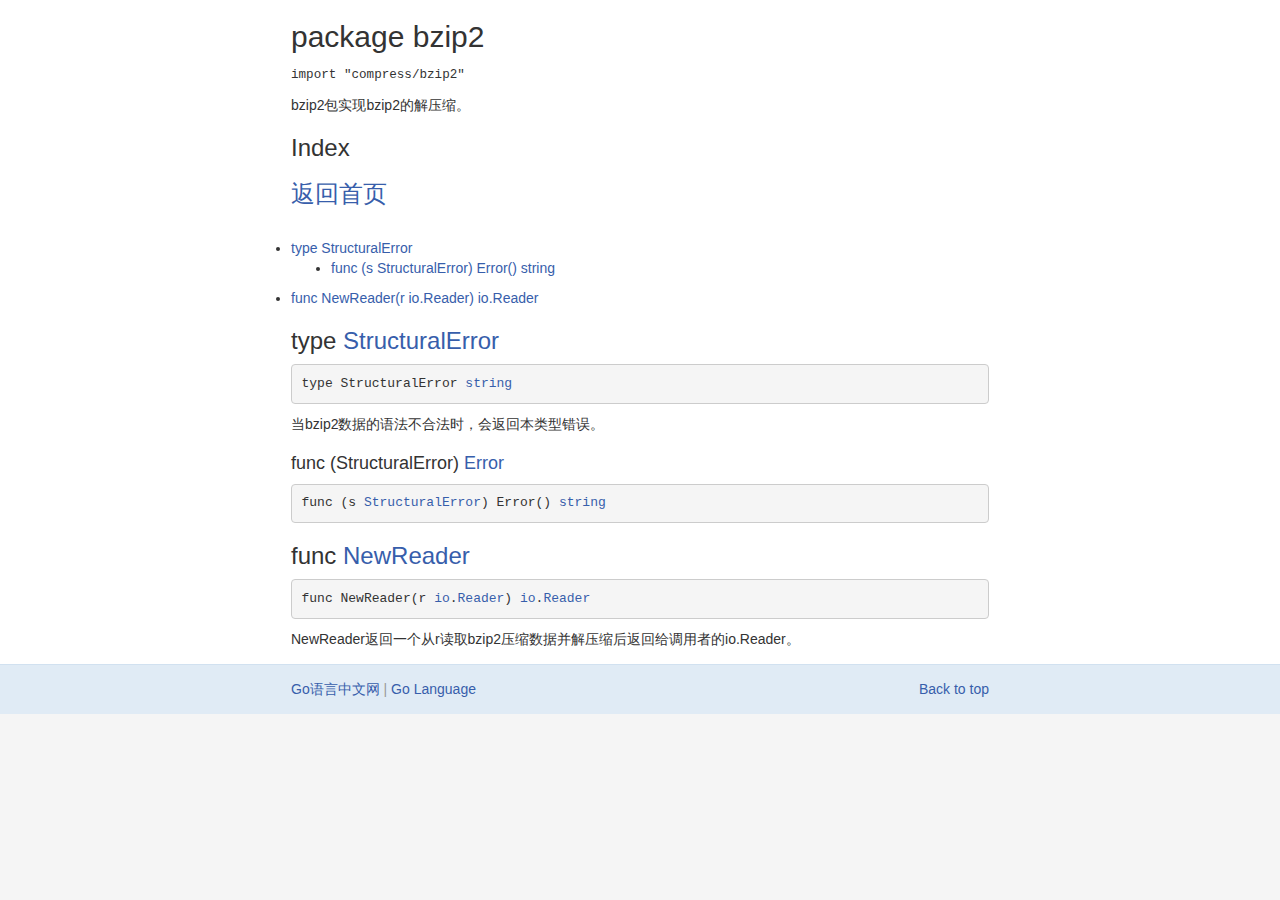
<file: golang/pkg/compress_bzip2.htm>
﻿<!DOCTYPE html>
<html lang="en">
<head profile="http://a9.com/-/spec/opensearch/1.1/">
<meta charset="utf-8">
<meta name="viewport" content="width=device-width, initial-scale=1.0">
<link href="../assets/site.css" rel="stylesheet">
<title>compress/bzip2</title>
</head>
<body>
<div class="container">
    <h2 id="pkg-overview">package bzip2</h2>
    <p><code>import "compress/bzip2"</code>
    <p>bzip2包实现bzip2的解压缩。</p>
    <h3 id="pkg-index" class="section-header">Index <a class="permalink" href="#pkg-index">&para;</a></h3>
    <a href="../main.html"><h3>返回首页</h3></a>
		</br>
        <li><a href="#StructuralError">type StructuralError</a></li>
        <ul>
            <li><a href="#StructuralError.Error">func (s StructuralError) Error() string</a></li>
        </ul>
        <li><a href="#NewReader">func NewReader(r io.Reader) io.Reader</a></li>
    </ul>
    <h3 id="StructuralError">type <a title="View Source" href="https://github.com/golang/go/blob/master/src/compress/bzip2/bzip2.go?name=release#17">StructuralError</a> <a class="permalink" href="#pkg-index">&para;</a></h3>
    <pre>type StructuralError <a href="builtin.htm#string">string</a></pre>
    <p>当bzip2数据的语法不合法时，会返回本类型错误。</p>
    <h4 id="StructuralError.Error">func (StructuralError) <a title="View Source" href="https://github.com/golang/go/blob/master/src/compress/bzip2/bzip2.go?name=release#19">Error</a> <a class="permalink" href="#pkg-index">&para;</a></h4>
    <pre class="funcdecl">func (s <a href="#StructuralError">StructuralError</a>) Error() <a href="builtin.htm#string">string</a></pre>
    <h3 id="NewReader">func <a title="View Source" href="https://github.com/golang/go/blob/master/src/compress/bzip2/bzip2.go?name=release#45">NewReader</a> <a class="permalink" href="#pkg-index">&para;</a></h3>
    <pre class="funcdecl">func NewReader(r <a href="io.htm">io</a>.<a href="io.htm#Reader">Reader</a>) <a href="io.htm">io</a>.<a href="io.htm#Reader">Reader</a></pre>
    <p>NewReader返回一个从r读取bzip2压缩数据并解压缩后返回给调用者的io.Reader。</p>
</div>

<div id="x-footer" class="clearfix">
  <div class="container">
    <a href="http://studygolang.com/" target="_blank">Go语言中文网</a>
    <span class="text-muted">|</span> <a href="http://golang.org/" target="_blank">Go Language</a>
    <span class="pull-right"><a href="#">Back to top</a></span>
  </div>
</div>
<script src="../assets/jquery-2.0.3.min.js"></script>
<script src="../assets/bootstrap.min.js"></script>
<script src="../assets/site.js"></script>
</body>
</html>
</file>
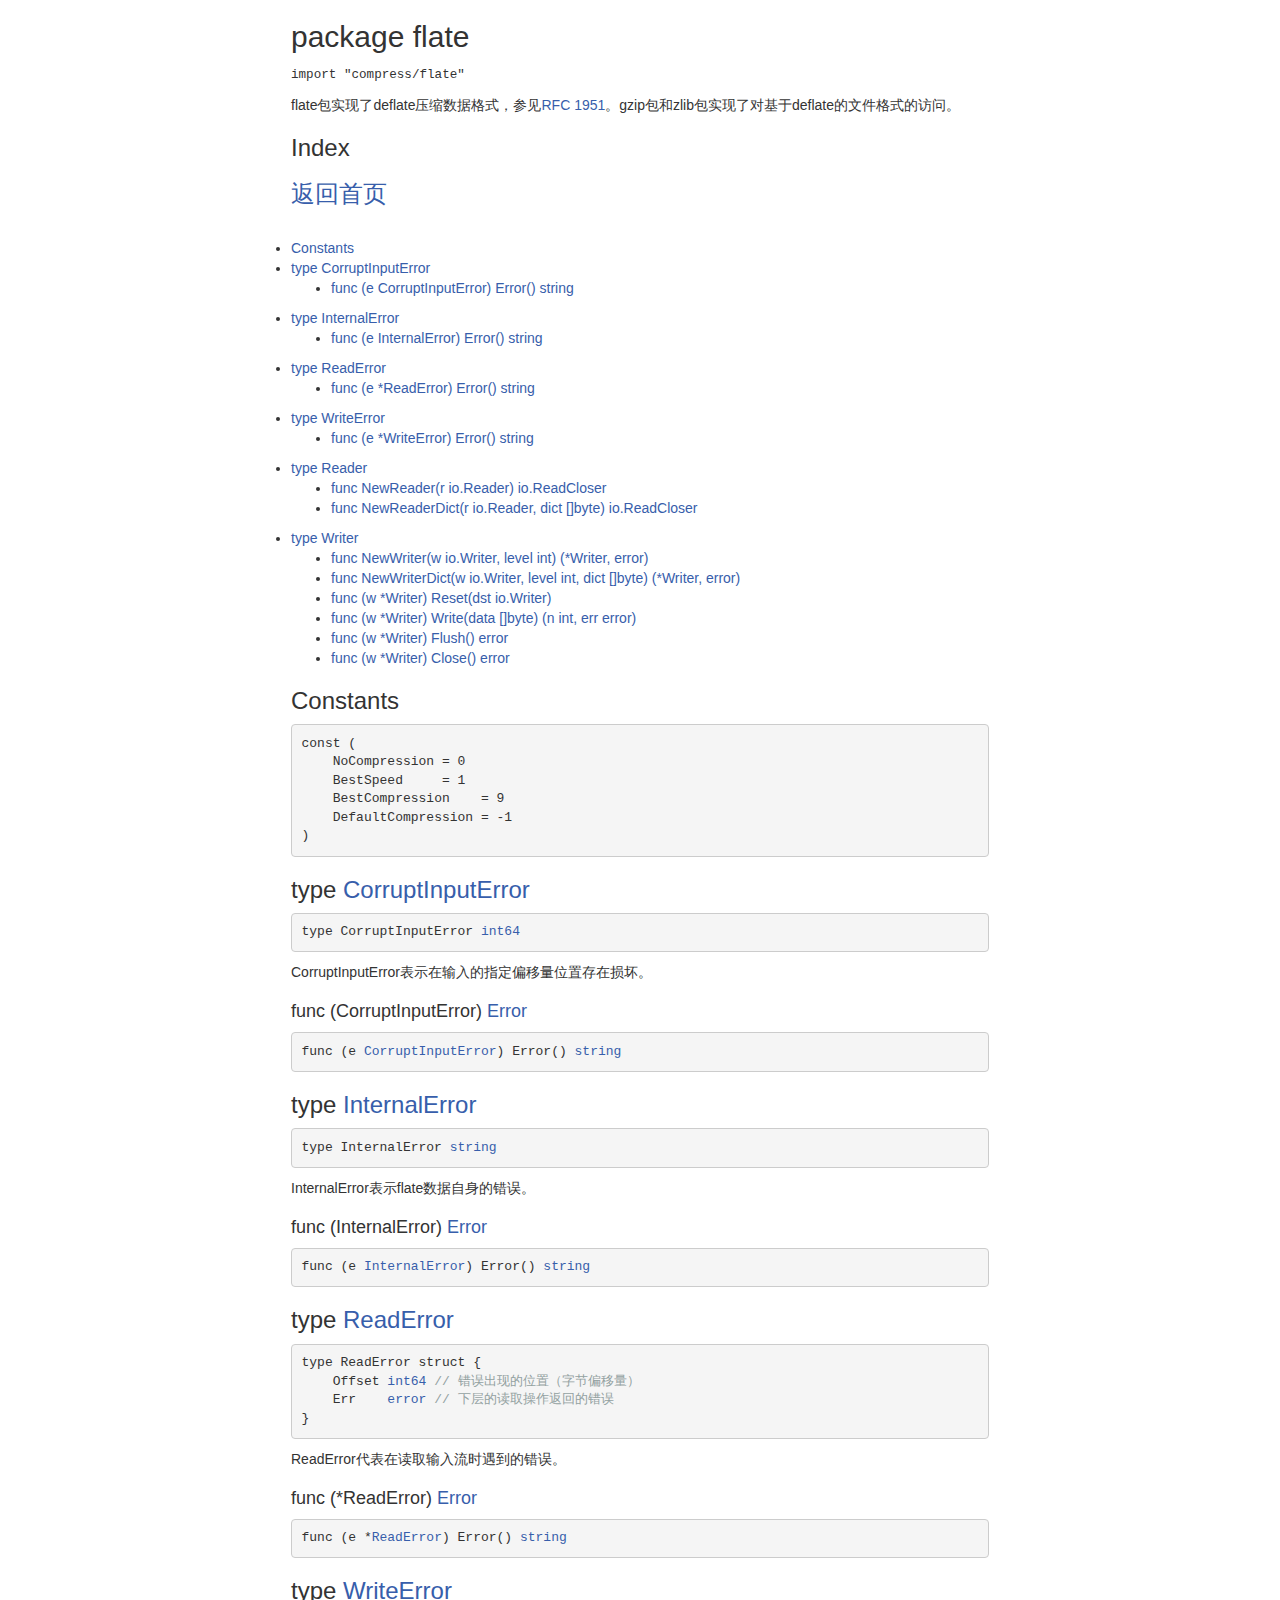
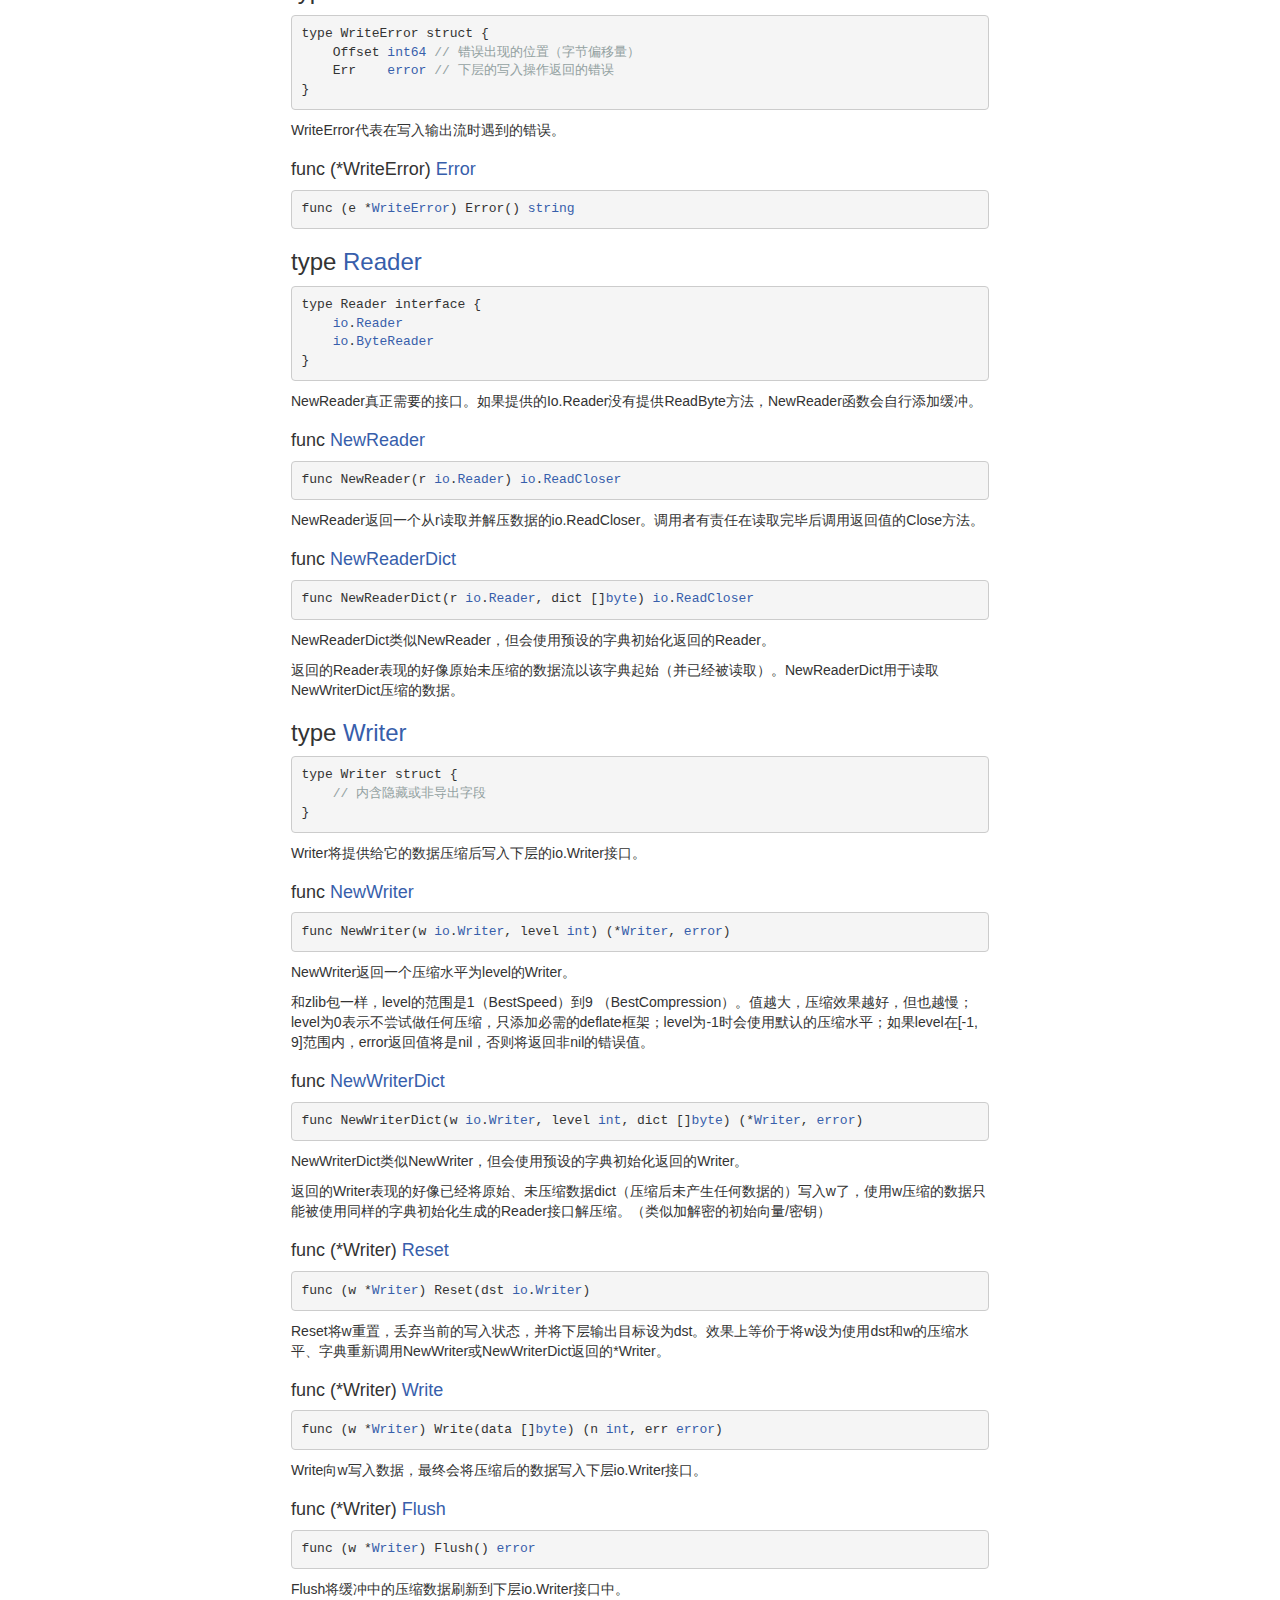
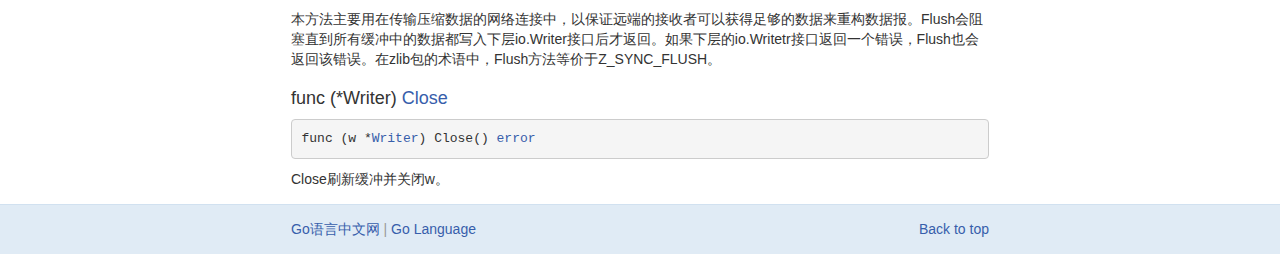
<file: golang/pkg/compress_flate.htm>
﻿<!DOCTYPE html>
<html lang="en">
<head profile="http://a9.com/-/spec/opensearch/1.1/">
<meta charset="utf-8">
<meta name="viewport" content="width=device-width, initial-scale=1.0">
<link href="../assets/site.css" rel="stylesheet">
<title>compress/flate</title>
</head>
<body>
<div class="container">
    <h2 id="pkg-overview">package flate</h2>
    <p><code>import "compress/flate"</code>
    <p>flate包实现了deflate压缩数据格式，参见<a href="http://tools.ietf.org/html/rfc1951">RFC 1951</a>。gzip包和zlib包实现了对基于deflate的文件格式的访问。</p>
    <h3 id="pkg-index" class="section-header">Index <a class="permalink" href="#pkg-index">&para;</a></h3>
    <a href="../main.html"><h3>返回首页</h3></a>
		</br>
        <li><a href="#pkg-constants">Constants</a></li>
        <li><a href="#CorruptInputError">type CorruptInputError</a></li>
        <ul>
            <li><a href="#CorruptInputError.Error">func (e CorruptInputError) Error() string</a></li>
        </ul>
        <li><a href="#InternalError">type InternalError</a></li>
        <ul>
            <li><a href="#InternalError.Error">func (e InternalError) Error() string</a></li>
        </ul>
        <li><a href="#ReadError">type ReadError</a></li>
        <ul>
            <li><a href="#ReadError.Error">func (e *ReadError) Error() string</a></li>
        </ul>
        <li><a href="#WriteError">type WriteError</a></li>
        <ul>
            <li><a href="#WriteError.Error">func (e *WriteError) Error() string</a></li>
        </ul>
        <li><a href="#Reader">type Reader</a></li>
        <ul>
            <li><a href="#NewReader">func NewReader(r io.Reader) io.ReadCloser</a></li>
            <li><a href="#NewReaderDict">func NewReaderDict(r io.Reader, dict []byte) io.ReadCloser</a></li>
        </ul>
        <li><a href="#Writer">type Writer</a></li>
        <ul>
            <li><a href="#NewWriter">func NewWriter(w io.Writer, level int) (*Writer, error)</a></li>
            <li><a href="#NewWriterDict">func NewWriterDict(w io.Writer, level int, dict []byte) (*Writer, error)</a></li>
            <li><a href="#Writer.Reset">func (w *Writer) Reset(dst io.Writer)</a></li>
            <li><a href="#Writer.Write">func (w *Writer) Write(data []byte) (n int, err error)</a></li>
            <li><a href="#Writer.Flush">func (w *Writer) Flush() error</a></li>
            <li><a href="#Writer.Close">func (w *Writer) Close() error</a></li>
        </ul>
    </ul>
    <h3 id="pkg-constants">Constants <a class="permalink" href="#pkg-index">&para;</a></h3>
    <pre>const (
    <span id="NoCompression">NoCompression</span> = 0
    <span id="BestSpeed">BestSpeed</span>     = 1
    <span id="BestCompression">BestCompression</span>    = 9
    <span id="DefaultCompression">DefaultCompression</span> = -1
)</pre>
    <h3 id="CorruptInputError">type <a title="View Source" href="https://github.com/golang/go/blob/master/src/compress/flate/inflate.go?name=release#26">CorruptInputError</a> <a class="permalink" href="#pkg-index">&para;</a></h3>
    <pre>type CorruptInputError <a href="builtin.htm#int64">int64</a></pre>
    <p>CorruptInputError表示在输入的指定偏移量位置存在损坏。</p>
    <h4 id="CorruptInputError.Error">func (CorruptInputError) <a title="View Source" href="https://github.com/golang/go/blob/master/src/compress/flate/inflate.go?name=release#28">Error</a> <a class="permalink" href="#pkg-index">&para;</a></h4>
    <pre class="funcdecl">func (e <a href="#CorruptInputError">CorruptInputError</a>) Error() <a href="builtin.htm#string">string</a></pre>
    <h3 id="InternalError">type <a title="View Source" href="https://github.com/golang/go/blob/master/src/compress/flate/inflate.go?name=release#33">InternalError</a> <a class="permalink" href="#pkg-index">&para;</a></h3>
    <pre>type InternalError <a href="builtin.htm#string">string</a></pre>
    <p>InternalError表示flate数据自身的错误。</p>
    <h4 id="InternalError.Error">func (InternalError) <a title="View Source" href="https://github.com/golang/go/blob/master/src/compress/flate/inflate.go?name=release#35">Error</a> <a class="permalink" href="#pkg-index">&para;</a></h4>
    <pre class="funcdecl">func (e <a href="#InternalError">InternalError</a>) Error() <a href="builtin.htm#string">string</a></pre>
    <h3 id="ReadError">type <a title="View Source" href="https://github.com/golang/go/blob/master/src/compress/flate/inflate.go?name=release#38">ReadError</a> <a class="permalink" href="#pkg-index">&para;</a></h3>
    <pre>type ReadError struct {
    <span id="ReadError.Offset">Offset</span> <a href="builtin.htm#int64">int64</a> <span class="com">// 错误出现的位置（字节偏移量）</span>
    <span id="ReadError.Err">Err</span>    <a href="builtin.htm#error">error</a> <span class="com">// 下层的读取操作返回的错误</span>
}</pre>
    <p>ReadError代表在读取输入流时遇到的错误。</p>
    <h4 id="ReadError.Error">func (*ReadError) <a title="View Source" href="https://github.com/golang/go/blob/master/src/compress/flate/inflate.go?name=release#43">Error</a> <a class="permalink" href="#pkg-index">&para;</a></h4>
    <pre class="funcdecl">func (e *<a href="#ReadError">ReadError</a>) Error() <a href="builtin.htm#string">string</a></pre>
    <h3 id="WriteError">type <a title="View Source" href="https://github.com/golang/go/blob/master/src/compress/flate/inflate.go?name=release#48">WriteError</a> <a class="permalink" href="#pkg-index">&para;</a></h3>
    <pre>type WriteError struct {
    <span id="WriteError.Offset">Offset</span> <a href="builtin.htm#int64">int64</a> <span class="com">// 错误出现的位置（字节偏移量）</span>
    <span id="WriteError.Err">Err</span>    <a href="builtin.htm#error">error</a> <span class="com">// 下层的写入操作返回的错误</span>
}</pre>
    <p>WriteError代表在写入输出流时遇到的错误。</p>
    <h4 id="WriteError.Error">func (*WriteError) <a title="View Source" href="https://github.com/golang/go/blob/master/src/compress/flate/inflate.go?name=release#53">Error</a> <a class="permalink" href="#pkg-index">&para;</a></h4>
    <pre class="funcdecl">func (e *<a href="#WriteError">WriteError</a>) Error() <a href="builtin.htm#string">string</a></pre>
    <h3 id="Reader">type <a title="View Source" href="https://github.com/golang/go/blob/master/src/compress/flate/inflate.go?name=release#181">Reader</a> <a class="permalink" href="#pkg-index">&para;</a></h3>
    <pre>type Reader interface {
    <a href="io.htm">io</a>.<a href="io.htm#Reader">Reader</a>
    <a href="io.htm">io</a>.<a href="io.htm#ByteReader">ByteReader</a>
}</pre>
    <p>NewReader真正需要的接口。如果提供的Io.Reader没有提供ReadByte方法，NewReader函数会自行添加缓冲。</p>
    <h4 id="NewReader">func <a title="View Source" href="https://github.com/golang/go/blob/master/src/compress/flate/inflate.go?name=release#684">NewReader</a> <a class="permalink" href="#pkg-index">&para;</a></h4>
    <pre class="funcdecl">func NewReader(r <a href="io.htm">io</a>.<a href="io.htm#Reader">Reader</a>) <a href="io.htm">io</a>.<a href="io.htm#ReadCloser">ReadCloser</a></pre>
    <p>NewReader返回一个从r读取并解压数据的io.ReadCloser。调用者有责任在读取完毕后调用返回值的Close方法。</p>
    <h4 id="NewReaderDict">func <a title="View Source" href="https://github.com/golang/go/blob/master/src/compress/flate/inflate.go?name=release#699">NewReaderDict</a> <a class="permalink" href="#pkg-index">&para;</a></h4>
    <pre class="funcdecl">func NewReaderDict(r <a href="io.htm">io</a>.<a href="io.htm#Reader">Reader</a>, dict []<a href="builtin.htm#byte">byte</a>) <a href="io.htm">io</a>.<a href="io.htm#ReadCloser">ReadCloser</a></pre>
    <p align="left">NewReaderDict类似NewReader，但会使用预设的字典初始化返回的Reader。</p>
    <p align="left">返回的Reader表现的好像原始未压缩的数据流以该字典起始（并已经被读取）。NewReaderDict用于读取NewWriterDict压缩的数据。</p>
    <h3 id="Writer">type <a title="View Source" href="https://github.com/golang/go/blob/master/src/compress/flate/deflate.go?name=release#526">Writer</a> <a class="permalink" href="#pkg-index">&para;</a></h3>
    <pre>type Writer struct {
    <span class="com">// 内含隐藏或非导出字段</span>
}</pre>
    <p>Writer将提供给它的数据压缩后写入下层的io.Writer接口。</p>
    <h4 id="NewWriter">func <a title="View Source" href="https://github.com/golang/go/blob/master/src/compress/flate/deflate.go?name=release#485">NewWriter</a> <a class="permalink" href="#pkg-index">&para;</a></h4>
    <pre class="funcdecl">func NewWriter(w <a href="io.htm">io</a>.<a href="io.htm#Writer">Writer</a>, level <a href="builtin.htm#int">int</a>) (*<a href="#Writer">Writer</a>, <a href="builtin.htm#error">error</a>)</pre>
    <p align="left">NewWriter返回一个压缩水平为level的Writer。</p>
    <p align="left">和zlib包一样，level的范围是1（BestSpeed）到9 （BestCompression）。值越大，压缩效果越好，但也越慢；level为0表示不尝试做任何压缩，只添加必需的deflate框架；level为-1时会使用默认的压缩水平；如果level在[-1, 9]范围内，error返回值将是nil，否则将返回非nil的错误值。</p>
    <h4 id="NewWriterDict">func <a title="View Source" href="https://github.com/golang/go/blob/master/src/compress/flate/deflate.go?name=release#499">NewWriterDict</a> <a class="permalink" href="#pkg-index">&para;</a></h4>
    <pre class="funcdecl">func NewWriterDict(w <a href="io.htm">io</a>.<a href="io.htm#Writer">Writer</a>, level <a href="builtin.htm#int">int</a>, dict []<a href="builtin.htm#byte">byte</a>) (*<a href="#Writer">Writer</a>, <a href="builtin.htm#error">error</a>)</pre>
    <p align="left">NewWriterDict类似NewWriter，但会使用预设的字典初始化返回的Writer。</p>
    <p align="left">返回的Writer表现的好像已经将原始、未压缩数据dict（压缩后未产生任何数据的）写入w了，使用w压缩的数据只能被使用同样的字典初始化生成的Reader接口解压缩。（类似加解密的初始向量/密钥）</p>
<h4 id="Writer.Reset">func (*Writer) <a title="View Source" href="https://github.com/golang/go/blob/master/src/compress/flate/deflate.go?name=release#558">Reset</a> <a class="permalink" href="#pkg-index">&para;</a></h4>
    <pre class="funcdecl">func (w *<a href="#Writer">Writer</a>) Reset(dst <a href="io.htm">io</a>.<a href="io.htm#Writer">Writer</a>)</pre>
    <p>Reset将w重置，丢弃当前的写入状态，并将下层输出目标设为dst。效果上等价于将w设为使用dst和w的压缩水平、字典重新调用NewWriter或NewWriterDict返回的*Writer。</p>
    <h4 id="Writer.Write">func (*Writer) <a title="View Source" href="https://github.com/golang/go/blob/master/src/compress/flate/deflate.go?name=release#533">Write</a> <a class="permalink" href="#pkg-index">&para;</a></h4>
    <pre class="funcdecl">func (w *<a href="#Writer">Writer</a>) Write(data []<a href="builtin.htm#byte">byte</a>) (n <a href="builtin.htm#int">int</a>, err <a href="builtin.htm#error">error</a>)</pre>
    <p>Write向w写入数据，最终会将压缩后的数据写入下层io.Writer接口。</p>
    <h4 id="Writer.Flush">func (*Writer) <a title="View Source" href="https://github.com/golang/go/blob/master/src/compress/flate/deflate.go?name=release#544">Flush</a> <a class="permalink" href="#pkg-index">&para;</a></h4>
    <pre class="funcdecl">func (w *<a href="#Writer">Writer</a>) Flush() <a href="builtin.htm#error">error</a></pre>
    <p align="left">Flush将缓冲中的压缩数据刷新到下层io.Writer接口中。</p>
    <p align="left">本方法主要用在传输压缩数据的网络连接中，以保证远端的接收者可以获得足够的数据来重构数据报。Flush会阻塞直到所有缓冲中的数据都写入下层io.Writer接口后才返回。如果下层的io.Writetr接口返回一个错误，Flush也会返回该错误。在zlib包的术语中，Flush方法等价于Z_SYNC_FLUSH。</p>
    <h4 id="Writer.Close">func (*Writer) <a title="View Source" href="https://github.com/golang/go/blob/master/src/compress/flate/deflate.go?name=release#551">Close</a> <a class="permalink" href="#pkg-index">&para;</a></h4>
    <pre class="funcdecl">func (w *<a href="#Writer">Writer</a>) Close() <a href="builtin.htm#error">error</a></pre>
    <p>Close刷新缓冲并关闭w。</p>
</div>

<div id="x-footer" class="clearfix">
  <div class="container">
    <a href="http://studygolang.com/" target="_blank">Go语言中文网</a>
    <span class="text-muted">|</span> <a href="http://golang.org/" target="_blank">Go Language</a>
    <span class="pull-right"><a href="#">Back to top</a></span>
  </div>
</div>
<script src="../assets/jquery-2.0.3.min.js"></script>
<script src="../assets/bootstrap.min.js"></script>
<script src="../assets/site.js"></script>
</body>
</html>
</file>
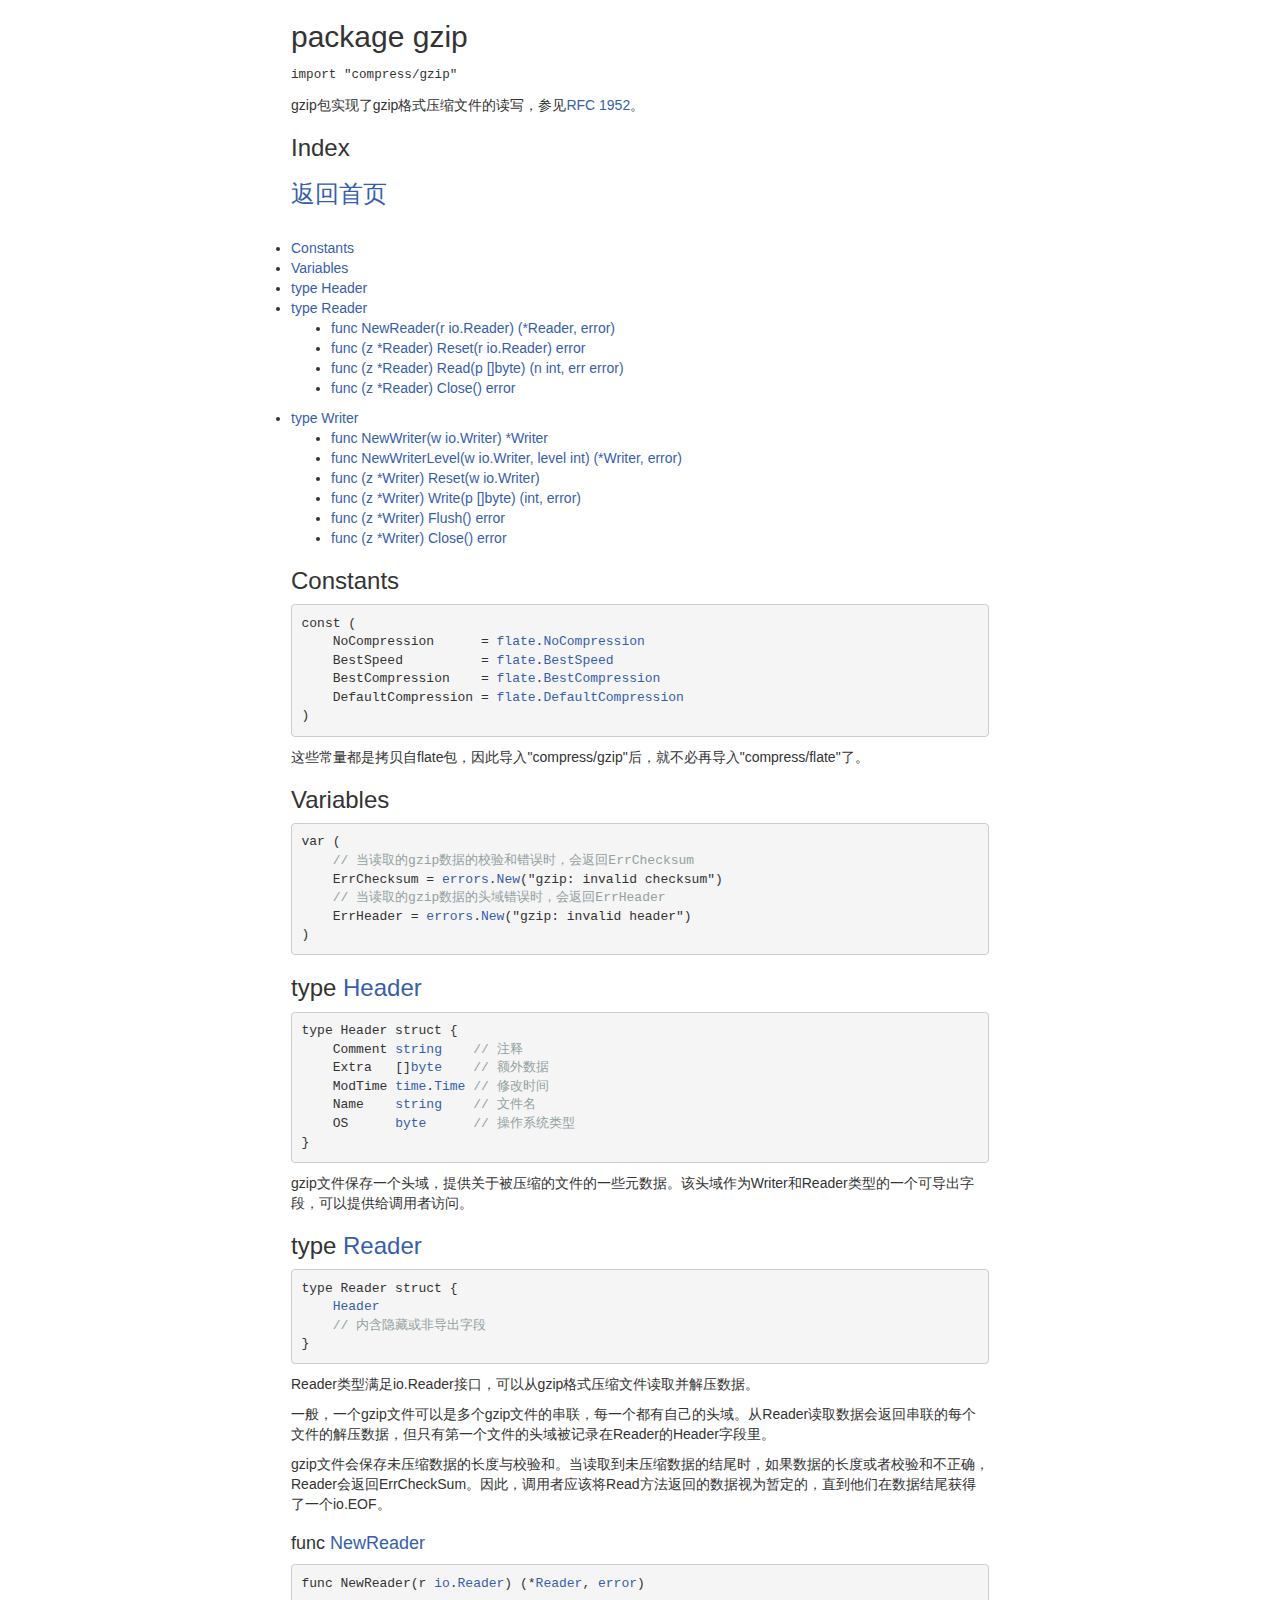
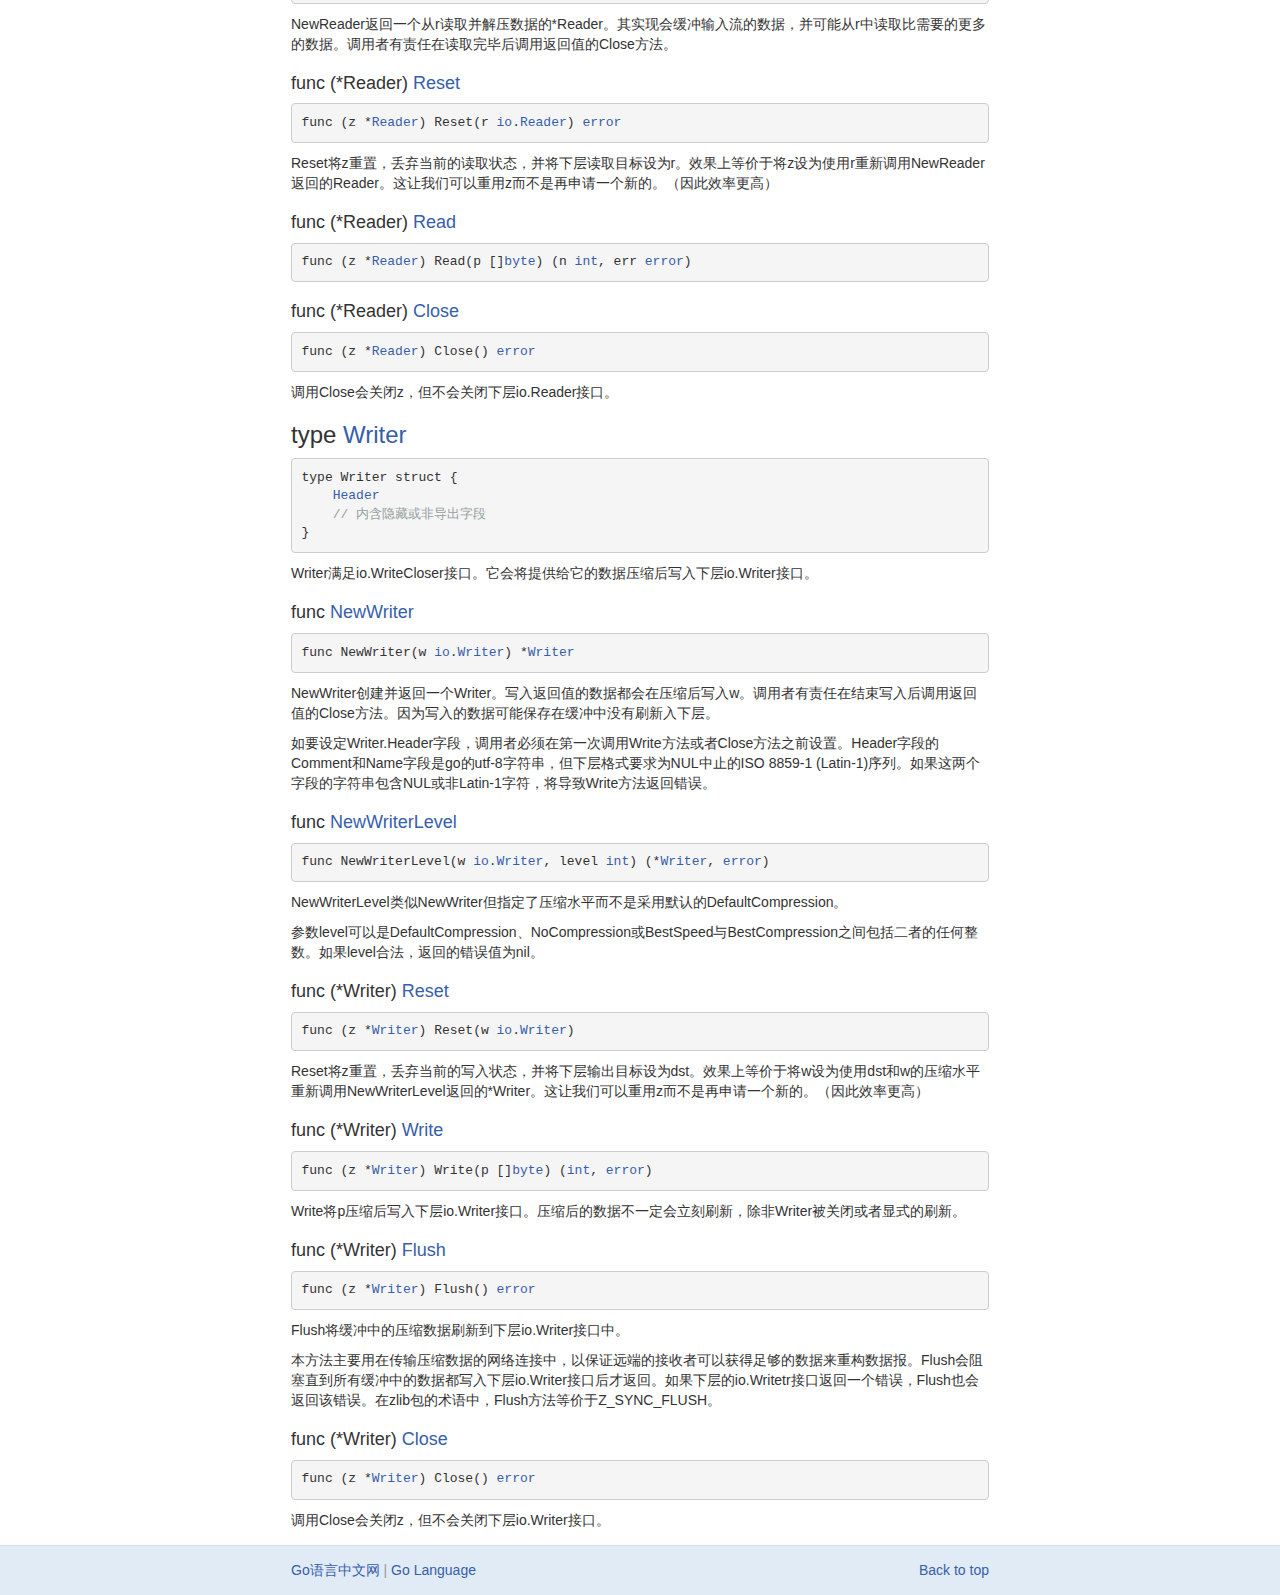
<file: golang/pkg/compress_gzip.htm>
﻿<!DOCTYPE html>
<html lang="en">
<head profile="http://a9.com/-/spec/opensearch/1.1/">
<meta charset="utf-8">
<meta name="viewport" content="width=device-width, initial-scale=1.0">
<link href="../assets/site.css" rel="stylesheet">
<title>compress/gzip</title>
</head>
<body>
<div class="container">
    <h2 id="pkg-overview">package gzip</h2>
    <p><code>import "compress/gzip"</code>
    <p>gzip包实现了gzip格式压缩文件的读写，参见<a href="http://tools.ietf.org/html/rfc1952">RFC 1952</a>。</p>
    <h3 id="pkg-index" class="section-header">Index <a class="permalink" href="#pkg-index">&para;</a></h3>
    <a href="../main.html"><h3>返回首页</h3></a>
		</br>
        <li><a href="#pkg-constants">Constants</a></li>
        <li><a href="#pkg-variables">Variables</a></li>
        <li><a href="#Header">type Header</a></li>
        <li><a href="#Reader">type Reader</a></li>
        <ul>
            <li><a href="#NewReader">func NewReader(r io.Reader) (*Reader, error)</a></li>
            <li><a href="#Reader.Reset">func (z *Reader) Reset(r io.Reader) error</a></li>
            <li><a href="#Reader.Read">func (z *Reader) Read(p []byte) (n int, err error)</a></li>
            <li><a href="#Reader.Close">func (z *Reader) Close() error</a></li>
        </ul>
        <li><a href="#Writer">type Writer</a></li>
        <ul>
            <li><a href="#NewWriter">func NewWriter(w io.Writer) *Writer</a></li>
            <li><a href="#NewWriterLevel">func NewWriterLevel(w io.Writer, level int) (*Writer, error)</a></li>
            <li><a href="#Writer.Reset">func (z *Writer) Reset(w io.Writer)</a></li>
            <li><a href="#Writer.Write">func (z *Writer) Write(p []byte) (int, error)</a></li>
            <li><a href="#Writer.Flush">func (z *Writer) Flush() error</a></li>
            <li><a href="#Writer.Close">func (z *Writer) Close() error</a></li>
        </ul>
    </ul>
    <h3 id="pkg-constants">Constants <a class="permalink" href="#pkg-index">&para;</a></h3>
    <pre>const (
    <span id="NoCompression">NoCompression</span>      = <a href="compress/flate.htm">flate</a>.<a href="compress/flate.htm#NoCompression">NoCompression</a>
    <span id="BestSpeed">BestSpeed</span>          = <a href="compress/flate.htm">flate</a>.<a href="compress/flate.htm#BestSpeed">BestSpeed</a>
    <span id="BestCompression">BestCompression</span>    = <a href="compress/flate.htm">flate</a>.<a href="compress/flate.htm#BestCompression">BestCompression</a>
    <span id="DefaultCompression">DefaultCompression</span> = <a href="compress/flate.htm">flate</a>.<a href="compress/flate.htm#DefaultCompression">DefaultCompression</a>
)</pre>
    <p>这些常量都是拷贝自flate包，因此导入"compress/gzip"后，就不必再导入"compress/flate"了。</p>
    <h3 id="pkg-variables">Variables <a class="permalink" href="#pkg-index">&para;</a></h3>
    <pre>var (
    <span class="com">// 当读取的gzip数据的校验和错误时，会返回ErrChecksum</span>
    <span id="ErrChecksum">ErrChecksum</span> = <a href="errors.htm">errors</a>.<a href="errors.htm#New">New</a>(&#34;gzip: invalid checksum&#34;)
    <span class="com">// 当读取的gzip数据的头域错误时，会返回ErrHeader</span>
    <span id="ErrHeader">ErrHeader</span> = <a href="errors.htm">errors</a>.<a href="errors.htm#New">New</a>(&#34;gzip: invalid header&#34;)
)</pre>
    <h3 id="Header">type <a title="View Source" href="https://github.com/golang/go/blob/master/src/compress/gzip/gunzip.go?name=release#46">Header</a> <a class="permalink" href="#pkg-index">&para;</a></h3>
    <pre>type Header struct {
    <span id="Header.Comment">Comment</span> <a href="builtin.htm#string">string</a>    <span class="com">// 注释</span>
    <span id="Header.Extra">Extra</span>   []<a href="builtin.htm#byte">byte</a>    <span class="com">// 额外数据</span>
    <span id="Header.ModTime">ModTime</span> <a href="time.htm">time</a>.<a href="time.htm#Time">Time</a> <span class="com">// 修改时间</span>
    <span id="Header.Name">Name</span>    <a href="builtin.htm#string">string</a>    <span class="com">// 文件名</span>
    <span id="Header.OS">OS</span>      <a href="builtin.htm#byte">byte</a>      <span class="com">// 操作系统类型</span>
}</pre>
    <p>gzip文件保存一个头域，提供关于被压缩的文件的一些元数据。该头域作为Writer和Reader类型的一个可导出字段，可以提供给调用者访问。</p>
    <h3 id="Reader">type <a title="View Source" href="https://github.com/golang/go/blob/master/src/compress/gzip/gunzip.go?name=release#68">Reader</a> <a class="permalink" href="#pkg-index">&para;</a></h3>
    <pre>type Reader struct {
    <a href="#Header">Header</a>
    <span class="com">// 内含隐藏或非导出字段</span>
}</pre>
    <p align="left">Reader类型满足io.Reader接口，可以从gzip格式压缩文件读取并解压数据。</p>
    <p align="left">一般，一个gzip文件可以是多个gzip文件的串联，每一个都有自己的头域。从Reader读取数据会返回串联的每个文件的解压数据，但只有第一个文件的头域被记录在Reader的Header字段里。</p>
    <p align="left">gzip文件会保存未压缩数据的长度与校验和。当读取到未压缩数据的结尾时，如果数据的长度或者校验和不正确，Reader会返回ErrCheckSum。因此，调用者应该将Read方法返回的数据视为暂定的，直到他们在数据结尾获得了一个io.EOF。</p>
    <h4 id="NewReader">func <a title="View Source" href="https://github.com/golang/go/blob/master/src/compress/gzip/gunzip.go?name=release#82">NewReader</a> <a class="permalink" href="#pkg-index">&para;</a></h4>
    <pre class="funcdecl">func NewReader(r <a href="io.htm">io</a>.<a href="io.htm#Reader">Reader</a>) (*<a href="#Reader">Reader</a>, <a href="builtin.htm#error">error</a>)</pre>
    <p>NewReader返回一个从r读取并解压数据的*Reader。其实现会缓冲输入流的数据，并可能从r中读取比需要的更多的数据。调用者有责任在读取完毕后调用返回值的Close方法。</p>
    <h4 id="Reader.Reset">func (*Reader) <a title="View Source" href="https://github.com/golang/go/blob/master/src/compress/gzip/gunzip.go?name=release#95">Reset</a> <a class="permalink" href="#pkg-index">&para;</a></h4>
    <pre class="funcdecl">func (z *<a href="#Reader">Reader</a>) Reset(r <a href="io.htm">io</a>.<a href="io.htm#Reader">Reader</a>) <a href="builtin.htm#error">error</a></pre>
    <p>Reset将z重置，丢弃当前的读取状态，并将下层读取目标设为r。效果上等价于将z设为使用r重新调用NewReader返回的Reader。这让我们可以重用z而不是再申请一个新的。（因此效率更高）</p>
    <h4 id="Reader.Read">func (*Reader) <a title="View Source" href="https://github.com/golang/go/blob/master/src/compress/gzip/gunzip.go?name=release#214">Read</a> <a class="permalink" href="#pkg-index">&para;</a></h4>
    <pre class="funcdecl">func (z *<a href="#Reader">Reader</a>) Read(p []<a href="builtin.htm#byte">byte</a>) (n <a href="builtin.htm#int">int</a>, err <a href="builtin.htm#error">error</a>)</pre>
    <h4 id="Reader.Close">func (*Reader) <a title="View Source" href="https://github.com/golang/go/blob/master/src/compress/gzip/gunzip.go?name=release#255">Close</a> <a class="permalink" href="#pkg-index">&para;</a></h4>
    <pre class="funcdecl">func (z *<a href="#Reader">Reader</a>) Close() <a href="builtin.htm#error">error</a></pre>
    <p>调用Close会关闭z，但不会关闭下层io.Reader接口。</p>
    <h3 id="Writer">type <a title="View Source" href="https://github.com/golang/go/blob/master/src/compress/gzip/gzip.go?name=release#27">Writer</a> <a class="permalink" href="#pkg-index">&para;</a></h3>
    <pre>type Writer struct {
    <a href="#Header">Header</a>
    <span class="com">// 内含隐藏或非导出字段</span>
}</pre>
    <p>Writer满足io.WriteCloser接口。它会将提供给它的数据压缩后写入下层io.Writer接口。</p>
    <h4 id="NewWriter">func <a title="View Source" href="https://github.com/golang/go/blob/master/src/compress/gzip/gzip.go?name=release#51">NewWriter</a> <a class="permalink" href="#pkg-index">&para;</a></h4>
    <pre class="funcdecl">func NewWriter(w <a href="io.htm">io</a>.<a href="io.htm#Writer">Writer</a>) *<a href="#Writer">Writer</a></pre>
    <p align="left">NewWriter创建并返回一个Writer。写入返回值的数据都会在压缩后写入w。调用者有责任在结束写入后调用返回值的Close方法。因为写入的数据可能保存在缓冲中没有刷新入下层。</p>
    <p align="left">如要设定Writer.Header字段，调用者必须在第一次调用Write方法或者Close方法之前设置。Header字段的Comment和Name字段是go的utf-8字符串，但下层格式要求为NUL中止的ISO 8859-1 (Latin-1)序列。如果这两个字段的字符串包含NUL或非Latin-1字符，将导致Write方法返回错误。</p>
    <h4 id="NewWriterLevel">func <a title="View Source" href="https://github.com/golang/go/blob/master/src/compress/gzip/gzip.go?name=release#62">NewWriterLevel</a> <a class="permalink" href="#pkg-index">&para;</a></h4>
    <pre class="funcdecl">func NewWriterLevel(w <a href="io.htm">io</a>.<a href="io.htm#Writer">Writer</a>, level <a href="builtin.htm#int">int</a>) (*<a href="#Writer">Writer</a>, <a href="builtin.htm#error">error</a>)</pre>
    <p align="left">NewWriterLevel类似NewWriter但指定了压缩水平而不是采用默认的DefaultCompression。</p>
    <p align="left">参数level可以是DefaultCompression、NoCompression或BestSpeed与BestCompression之间包括二者的任何整数。如果level合法，返回的错误值为nil。</p>
    <h4 id="Writer.Reset">func (*Writer) <a title="View Source" href="https://github.com/golang/go/blob/master/src/compress/gzip/gzip.go?name=release#97">Reset</a> <a class="permalink" href="#pkg-index">&para;</a></h4>
    <pre class="funcdecl">func (z *<a href="#Writer">Writer</a>) Reset(w <a href="io.htm">io</a>.<a href="io.htm#Writer">Writer</a>)</pre>
    <p>Reset将z重置，丢弃当前的写入状态，并将下层输出目标设为dst。效果上等价于将w设为使用dst和w的压缩水平重新调用NewWriterLevel返回的*Writer。这让我们可以重用z而不是再申请一个新的。（因此效率更高）</p>
    <h4 id="Writer.Write">func (*Writer) <a title="View Source" href="https://github.com/golang/go/blob/master/src/compress/gzip/gzip.go?name=release#161">Write</a> <a class="permalink" href="#pkg-index">&para;</a></h4>
    <pre class="funcdecl">func (z *<a href="#Writer">Writer</a>) Write(p []<a href="builtin.htm#byte">byte</a>) (<a href="builtin.htm#int">int</a>, <a href="builtin.htm#error">error</a>)</pre>
    <p>Write将p压缩后写入下层io.Writer接口。压缩后的数据不一定会立刻刷新，除非Writer被关闭或者显式的刷新。</p>
    <h4 id="Writer.Flush">func (*Writer) <a title="View Source" href="https://github.com/golang/go/blob/master/src/compress/gzip/gzip.go?name=release#231">Flush</a> <a class="permalink" href="#pkg-index">&para;</a></h4>
    <pre class="funcdecl">func (z *<a href="#Writer">Writer</a>) Flush() <a href="builtin.htm#error">error</a></pre>
    <p align="left">Flush将缓冲中的压缩数据刷新到下层io.Writer接口中。</p>
    <p align="left">本方法主要用在传输压缩数据的网络连接中，以保证远端的接收者可以获得足够的数据来重构数据报。Flush会阻塞直到所有缓冲中的数据都写入下层io.Writer接口后才返回。如果下层的io.Writetr接口返回一个错误，Flush也会返回该错误。在zlib包的术语中，Flush方法等价于Z_SYNC_FLUSH。</p>
    <h4 id="Writer.Close">func (*Writer) <a title="View Source" href="https://github.com/golang/go/blob/master/src/compress/gzip/gzip.go?name=release#250">Close</a> <a class="permalink" href="#pkg-index">&para;</a></h4>
    <pre class="funcdecl">func (z *<a href="#Writer">Writer</a>) Close() <a href="builtin.htm#error">error</a></pre>
    <p>调用Close会关闭z，但不会关闭下层io.Writer接口。</p>
</div>

<div id="x-footer" class="clearfix">
  <div class="container">
    <a href="http://studygolang.com/" target="_blank">Go语言中文网</a>
    <span class="text-muted">|</span> <a href="http://golang.org/" target="_blank">Go Language</a>
    <span class="pull-right"><a href="#">Back to top</a></span>
  </div>
</div>
<script src="../assets/jquery-2.0.3.min.js"></script>
<script src="../assets/bootstrap.min.js"></script>
<script src="../assets/site.js"></script>
</body>
</html>
</file>
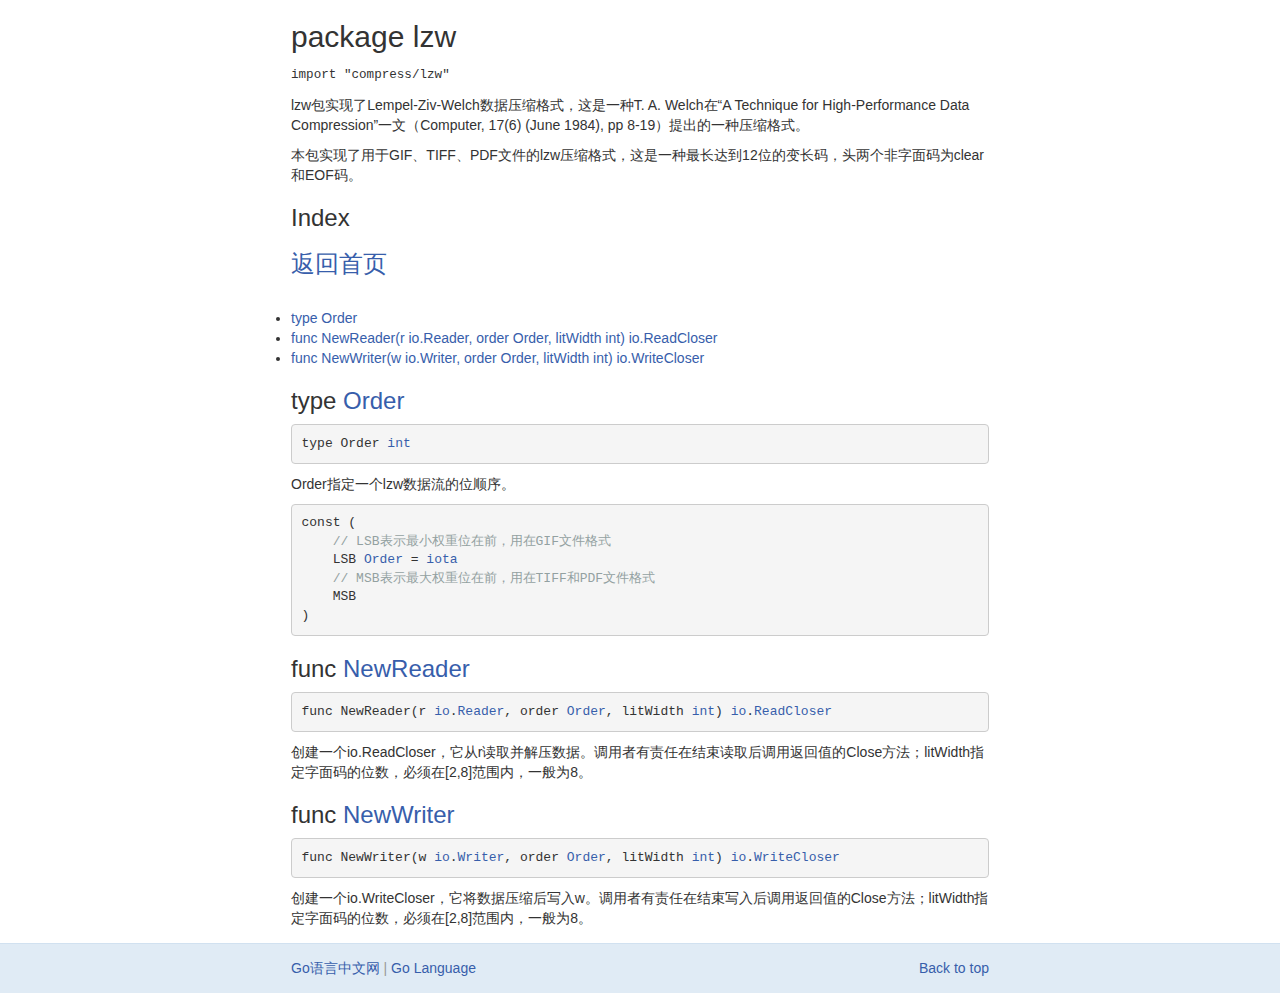
<file: golang/pkg/compress_lzw.htm>
﻿<!DOCTYPE html>
<html lang="en">
<head profile="http://a9.com/-/spec/opensearch/1.1/">
<meta charset="utf-8">
<meta name="viewport" content="width=device-width, initial-scale=1.0">
<link href="../assets/site.css" rel="stylesheet">
<title>compress/lzw</title>
</head>
<body>
<div class="container">
    <h2 id="pkg-overview">package lzw</h2>
    <p><code>import "compress/lzw"</code>
    <p align="left">lzw包实现了Lempel-Ziv-Welch数据压缩格式，这是一种T. A. Welch在&ldquo;A Technique for High-Performance Data Compression&rdquo;一文（Computer, 17(6) (June 1984), pp 8-19）提出的一种压缩格式。</p>
    <p align="left">本包实现了用于GIF、TIFF、PDF文件的lzw压缩格式，这是一种最长达到12位的变长码，头两个非字面码为clear和EOF码。</p>
    <h3 id="pkg-index" class="section-header">Index <a class="permalink" href="#pkg-index">&para;</a></h3>
    <a href="../main.html"><h3>返回首页</h3></a>
		</br>
        <li><a href="#Order">type Order</a></li>
        <li><a href="#NewReader">func NewReader(r io.Reader, order Order, litWidth int) io.ReadCloser</a></li>
        <li><a href="#NewWriter">func NewWriter(w io.Writer, order Order, litWidth int) io.WriteCloser</a></li>
    </ul>
    <h3 id="Order">type <a title="View Source" href="https://github.com/golang/go/blob/master/src/compress/lzw/reader.go?name=release#25">Order</a> <a class="permalink" href="#pkg-index">&para;</a></h3>
    <pre>type Order <a href="builtin.htm#int">int</a></pre>
    <p>Order指定一个lzw数据流的位顺序。</p>
    <pre>const (
    <span class="com">// LSB表示最小权重位在前，用在GIF文件格式</span>
    <span id="LSB">LSB</span> <a href="#Order">Order</a> = <a href="builtin.htm#iota">iota</a>
    <span class="com">// MSB表示最大权重位在前，用在TIFF和PDF文件格式</span>
    <span id="MSB">MSB</span>
)</pre>
    <h3 id="NewReader">func <a title="View Source" href="https://github.com/golang/go/blob/master/src/compress/lzw/reader.go?name=release#225">NewReader</a> <a class="permalink" href="#pkg-index">&para;</a></h3>
    <pre class="funcdecl">func NewReader(r <a href="io.htm">io</a>.<a href="io.htm#Reader">Reader</a>, order <a href="#Order">Order</a>, litWidth <a href="builtin.htm#int">int</a>) <a href="io.htm">io</a>.<a href="io.htm#ReadCloser">ReadCloser</a></pre>
    <p>创建一个io.ReadCloser，它从r读取并解压数据。调用者有责任在结束读取后调用返回值的Close方法；litWidth指定字面码的位数，必须在[2,8]范围内，一般为8。</p>
    <h3 id="NewWriter">func <a title="View Source" href="https://github.com/golang/go/blob/master/src/compress/lzw/writer.go?name=release#234">NewWriter</a> <a class="permalink" href="#pkg-index">&para;</a></h3>
    <pre class="funcdecl">func NewWriter(w <a href="io.htm">io</a>.<a href="io.htm#Writer">Writer</a>, order <a href="#Order">Order</a>, litWidth <a href="builtin.htm#int">int</a>) <a href="io.htm">io</a>.<a href="io.htm#WriteCloser">WriteCloser</a></pre>
    <p>创建一个io.WriteCloser，它将数据压缩后写入w。调用者有责任在结束写入后调用返回值的Close方法；litWidth指定字面码的位数，必须在[2,8]范围内，一般为8。</p>
</div>

<div id="x-footer" class="clearfix">
  <div class="container">
    <a href="http://studygolang.com/" target="_blank">Go语言中文网</a>
    <span class="text-muted">|</span> <a href="http://golang.org/" target="_blank">Go Language</a>
    <span class="pull-right"><a href="#">Back to top</a></span>
  </div>
</div>
<script src="../assets/jquery-2.0.3.min.js"></script>
<script src="../assets/bootstrap.min.js"></script>
<script src="../assets/site.js"></script>
</body>
</html>
</file>
<file: golang/index_files/style.css>
body {
	margin: 0;
	font-family: Helvetica, Arial, sans-serif;
	font-size: 16px;
}
pre,
code {
	font-family: Menlo, monospace;
	font-size: 14px;
}
pre {
	line-height: 18px;
}
pre .comment {
	color: #006600;
}
pre .highlight,
pre .highlight-comment,
pre .selection-highlight,
pre .selection-highlight-comment {
	background: #FFFF00;
}
pre .selection,
pre .selection-comment {
	background: #FF9632;
}
pre .ln {
	color: #999;
}
body {
	color: #222;
}
a,
.exampleHeading .text {
	color: #375EAB;
	text-decoration: none;
}
a:hover,
.exampleHeading .text:hover {
	text-decoration: underline;
}
p,
pre,
ul,
ol {
	margin: 20px;
}
pre {
	background: #e9e9e9;
	padding: 10px;

	-webkit-border-radius: 5px;
	-moz-border-radius: 5px;
	border-radius: 5px;
}

h1,
h2,
h3,
h4,
.rootHeading {
	margin: 20px 0;
	padding: 0;
	color: #375EAB;
	font-weight: bold;
}
h1 {
	font-size: 24px;
}
h2 {
	font-size: 20px;
	background: #E0EBF5;
	padding: 2px 5px;
}
h3 {
	font-size: 20px;
}
h3,
h4 {
	margin: 20px 5px;
}
h4 {
	font-size: 16px;
}
.rootHeading {
	font-size: 20px;
	margin: 0;
}

dl {
	margin: 20px;
}
dd {
	margin: 2px 20px;
}
dl,
dd {
	font-size: 14px;
}
div#nav table td {
	vertical-align: top;
}

table.dir th {
	text-align: left;
}
table.dir td {
	word-wrap: break-word;
	vertical-align: top;
}
div#page.wide table.dir td.name {
	white-space: nowrap;
}
.alert {
	color: #AA0000;
}

div#heading {
	float: left;
	margin: 0 0 10px 0;
	padding: 21px 0;
	font-size: 20px;
	font-weight: normal;
}
div#heading a {
	color: #222;
	text-decoration: none;
}

div#topbar {
	background: #E0EBF5;
	height: 64px;
	overflow: hidden;
}

body {
	text-align: center;
}
div#page {
	width: 100%;
}
div#page > .container,
div#topbar > .container {
	text-align: left;
	margin-left: auto;
	margin-right: auto;
	padding: 0 20px;
	width: 900px;
}
div#page.wide > .container,
div#topbar.wide > .container {
	width: auto;
}
div#plusone {
	float: right;
	clear: right;
	margin-top: 5px;
}

div#footer {
	text-align: center;
	color: #666;
	font-size: 14px;
	margin: 40px 0;
}

div#menu > a,
div#menu > input,
div#learn .buttons a,
div.play .buttons a,
div#blog .read a {
	padding: 10px;

	text-decoration: none;
	font-size: 16px;

	-webkit-border-radius: 5px;
	-moz-border-radius: 5px;
	border-radius: 5px;
}
div#playground .buttons a,
div#menu > a,
div#menu > input {
	border: 1px solid #375EAB;
}
div#playground .buttons a,
div#menu > a {
	color: white;
	background: #375EAB;
}
#playgroundButton.active {
	background: white;
	color: #375EAB;
}
a#start,
div#learn .buttons a,
div.play .buttons a,
div#blog .read a {
	color: #222;
	border: 1px solid #375EAB;
	background: #E0EBF5;
}
.download {
	width: 150px;
}

div#menu {
	float: right;
	min-width: 590px;
	padding: 10px 0;
	text-align: right;
}
div#menu > a {
	margin-right: 5px;
	margin-bottom: 10px;

	padding: 10px;
}
div#menu > input {
	position: relative;
	top: 1px;
	width: 60px;
	background: white;
	color: #222;
}
div#menu > input.inactive {
	color: #999;
}

div.left {
	float: left;
	clear: left;
}
div.right {
	float: right;
	clear: right;
}
div.left,
div.right {
	width: 415px;
}

div#learn,
div#about {
	padding-top: 20px;
}
div#learn h2,
div#about {
	margin: 0;
}
div#about {
	font-size: 20px;
}

div#about {
	height: 96px;
}
div#gopher {
	background: url(/doc/gopher/frontpage.png) no-repeat;
	background-position: center top;
	height: 155px;
}
a#start {
	display: block;
	padding: 10px;

	text-align: center;
	text-decoration: none;

	-webkit-border-radius: 5px;
	-moz-border-radius: 5px;
	border-radius: 5px;
}
a#start .big {
	display: block;
	font-weight: bold;
	font-size: 20px;
}
a#start .desc {
	display: block;
	font-size: 14px;
	font-weight: normal;
	margin-top: 5px;
}

div#learn .popout {
	float: right;
	display: block;
	cursor: pointer;
	font-size: 12px;
	background: url(/doc/share.png) no-repeat;
	background-position: right top;
	padding: 5px 27px;
}
div#learn pre,
div#learn textarea {
	padding: 0;
	margin: 0;
	font-family: Menlo, monospace;
	font-size: 14px;
}
div#learn .input {
	padding: 10px;
	margin-top: 10px;
	height: 150px;

	-webkit-border-top-left-radius: 5px;
	-webkit-border-top-right-radius: 5px;
	-moz-border-radius-topleft: 5px;
	-moz-border-radius-topright: 5px;
	border-top-left-radius: 5px;
	border-top-right-radius: 5px;
}
div#learn .input textarea {
	width: 100%;
	height: 100%;
	border: none;
	outline: none;
	resize: none;
}
div#learn .output {
	border-top: none !important;

	padding: 10px;
	height: 59px;
	overflow: auto;

	-webkit-border-bottom-right-radius: 5px;
	-webkit-border-bottom-left-radius: 5px;
	-moz-border-radius-bottomright: 5px;
	-moz-border-radius-bottomleft: 5px;
	border-bottom-right-radius: 5px;
	border-bottom-left-radius: 5px;
}
div#learn .output pre {
	padding: 0;

	-webkit-border-radius: 0;
	-moz-border-radius: 0;
	border-radius: 0;
}
div#learn .input,
div#learn .input textarea,
div#learn .output,
div#learn .output pre {
	background: #FFFFD8;
}
div#learn .input,
div#learn .output {
	border: 1px solid #375EAB;
}
div#learn .buttons {
	float: right;
	padding: 20px 0 10px 0;
	text-align: right;
}
div#learn .buttons a {
	height: 16px;
	margin-left: 5px;
	padding: 10px;
}
div#learn .toys {
	margin-top: 8px;
}
div#learn .toys select {
	border: 1px solid #375EAB;
	margin: 0;
}
div#learn .output .exit {
	display: none;
}

div#blog,
div#video {
	margin-top: 40px;
}
div#blog > a,
div#blog > div,
div#blog > h2,
div#video > a,
div#video > div,
div#video > h2 {
	margin-bottom: 10px;
}
div#blog .title,
div#video .title {
	display: block;
	font-size: 20px;
}
div#blog .when {
	color: #666;
	font-size: 14px;
}
div#blog .read {
	text-align: right;
}

.toggleButton { cursor: pointer; }
.toggle .collapsed { display: block; }
.toggle .expanded { display: none; }
.toggleVisible .collapsed { display: none; }
.toggleVisible .expanded { display: block; }

table.codetable { margin-left: auto; margin-right: auto; border-style: none; }
table.codetable td { padding-right: 10px; }
hr { border-style: none; border-top: 1px solid black; }

img.gopher {
	float: right;
	margin-left: 10px;
	margin-bottom: 10px;
	z-index: -1;
}
h2 { clear: right; }

/* example and drop-down playground */
div.play {
	padding: 0 20px 40px 20px;
}
div.play pre,
div.play textarea,
div.play .lines {
	padding: 0;
	margin: 0;
	font-family: Menlo, monospace;
	font-size: 14px;
}
div.play .input {
	padding: 10px;
	margin-top: 10px;

	-webkit-border-top-left-radius: 5px;
	-webkit-border-top-right-radius: 5px;
	-moz-border-radius-topleft: 5px;
	-moz-border-radius-topright: 5px;
	border-top-left-radius: 5px;
	border-top-right-radius: 5px;

	overflow: hidden;
}
div.play .input textarea {
	width: 100%;
	height: 100%;
	border: none;
	outline: none;
	resize: none;

	overflow: hidden;
}
div#playground .input textarea {
	overflow: auto;
	resize: auto;
}
div.play .output {
	border-top: none !important;

	padding: 10px;
	max-height: 200px;
	overflow: auto;

	-webkit-border-bottom-right-radius: 5px;
	-webkit-border-bottom-left-radius: 5px;
	-moz-border-radius-bottomright: 5px;
	-moz-border-radius-bottomleft: 5px;
	border-bottom-right-radius: 5px;
	border-bottom-left-radius: 5px;
}
div.play .output pre {
	padding: 0;

	-webkit-border-radius: 0;
	-moz-border-radius: 0;
	border-radius: 0;
}
div.play .input,
div.play .input textarea,
div.play .output,
div.play .output pre {
	background: #FFFFD8;
}
div.play .input,
div.play .output {
	border: 1px solid #375EAB;
}
div.play .buttons {
	float: right;
	padding: 20px 0 10px 0;
	text-align: right;
}
div.play .buttons a {
	height: 16px;
	margin-left: 5px;
	padding: 10px;
	cursor: pointer;
}
.output .stderr {
	color: #933;
}
.output .system {
	color: #999;
}

/* drop-down playground */
#playgroundButton,
div#playground {
	/* start hidden; revealed by javascript */
	display: none;
}
div#playground {
	position: absolute;
	top: 63px;
	right: 20px;
	padding: 0 10px 10px 10px;
	z-index: 1;
	text-align: left;
	background: #E0EBF5;

	border: 1px solid #B0BBC5;
	border-top: none;

	-webkit-border-bottom-left-radius: 5px;
	-webkit-border-bottom-right-radius: 5px;
	-moz-border-radius-bottomleft: 5px;
	-moz-border-radius-bottomright: 5px;
	border-bottom-left-radius: 5px;
	border-bottom-right-radius: 5px;
}
div#playground .code {
	width: 520px;
	height: 200px;
}
div#playground .output {
	height: 100px;
}

/* Inline runnable snippets (play.js/initPlayground) */
#content .code pre, #content .playground pre, #content .output pre {
	margin: 0;
	padding: 0;
	background: none;
	border: none;
	outline: 0px solid transparent;
	overflow: auto;
}
#content .playground .number, #content .code .number {
	color: #999;
}
#content .code, #content .playground, #content .output {
	width: auto;
	margin: 20px;
	padding: 10px;
	-webkit-border-radius: 5px;
	-moz-border-radius: 5px;
	border-radius: 5px;
}
#content .code, #content .playground {
	background: #e9e9e9;
}
#content .output {
	background: #202020;
}
#content .output .stdout, #content .output pre {
	color: #e6e6e6;
}
#content .output .stderr, #content .output .error {
	color: rgb(244, 74, 63);
}
#content .output .system, #content .output .exit {
	color: rgb(255, 209, 77)
}
#content .buttons {
	position: relative;
	float: right;
	top: -50px;
	right: 30px;
}
#content .output .buttons {
	top: -60px;
	right: 0;
	height: 0;
}
#content .buttons .kill {
	display: none;
	visibility: hidden;
}
a.error {
	font-weight: bold;
	color: white;
	background-color: darkred;
	border-bottom-left-radius: 4px;
	border-bottom-right-radius: 4px;
	border-top-left-radius: 4px;
	border-top-right-radius: 4px;
	padding: 2px 4px 2px 4px; /* TRBL */
}

/* Hide English translations. */
div.english {
	display: none;
}
.invisible_translation {
	display: none;
}
/* Translator notes. */
p.tnote {
	background: #00f9e9;
	padding: 10px;

	-webkit-border-radius: 5px;
	-moz-border-radius: 5px;
	border-radius: 5px;
}
</file>
